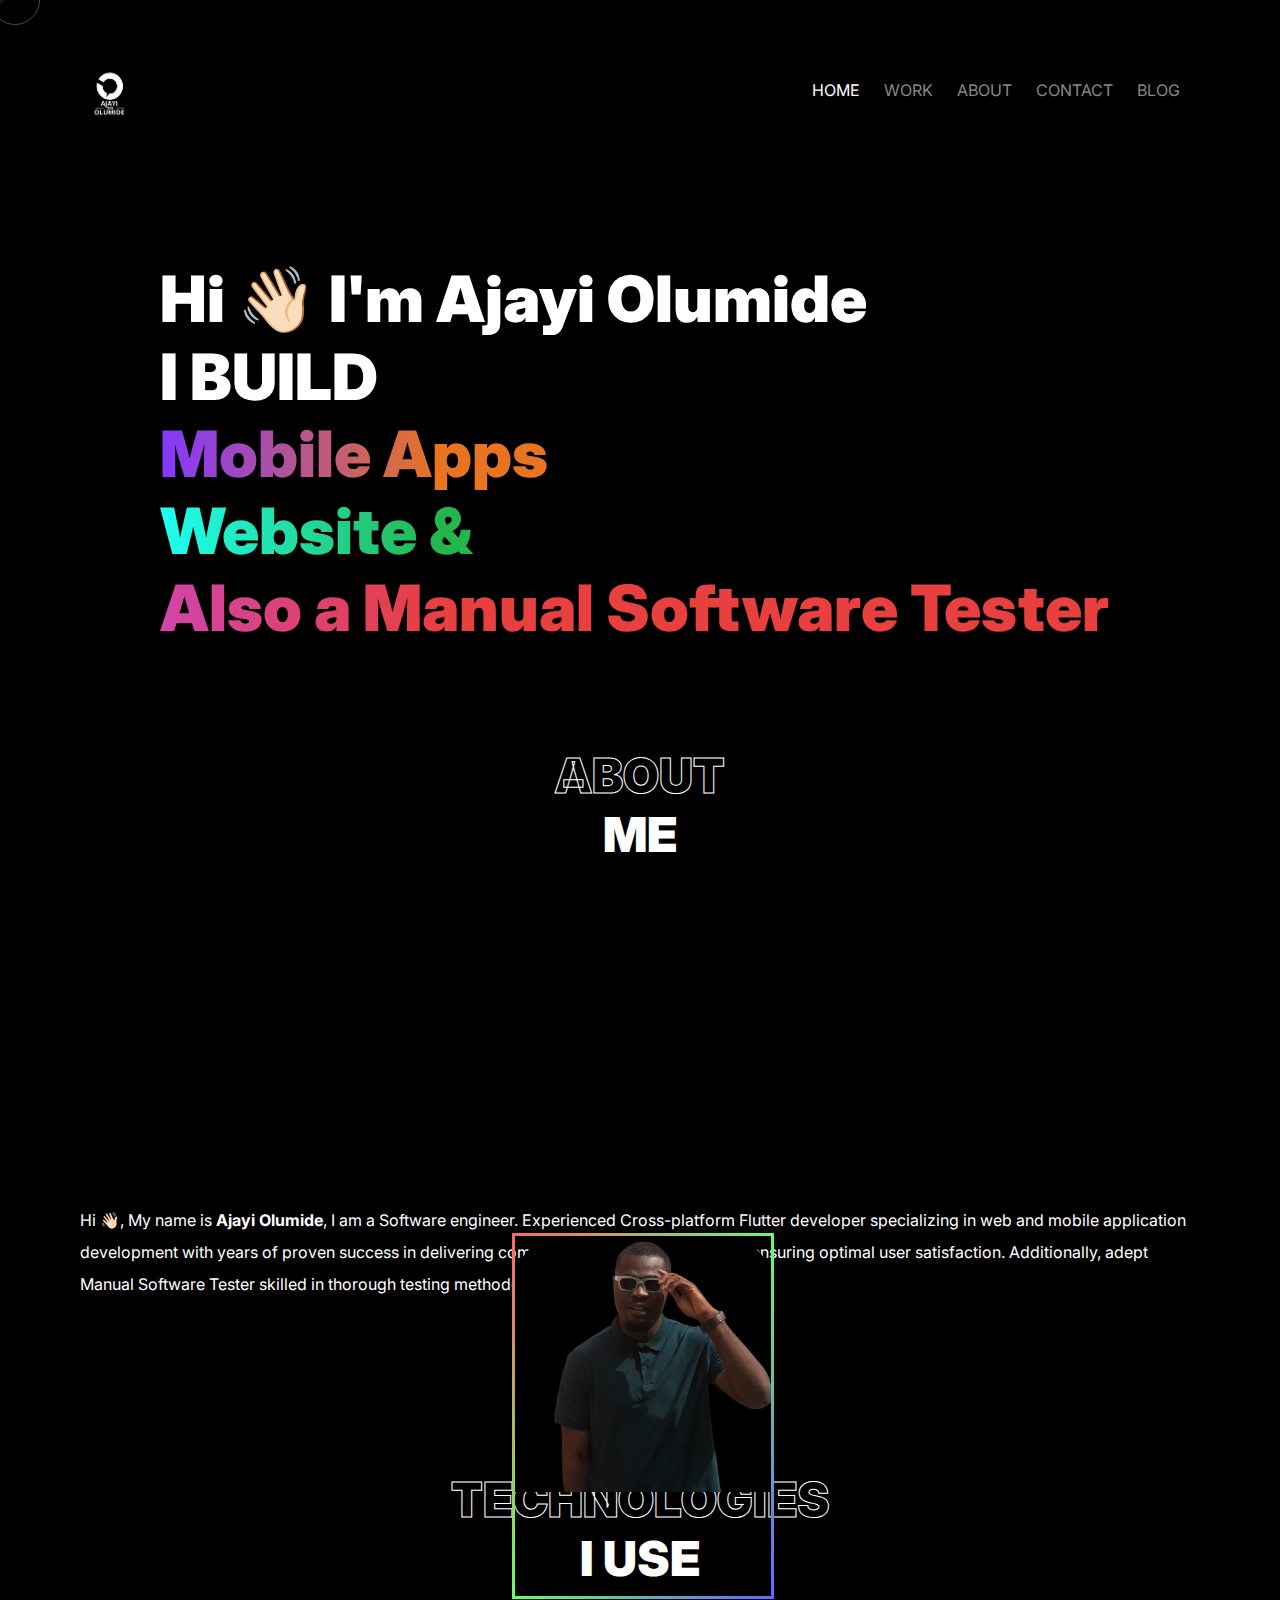
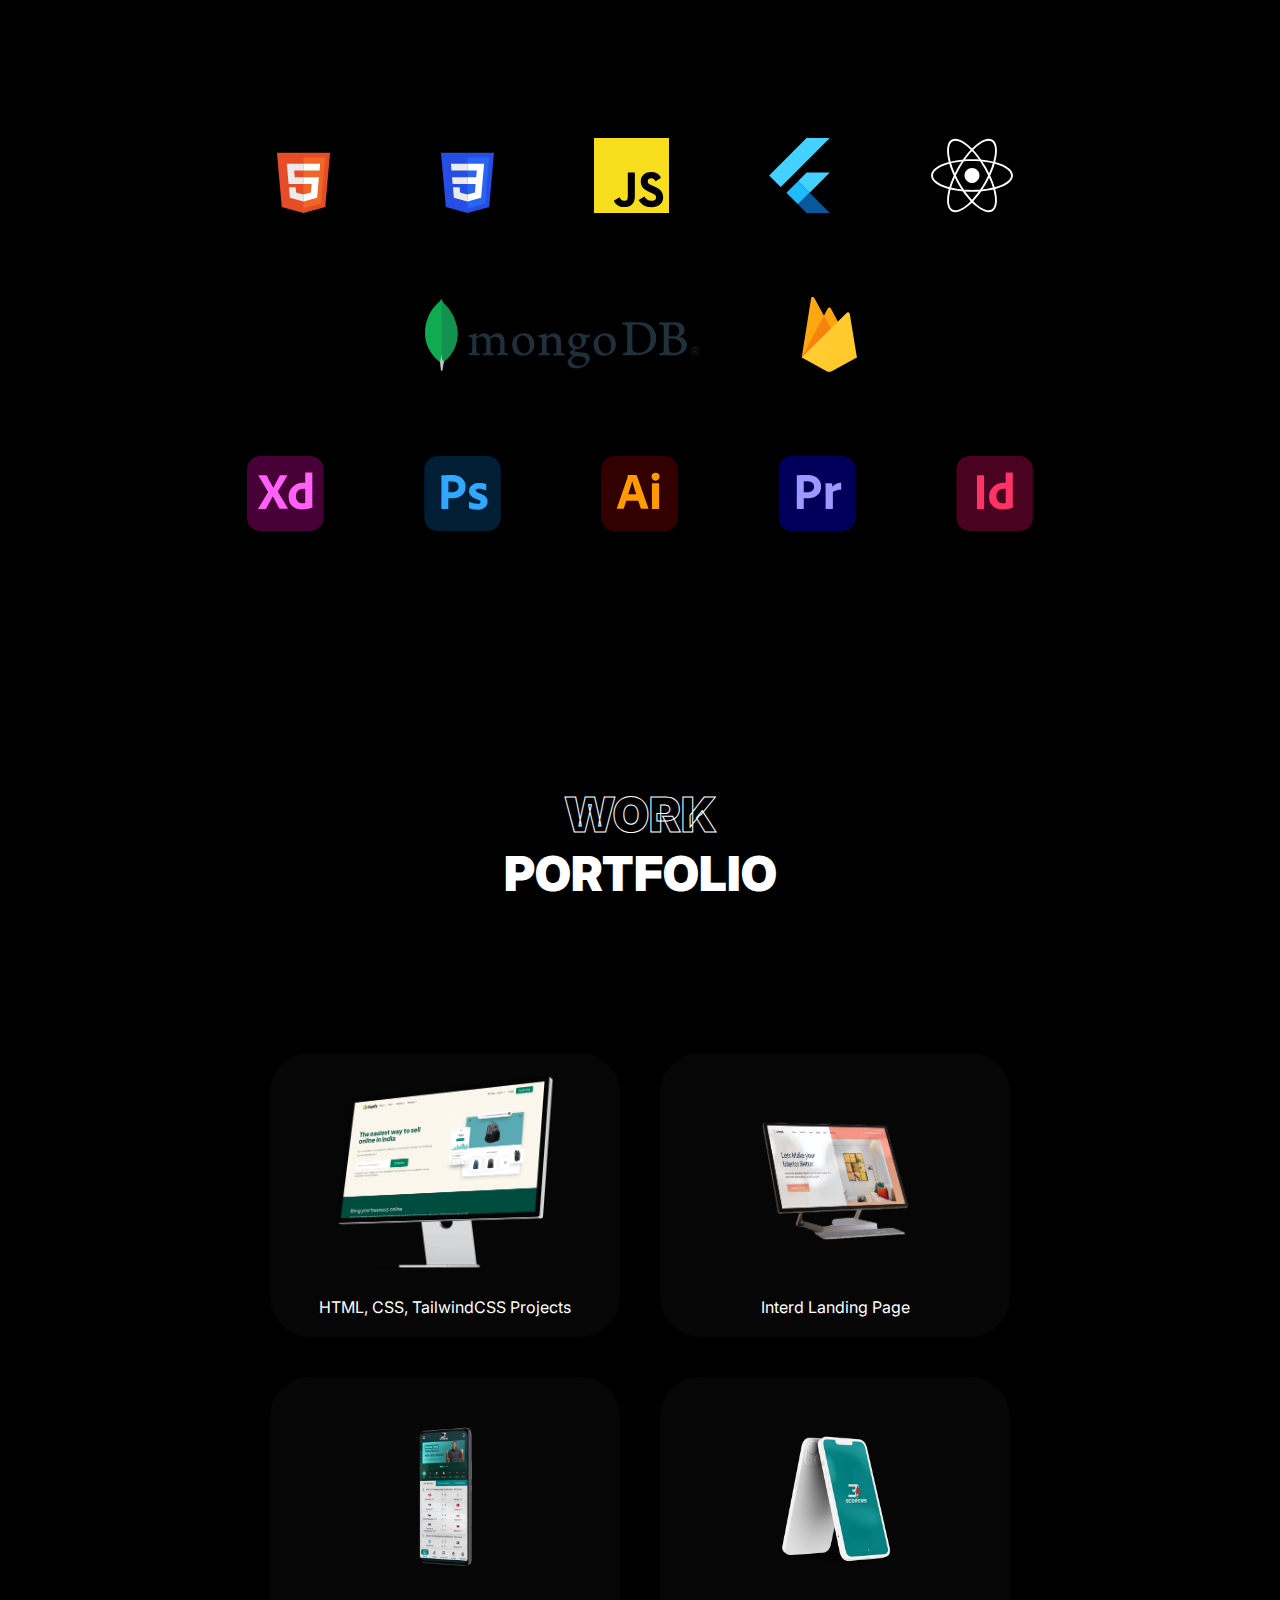
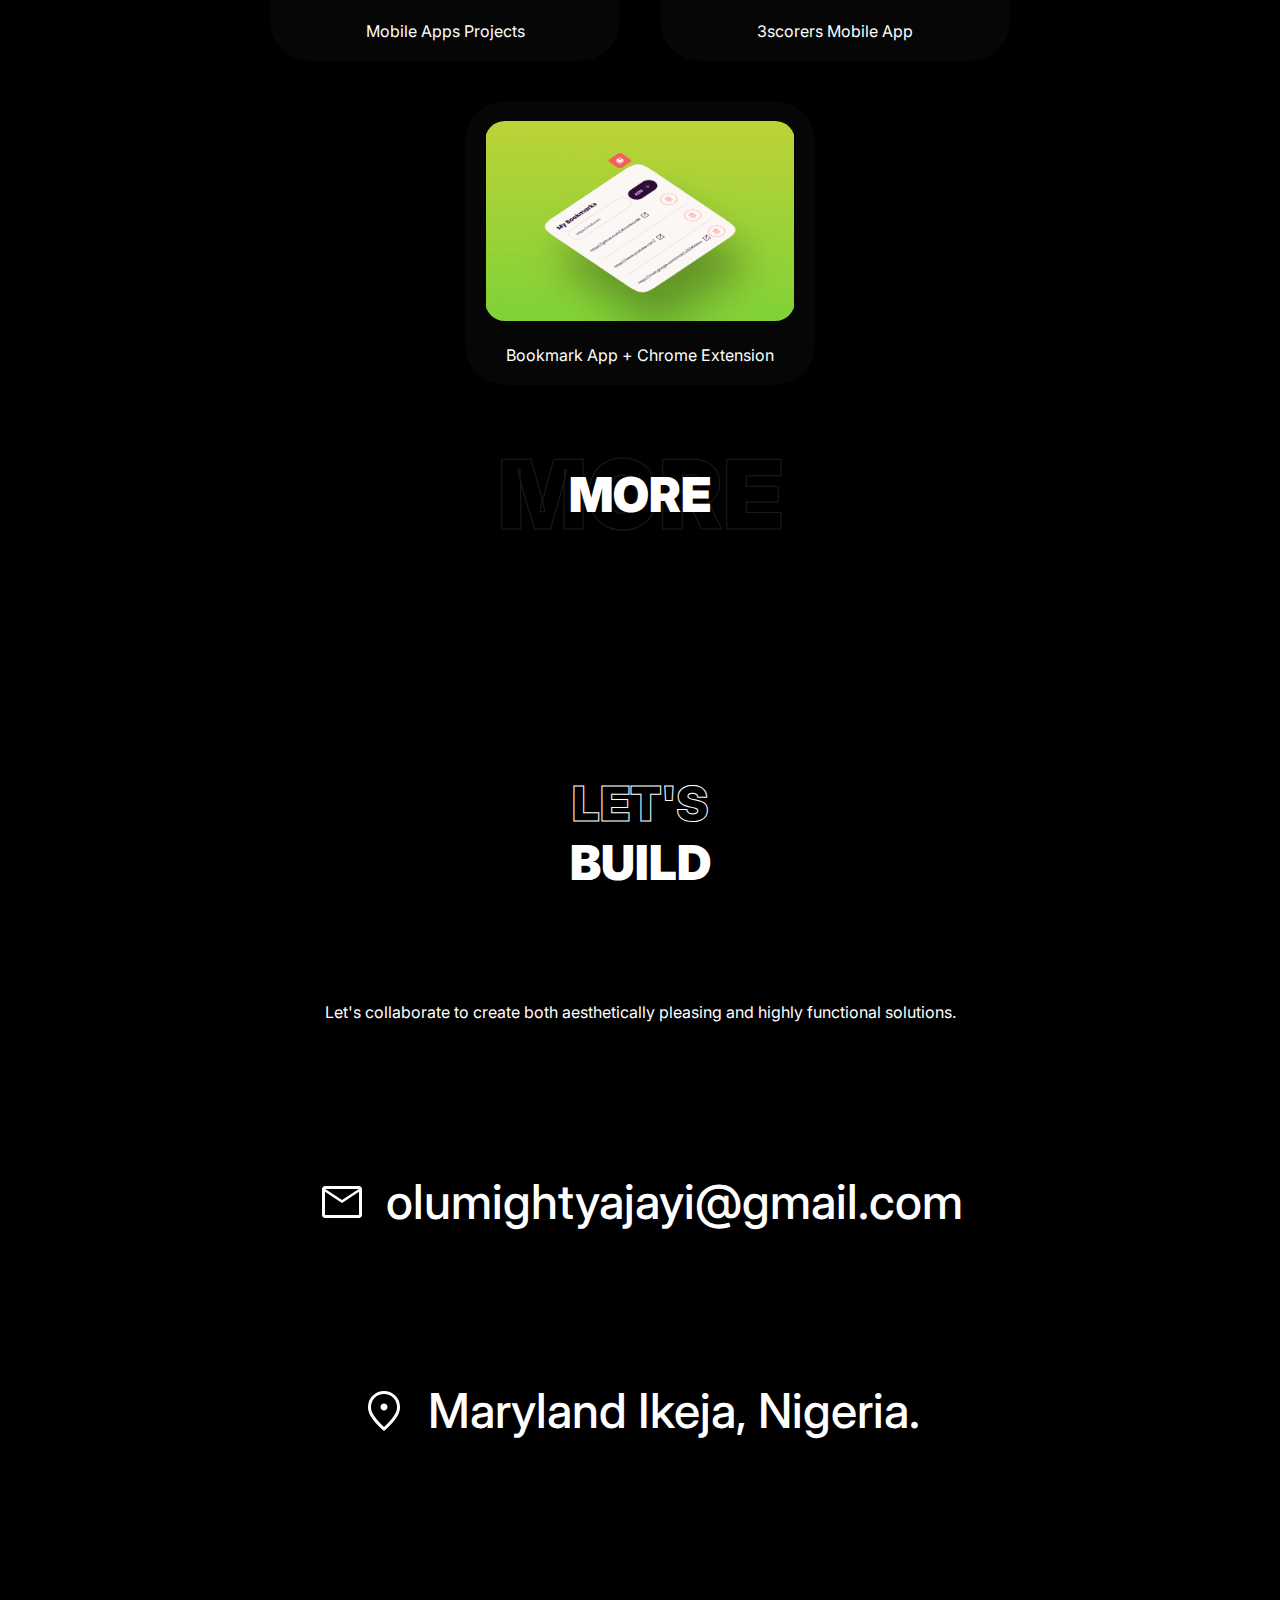
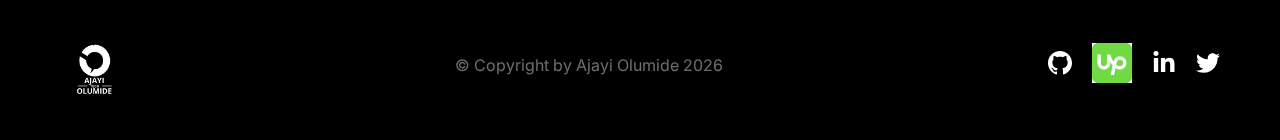
<file: index.html>
<!DOCTYPE html>
<html lang="en">

<head>
    <meta charset="UTF-8">
    <meta http-equiv="X-UA-Compatible" content="IE=edge">
    <meta name="viewport" content="width=device-width, initial-scale=1.0">
    <title>Ajayi Olumide- Frontend Developer & Manual Software Tester</title>

    <meta name="keywords" content="Ajayi Olumide, Olumide, lummycode">
    <meta name="description" content="Ajayi olumide, i am Software Engineer, Coder, Manual Software Tester, Frontend Developer.">
  
    <!-- Facebook Meta Tags -->
    <meta property="og:type" content="profile">
    <meta property="og:title" content="Dhruvil Patel - Full Stack Developer & Product Designer">
    <meta property="og:url" content="https://dhruvilxcode.com/">
    <meta property="og:image" content="https://dhruvilxcode.com/assets/open_graph.jpeg">
    <meta property="og:description" content="Dhruvil Patel, i am Software Engineer, Coder, Designer, Full Stack Developer.">
    <meta property="profile:first_name" content="Dhruvil">
    <meta property="profile:last_name" content="Patel">
    <meta property="profile:username" content="dhruvilxcode">

    <!-- Twitter Meta Tags -->
    <meta name="twitter:card" content="summary_large_image">
    <meta property="twitter:domain" content="dhruvilxcode.com">
    <meta name="twitter:creator" content="@dhruvilxcode" />
    <meta property="twitter:url" content="http://dhruvilxcode.com">
    <meta name="twitter:title" content="Dhruvil Patel">
    <meta name="twitter:description" content="Dhruvil Patel, i am Software Engineer, Coder, Designer, Full Stack Developer.">
    <meta name="twitter:image" content="https://dhruvilxcode.com/assets/open_graph.jpeg">


        

    <link rel="shortcut icon" href="./assets/olumide.png" type="image/svg">

    <link rel="stylesheet" href="css/styles.css">

    <script type="application/ld+json">
        {
          "@context": "https://schema.org",
          "@type": "Corporation",
          "name": "Dhruvilxcode",
          "alternateName": "Dhruvil Patel",
          "url": "https://dhruvilxcode.com",
          "logo": "https://dhruvilxcode.com/assets/dhruvil-logo-favicon.svg",
          "sameAs": [
            "https://twitter.com/dhruvilxcode",
            "https://instagram.com/dhruvilxcode",
            "https://linkedin.com/in/dhruvilxcode",
            "https://github.com/dhruvilxcode",
            "https://dhruvilxcode.com"
          ]
        }
    </script>
</head>

<body>

    <div class="cursor"></div>
    <div class="cursor2"></div>


    <div class="nav-full-screen" id="navFullScreen">
        <a href="#home" onclick="closeFullScreenNav()" class="nav-link">HOME</a>
        <a href="#portfolio" onclick="closeFullScreenNav()" class="nav-link">WORK</a>
        <a href="#about" onclick="closeFullScreenNav()" class="nav-link">ABOUT</a>
        <a href="#contact" onclick="closeFullScreenNav()" class="nav-link">CONTACT</a>
        <a href="https://blog.dhruvilxcode.com/" onclick="closeFullScreenNav()" class="nav-link" target="_blank">BLOG</a>

        <div class="social-links">
            <a href="https://instagram.com/dhruvilxcode" class="social-link">
                <svg xmlns="http://www.w3.org/2000/svg" viewBox="0 0 448 512"><path d="M224.1 141c-63.6 0-114.9 51.3-114.9 114.9s51.3 114.9 114.9 114.9S339 319.5 339 255.9 287.7 141 224.1 141zm0 189.6c-41.1 0-74.7-33.5-74.7-74.7s33.5-74.7 74.7-74.7 74.7 33.5 74.7 74.7-33.6 74.7-74.7 74.7zm146.4-194.3c0 14.9-12 26.8-26.8 26.8-14.9 0-26.8-12-26.8-26.8s12-26.8 26.8-26.8 26.8 12 26.8 26.8zm76.1 27.2c-1.7-35.9-9.9-67.7-36.2-93.9-26.2-26.2-58-34.4-93.9-36.2-37-2.1-147.9-2.1-184.9 0-35.8 1.7-67.6 9.9-93.9 36.1s-34.4 58-36.2 93.9c-2.1 37-2.1 147.9 0 184.9 1.7 35.9 9.9 67.7 36.2 93.9s58 34.4 93.9 36.2c37 2.1 147.9 2.1 184.9 0 35.9-1.7 67.7-9.9 93.9-36.2 26.2-26.2 34.4-58 36.2-93.9 2.1-37 2.1-147.8 0-184.8zM398.8 388c-7.8 19.6-22.9 34.7-42.6 42.6-29.5 11.7-99.5 9-132.1 9s-102.7 2.6-132.1-9c-19.6-7.8-34.7-22.9-42.6-42.6-11.7-29.5-9-99.5-9-132.1s-2.6-102.7 9-132.1c7.8-19.6 22.9-34.7 42.6-42.6 29.5-11.7 99.5-9 132.1-9s102.7-2.6 132.1 9c19.6 7.8 34.7 22.9 42.6 42.6 11.7 29.5 9 99.5 9 132.1s2.7 102.7-9 132.1z" /></svg>
            </a>
            <a href="https://twitter.com/dhruvilxcode" class="social-link">
                <svg xmlns="http://www.w3.org/2000/svg" viewBox="0 0 512 512"><path d="M459.37 151.716c.325 4.548.325 9.097.325 13.645 0 138.72-105.583 298.558-298.558 298.558-59.452 0-114.68-17.219-161.137-47.106 8.447.974 16.568 1.299 25.34 1.299 49.055 0 94.213-16.568 130.274-44.832-46.132-.975-84.792-31.188-98.112-72.772 6.498.974 12.995 1.624 19.818 1.624 9.421 0 18.843-1.3 27.614-3.573-48.081-9.747-84.143-51.98-84.143-102.985v-1.299c13.969 7.797 30.214 12.67 47.431 13.319-28.264-18.843-46.781-51.005-46.781-87.391 0-19.492 5.197-37.36 14.294-52.954 51.655 63.675 129.3 105.258 216.365 109.807-1.624-7.797-2.599-15.918-2.599-24.04 0-57.828 46.782-104.934 104.934-104.934 30.213 0 57.502 12.67 76.67 33.137 23.715-4.548 46.456-13.32 66.599-25.34-7.798 24.366-24.366 44.833-46.132 57.827 21.117-2.273 41.584-8.122 60.426-16.243-14.292 20.791-32.161 39.308-52.628 54.253z" /></svg>
            </a>
            <a href="https://www.linkedin.com/in/dhruvilxcode/" class="social-link">
                <svg xmlns="http://www.w3.org/2000/svg" viewBox="0 0 448 512"><path d="M100.28 448H7.4V148.9h92.88zM53.79 108.1C24.09 108.1 0 83.5 0 53.8a53.79 53.79 0 0 1 107.58 0c0 29.7-24.1 54.3-53.79 54.3zM447.9 448h-92.68V302.4c0-34.7-.7-79.2-48.29-79.2-48.29 0-55.69 37.7-55.69 76.7V448h-92.78V148.9h89.08v40.8h1.3c12.4-23.5 42.69-48.3 87.88-48.3 94 0 111.28 61.9 111.28 142.3V448z" /></svg>
            </a>
            <a href="https://www.github.com/dhruvilxcode/" class="social-link">
                <svg width="1024" height="1024" viewBox="0 0 1024 1024" fill="none" xmlns="http://www.w3.org/2000/svg"><path fill-rule="evenodd" clip-rule="evenodd" d="M8 0C3.58 0 0 3.58 0 8C0 11.54 2.29 14.53 5.47 15.59C5.87 15.66 6.02 15.42 6.02 15.21C6.02 15.02 6.01 14.39 6.01 13.72C4 14.09 3.48 13.23 3.32 12.78C3.23 12.55 2.84 11.84 2.5 11.65C2.22 11.5 1.82 11.13 2.49 11.12C3.12 11.11 3.57 11.7 3.72 11.94C4.44 13.15 5.59 12.81 6.05 12.6C6.12 12.08 6.33 11.73 6.56 11.53C4.78 11.33 2.92 10.64 2.92 7.58C2.92 6.71 3.23 5.99 3.74 5.43C3.66 5.23 3.38 4.41 3.82 3.31C3.82 3.31 4.49 3.1 6.02 4.13C6.66 3.95 7.34 3.86 8.02 3.86C8.7 3.86 9.38 3.95 10.02 4.13C11.55 3.09 12.22 3.31 12.22 3.31C12.66 4.41 12.38 5.23 12.3 5.43C12.81 5.99 13.12 6.7 13.12 7.58C13.12 10.65 11.25 11.33 9.47 11.53C9.76 11.78 10.01 12.26 10.01 13.01C10.01 14.08 10 14.94 10 15.21C10 15.42 10.15 15.67 10.55 15.59C13.71 14.53 16 11.53 16 8C16 3.58 12.42 0 8 0Z" transform="scale(64)"/></svg>
            </a>
        </div>

        <button class="close" onclick="closeFullScreenNav()"><img src="./assets/icons/close.svg" alt="close"></button>
    </div>

    <!-- navbar -->
    <nav class="navbar">
        <img class="navbar-logo" src="./assets/olumide-.png" alt="dhruvil logo">
        <div class="nav-links">
            <a href="#home" class="nav-link nav-link-active">HOME</a>
            <a href="#portfolio" class="nav-link">WORK</a>
            <a href="#about" class="nav-link">ABOUT</a>
            <a href="#contact" class="nav-link">CONTACT</a>
            <a href="https://blog.dhruvilxcode.com/" class="nav-link" target="_blank">BLOG</a>
        </div>
        <button class="nav-link-btn" onclick="openFullScreenNav()"><img src="./assets/icons/menu.svg"
                alt="menu"></button>
    </nav>
    <!-- navbar -->


    <!-- introduction to skills -->
    <div class="section-hero" id="home">
        <h1>Hi 👋🏻 I'm Ajayi Olumide</h1>
        <h1>I BUILD</h1>

        <h1 class="hero-skill-heading t-gradient1" data-text="MOBILE"> Mobile Apps </h1>
        <h1 class="hero-skill-heading t-gradient2" data-text="WEBSITE">Website &</h1>
        <h1 class="hero-skill-heading t-gradient3" data-text="MANUAL"> Also  a Manual Software Tester </h1>
    </div>
    <!-- introduction to skills -->

       <!-- section:about -->
       <div class="section-about" id="about">
        <div class="section-headings">
            <h1 class="heading-stroke-only">About</h1>
            <h1>Me</h1>
        </div>

        <div class="section-about-details">

            <div class="profile-image">
                <img src="./assets/olumi.png" alt="" srcset="" class="profile-picture">
            </div>
            
            <div class="section-about-texts">
                <p>
                    Hi 👋🏻, My name is <b>Ajayi Olumide</b>, I am a Software engineer. Experienced Cross-platform Flutter developer specializing in web and mobile application development with years of proven success in delivering commercially viable applications.  ensuring optimal user satisfaction. Additionally, adept Manual Software Tester skilled in thorough testing methodologies and defect identification.
                </p>
            </div>

        </div>
    </div>
    <!-- section:about -->

    <!-- section: technologies -->
    <div class="section-technologies" id="tech">
        <div class="section-headings">
            <h1 class="heading-stroke-only" style="margin-top: -30px;">Technologies</h1>
            <h1>I use</h1>
        </div>

        <div class="row">
            <!-- <div class="col"><img class="tech-icon-img" src="./assets/icons/react.svg" alt="img"></div> -->
            <!-- <div class="col"><img class="tech-icon-img" src="./assets/icons/vue.svg" alt="img"></div> -->
            <div class="col"><img class="tech-icon-img" src="./assets/icons/html.svg" alt="img"></div>
            <div class="col"><img class="tech-icon-img" src="./assets/icons/css.svg" alt="img"></div>
            <div class="col"><img class="tech-icon-img" src="./assets/icons/javascript.svg" alt="img"></div>
            <div class="col"><img class="tech-icon-img" src="./assets/icons/flutter.svg" alt="img"></div>
            <div class="col"><img class="tech-icon-img" src="./assets/icons/react_native.svg" alt="img"></div>
            <!-- <div class="col"><img class="tech-icon-img" src="./assets/icons/electron.svg" alt="img"></div> -->
        </div>
<!-- 
        <div class="row mt-80">
            <div class="col"><img src="./assets/icons/nextjs.svg" alt="img" class="tech-icon-img"></div>
            <div class="col"><img src="./assets/icons/nuxtjs.svg" alt="img" class="tech-icon-img"></div>
            <div class="col"><img src="./assets/icons/nodejs.svg" alt="img" class="tech-icon-img"></div>
            <div class="col"><img src="./assets/icons/tailwind.svg" alt="img" class="tech-icon-img"></div>
        </div> -->

        <div class="row mt-80">
            <!-- <div class="col"><img src="./assets/icons/postgresql.svg" alt="img" class="tech-icon-img"></div> -->
            <div class="col"><img src="./assets/icons/mongodb.svg" alt="img" class="tech-icon-img"></div>
            <div class="col"><img src="./assets/icons/firebase.svg" alt="img" class="tech-icon-img"></div>
        </div>

        <!-- <div class="row mt-80">
            <div class="col"><img src="./assets/icons/aws.svg" alt="img" class="tech-icon-img"></div>
            <div class="col"><img src="./assets/icons/googlecloud.svg" alt="img" class="tech-icon-img"></div>
           
        </div> -->

        <!-- <div class="row mt-80">
            <div class="col"><img src="./assets/icons/sketch.svg" alt="img" class="tech-icon-img"></div>
            <div class="col"><img src="./assets/icons/figma.svg" alt="img" class="tech-icon-img"></div>
        </div> -->

        <div class="row mt-80">
            <div class="col"><img src="./assets/icons/xd.svg" alt="img" class="tech-icon-img"></div>
            <div class="col"><img src="./assets/icons/photoshop.svg" alt="img" class="tech-icon-img"></div>
            <div class="col"><img src="./assets/icons/illustrator.svg" alt="img" class="tech-icon-img"></div>
            <div class="col"><img src="./assets/icons/premierepro.svg" alt="img" class="tech-icon-img"></div>
            <div class="col"><img src="./assets/icons/indesign.svg" alt="img" class="tech-icon-img"></div>
        </div>
    </div>
    <!-- section: technologies -->


    <!-- section: portfolio -->
    <div class="section-portfolio" id="portfolio">
        <div class="section-headings">
            <h1 class="heading-stroke-only">Work</h1>
            <h1>Portfolio</h1>
        </div>
 

        <div class="section-portfolio-grid">
            <a class="portfolio-card" href="./html-css-projects.html">
                <img src="assets/projects/tailwind/shopify.png" alt="img">
                <div class="portfolio-card-details">
                    <h4>HTML, CSS, TailwindCSS Projects</h4>
                </div>
            </a>
            <a class="portfolio-card" href="https://holumeeday.github.io/moet-interior/">
                <img src="assets/html_css_projects_images/moet1.png" alt="img">
                <div class="portfolio-card-details">
                    <h4>Interd Landing Page</h4>
                </div>
            </a>
            <a class="portfolio-card" href="./mobile-apps projects.html">
                <img src="assets/html_css_projects_images/3scorers4.png" alt="img">
                <div class="portfolio-card-details">
                    <h4>Mobile Apps Projects</h4>
                </div>
            </a>
            <a class="portfolio-card" href="https://3scorers.com/">
                <img src="assets/html_css_projects_images/3scorers2.png" alt="img">
                <div class="portfolio-card-details">
                    <h4>3scorers Mobile App</h4>
                </div>
            </a>
            <a class="portfolio-card" href="">
                <img src="assets/projects/bookmark-app/bookmark-app.png" alt="img">
                <div class="portfolio-card-details">
                    <h4>Bookmark App + Chrome Extension</h4>
                </div>
            </a>
        </div>

        <a href="" target="_blank" data-text="MORE" class="link-more">MORE</a>
    </div>
    <!-- section: portfolio -->



 




    <!-- section: contact -->
    <div class="section-contact" id="contact">
        <div class="section-headings">
            <h1 class="heading-stroke-only">Let's</h1>
            <h1>Build</h1>
        </div>
      
            <p style="margin-top: -40px;">
                Let's collaborate to create both aesthetically pleasing and highly functional solutions.
            </p>

        <div class="section-contact-links">
            <a class="contact-link" href="olumightyajayi@gmail.com">
                <img src="./assets/icons/mail.svg" alt="icon">
                olumightyajayi@gmail.com
            </a>
            <!-- <a class="contact-link" href="tel:"><img src="./assets/icons/call.svg" alt="icon">+91 12345 67890</a> -->
            <a class="contact-link" href="http://maps.google.com/"><img src="./assets/icons/location.svg" alt="icon">
                Maryland Ikeja, Nigeria.</a>
        </div>
    </div>
    <!-- section: contact -->



    <!-- section: footer -->
    <footer class="footer">
        <img src="./assets/olumide.png" alt="dhruvil-logo" class="footer-logo">
        <p>&copy; Copyright by Ajayi Olumide <span id="currentYear">2024</span></p>
        <!-- <div class="social-links">
            <a href="https://www.linkedin.com/in/ajayi-olumide-3705b319a/?utm_source=share&utm_campaign=share_via&utm_content=profile&utm_medium=android_app" class="social-link">
                <svg xmlns="http://www.w3.org/2000/svg" viewBox="0 0 448 512"><path d="M100.28 448H7.4V148.9h92.88zM53.79 108.1C24.09 108.1 0 83.5 0 53.8a53.79 53.79 0 0 1 107.58 0c0 29.7-24.1 54.3-53.79 54.3zM447.9 448h-92.68V302.4c0-34.7-.7-79.2-48.29-79.2-48.29 0-55.69 37.7-55.69 76.7V448h-92.78V148.9h89.08v40.8h1.3c12.4-23.5 42.69-48.3 87.88-48.3 94 0 111.28 61.9 111.28 142.3V448z" /></svg>
            </a>
            
            
        </div> -->
        <div class="social-links">
            <a href="https://github.com/olumighty-aj" class="social-link">
                <svg width="1024" height="1024" viewBox="0 0 1024 1024" fill="none" xmlns="http://www.w3.org/2000/svg"><path fill-rule="evenodd" clip-rule="evenodd" d="M8 0C3.58 0 0 3.58 0 8C0 11.54 2.29 14.53 5.47 15.59C5.87 15.66 6.02 15.42 6.02 15.21C6.02 15.02 6.01 14.39 6.01 13.72C4 14.09 3.48 13.23 3.32 12.78C3.23 12.55 2.84 11.84 2.5 11.65C2.22 11.5 1.82 11.13 2.49 11.12C3.12 11.11 3.57 11.7 3.72 11.94C4.44 13.15 5.59 12.81 6.05 12.6C6.12 12.08 6.33 11.73 6.56 11.53C4.78 11.33 2.92 10.64 2.92 7.58C2.92 6.71 3.23 5.99 3.74 5.43C3.66 5.23 3.38 4.41 3.82 3.31C3.82 3.31 4.49 3.1 6.02 4.13C6.66 3.95 7.34 3.86 8.02 3.86C8.7 3.86 9.38 3.95 10.02 4.13C11.55 3.09 12.22 3.31 12.22 3.31C12.66 4.41 12.38 5.23 12.3 5.43C12.81 5.99 13.12 6.7 13.12 7.58C13.12 10.65 11.25 11.33 9.47 11.53C9.76 11.78 10.01 12.26 10.01 13.01C10.01 14.08 10 14.94 10 15.21C10 15.42 10.15 15.67 10.55 15.59C13.71 14.53 16 11.53 16 8C16 3.58 12.42 0 8 0Z" transform="scale(64)"/></svg>
            </a>
            <a href="https://www.upwork.com/freelancers/~01bf4c221c2f3c1e78" class="social-link">
                <img src="./assets/upwork.png" alt="img" class="" >
            </a>
            <a href="https://www.linkedin.com/in/dhruvilxcode/" class="social-link">
                <svg xmlns="http://www.w3.org/2000/svg" viewBox="0 0 448 512"><path d="M100.28 448H7.4V148.9h92.88zM53.79 108.1C24.09 108.1 0 83.5 0 53.8a53.79 53.79 0 0 1 107.58 0c0 29.7-24.1 54.3-53.79 54.3zM447.9 448h-92.68V302.4c0-34.7-.7-79.2-48.29-79.2-48.29 0-55.69 37.7-55.69 76.7V448h-92.78V148.9h89.08v40.8h1.3c12.4-23.5 42.69-48.3 87.88-48.3 94 0 111.28 61.9 111.28 142.3V448z" /></svg>
            </a>
            <a href="https://twitter.com/dhruvilxcode" class="social-link">
                <svg xmlns="http://www.w3.org/2000/svg" viewBox="0 0 512 512"><path d="M459.37 151.716c.325 4.548.325 9.097.325 13.645 0 138.72-105.583 298.558-298.558 298.558-59.452 0-114.68-17.219-161.137-47.106 8.447.974 16.568 1.299 25.34 1.299 49.055 0 94.213-16.568 130.274-44.832-46.132-.975-84.792-31.188-98.112-72.772 6.498.974 12.995 1.624 19.818 1.624 9.421 0 18.843-1.3 27.614-3.573-48.081-9.747-84.143-51.98-84.143-102.985v-1.299c13.969 7.797 30.214 12.67 47.431 13.319-28.264-18.843-46.781-51.005-46.781-87.391 0-19.492 5.197-37.36 14.294-52.954 51.655 63.675 129.3 105.258 216.365 109.807-1.624-7.797-2.599-15.918-2.599-24.04 0-57.828 46.782-104.934 104.934-104.934 30.213 0 57.502 12.67 76.67 33.137 23.715-4.548 46.456-13.32 66.599-25.34-7.798 24.366-24.366 44.833-46.132 57.827 21.117-2.273 41.584-8.122 60.426-16.243-14.292 20.791-32.161 39.308-52.628 54.253z" /></svg>
            </a>
           
        </div>
    </footer>
    <!-- section: footer -->


    <script src="./js/script.js"></script>
</body>

</html>
</file>
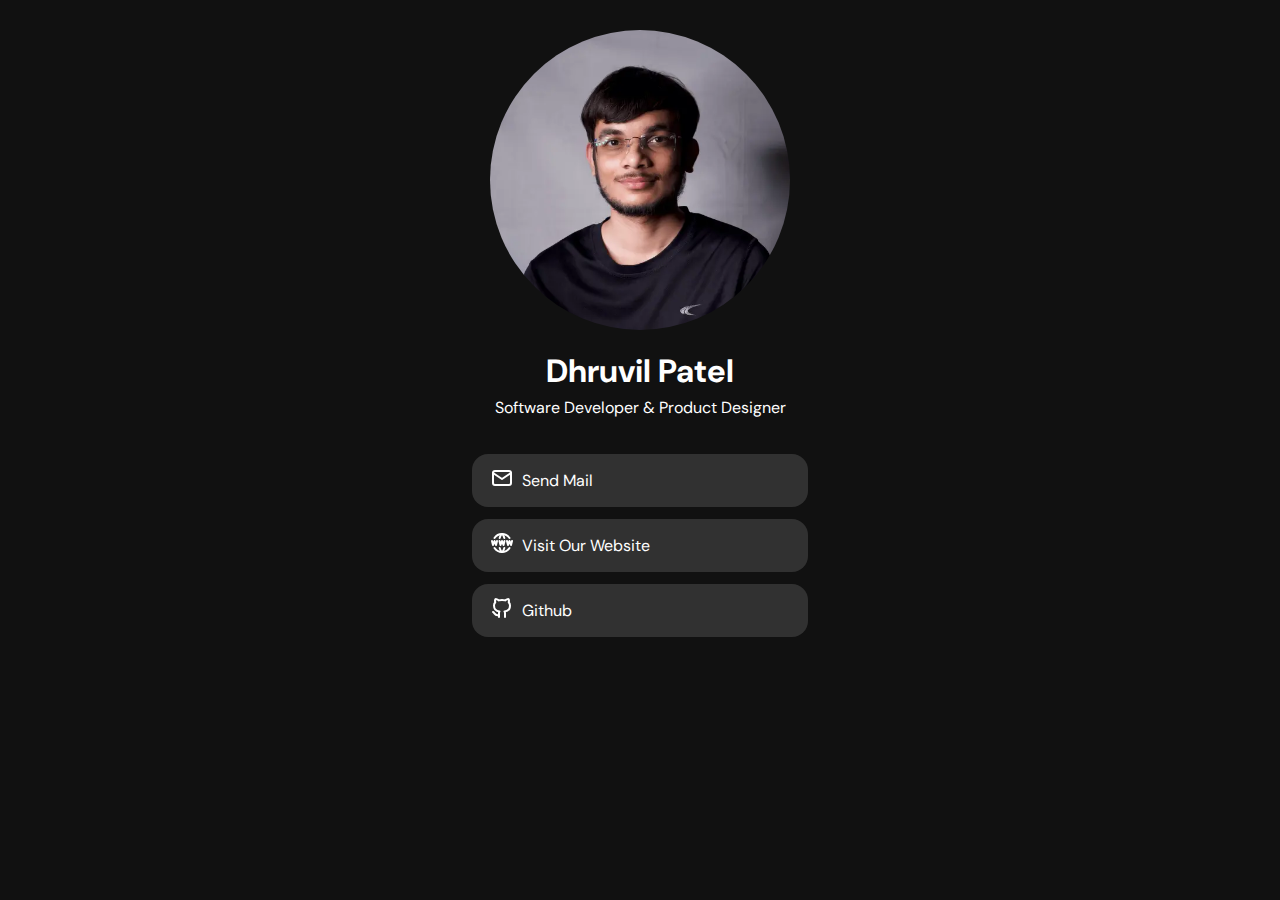
<file: digitalcard.html>
<!DOCTYPE html>
<html lang="en">
<head>
    <meta charset="UTF-8">
    <meta http-equiv="X-UA-Compatible" content="IE=edge">
    <meta name="viewport" content="width=device-width, initial-scale=1.0">
    <title>Dhruvil Patel</title>

    <meta name="robots" content="noindex,nofollow">
    <meta name="googlebot" content="noindex">

    <link rel="preconnect" href="https://fonts.googleapis.com">
    <link rel="preconnect" href="https://fonts.gstatic.com" crossorigin>
    <link href="https://fonts.googleapis.com/css2?family=DM+Sans:wght@400;700&display=swap" rel="stylesheet">

    <style>
        * {
            margin: 0;
            padding: 0;
            color: #fff;
            font-family: 'DM Sans', sans-serif;
        }

        .links {
            margin-top: 36px;
            display: flex;
            flex-direction: column;
            width: 300px;
            align-items: center;
            gap: 12px;
        }

        .link-item {
            display: flex;
            align-items: center;
            width: 100%;
            background-color: #313131;
            color: #000;
            padding: 12px 18px;
            border-radius: 16px;
            gap: 8px;
            text-decoration: none;
            outline: none;
        }
        /* .link-icon {

        }
        .link-text {

        } */
    </style>
</head>
<body style="background-color: #111;">
    

    <div style="display: flex; flex-direction: column;align-items: center; width: 100%;">

        <img src="./assets/dhruvil_photo.webp" alt="dhruvil" style="margin-top: 30px; width: 300px; height: 300px; border-radius: 150px;display: block;" />

        <h1 style="margin-top: 20px;">Dhruvil Patel</h1>
        <p style="margin-top: 5px">Software Developer & Product Designer</p>

        <div class="links">
            <a class="link-item" href="mailto:mail@dhruvilxcode.com">
                <div class="link-icon">
                    <svg xmlns="http://www.w3.org/2000/svg" class="icon icon-tabler icon-tabler-mail" width="24" height="24" viewBox="0 0 24 24" stroke-width="2" stroke="currentColor" fill="none" stroke-linecap="round" stroke-linejoin="round"><path stroke="none" d="M0 0h24v24H0z" fill="none"></path><path d="M3 7a2 2 0 0 1 2 -2h14a2 2 0 0 1 2 2v10a2 2 0 0 1 -2 2h-14a2 2 0 0 1 -2 -2v-10z"></path><path d="M3 7l9 6l9 -6"></path></svg>
                </div>
                <div class="link-text">
                    Send Mail
                </div>
            </a>

            <a class="link-item" href="https://dhruvilxcode.com">
                <div class="link-icon">
                    <svg xmlns="http://www.w3.org/2000/svg" class="icon icon-tabler icon-tabler-world-www" width="24" height="24" viewBox="0 0 24 24" stroke-width="2" stroke="currentColor" fill="none" stroke-linecap="round" stroke-linejoin="round">   <path stroke="none" d="M0 0h24v24H0z" fill="none"></path>   <path d="M19.5 7a9 9 0 0 0 -7.5 -4a8.991 8.991 0 0 0 -7.484 4"></path>   <path d="M11.5 3a16.989 16.989 0 0 0 -1.826 4"></path>   <path d="M12.5 3a16.989 16.989 0 0 1 1.828 4"></path>   <path d="M19.5 17a9 9 0 0 1 -7.5 4a8.991 8.991 0 0 1 -7.484 -4"></path>   <path d="M11.5 21a16.989 16.989 0 0 1 -1.826 -4"></path>   <path d="M12.5 21a16.989 16.989 0 0 0 1.828 -4"></path>   <path d="M2 10l1 4l1.5 -4l1.5 4l1 -4"></path>   <path d="M17 10l1 4l1.5 -4l1.5 4l1 -4"></path>   <path d="M9.5 10l1 4l1.5 -4l1.5 4l1 -4"></path></svg>
                </div>
                <div class="link-text">
                    Visit Our Website
                </div>
            </a>

            <a class="link-item" href="https://github.com/dhruvilxcode">
                <div class="link-icon">
                    <svg xmlns="http://www.w3.org/2000/svg" class="icon icon-tabler icon-tabler-brand-github" width="24" height="24" viewBox="0 0 24 24" stroke-width="2" stroke="currentColor" fill="none" stroke-linecap="round" stroke-linejoin="round"><path stroke="none" d="M0 0h24v24H0z" fill="none"></path><path d="M9 19c-4.3 1.4 -4.3 -2.5 -6 -3m12 5v-3.5c0 -1 .1 -1.4 -.5 -2c2.8 -.3 5.5 -1.4 5.5 -6a4.6 4.6 0 0 0 -1.3 -3.2a4.2 4.2 0 0 0 -.1 -3.2s-1.1 -.3 -3.5 1.3a12.3 12.3 0 0 0 -6.2 0c-2.4 -1.6 -3.5 -1.3 -3.5 -1.3a4.2 4.2 0 0 0 -.1 3.2a4.6 4.6 0 0 0 -1.3 3.2c0 4.6 2.7 5.7 5.5 6c-.6 .6 -.6 1.2 -.5 2v3.5"></path></svg>
                </div>
                <div class="link-text">
                    Github
                </div>
            </a>
        </div>
    </div>


</body>
</html>
</file>
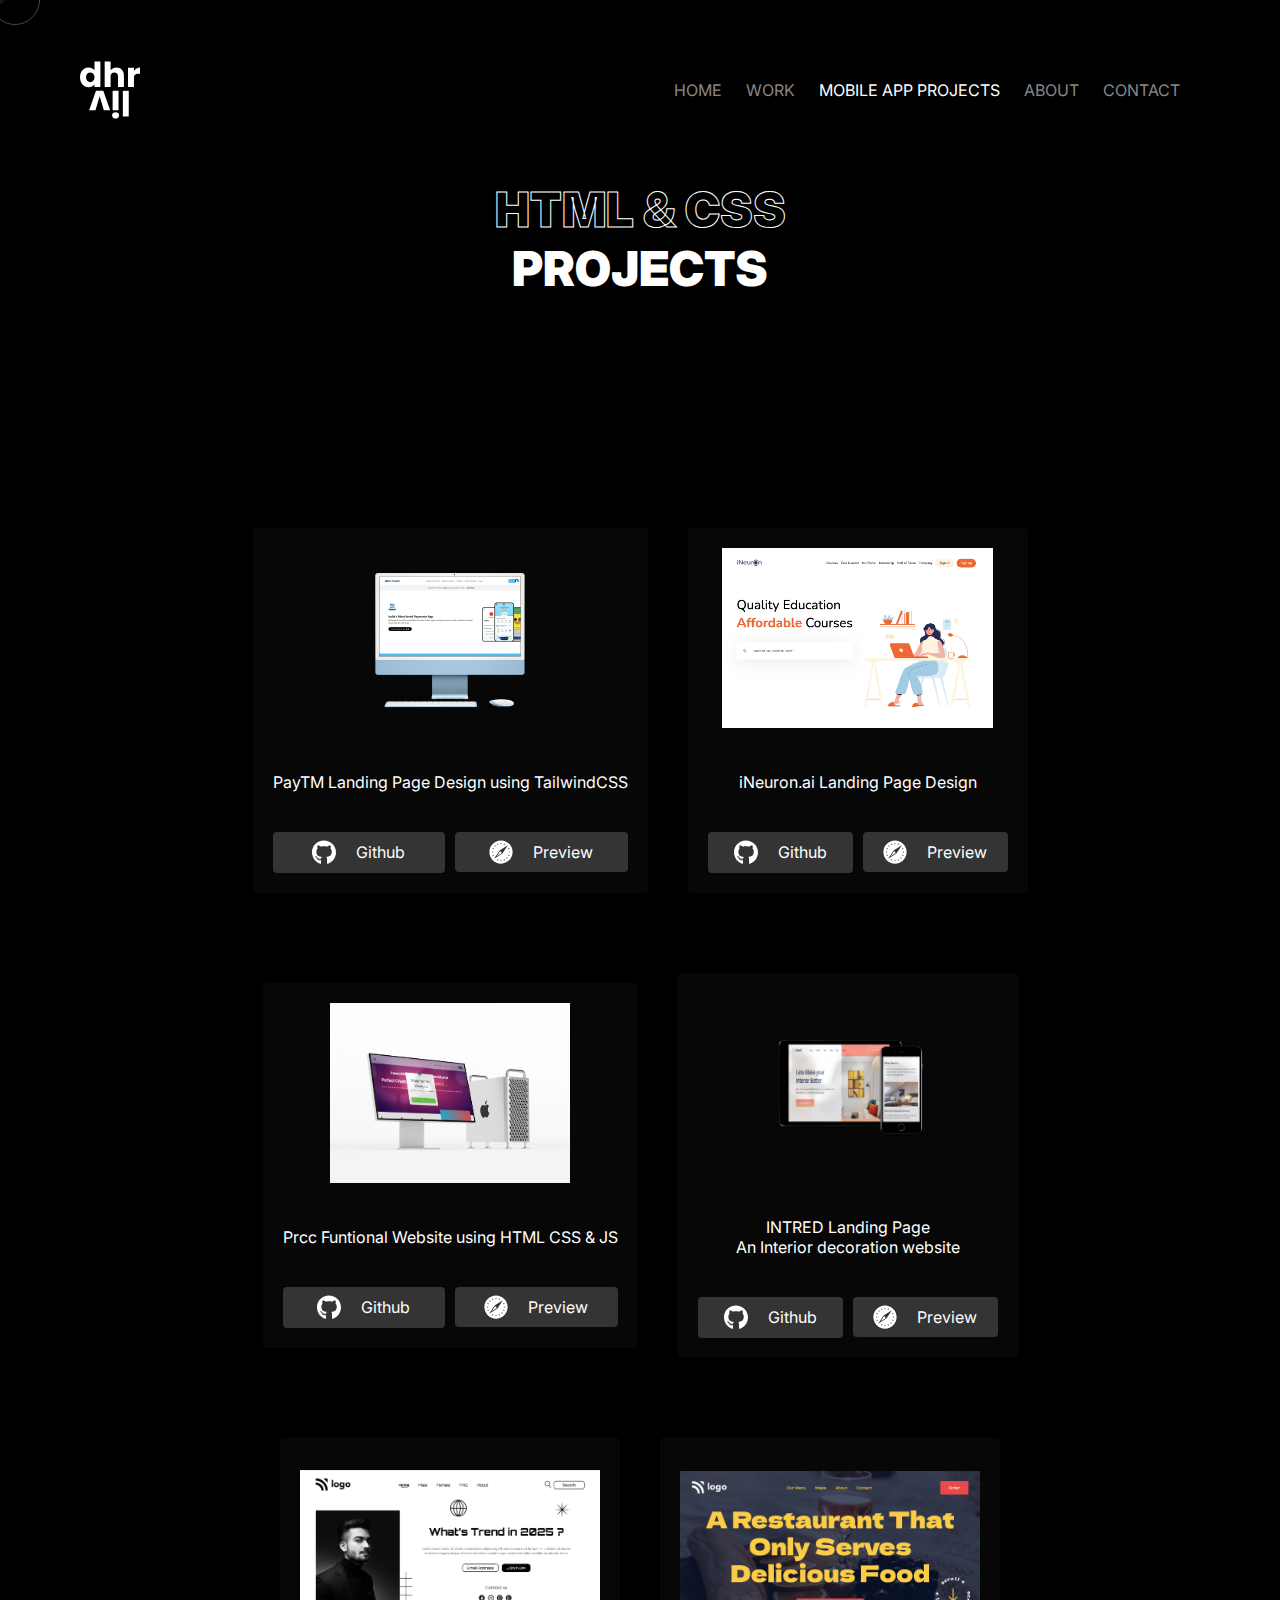
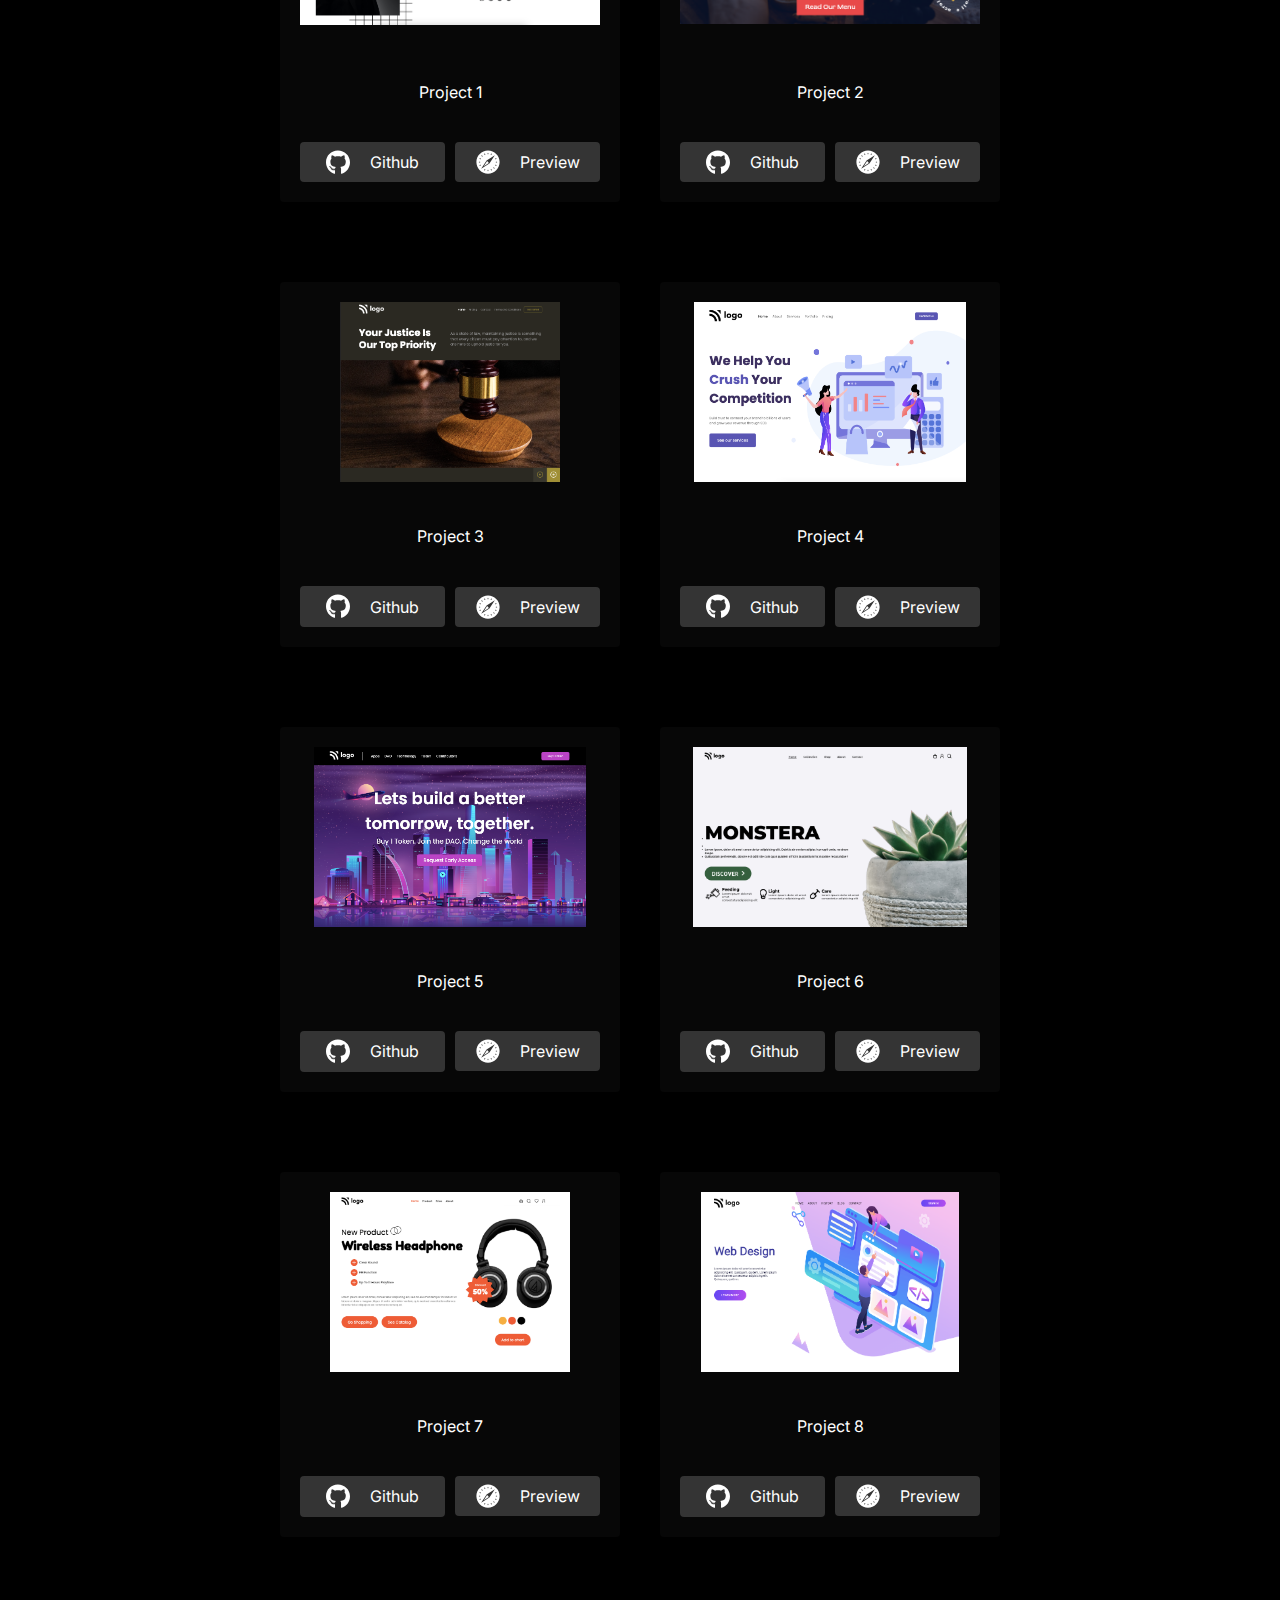
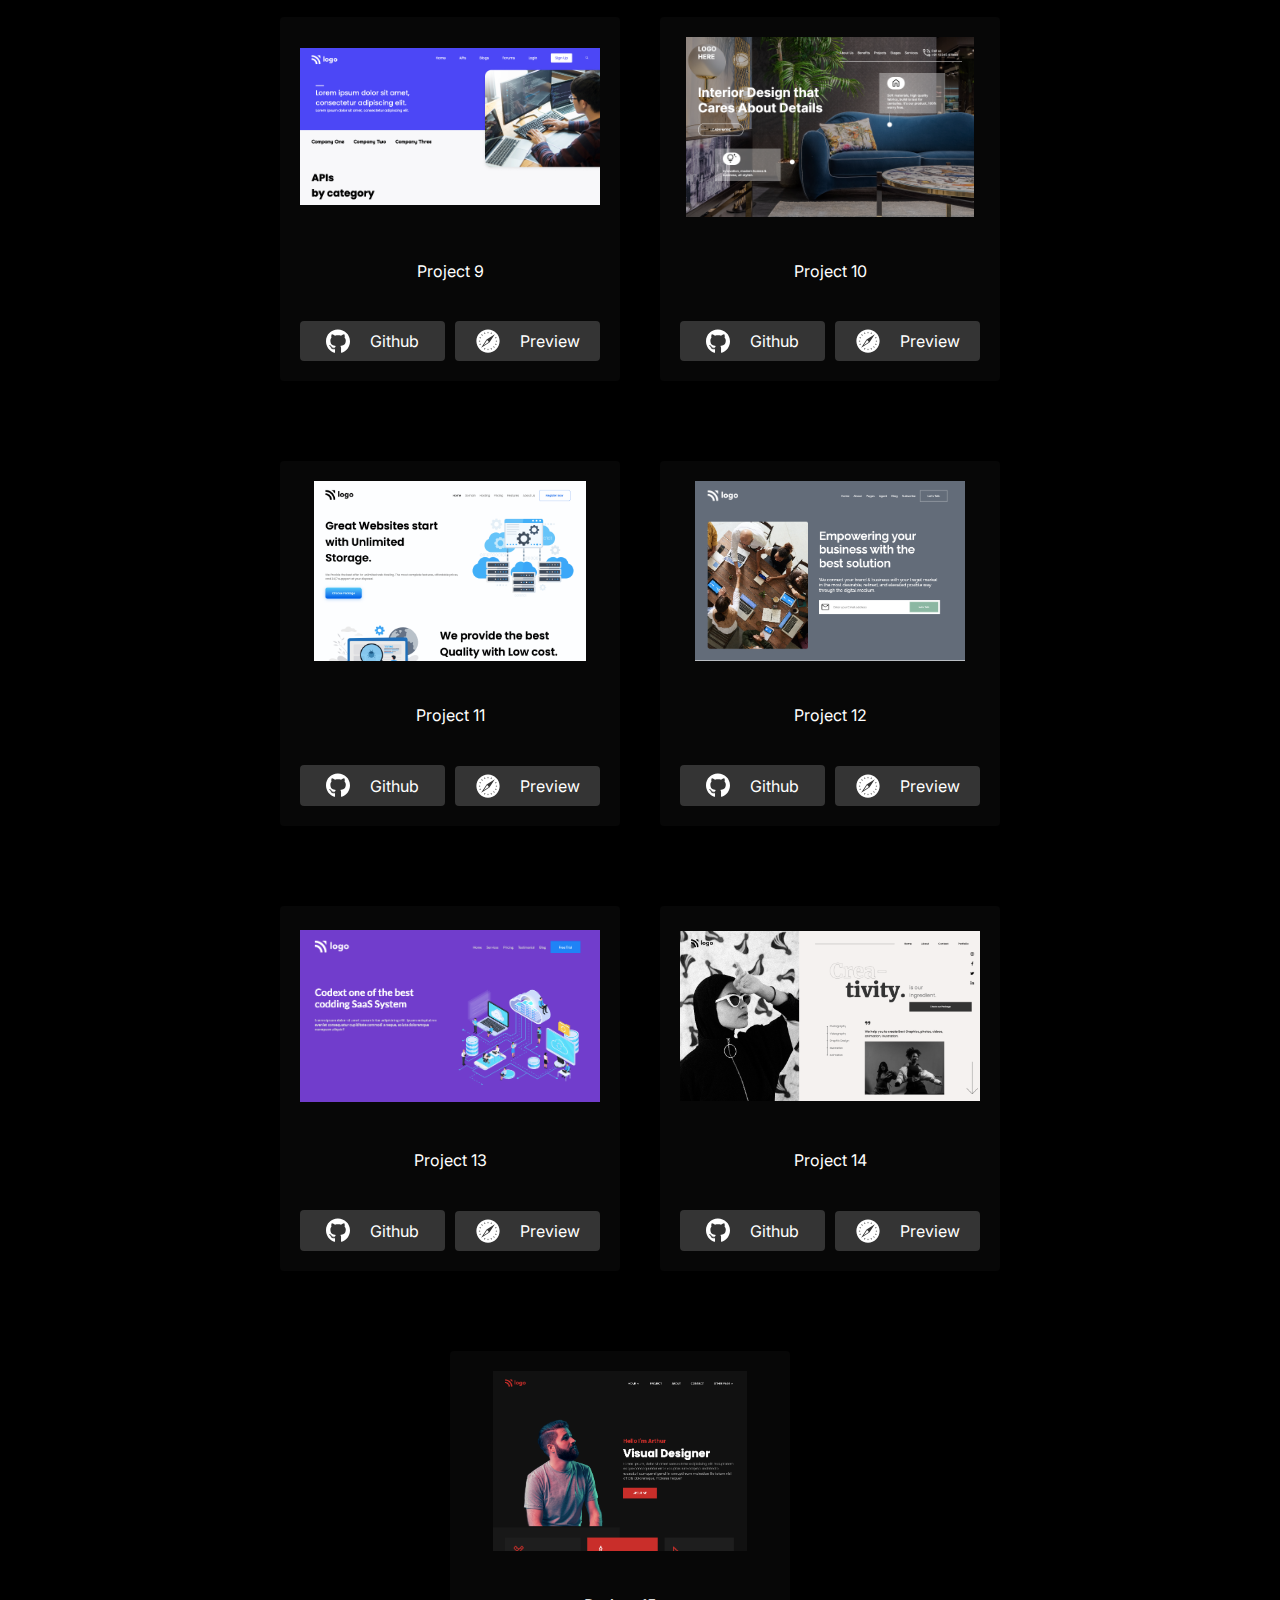
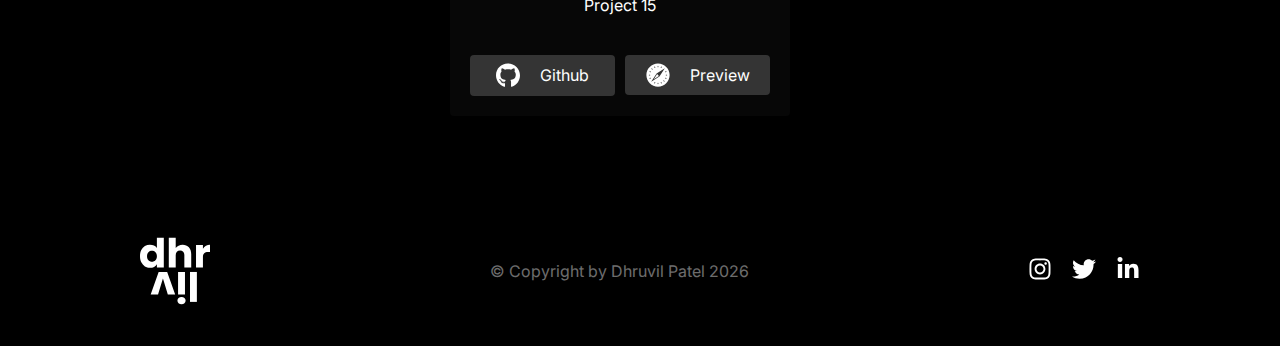
<file: html-css-projects.html>
<!DOCTYPE html>
<html lang="en">
<head>
    <meta charset="UTF-8">
    <meta http-equiv="X-UA-Compatible" content="IE=edge">
    <meta name="viewport" content="width=device-width, initial-scale=1.0">
    <title>Dhruvil Patel | HTML & CSS Projects</title>

    <meta name="keywords" content="Dhruvil Patel, Dhruvil">
    <meta name="description" content="Dhruvil Patel, i am Software Engineer, Coder, Designer, Full Stack Developer.">

    <link rel="shortcut icon" href="./assets/dhruvil-logo-favicon.svg" type="image/svg">
    
    
    <link rel="stylesheet" href="css/styles.css">
    <style>
        .section-html-css-projects {
            text-align: center;
            padding: 0px 80px;
        }
        .row {
            display: flex;
            justify-content: center;
            gap: 40px;
        }

        .col {
            /* flex: 1; */
            display: flex;
            flex-direction: column;
        }

        .project-card .row {
            display: flex;
            /* justify-content: stretch; */
            align-items: center;
            gap: 10px;
        }
        .project-card .col {
            flex: 1;
        }

        .project-card {
            padding: 20px;
            background-color: rgba(17, 17, 17, 0.42);
            margin-top: 80px;
            border-radius: 4px;
        }

        .project-image-box img {
            width: 300px;
            height: 180px;
            object-fit: scale-down;
            border-radius: 4px;
        }

        .project-card h3 {
            font-size: 1rem;
            margin: 40px 0;
            font-weight: 400;
        }

        .project-link {
            color: #fff;
            text-decoration: none;
            font-size: 1rem;
            display: flex;
            align-items: center;
            justify-content: center;
            gap: 20px;
            padding: 8px 12px;
            background-color: #343434;
            transition: 200ms;
            border-radius: 4px;
        }
        .project-link:hover {
            background-color: #505050;
        }
        .project-link svg {
            width: 24px;
            fill: #fff;
        }
    </style>
</head>
<body>
    

    <div class="cursor"></div>
    <div class="cursor2"></div>


    <div class="nav-full-screen" id="navFullScreen">
        <a href="./" onclick="closeFullScreenNav()" class="nav-link">HOME</a>
        <a href="./#portfolio" onclick="closeFullScreenNav()" class="nav-link">WORK</a>
        <a href="./html-css-projects.html" onclick="closeFullScreenNav()" class="nav-link">HTML CSS PROJECTS</a>
        <a href="./#about" onclick="closeFullScreenNav()" class="nav-link">ABOUT</a>
        <a href="./#contact" onclick="closeFullScreenNav()" class="nav-link">CONTACT</a>
        <a href="https://dhruvilxcode.hashnode.dev/" onclick="closeFullScreenNav()" class="nav-link" target="_blank">BLOG</a>
        <button class="close" onclick="closeFullScreenNav()"><img src="./assets/icons/close.svg" alt="close"></button>
    </div>

    <!-- navbar -->
    <nav class="navbar">
        <img class="navbar-logo" src="./assets/dhruvil-logo.svg" alt="dhruvil logo">
        <div class="nav-links">
            <a href="index.html" class="nav-link">HOME</a>
            <a href="" class="nav-link">WORK</a>
            <a href="/html-css-projects.html" class="nav-link nav-link-active">MOBILE APP PROJECTS</a>
            <a href="./#about" class="nav-link">ABOUT</a>
            <a href="./#contact" class="nav-link">CONTACT</a>
            <!-- <a href="https://dhruvilxcode.hashnode.dev/" class="nav-link" target="_blank">BLOG</a> -->
        </div>
        <button class="nav-link-btn" onclick="openFullScreenNav()"><img src="./assets/icons/menu.svg" alt="menu"></button>
    </nav>
    <!-- navbar -->



    <div class="section-html-css-projects">
        <div class="section-headings">
            <h1 class="heading-stroke-only">HTML & CSS</h1>
            <h1>PROJECTS</h1>
        </div>

        <div class="section-html-css-projects-grid">

            <div class="row">
                <div class="col">
                    <div class="project-card">

                        <div class="project-image-box">
                            <img src="./assets/projects/tailwind/paytm.png" alt="img">
                        </div>

                        <h3>PayTM Landing Page Design using TailwindCSS</h3>

                        <div class="row">
                            <div class="col">
                                <a href="https://github.com/dhruvilxcode/PayTM-website-clone" class="project-link">
                                    <svg xmlns="http://www.w3.org/2000/svg" viewBox="0 0 496 512"><!--! Font Awesome Pro 6.1.2 by @fontawesome - https://fontawesome.com License - https://fontawesome.com/license (Commercial License) Copyright 2022 Fonticons, Inc. --><path d="M165.9 397.4c0 2-2.3 3.6-5.2 3.6-3.3.3-5.6-1.3-5.6-3.6 0-2 2.3-3.6 5.2-3.6 3-.3 5.6 1.3 5.6 3.6zm-31.1-4.5c-.7 2 1.3 4.3 4.3 4.9 2.6 1 5.6 0 6.2-2s-1.3-4.3-4.3-5.2c-2.6-.7-5.5.3-6.2 2.3zm44.2-1.7c-2.9.7-4.9 2.6-4.6 4.9.3 2 2.9 3.3 5.9 2.6 2.9-.7 4.9-2.6 4.6-4.6-.3-1.9-3-3.2-5.9-2.9zM244.8 8C106.1 8 0 113.3 0 252c0 110.9 69.8 205.8 169.5 239.2 12.8 2.3 17.3-5.6 17.3-12.1 0-6.2-.3-40.4-.3-61.4 0 0-70 15-84.7-29.8 0 0-11.4-29.1-27.8-36.6 0 0-22.9-15.7 1.6-15.4 0 0 24.9 2 38.6 25.8 21.9 38.6 58.6 27.5 72.9 20.9 2.3-16 8.8-27.1 16-33.7-55.9-6.2-112.3-14.3-112.3-110.5 0-27.5 7.6-41.3 23.6-58.9-2.6-6.5-11.1-33.3 2.6-67.9 20.9-6.5 69 27 69 27 20-5.6 41.5-8.5 62.8-8.5s42.8 2.9 62.8 8.5c0 0 48.1-33.6 69-27 13.7 34.7 5.2 61.4 2.6 67.9 16 17.7 25.8 31.5 25.8 58.9 0 96.5-58.9 104.2-114.8 110.5 9.2 7.9 17 22.9 17 46.4 0 33.7-.3 75.4-.3 83.6 0 6.5 4.6 14.4 17.3 12.1C428.2 457.8 496 362.9 496 252 496 113.3 383.5 8 244.8 8zM97.2 352.9c-1.3 1-1 3.3.7 5.2 1.6 1.6 3.9 2.3 5.2 1 1.3-1 1-3.3-.7-5.2-1.6-1.6-3.9-2.3-5.2-1zm-10.8-8.1c-.7 1.3.3 2.9 2.3 3.9 1.6 1 3.6.7 4.3-.7.7-1.3-.3-2.9-2.3-3.9-2-.6-3.6-.3-4.3.7zm32.4 35.6c-1.6 1.3-1 4.3 1.3 6.2 2.3 2.3 5.2 2.6 6.5 1 1.3-1.3.7-4.3-1.3-6.2-2.2-2.3-5.2-2.6-6.5-1zm-11.4-14.7c-1.6 1-1.6 3.6 0 5.9 1.6 2.3 4.3 3.3 5.6 2.3 1.6-1.3 1.6-3.9 0-6.2-1.4-2.3-4-3.3-5.6-2z"/></svg>
                                    Github
                                </a>
                            </div>
                            <div class="col">
                                <a href="https://paytm-tailwind.netlify.app/" class="project-link">
                                    <svg xmlns="http://www.w3.org/2000/svg" viewBox="0 0 512 512"><!--! Font Awesome Pro 6.1.2 by @fontawesome - https://fontawesome.com License - https://fontawesome.com/license (Commercial License) Copyright 2022 Fonticons, Inc. --><path d="M274.69,274.69l-37.38-37.38L166,346ZM256,8C119,8,8,119,8,256S119,504,256,504,504,393,504,256,393,8,256,8ZM411.85,182.79l14.78-6.13A8,8,0,0,1,437.08,181h0a8,8,0,0,1-4.33,10.46L418,197.57a8,8,0,0,1-10.45-4.33h0A8,8,0,0,1,411.85,182.79ZM314.43,94l6.12-14.78A8,8,0,0,1,331,74.92h0a8,8,0,0,1,4.33,10.45l-6.13,14.78a8,8,0,0,1-10.45,4.33h0A8,8,0,0,1,314.43,94ZM256,60h0a8,8,0,0,1,8,8V84a8,8,0,0,1-8,8h0a8,8,0,0,1-8-8V68A8,8,0,0,1,256,60ZM181,74.92a8,8,0,0,1,10.46,4.33L197.57,94a8,8,0,1,1-14.78,6.12l-6.13-14.78A8,8,0,0,1,181,74.92Zm-63.58,42.49h0a8,8,0,0,1,11.31,0L140,128.72A8,8,0,0,1,140,140h0a8,8,0,0,1-11.31,0l-11.31-11.31A8,8,0,0,1,117.41,117.41ZM60,256h0a8,8,0,0,1,8-8H84a8,8,0,0,1,8,8h0a8,8,0,0,1-8,8H68A8,8,0,0,1,60,256Zm40.15,73.21-14.78,6.13A8,8,0,0,1,74.92,331h0a8,8,0,0,1,4.33-10.46L94,314.43a8,8,0,0,1,10.45,4.33h0A8,8,0,0,1,100.15,329.21Zm4.33-136h0A8,8,0,0,1,94,197.57l-14.78-6.12A8,8,0,0,1,74.92,181h0a8,8,0,0,1,10.45-4.33l14.78,6.13A8,8,0,0,1,104.48,193.24ZM197.57,418l-6.12,14.78a8,8,0,0,1-14.79-6.12l6.13-14.78A8,8,0,1,1,197.57,418ZM264,444a8,8,0,0,1-8,8h0a8,8,0,0,1-8-8V428a8,8,0,0,1,8-8h0a8,8,0,0,1,8,8Zm67-6.92h0a8,8,0,0,1-10.46-4.33L314.43,418a8,8,0,0,1,4.33-10.45h0a8,8,0,0,1,10.45,4.33l6.13,14.78A8,8,0,0,1,331,437.08Zm63.58-42.49h0a8,8,0,0,1-11.31,0L372,383.28A8,8,0,0,1,372,372h0a8,8,0,0,1,11.31,0l11.31,11.31A8,8,0,0,1,394.59,394.59ZM286.25,286.25,110.34,401.66,225.75,225.75,401.66,110.34ZM437.08,331h0a8,8,0,0,1-10.45,4.33l-14.78-6.13a8,8,0,0,1-4.33-10.45h0A8,8,0,0,1,418,314.43l14.78,6.12A8,8,0,0,1,437.08,331ZM444,264H428a8,8,0,0,1-8-8h0a8,8,0,0,1,8-8h16a8,8,0,0,1,8,8h0A8,8,0,0,1,444,264Z"/></svg>
                                    Preview
                                </a>
                            </div>
                        </div>

                    </div>
                </div>
                <div class="col">
                    <div class="project-card">

                        <div class="project-image-box">
                            <img src="assets/projects/ineuron/ineuron.png" alt="img">
                        </div>

                        <h3>iNeuron.ai Landing Page Design</h3>

                        <div class="row">
                            <div class="col">
                                <a href="https://github.com/dhruvilxcode/shopify-landing-page-clone" class="project-link">
                                    <svg xmlns="http://www.w3.org/2000/svg" viewBox="0 0 496 512"><!--! Font Awesome Pro 6.1.2 by @fontawesome - https://fontawesome.com License - https://fontawesome.com/license (Commercial License) Copyright 2022 Fonticons, Inc. --><path d="M165.9 397.4c0 2-2.3 3.6-5.2 3.6-3.3.3-5.6-1.3-5.6-3.6 0-2 2.3-3.6 5.2-3.6 3-.3 5.6 1.3 5.6 3.6zm-31.1-4.5c-.7 2 1.3 4.3 4.3 4.9 2.6 1 5.6 0 6.2-2s-1.3-4.3-4.3-5.2c-2.6-.7-5.5.3-6.2 2.3zm44.2-1.7c-2.9.7-4.9 2.6-4.6 4.9.3 2 2.9 3.3 5.9 2.6 2.9-.7 4.9-2.6 4.6-4.6-.3-1.9-3-3.2-5.9-2.9zM244.8 8C106.1 8 0 113.3 0 252c0 110.9 69.8 205.8 169.5 239.2 12.8 2.3 17.3-5.6 17.3-12.1 0-6.2-.3-40.4-.3-61.4 0 0-70 15-84.7-29.8 0 0-11.4-29.1-27.8-36.6 0 0-22.9-15.7 1.6-15.4 0 0 24.9 2 38.6 25.8 21.9 38.6 58.6 27.5 72.9 20.9 2.3-16 8.8-27.1 16-33.7-55.9-6.2-112.3-14.3-112.3-110.5 0-27.5 7.6-41.3 23.6-58.9-2.6-6.5-11.1-33.3 2.6-67.9 20.9-6.5 69 27 69 27 20-5.6 41.5-8.5 62.8-8.5s42.8 2.9 62.8 8.5c0 0 48.1-33.6 69-27 13.7 34.7 5.2 61.4 2.6 67.9 16 17.7 25.8 31.5 25.8 58.9 0 96.5-58.9 104.2-114.8 110.5 9.2 7.9 17 22.9 17 46.4 0 33.7-.3 75.4-.3 83.6 0 6.5 4.6 14.4 17.3 12.1C428.2 457.8 496 362.9 496 252 496 113.3 383.5 8 244.8 8zM97.2 352.9c-1.3 1-1 3.3.7 5.2 1.6 1.6 3.9 2.3 5.2 1 1.3-1 1-3.3-.7-5.2-1.6-1.6-3.9-2.3-5.2-1zm-10.8-8.1c-.7 1.3.3 2.9 2.3 3.9 1.6 1 3.6.7 4.3-.7.7-1.3-.3-2.9-2.3-3.9-2-.6-3.6-.3-4.3.7zm32.4 35.6c-1.6 1.3-1 4.3 1.3 6.2 2.3 2.3 5.2 2.6 6.5 1 1.3-1.3.7-4.3-1.3-6.2-2.2-2.3-5.2-2.6-6.5-1zm-11.4-14.7c-1.6 1-1.6 3.6 0 5.9 1.6 2.3 4.3 3.3 5.6 2.3 1.6-1.3 1.6-3.9 0-6.2-1.4-2.3-4-3.3-5.6-2z"/></svg>
                                    Github
                                </a>
                            </div>
                            <div class="col">
                                <a href="https://shopify-tailwind.netlify.app/" class="project-link">
                                    <svg xmlns="http://www.w3.org/2000/svg" viewBox="0 0 512 512"><!--! Font Awesome Pro 6.1.2 by @fontawesome - https://fontawesome.com License - https://fontawesome.com/license (Commercial License) Copyright 2022 Fonticons, Inc. --><path d="M274.69,274.69l-37.38-37.38L166,346ZM256,8C119,8,8,119,8,256S119,504,256,504,504,393,504,256,393,8,256,8ZM411.85,182.79l14.78-6.13A8,8,0,0,1,437.08,181h0a8,8,0,0,1-4.33,10.46L418,197.57a8,8,0,0,1-10.45-4.33h0A8,8,0,0,1,411.85,182.79ZM314.43,94l6.12-14.78A8,8,0,0,1,331,74.92h0a8,8,0,0,1,4.33,10.45l-6.13,14.78a8,8,0,0,1-10.45,4.33h0A8,8,0,0,1,314.43,94ZM256,60h0a8,8,0,0,1,8,8V84a8,8,0,0,1-8,8h0a8,8,0,0,1-8-8V68A8,8,0,0,1,256,60ZM181,74.92a8,8,0,0,1,10.46,4.33L197.57,94a8,8,0,1,1-14.78,6.12l-6.13-14.78A8,8,0,0,1,181,74.92Zm-63.58,42.49h0a8,8,0,0,1,11.31,0L140,128.72A8,8,0,0,1,140,140h0a8,8,0,0,1-11.31,0l-11.31-11.31A8,8,0,0,1,117.41,117.41ZM60,256h0a8,8,0,0,1,8-8H84a8,8,0,0,1,8,8h0a8,8,0,0,1-8,8H68A8,8,0,0,1,60,256Zm40.15,73.21-14.78,6.13A8,8,0,0,1,74.92,331h0a8,8,0,0,1,4.33-10.46L94,314.43a8,8,0,0,1,10.45,4.33h0A8,8,0,0,1,100.15,329.21Zm4.33-136h0A8,8,0,0,1,94,197.57l-14.78-6.12A8,8,0,0,1,74.92,181h0a8,8,0,0,1,10.45-4.33l14.78,6.13A8,8,0,0,1,104.48,193.24ZM197.57,418l-6.12,14.78a8,8,0,0,1-14.79-6.12l6.13-14.78A8,8,0,1,1,197.57,418ZM264,444a8,8,0,0,1-8,8h0a8,8,0,0,1-8-8V428a8,8,0,0,1,8-8h0a8,8,0,0,1,8,8Zm67-6.92h0a8,8,0,0,1-10.46-4.33L314.43,418a8,8,0,0,1,4.33-10.45h0a8,8,0,0,1,10.45,4.33l6.13,14.78A8,8,0,0,1,331,437.08Zm63.58-42.49h0a8,8,0,0,1-11.31,0L372,383.28A8,8,0,0,1,372,372h0a8,8,0,0,1,11.31,0l11.31,11.31A8,8,0,0,1,394.59,394.59ZM286.25,286.25,110.34,401.66,225.75,225.75,401.66,110.34ZM437.08,331h0a8,8,0,0,1-10.45,4.33l-14.78-6.13a8,8,0,0,1-4.33-10.45h0A8,8,0,0,1,418,314.43l14.78,6.12A8,8,0,0,1,437.08,331ZM444,264H428a8,8,0,0,1-8-8h0a8,8,0,0,1,8-8h16a8,8,0,0,1,8,8h0A8,8,0,0,1,444,264Z"/></svg>
                                    Preview
                                </a>
                            </div>
                        </div>

                    </div>
                </div>
            </div>

            <div class="section-html-css-projects-grid">

                <div class="row">
                    <div class="col">
                        <div class="project-card">
    
                            <div class="project-image-box">
                                <img src="./assets/html_css_projects_images/prcc1.PNG" alt="img">
                            </div>
    
                            <h3>Prcc Funtional Website using HTML CSS & JS</h3>
    
                            <div class="row">
                                <div class="col">
                                    <a href="https://github.com/dhruvilxcode/rode-website-clone" class="project-link">
                                        <svg xmlns="http://www.w3.org/2000/svg" viewBox="0 0 496 512"><!--! Font Awesome Pro 6.1.2 by @fontawesome - https://fontawesome.com License - https://fontawesome.com/license (Commercial License) Copyright 2022 Fonticons, Inc. --><path d="M165.9 397.4c0 2-2.3 3.6-5.2 3.6-3.3.3-5.6-1.3-5.6-3.6 0-2 2.3-3.6 5.2-3.6 3-.3 5.6 1.3 5.6 3.6zm-31.1-4.5c-.7 2 1.3 4.3 4.3 4.9 2.6 1 5.6 0 6.2-2s-1.3-4.3-4.3-5.2c-2.6-.7-5.5.3-6.2 2.3zm44.2-1.7c-2.9.7-4.9 2.6-4.6 4.9.3 2 2.9 3.3 5.9 2.6 2.9-.7 4.9-2.6 4.6-4.6-.3-1.9-3-3.2-5.9-2.9zM244.8 8C106.1 8 0 113.3 0 252c0 110.9 69.8 205.8 169.5 239.2 12.8 2.3 17.3-5.6 17.3-12.1 0-6.2-.3-40.4-.3-61.4 0 0-70 15-84.7-29.8 0 0-11.4-29.1-27.8-36.6 0 0-22.9-15.7 1.6-15.4 0 0 24.9 2 38.6 25.8 21.9 38.6 58.6 27.5 72.9 20.9 2.3-16 8.8-27.1 16-33.7-55.9-6.2-112.3-14.3-112.3-110.5 0-27.5 7.6-41.3 23.6-58.9-2.6-6.5-11.1-33.3 2.6-67.9 20.9-6.5 69 27 69 27 20-5.6 41.5-8.5 62.8-8.5s42.8 2.9 62.8 8.5c0 0 48.1-33.6 69-27 13.7 34.7 5.2 61.4 2.6 67.9 16 17.7 25.8 31.5 25.8 58.9 0 96.5-58.9 104.2-114.8 110.5 9.2 7.9 17 22.9 17 46.4 0 33.7-.3 75.4-.3 83.6 0 6.5 4.6 14.4 17.3 12.1C428.2 457.8 496 362.9 496 252 496 113.3 383.5 8 244.8 8zM97.2 352.9c-1.3 1-1 3.3.7 5.2 1.6 1.6 3.9 2.3 5.2 1 1.3-1 1-3.3-.7-5.2-1.6-1.6-3.9-2.3-5.2-1zm-10.8-8.1c-.7 1.3.3 2.9 2.3 3.9 1.6 1 3.6.7 4.3-.7.7-1.3-.3-2.9-2.3-3.9-2-.6-3.6-.3-4.3.7zm32.4 35.6c-1.6 1.3-1 4.3 1.3 6.2 2.3 2.3 5.2 2.6 6.5 1 1.3-1.3.7-4.3-1.3-6.2-2.2-2.3-5.2-2.6-6.5-1zm-11.4-14.7c-1.6 1-1.6 3.6 0 5.9 1.6 2.3 4.3 3.3 5.6 2.3 1.6-1.3 1.6-3.9 0-6.2-1.4-2.3-4-3.3-5.6-2z"/></svg>
                                        Github
                                    </a>
                                </div>
                                <div class="col">
                                    <a href="https://rode-tailwind.netlify.app/" class="project-link">
                                        <svg xmlns="http://www.w3.org/2000/svg" viewBox="0 0 512 512"><!--! Font Awesome Pro 6.1.2 by @fontawesome - https://fontawesome.com License - https://fontawesome.com/license (Commercial License) Copyright 2022 Fonticons, Inc. --><path d="M274.69,274.69l-37.38-37.38L166,346ZM256,8C119,8,8,119,8,256S119,504,256,504,504,393,504,256,393,8,256,8ZM411.85,182.79l14.78-6.13A8,8,0,0,1,437.08,181h0a8,8,0,0,1-4.33,10.46L418,197.57a8,8,0,0,1-10.45-4.33h0A8,8,0,0,1,411.85,182.79ZM314.43,94l6.12-14.78A8,8,0,0,1,331,74.92h0a8,8,0,0,1,4.33,10.45l-6.13,14.78a8,8,0,0,1-10.45,4.33h0A8,8,0,0,1,314.43,94ZM256,60h0a8,8,0,0,1,8,8V84a8,8,0,0,1-8,8h0a8,8,0,0,1-8-8V68A8,8,0,0,1,256,60ZM181,74.92a8,8,0,0,1,10.46,4.33L197.57,94a8,8,0,1,1-14.78,6.12l-6.13-14.78A8,8,0,0,1,181,74.92Zm-63.58,42.49h0a8,8,0,0,1,11.31,0L140,128.72A8,8,0,0,1,140,140h0a8,8,0,0,1-11.31,0l-11.31-11.31A8,8,0,0,1,117.41,117.41ZM60,256h0a8,8,0,0,1,8-8H84a8,8,0,0,1,8,8h0a8,8,0,0,1-8,8H68A8,8,0,0,1,60,256Zm40.15,73.21-14.78,6.13A8,8,0,0,1,74.92,331h0a8,8,0,0,1,4.33-10.46L94,314.43a8,8,0,0,1,10.45,4.33h0A8,8,0,0,1,100.15,329.21Zm4.33-136h0A8,8,0,0,1,94,197.57l-14.78-6.12A8,8,0,0,1,74.92,181h0a8,8,0,0,1,10.45-4.33l14.78,6.13A8,8,0,0,1,104.48,193.24ZM197.57,418l-6.12,14.78a8,8,0,0,1-14.79-6.12l6.13-14.78A8,8,0,1,1,197.57,418ZM264,444a8,8,0,0,1-8,8h0a8,8,0,0,1-8-8V428a8,8,0,0,1,8-8h0a8,8,0,0,1,8,8Zm67-6.92h0a8,8,0,0,1-10.46-4.33L314.43,418a8,8,0,0,1,4.33-10.45h0a8,8,0,0,1,10.45,4.33l6.13,14.78A8,8,0,0,1,331,437.08Zm63.58-42.49h0a8,8,0,0,1-11.31,0L372,383.28A8,8,0,0,1,372,372h0a8,8,0,0,1,11.31,0l11.31,11.31A8,8,0,0,1,394.59,394.59ZM286.25,286.25,110.34,401.66,225.75,225.75,401.66,110.34ZM437.08,331h0a8,8,0,0,1-10.45,4.33l-14.78-6.13a8,8,0,0,1-4.33-10.45h0A8,8,0,0,1,418,314.43l14.78,6.12A8,8,0,0,1,437.08,331ZM444,264H428a8,8,0,0,1-8-8h0a8,8,0,0,1,8-8h16a8,8,0,0,1,8,8h0A8,8,0,0,1,444,264Z"/></svg>
                                        Preview
                                    </a>
                                </div>
                            </div>
    
                        </div>
                    </div>
                    <div class="col">
                        <div class="project-card">
    
                            <div class="project-image-box">
                                <img src="assets/html_css_projects_images/moet.png" alt="img">
                            </div>
    
                            <h3>INTRED Landing Page <br> An Interior decoration website </h3>
    
                            <div class="row">
                                <div class="col">
                                    <a href="https://github.com/dhruvilxcode/ineuron-landing-page" class="project-link">
                                        <svg xmlns="http://www.w3.org/2000/svg" viewBox="0 0 496 512"><!--! Font Awesome Pro 6.1.2 by @fontawesome - https://fontawesome.com License - https://fontawesome.com/license (Commercial License) Copyright 2022 Fonticons, Inc. --><path d="M165.9 397.4c0 2-2.3 3.6-5.2 3.6-3.3.3-5.6-1.3-5.6-3.6 0-2 2.3-3.6 5.2-3.6 3-.3 5.6 1.3 5.6 3.6zm-31.1-4.5c-.7 2 1.3 4.3 4.3 4.9 2.6 1 5.6 0 6.2-2s-1.3-4.3-4.3-5.2c-2.6-.7-5.5.3-6.2 2.3zm44.2-1.7c-2.9.7-4.9 2.6-4.6 4.9.3 2 2.9 3.3 5.9 2.6 2.9-.7 4.9-2.6 4.6-4.6-.3-1.9-3-3.2-5.9-2.9zM244.8 8C106.1 8 0 113.3 0 252c0 110.9 69.8 205.8 169.5 239.2 12.8 2.3 17.3-5.6 17.3-12.1 0-6.2-.3-40.4-.3-61.4 0 0-70 15-84.7-29.8 0 0-11.4-29.1-27.8-36.6 0 0-22.9-15.7 1.6-15.4 0 0 24.9 2 38.6 25.8 21.9 38.6 58.6 27.5 72.9 20.9 2.3-16 8.8-27.1 16-33.7-55.9-6.2-112.3-14.3-112.3-110.5 0-27.5 7.6-41.3 23.6-58.9-2.6-6.5-11.1-33.3 2.6-67.9 20.9-6.5 69 27 69 27 20-5.6 41.5-8.5 62.8-8.5s42.8 2.9 62.8 8.5c0 0 48.1-33.6 69-27 13.7 34.7 5.2 61.4 2.6 67.9 16 17.7 25.8 31.5 25.8 58.9 0 96.5-58.9 104.2-114.8 110.5 9.2 7.9 17 22.9 17 46.4 0 33.7-.3 75.4-.3 83.6 0 6.5 4.6 14.4 17.3 12.1C428.2 457.8 496 362.9 496 252 496 113.3 383.5 8 244.8 8zM97.2 352.9c-1.3 1-1 3.3.7 5.2 1.6 1.6 3.9 2.3 5.2 1 1.3-1 1-3.3-.7-5.2-1.6-1.6-3.9-2.3-5.2-1zm-10.8-8.1c-.7 1.3.3 2.9 2.3 3.9 1.6 1 3.6.7 4.3-.7.7-1.3-.3-2.9-2.3-3.9-2-.6-3.6-.3-4.3.7zm32.4 35.6c-1.6 1.3-1 4.3 1.3 6.2 2.3 2.3 5.2 2.6 6.5 1 1.3-1.3.7-4.3-1.3-6.2-2.2-2.3-5.2-2.6-6.5-1zm-11.4-14.7c-1.6 1-1.6 3.6 0 5.9 1.6 2.3 4.3 3.3 5.6 2.3 1.6-1.3 1.6-3.9 0-6.2-1.4-2.3-4-3.3-5.6-2z"/></svg>
                                        Github
                                    </a>
                                </div>
                                <div class="col">
                                    <a href="https://ineurondhruvil.vercel.app/" class="project-link">
                                        <svg xmlns="http://www.w3.org/2000/svg" viewBox="0 0 512 512"><!--! Font Awesome Pro 6.1.2 by @fontawesome - https://fontawesome.com License - https://fontawesome.com/license (Commercial License) Copyright 2022 Fonticons, Inc. --><path d="M274.69,274.69l-37.38-37.38L166,346ZM256,8C119,8,8,119,8,256S119,504,256,504,504,393,504,256,393,8,256,8ZM411.85,182.79l14.78-6.13A8,8,0,0,1,437.08,181h0a8,8,0,0,1-4.33,10.46L418,197.57a8,8,0,0,1-10.45-4.33h0A8,8,0,0,1,411.85,182.79ZM314.43,94l6.12-14.78A8,8,0,0,1,331,74.92h0a8,8,0,0,1,4.33,10.45l-6.13,14.78a8,8,0,0,1-10.45,4.33h0A8,8,0,0,1,314.43,94ZM256,60h0a8,8,0,0,1,8,8V84a8,8,0,0,1-8,8h0a8,8,0,0,1-8-8V68A8,8,0,0,1,256,60ZM181,74.92a8,8,0,0,1,10.46,4.33L197.57,94a8,8,0,1,1-14.78,6.12l-6.13-14.78A8,8,0,0,1,181,74.92Zm-63.58,42.49h0a8,8,0,0,1,11.31,0L140,128.72A8,8,0,0,1,140,140h0a8,8,0,0,1-11.31,0l-11.31-11.31A8,8,0,0,1,117.41,117.41ZM60,256h0a8,8,0,0,1,8-8H84a8,8,0,0,1,8,8h0a8,8,0,0,1-8,8H68A8,8,0,0,1,60,256Zm40.15,73.21-14.78,6.13A8,8,0,0,1,74.92,331h0a8,8,0,0,1,4.33-10.46L94,314.43a8,8,0,0,1,10.45,4.33h0A8,8,0,0,1,100.15,329.21Zm4.33-136h0A8,8,0,0,1,94,197.57l-14.78-6.12A8,8,0,0,1,74.92,181h0a8,8,0,0,1,10.45-4.33l14.78,6.13A8,8,0,0,1,104.48,193.24ZM197.57,418l-6.12,14.78a8,8,0,0,1-14.79-6.12l6.13-14.78A8,8,0,1,1,197.57,418ZM264,444a8,8,0,0,1-8,8h0a8,8,0,0,1-8-8V428a8,8,0,0,1,8-8h0a8,8,0,0,1,8,8Zm67-6.92h0a8,8,0,0,1-10.46-4.33L314.43,418a8,8,0,0,1,4.33-10.45h0a8,8,0,0,1,10.45,4.33l6.13,14.78A8,8,0,0,1,331,437.08Zm63.58-42.49h0a8,8,0,0,1-11.31,0L372,383.28A8,8,0,0,1,372,372h0a8,8,0,0,1,11.31,0l11.31,11.31A8,8,0,0,1,394.59,394.59ZM286.25,286.25,110.34,401.66,225.75,225.75,401.66,110.34ZM437.08,331h0a8,8,0,0,1-10.45,4.33l-14.78-6.13a8,8,0,0,1-4.33-10.45h0A8,8,0,0,1,418,314.43l14.78,6.12A8,8,0,0,1,437.08,331ZM444,264H428a8,8,0,0,1-8-8h0a8,8,0,0,1,8-8h16a8,8,0,0,1,8,8h0A8,8,0,0,1,444,264Z"/></svg>
                                        Preview
                                    </a>
                                </div>
                            </div>
    
                        </div>
                    </div>
                </div>


            <div class="row">
                <div class="col">
                    <div class="project-card">

                        <div class="project-image-box">
                            <img src="./assets/html_css_projects_images/result1.png" alt="img">
                        </div>

                        <h3>Project 1</h3>

                        <div class="row">
                            <div class="col">
                                <a href="https://github.com/dhruvilxcode/css-challenges-and-projects/blob/master/projects/live-class-project-1" class="project-link">
                                    <svg xmlns="http://www.w3.org/2000/svg" viewBox="0 0 496 512"><!--! Font Awesome Pro 6.1.2 by @fontawesome - https://fontawesome.com License - https://fontawesome.com/license (Commercial License) Copyright 2022 Fonticons, Inc. --><path d="M165.9 397.4c0 2-2.3 3.6-5.2 3.6-3.3.3-5.6-1.3-5.6-3.6 0-2 2.3-3.6 5.2-3.6 3-.3 5.6 1.3 5.6 3.6zm-31.1-4.5c-.7 2 1.3 4.3 4.3 4.9 2.6 1 5.6 0 6.2-2s-1.3-4.3-4.3-5.2c-2.6-.7-5.5.3-6.2 2.3zm44.2-1.7c-2.9.7-4.9 2.6-4.6 4.9.3 2 2.9 3.3 5.9 2.6 2.9-.7 4.9-2.6 4.6-4.6-.3-1.9-3-3.2-5.9-2.9zM244.8 8C106.1 8 0 113.3 0 252c0 110.9 69.8 205.8 169.5 239.2 12.8 2.3 17.3-5.6 17.3-12.1 0-6.2-.3-40.4-.3-61.4 0 0-70 15-84.7-29.8 0 0-11.4-29.1-27.8-36.6 0 0-22.9-15.7 1.6-15.4 0 0 24.9 2 38.6 25.8 21.9 38.6 58.6 27.5 72.9 20.9 2.3-16 8.8-27.1 16-33.7-55.9-6.2-112.3-14.3-112.3-110.5 0-27.5 7.6-41.3 23.6-58.9-2.6-6.5-11.1-33.3 2.6-67.9 20.9-6.5 69 27 69 27 20-5.6 41.5-8.5 62.8-8.5s42.8 2.9 62.8 8.5c0 0 48.1-33.6 69-27 13.7 34.7 5.2 61.4 2.6 67.9 16 17.7 25.8 31.5 25.8 58.9 0 96.5-58.9 104.2-114.8 110.5 9.2 7.9 17 22.9 17 46.4 0 33.7-.3 75.4-.3 83.6 0 6.5 4.6 14.4 17.3 12.1C428.2 457.8 496 362.9 496 252 496 113.3 383.5 8 244.8 8zM97.2 352.9c-1.3 1-1 3.3.7 5.2 1.6 1.6 3.9 2.3 5.2 1 1.3-1 1-3.3-.7-5.2-1.6-1.6-3.9-2.3-5.2-1zm-10.8-8.1c-.7 1.3.3 2.9 2.3 3.9 1.6 1 3.6.7 4.3-.7.7-1.3-.3-2.9-2.3-3.9-2-.6-3.6-.3-4.3.7zm32.4 35.6c-1.6 1.3-1 4.3 1.3 6.2 2.3 2.3 5.2 2.6 6.5 1 1.3-1.3.7-4.3-1.3-6.2-2.2-2.3-5.2-2.6-6.5-1zm-11.4-14.7c-1.6 1-1.6 3.6 0 5.9 1.6 2.3 4.3 3.3 5.6 2.3 1.6-1.3 1.6-3.9 0-6.2-1.4-2.3-4-3.3-5.6-2z"/></svg>
                                    Github
                                </a>
                            </div>
                            <div class="col">
                                <a href="https://css-projects-dhruvil.netlify.app/projects/live-class-project-1" class="project-link">
                                    <svg xmlns="http://www.w3.org/2000/svg" viewBox="0 0 512 512"><!--! Font Awesome Pro 6.1.2 by @fontawesome - https://fontawesome.com License - https://fontawesome.com/license (Commercial License) Copyright 2022 Fonticons, Inc. --><path d="M274.69,274.69l-37.38-37.38L166,346ZM256,8C119,8,8,119,8,256S119,504,256,504,504,393,504,256,393,8,256,8ZM411.85,182.79l14.78-6.13A8,8,0,0,1,437.08,181h0a8,8,0,0,1-4.33,10.46L418,197.57a8,8,0,0,1-10.45-4.33h0A8,8,0,0,1,411.85,182.79ZM314.43,94l6.12-14.78A8,8,0,0,1,331,74.92h0a8,8,0,0,1,4.33,10.45l-6.13,14.78a8,8,0,0,1-10.45,4.33h0A8,8,0,0,1,314.43,94ZM256,60h0a8,8,0,0,1,8,8V84a8,8,0,0,1-8,8h0a8,8,0,0,1-8-8V68A8,8,0,0,1,256,60ZM181,74.92a8,8,0,0,1,10.46,4.33L197.57,94a8,8,0,1,1-14.78,6.12l-6.13-14.78A8,8,0,0,1,181,74.92Zm-63.58,42.49h0a8,8,0,0,1,11.31,0L140,128.72A8,8,0,0,1,140,140h0a8,8,0,0,1-11.31,0l-11.31-11.31A8,8,0,0,1,117.41,117.41ZM60,256h0a8,8,0,0,1,8-8H84a8,8,0,0,1,8,8h0a8,8,0,0,1-8,8H68A8,8,0,0,1,60,256Zm40.15,73.21-14.78,6.13A8,8,0,0,1,74.92,331h0a8,8,0,0,1,4.33-10.46L94,314.43a8,8,0,0,1,10.45,4.33h0A8,8,0,0,1,100.15,329.21Zm4.33-136h0A8,8,0,0,1,94,197.57l-14.78-6.12A8,8,0,0,1,74.92,181h0a8,8,0,0,1,10.45-4.33l14.78,6.13A8,8,0,0,1,104.48,193.24ZM197.57,418l-6.12,14.78a8,8,0,0,1-14.79-6.12l6.13-14.78A8,8,0,1,1,197.57,418ZM264,444a8,8,0,0,1-8,8h0a8,8,0,0,1-8-8V428a8,8,0,0,1,8-8h0a8,8,0,0,1,8,8Zm67-6.92h0a8,8,0,0,1-10.46-4.33L314.43,418a8,8,0,0,1,4.33-10.45h0a8,8,0,0,1,10.45,4.33l6.13,14.78A8,8,0,0,1,331,437.08Zm63.58-42.49h0a8,8,0,0,1-11.31,0L372,383.28A8,8,0,0,1,372,372h0a8,8,0,0,1,11.31,0l11.31,11.31A8,8,0,0,1,394.59,394.59ZM286.25,286.25,110.34,401.66,225.75,225.75,401.66,110.34ZM437.08,331h0a8,8,0,0,1-10.45,4.33l-14.78-6.13a8,8,0,0,1-4.33-10.45h0A8,8,0,0,1,418,314.43l14.78,6.12A8,8,0,0,1,437.08,331ZM444,264H428a8,8,0,0,1-8-8h0a8,8,0,0,1,8-8h16a8,8,0,0,1,8,8h0A8,8,0,0,1,444,264Z"/></svg>
                                    Preview
                                </a>
                            </div>
                        </div>

                    </div>
                </div>
                <div class="col">
                    <div class="project-card">

                        <div class="project-image-box">
                            <img src="./assets/html_css_projects_images/result2.png" alt="img">
                        </div>

                        <h3>Project 2</h3>

                        <div class="row">
                            <div class="col">
                                <a href="https://github.com/dhruvilxcode/css-challenges-and-projects/blob/master/projects/live-class-project-2" class="project-link">
                                    <svg xmlns="http://www.w3.org/2000/svg" viewBox="0 0 496 512"><!--! Font Awesome Pro 6.1.2 by @fontawesome - https://fontawesome.com License - https://fontawesome.com/license (Commercial License) Copyright 2022 Fonticons, Inc. --><path d="M165.9 397.4c0 2-2.3 3.6-5.2 3.6-3.3.3-5.6-1.3-5.6-3.6 0-2 2.3-3.6 5.2-3.6 3-.3 5.6 1.3 5.6 3.6zm-31.1-4.5c-.7 2 1.3 4.3 4.3 4.9 2.6 1 5.6 0 6.2-2s-1.3-4.3-4.3-5.2c-2.6-.7-5.5.3-6.2 2.3zm44.2-1.7c-2.9.7-4.9 2.6-4.6 4.9.3 2 2.9 3.3 5.9 2.6 2.9-.7 4.9-2.6 4.6-4.6-.3-1.9-3-3.2-5.9-2.9zM244.8 8C106.1 8 0 113.3 0 252c0 110.9 69.8 205.8 169.5 239.2 12.8 2.3 17.3-5.6 17.3-12.1 0-6.2-.3-40.4-.3-61.4 0 0-70 15-84.7-29.8 0 0-11.4-29.1-27.8-36.6 0 0-22.9-15.7 1.6-15.4 0 0 24.9 2 38.6 25.8 21.9 38.6 58.6 27.5 72.9 20.9 2.3-16 8.8-27.1 16-33.7-55.9-6.2-112.3-14.3-112.3-110.5 0-27.5 7.6-41.3 23.6-58.9-2.6-6.5-11.1-33.3 2.6-67.9 20.9-6.5 69 27 69 27 20-5.6 41.5-8.5 62.8-8.5s42.8 2.9 62.8 8.5c0 0 48.1-33.6 69-27 13.7 34.7 5.2 61.4 2.6 67.9 16 17.7 25.8 31.5 25.8 58.9 0 96.5-58.9 104.2-114.8 110.5 9.2 7.9 17 22.9 17 46.4 0 33.7-.3 75.4-.3 83.6 0 6.5 4.6 14.4 17.3 12.1C428.2 457.8 496 362.9 496 252 496 113.3 383.5 8 244.8 8zM97.2 352.9c-1.3 1-1 3.3.7 5.2 1.6 1.6 3.9 2.3 5.2 1 1.3-1 1-3.3-.7-5.2-1.6-1.6-3.9-2.3-5.2-1zm-10.8-8.1c-.7 1.3.3 2.9 2.3 3.9 1.6 1 3.6.7 4.3-.7.7-1.3-.3-2.9-2.3-3.9-2-.6-3.6-.3-4.3.7zm32.4 35.6c-1.6 1.3-1 4.3 1.3 6.2 2.3 2.3 5.2 2.6 6.5 1 1.3-1.3.7-4.3-1.3-6.2-2.2-2.3-5.2-2.6-6.5-1zm-11.4-14.7c-1.6 1-1.6 3.6 0 5.9 1.6 2.3 4.3 3.3 5.6 2.3 1.6-1.3 1.6-3.9 0-6.2-1.4-2.3-4-3.3-5.6-2z"/></svg>
                                    Github
                                </a>
                            </div>
                            <div class="col">
                                <a href="https://css-projects-dhruvil.netlify.app/projects/live-class-project-2" class="project-link">
                                    <svg xmlns="http://www.w3.org/2000/svg" viewBox="0 0 512 512"><!--! Font Awesome Pro 6.1.2 by @fontawesome - https://fontawesome.com License - https://fontawesome.com/license (Commercial License) Copyright 2022 Fonticons, Inc. --><path d="M274.69,274.69l-37.38-37.38L166,346ZM256,8C119,8,8,119,8,256S119,504,256,504,504,393,504,256,393,8,256,8ZM411.85,182.79l14.78-6.13A8,8,0,0,1,437.08,181h0a8,8,0,0,1-4.33,10.46L418,197.57a8,8,0,0,1-10.45-4.33h0A8,8,0,0,1,411.85,182.79ZM314.43,94l6.12-14.78A8,8,0,0,1,331,74.92h0a8,8,0,0,1,4.33,10.45l-6.13,14.78a8,8,0,0,1-10.45,4.33h0A8,8,0,0,1,314.43,94ZM256,60h0a8,8,0,0,1,8,8V84a8,8,0,0,1-8,8h0a8,8,0,0,1-8-8V68A8,8,0,0,1,256,60ZM181,74.92a8,8,0,0,1,10.46,4.33L197.57,94a8,8,0,1,1-14.78,6.12l-6.13-14.78A8,8,0,0,1,181,74.92Zm-63.58,42.49h0a8,8,0,0,1,11.31,0L140,128.72A8,8,0,0,1,140,140h0a8,8,0,0,1-11.31,0l-11.31-11.31A8,8,0,0,1,117.41,117.41ZM60,256h0a8,8,0,0,1,8-8H84a8,8,0,0,1,8,8h0a8,8,0,0,1-8,8H68A8,8,0,0,1,60,256Zm40.15,73.21-14.78,6.13A8,8,0,0,1,74.92,331h0a8,8,0,0,1,4.33-10.46L94,314.43a8,8,0,0,1,10.45,4.33h0A8,8,0,0,1,100.15,329.21Zm4.33-136h0A8,8,0,0,1,94,197.57l-14.78-6.12A8,8,0,0,1,74.92,181h0a8,8,0,0,1,10.45-4.33l14.78,6.13A8,8,0,0,1,104.48,193.24ZM197.57,418l-6.12,14.78a8,8,0,0,1-14.79-6.12l6.13-14.78A8,8,0,1,1,197.57,418ZM264,444a8,8,0,0,1-8,8h0a8,8,0,0,1-8-8V428a8,8,0,0,1,8-8h0a8,8,0,0,1,8,8Zm67-6.92h0a8,8,0,0,1-10.46-4.33L314.43,418a8,8,0,0,1,4.33-10.45h0a8,8,0,0,1,10.45,4.33l6.13,14.78A8,8,0,0,1,331,437.08Zm63.58-42.49h0a8,8,0,0,1-11.31,0L372,383.28A8,8,0,0,1,372,372h0a8,8,0,0,1,11.31,0l11.31,11.31A8,8,0,0,1,394.59,394.59ZM286.25,286.25,110.34,401.66,225.75,225.75,401.66,110.34ZM437.08,331h0a8,8,0,0,1-10.45,4.33l-14.78-6.13a8,8,0,0,1-4.33-10.45h0A8,8,0,0,1,418,314.43l14.78,6.12A8,8,0,0,1,437.08,331ZM444,264H428a8,8,0,0,1-8-8h0a8,8,0,0,1,8-8h16a8,8,0,0,1,8,8h0A8,8,0,0,1,444,264Z"/></svg>
                                    Preview
                                </a>
                            </div>
                        </div>

                    </div>
                </div>
            </div>

            <div class="row">
                <div class="col">
                    <div class="project-card">

                        <div class="project-image-box">
                            <img src="./assets/html_css_projects_images/result3.png" alt="img">
                        </div>

                        <h3>Project 3</h3>

                        <div class="row">
                            <div class="col">
                                <a href="https://github.com/dhruvilxcode/css-challenges-and-projects/blob/master/projects/live-class-project-3" class="project-link">
                                    <svg xmlns="http://www.w3.org/2000/svg" viewBox="0 0 496 512"><!--! Font Awesome Pro 6.1.2 by @fontawesome - https://fontawesome.com License - https://fontawesome.com/license (Commercial License) Copyright 2022 Fonticons, Inc. --><path d="M165.9 397.4c0 2-2.3 3.6-5.2 3.6-3.3.3-5.6-1.3-5.6-3.6 0-2 2.3-3.6 5.2-3.6 3-.3 5.6 1.3 5.6 3.6zm-31.1-4.5c-.7 2 1.3 4.3 4.3 4.9 2.6 1 5.6 0 6.2-2s-1.3-4.3-4.3-5.2c-2.6-.7-5.5.3-6.2 2.3zm44.2-1.7c-2.9.7-4.9 2.6-4.6 4.9.3 2 2.9 3.3 5.9 2.6 2.9-.7 4.9-2.6 4.6-4.6-.3-1.9-3-3.2-5.9-2.9zM244.8 8C106.1 8 0 113.3 0 252c0 110.9 69.8 205.8 169.5 239.2 12.8 2.3 17.3-5.6 17.3-12.1 0-6.2-.3-40.4-.3-61.4 0 0-70 15-84.7-29.8 0 0-11.4-29.1-27.8-36.6 0 0-22.9-15.7 1.6-15.4 0 0 24.9 2 38.6 25.8 21.9 38.6 58.6 27.5 72.9 20.9 2.3-16 8.8-27.1 16-33.7-55.9-6.2-112.3-14.3-112.3-110.5 0-27.5 7.6-41.3 23.6-58.9-2.6-6.5-11.1-33.3 2.6-67.9 20.9-6.5 69 27 69 27 20-5.6 41.5-8.5 62.8-8.5s42.8 2.9 62.8 8.5c0 0 48.1-33.6 69-27 13.7 34.7 5.2 61.4 2.6 67.9 16 17.7 25.8 31.5 25.8 58.9 0 96.5-58.9 104.2-114.8 110.5 9.2 7.9 17 22.9 17 46.4 0 33.7-.3 75.4-.3 83.6 0 6.5 4.6 14.4 17.3 12.1C428.2 457.8 496 362.9 496 252 496 113.3 383.5 8 244.8 8zM97.2 352.9c-1.3 1-1 3.3.7 5.2 1.6 1.6 3.9 2.3 5.2 1 1.3-1 1-3.3-.7-5.2-1.6-1.6-3.9-2.3-5.2-1zm-10.8-8.1c-.7 1.3.3 2.9 2.3 3.9 1.6 1 3.6.7 4.3-.7.7-1.3-.3-2.9-2.3-3.9-2-.6-3.6-.3-4.3.7zm32.4 35.6c-1.6 1.3-1 4.3 1.3 6.2 2.3 2.3 5.2 2.6 6.5 1 1.3-1.3.7-4.3-1.3-6.2-2.2-2.3-5.2-2.6-6.5-1zm-11.4-14.7c-1.6 1-1.6 3.6 0 5.9 1.6 2.3 4.3 3.3 5.6 2.3 1.6-1.3 1.6-3.9 0-6.2-1.4-2.3-4-3.3-5.6-2z"/></svg>
                                    Github
                                </a>
                            </div>
                            <div class="col">
                                <a href="https://css-projects-dhruvil.netlify.app/projects/live-class-project-3" class="project-link">
                                    <svg xmlns="http://www.w3.org/2000/svg" viewBox="0 0 512 512"><!--! Font Awesome Pro 6.1.2 by @fontawesome - https://fontawesome.com License - https://fontawesome.com/license (Commercial License) Copyright 2022 Fonticons, Inc. --><path d="M274.69,274.69l-37.38-37.38L166,346ZM256,8C119,8,8,119,8,256S119,504,256,504,504,393,504,256,393,8,256,8ZM411.85,182.79l14.78-6.13A8,8,0,0,1,437.08,181h0a8,8,0,0,1-4.33,10.46L418,197.57a8,8,0,0,1-10.45-4.33h0A8,8,0,0,1,411.85,182.79ZM314.43,94l6.12-14.78A8,8,0,0,1,331,74.92h0a8,8,0,0,1,4.33,10.45l-6.13,14.78a8,8,0,0,1-10.45,4.33h0A8,8,0,0,1,314.43,94ZM256,60h0a8,8,0,0,1,8,8V84a8,8,0,0,1-8,8h0a8,8,0,0,1-8-8V68A8,8,0,0,1,256,60ZM181,74.92a8,8,0,0,1,10.46,4.33L197.57,94a8,8,0,1,1-14.78,6.12l-6.13-14.78A8,8,0,0,1,181,74.92Zm-63.58,42.49h0a8,8,0,0,1,11.31,0L140,128.72A8,8,0,0,1,140,140h0a8,8,0,0,1-11.31,0l-11.31-11.31A8,8,0,0,1,117.41,117.41ZM60,256h0a8,8,0,0,1,8-8H84a8,8,0,0,1,8,8h0a8,8,0,0,1-8,8H68A8,8,0,0,1,60,256Zm40.15,73.21-14.78,6.13A8,8,0,0,1,74.92,331h0a8,8,0,0,1,4.33-10.46L94,314.43a8,8,0,0,1,10.45,4.33h0A8,8,0,0,1,100.15,329.21Zm4.33-136h0A8,8,0,0,1,94,197.57l-14.78-6.12A8,8,0,0,1,74.92,181h0a8,8,0,0,1,10.45-4.33l14.78,6.13A8,8,0,0,1,104.48,193.24ZM197.57,418l-6.12,14.78a8,8,0,0,1-14.79-6.12l6.13-14.78A8,8,0,1,1,197.57,418ZM264,444a8,8,0,0,1-8,8h0a8,8,0,0,1-8-8V428a8,8,0,0,1,8-8h0a8,8,0,0,1,8,8Zm67-6.92h0a8,8,0,0,1-10.46-4.33L314.43,418a8,8,0,0,1,4.33-10.45h0a8,8,0,0,1,10.45,4.33l6.13,14.78A8,8,0,0,1,331,437.08Zm63.58-42.49h0a8,8,0,0,1-11.31,0L372,383.28A8,8,0,0,1,372,372h0a8,8,0,0,1,11.31,0l11.31,11.31A8,8,0,0,1,394.59,394.59ZM286.25,286.25,110.34,401.66,225.75,225.75,401.66,110.34ZM437.08,331h0a8,8,0,0,1-10.45,4.33l-14.78-6.13a8,8,0,0,1-4.33-10.45h0A8,8,0,0,1,418,314.43l14.78,6.12A8,8,0,0,1,437.08,331ZM444,264H428a8,8,0,0,1-8-8h0a8,8,0,0,1,8-8h16a8,8,0,0,1,8,8h0A8,8,0,0,1,444,264Z"/></svg>
                                    Preview
                                </a>
                            </div>
                        </div>

                    </div>
                </div>
                <div class="col">
                    <div class="project-card">

                        <div class="project-image-box">
                            <img src="./assets/html_css_projects_images/result4.png" alt="img">
                        </div>

                        <h3>Project 4</h3>

                        <div class="row">
                            <div class="col">
                                <a href="https://github.com/dhruvilxcode/css-challenges-and-projects/blob/master/projects/live-class-project-4" class="project-link">
                                    <svg xmlns="http://www.w3.org/2000/svg" viewBox="0 0 496 512"><!--! Font Awesome Pro 6.1.2 by @fontawesome - https://fontawesome.com License - https://fontawesome.com/license (Commercial License) Copyright 2022 Fonticons, Inc. --><path d="M165.9 397.4c0 2-2.3 3.6-5.2 3.6-3.3.3-5.6-1.3-5.6-3.6 0-2 2.3-3.6 5.2-3.6 3-.3 5.6 1.3 5.6 3.6zm-31.1-4.5c-.7 2 1.3 4.3 4.3 4.9 2.6 1 5.6 0 6.2-2s-1.3-4.3-4.3-5.2c-2.6-.7-5.5.3-6.2 2.3zm44.2-1.7c-2.9.7-4.9 2.6-4.6 4.9.3 2 2.9 3.3 5.9 2.6 2.9-.7 4.9-2.6 4.6-4.6-.3-1.9-3-3.2-5.9-2.9zM244.8 8C106.1 8 0 113.3 0 252c0 110.9 69.8 205.8 169.5 239.2 12.8 2.3 17.3-5.6 17.3-12.1 0-6.2-.3-40.4-.3-61.4 0 0-70 15-84.7-29.8 0 0-11.4-29.1-27.8-36.6 0 0-22.9-15.7 1.6-15.4 0 0 24.9 2 38.6 25.8 21.9 38.6 58.6 27.5 72.9 20.9 2.3-16 8.8-27.1 16-33.7-55.9-6.2-112.3-14.3-112.3-110.5 0-27.5 7.6-41.3 23.6-58.9-2.6-6.5-11.1-33.3 2.6-67.9 20.9-6.5 69 27 69 27 20-5.6 41.5-8.5 62.8-8.5s42.8 2.9 62.8 8.5c0 0 48.1-33.6 69-27 13.7 34.7 5.2 61.4 2.6 67.9 16 17.7 25.8 31.5 25.8 58.9 0 96.5-58.9 104.2-114.8 110.5 9.2 7.9 17 22.9 17 46.4 0 33.7-.3 75.4-.3 83.6 0 6.5 4.6 14.4 17.3 12.1C428.2 457.8 496 362.9 496 252 496 113.3 383.5 8 244.8 8zM97.2 352.9c-1.3 1-1 3.3.7 5.2 1.6 1.6 3.9 2.3 5.2 1 1.3-1 1-3.3-.7-5.2-1.6-1.6-3.9-2.3-5.2-1zm-10.8-8.1c-.7 1.3.3 2.9 2.3 3.9 1.6 1 3.6.7 4.3-.7.7-1.3-.3-2.9-2.3-3.9-2-.6-3.6-.3-4.3.7zm32.4 35.6c-1.6 1.3-1 4.3 1.3 6.2 2.3 2.3 5.2 2.6 6.5 1 1.3-1.3.7-4.3-1.3-6.2-2.2-2.3-5.2-2.6-6.5-1zm-11.4-14.7c-1.6 1-1.6 3.6 0 5.9 1.6 2.3 4.3 3.3 5.6 2.3 1.6-1.3 1.6-3.9 0-6.2-1.4-2.3-4-3.3-5.6-2z"/></svg>
                                    Github
                                </a>
                            </div>
                            <div class="col">
                                <a href="https://css-projects-dhruvil.netlify.app/projects/live-class-project-4" class="project-link">
                                    <svg xmlns="http://www.w3.org/2000/svg" viewBox="0 0 512 512"><!--! Font Awesome Pro 6.1.2 by @fontawesome - https://fontawesome.com License - https://fontawesome.com/license (Commercial License) Copyright 2022 Fonticons, Inc. --><path d="M274.69,274.69l-37.38-37.38L166,346ZM256,8C119,8,8,119,8,256S119,504,256,504,504,393,504,256,393,8,256,8ZM411.85,182.79l14.78-6.13A8,8,0,0,1,437.08,181h0a8,8,0,0,1-4.33,10.46L418,197.57a8,8,0,0,1-10.45-4.33h0A8,8,0,0,1,411.85,182.79ZM314.43,94l6.12-14.78A8,8,0,0,1,331,74.92h0a8,8,0,0,1,4.33,10.45l-6.13,14.78a8,8,0,0,1-10.45,4.33h0A8,8,0,0,1,314.43,94ZM256,60h0a8,8,0,0,1,8,8V84a8,8,0,0,1-8,8h0a8,8,0,0,1-8-8V68A8,8,0,0,1,256,60ZM181,74.92a8,8,0,0,1,10.46,4.33L197.57,94a8,8,0,1,1-14.78,6.12l-6.13-14.78A8,8,0,0,1,181,74.92Zm-63.58,42.49h0a8,8,0,0,1,11.31,0L140,128.72A8,8,0,0,1,140,140h0a8,8,0,0,1-11.31,0l-11.31-11.31A8,8,0,0,1,117.41,117.41ZM60,256h0a8,8,0,0,1,8-8H84a8,8,0,0,1,8,8h0a8,8,0,0,1-8,8H68A8,8,0,0,1,60,256Zm40.15,73.21-14.78,6.13A8,8,0,0,1,74.92,331h0a8,8,0,0,1,4.33-10.46L94,314.43a8,8,0,0,1,10.45,4.33h0A8,8,0,0,1,100.15,329.21Zm4.33-136h0A8,8,0,0,1,94,197.57l-14.78-6.12A8,8,0,0,1,74.92,181h0a8,8,0,0,1,10.45-4.33l14.78,6.13A8,8,0,0,1,104.48,193.24ZM197.57,418l-6.12,14.78a8,8,0,0,1-14.79-6.12l6.13-14.78A8,8,0,1,1,197.57,418ZM264,444a8,8,0,0,1-8,8h0a8,8,0,0,1-8-8V428a8,8,0,0,1,8-8h0a8,8,0,0,1,8,8Zm67-6.92h0a8,8,0,0,1-10.46-4.33L314.43,418a8,8,0,0,1,4.33-10.45h0a8,8,0,0,1,10.45,4.33l6.13,14.78A8,8,0,0,1,331,437.08Zm63.58-42.49h0a8,8,0,0,1-11.31,0L372,383.28A8,8,0,0,1,372,372h0a8,8,0,0,1,11.31,0l11.31,11.31A8,8,0,0,1,394.59,394.59ZM286.25,286.25,110.34,401.66,225.75,225.75,401.66,110.34ZM437.08,331h0a8,8,0,0,1-10.45,4.33l-14.78-6.13a8,8,0,0,1-4.33-10.45h0A8,8,0,0,1,418,314.43l14.78,6.12A8,8,0,0,1,437.08,331ZM444,264H428a8,8,0,0,1-8-8h0a8,8,0,0,1,8-8h16a8,8,0,0,1,8,8h0A8,8,0,0,1,444,264Z"/></svg>
                                    Preview
                                </a>
                            </div>
                        </div>

                    </div>
                </div>
            </div>

            <div class="row">
                <div class="col">
                    <div class="project-card">

                        <div class="project-image-box">
                            <img src="./assets/html_css_projects_images/result5.png" alt="img">
                        </div>

                        <h3>Project 5</h3>

                        <div class="row">
                            <div class="col">
                                <a href="https://github.com/dhruvilxcode/css-challenges-and-projects/blob/master/projects/live-class-project-5" class="project-link">
                                    <svg xmlns="http://www.w3.org/2000/svg" viewBox="0 0 496 512"><!--! Font Awesome Pro 6.1.2 by @fontawesome - https://fontawesome.com License - https://fontawesome.com/license (Commercial License) Copyright 2022 Fonticons, Inc. --><path d="M165.9 397.4c0 2-2.3 3.6-5.2 3.6-3.3.3-5.6-1.3-5.6-3.6 0-2 2.3-3.6 5.2-3.6 3-.3 5.6 1.3 5.6 3.6zm-31.1-4.5c-.7 2 1.3 4.3 4.3 4.9 2.6 1 5.6 0 6.2-2s-1.3-4.3-4.3-5.2c-2.6-.7-5.5.3-6.2 2.3zm44.2-1.7c-2.9.7-4.9 2.6-4.6 4.9.3 2 2.9 3.3 5.9 2.6 2.9-.7 4.9-2.6 4.6-4.6-.3-1.9-3-3.2-5.9-2.9zM244.8 8C106.1 8 0 113.3 0 252c0 110.9 69.8 205.8 169.5 239.2 12.8 2.3 17.3-5.6 17.3-12.1 0-6.2-.3-40.4-.3-61.4 0 0-70 15-84.7-29.8 0 0-11.4-29.1-27.8-36.6 0 0-22.9-15.7 1.6-15.4 0 0 24.9 2 38.6 25.8 21.9 38.6 58.6 27.5 72.9 20.9 2.3-16 8.8-27.1 16-33.7-55.9-6.2-112.3-14.3-112.3-110.5 0-27.5 7.6-41.3 23.6-58.9-2.6-6.5-11.1-33.3 2.6-67.9 20.9-6.5 69 27 69 27 20-5.6 41.5-8.5 62.8-8.5s42.8 2.9 62.8 8.5c0 0 48.1-33.6 69-27 13.7 34.7 5.2 61.4 2.6 67.9 16 17.7 25.8 31.5 25.8 58.9 0 96.5-58.9 104.2-114.8 110.5 9.2 7.9 17 22.9 17 46.4 0 33.7-.3 75.4-.3 83.6 0 6.5 4.6 14.4 17.3 12.1C428.2 457.8 496 362.9 496 252 496 113.3 383.5 8 244.8 8zM97.2 352.9c-1.3 1-1 3.3.7 5.2 1.6 1.6 3.9 2.3 5.2 1 1.3-1 1-3.3-.7-5.2-1.6-1.6-3.9-2.3-5.2-1zm-10.8-8.1c-.7 1.3.3 2.9 2.3 3.9 1.6 1 3.6.7 4.3-.7.7-1.3-.3-2.9-2.3-3.9-2-.6-3.6-.3-4.3.7zm32.4 35.6c-1.6 1.3-1 4.3 1.3 6.2 2.3 2.3 5.2 2.6 6.5 1 1.3-1.3.7-4.3-1.3-6.2-2.2-2.3-5.2-2.6-6.5-1zm-11.4-14.7c-1.6 1-1.6 3.6 0 5.9 1.6 2.3 4.3 3.3 5.6 2.3 1.6-1.3 1.6-3.9 0-6.2-1.4-2.3-4-3.3-5.6-2z"/></svg>
                                    Github
                                </a>
                            </div>
                            <div class="col">
                                <a href="https://css-projects-dhruvil.netlify.app/projects/live-class-project-5" class="project-link">
                                    <svg xmlns="http://www.w3.org/2000/svg" viewBox="0 0 512 512"><!--! Font Awesome Pro 6.1.2 by @fontawesome - https://fontawesome.com License - https://fontawesome.com/license (Commercial License) Copyright 2022 Fonticons, Inc. --><path d="M274.69,274.69l-37.38-37.38L166,346ZM256,8C119,8,8,119,8,256S119,504,256,504,504,393,504,256,393,8,256,8ZM411.85,182.79l14.78-6.13A8,8,0,0,1,437.08,181h0a8,8,0,0,1-4.33,10.46L418,197.57a8,8,0,0,1-10.45-4.33h0A8,8,0,0,1,411.85,182.79ZM314.43,94l6.12-14.78A8,8,0,0,1,331,74.92h0a8,8,0,0,1,4.33,10.45l-6.13,14.78a8,8,0,0,1-10.45,4.33h0A8,8,0,0,1,314.43,94ZM256,60h0a8,8,0,0,1,8,8V84a8,8,0,0,1-8,8h0a8,8,0,0,1-8-8V68A8,8,0,0,1,256,60ZM181,74.92a8,8,0,0,1,10.46,4.33L197.57,94a8,8,0,1,1-14.78,6.12l-6.13-14.78A8,8,0,0,1,181,74.92Zm-63.58,42.49h0a8,8,0,0,1,11.31,0L140,128.72A8,8,0,0,1,140,140h0a8,8,0,0,1-11.31,0l-11.31-11.31A8,8,0,0,1,117.41,117.41ZM60,256h0a8,8,0,0,1,8-8H84a8,8,0,0,1,8,8h0a8,8,0,0,1-8,8H68A8,8,0,0,1,60,256Zm40.15,73.21-14.78,6.13A8,8,0,0,1,74.92,331h0a8,8,0,0,1,4.33-10.46L94,314.43a8,8,0,0,1,10.45,4.33h0A8,8,0,0,1,100.15,329.21Zm4.33-136h0A8,8,0,0,1,94,197.57l-14.78-6.12A8,8,0,0,1,74.92,181h0a8,8,0,0,1,10.45-4.33l14.78,6.13A8,8,0,0,1,104.48,193.24ZM197.57,418l-6.12,14.78a8,8,0,0,1-14.79-6.12l6.13-14.78A8,8,0,1,1,197.57,418ZM264,444a8,8,0,0,1-8,8h0a8,8,0,0,1-8-8V428a8,8,0,0,1,8-8h0a8,8,0,0,1,8,8Zm67-6.92h0a8,8,0,0,1-10.46-4.33L314.43,418a8,8,0,0,1,4.33-10.45h0a8,8,0,0,1,10.45,4.33l6.13,14.78A8,8,0,0,1,331,437.08Zm63.58-42.49h0a8,8,0,0,1-11.31,0L372,383.28A8,8,0,0,1,372,372h0a8,8,0,0,1,11.31,0l11.31,11.31A8,8,0,0,1,394.59,394.59ZM286.25,286.25,110.34,401.66,225.75,225.75,401.66,110.34ZM437.08,331h0a8,8,0,0,1-10.45,4.33l-14.78-6.13a8,8,0,0,1-4.33-10.45h0A8,8,0,0,1,418,314.43l14.78,6.12A8,8,0,0,1,437.08,331ZM444,264H428a8,8,0,0,1-8-8h0a8,8,0,0,1,8-8h16a8,8,0,0,1,8,8h0A8,8,0,0,1,444,264Z"/></svg>
                                    Preview
                                </a>
                            </div>
                        </div>

                    </div>
                </div>
                <div class="col">
                    <div class="project-card">

                        <div class="project-image-box">
                            <img src="./assets/html_css_projects_images/result6.png" alt="img">
                        </div>

                        <h3>Project 6</h3>

                        <div class="row">
                            <div class="col">
                                <a href="https://github.com/dhruvilxcode/css-challenges-and-projects/blob/master/projects/live-class-project-6" class="project-link">
                                    <svg xmlns="http://www.w3.org/2000/svg" viewBox="0 0 496 512"><!--! Font Awesome Pro 6.1.2 by @fontawesome - https://fontawesome.com License - https://fontawesome.com/license (Commercial License) Copyright 2022 Fonticons, Inc. --><path d="M165.9 397.4c0 2-2.3 3.6-5.2 3.6-3.3.3-5.6-1.3-5.6-3.6 0-2 2.3-3.6 5.2-3.6 3-.3 5.6 1.3 5.6 3.6zm-31.1-4.5c-.7 2 1.3 4.3 4.3 4.9 2.6 1 5.6 0 6.2-2s-1.3-4.3-4.3-5.2c-2.6-.7-5.5.3-6.2 2.3zm44.2-1.7c-2.9.7-4.9 2.6-4.6 4.9.3 2 2.9 3.3 5.9 2.6 2.9-.7 4.9-2.6 4.6-4.6-.3-1.9-3-3.2-5.9-2.9zM244.8 8C106.1 8 0 113.3 0 252c0 110.9 69.8 205.8 169.5 239.2 12.8 2.3 17.3-5.6 17.3-12.1 0-6.2-.3-40.4-.3-61.4 0 0-70 15-84.7-29.8 0 0-11.4-29.1-27.8-36.6 0 0-22.9-15.7 1.6-15.4 0 0 24.9 2 38.6 25.8 21.9 38.6 58.6 27.5 72.9 20.9 2.3-16 8.8-27.1 16-33.7-55.9-6.2-112.3-14.3-112.3-110.5 0-27.5 7.6-41.3 23.6-58.9-2.6-6.5-11.1-33.3 2.6-67.9 20.9-6.5 69 27 69 27 20-5.6 41.5-8.5 62.8-8.5s42.8 2.9 62.8 8.5c0 0 48.1-33.6 69-27 13.7 34.7 5.2 61.4 2.6 67.9 16 17.7 25.8 31.5 25.8 58.9 0 96.5-58.9 104.2-114.8 110.5 9.2 7.9 17 22.9 17 46.4 0 33.7-.3 75.4-.3 83.6 0 6.5 4.6 14.4 17.3 12.1C428.2 457.8 496 362.9 496 252 496 113.3 383.5 8 244.8 8zM97.2 352.9c-1.3 1-1 3.3.7 5.2 1.6 1.6 3.9 2.3 5.2 1 1.3-1 1-3.3-.7-5.2-1.6-1.6-3.9-2.3-5.2-1zm-10.8-8.1c-.7 1.3.3 2.9 2.3 3.9 1.6 1 3.6.7 4.3-.7.7-1.3-.3-2.9-2.3-3.9-2-.6-3.6-.3-4.3.7zm32.4 35.6c-1.6 1.3-1 4.3 1.3 6.2 2.3 2.3 5.2 2.6 6.5 1 1.3-1.3.7-4.3-1.3-6.2-2.2-2.3-5.2-2.6-6.5-1zm-11.4-14.7c-1.6 1-1.6 3.6 0 5.9 1.6 2.3 4.3 3.3 5.6 2.3 1.6-1.3 1.6-3.9 0-6.2-1.4-2.3-4-3.3-5.6-2z"/></svg>
                                    Github
                                </a>
                            </div>
                            <div class="col">
                                <a href="https://css-projects-dhruvil.netlify.app/projects/live-class-project-6" class="project-link">
                                    <svg xmlns="http://www.w3.org/2000/svg" viewBox="0 0 512 512"><!--! Font Awesome Pro 6.1.2 by @fontawesome - https://fontawesome.com License - https://fontawesome.com/license (Commercial License) Copyright 2022 Fonticons, Inc. --><path d="M274.69,274.69l-37.38-37.38L166,346ZM256,8C119,8,8,119,8,256S119,504,256,504,504,393,504,256,393,8,256,8ZM411.85,182.79l14.78-6.13A8,8,0,0,1,437.08,181h0a8,8,0,0,1-4.33,10.46L418,197.57a8,8,0,0,1-10.45-4.33h0A8,8,0,0,1,411.85,182.79ZM314.43,94l6.12-14.78A8,8,0,0,1,331,74.92h0a8,8,0,0,1,4.33,10.45l-6.13,14.78a8,8,0,0,1-10.45,4.33h0A8,8,0,0,1,314.43,94ZM256,60h0a8,8,0,0,1,8,8V84a8,8,0,0,1-8,8h0a8,8,0,0,1-8-8V68A8,8,0,0,1,256,60ZM181,74.92a8,8,0,0,1,10.46,4.33L197.57,94a8,8,0,1,1-14.78,6.12l-6.13-14.78A8,8,0,0,1,181,74.92Zm-63.58,42.49h0a8,8,0,0,1,11.31,0L140,128.72A8,8,0,0,1,140,140h0a8,8,0,0,1-11.31,0l-11.31-11.31A8,8,0,0,1,117.41,117.41ZM60,256h0a8,8,0,0,1,8-8H84a8,8,0,0,1,8,8h0a8,8,0,0,1-8,8H68A8,8,0,0,1,60,256Zm40.15,73.21-14.78,6.13A8,8,0,0,1,74.92,331h0a8,8,0,0,1,4.33-10.46L94,314.43a8,8,0,0,1,10.45,4.33h0A8,8,0,0,1,100.15,329.21Zm4.33-136h0A8,8,0,0,1,94,197.57l-14.78-6.12A8,8,0,0,1,74.92,181h0a8,8,0,0,1,10.45-4.33l14.78,6.13A8,8,0,0,1,104.48,193.24ZM197.57,418l-6.12,14.78a8,8,0,0,1-14.79-6.12l6.13-14.78A8,8,0,1,1,197.57,418ZM264,444a8,8,0,0,1-8,8h0a8,8,0,0,1-8-8V428a8,8,0,0,1,8-8h0a8,8,0,0,1,8,8Zm67-6.92h0a8,8,0,0,1-10.46-4.33L314.43,418a8,8,0,0,1,4.33-10.45h0a8,8,0,0,1,10.45,4.33l6.13,14.78A8,8,0,0,1,331,437.08Zm63.58-42.49h0a8,8,0,0,1-11.31,0L372,383.28A8,8,0,0,1,372,372h0a8,8,0,0,1,11.31,0l11.31,11.31A8,8,0,0,1,394.59,394.59ZM286.25,286.25,110.34,401.66,225.75,225.75,401.66,110.34ZM437.08,331h0a8,8,0,0,1-10.45,4.33l-14.78-6.13a8,8,0,0,1-4.33-10.45h0A8,8,0,0,1,418,314.43l14.78,6.12A8,8,0,0,1,437.08,331ZM444,264H428a8,8,0,0,1-8-8h0a8,8,0,0,1,8-8h16a8,8,0,0,1,8,8h0A8,8,0,0,1,444,264Z"/></svg>
                                    Preview
                                </a>
                            </div>
                        </div>

                    </div>
                </div>
            </div>


            <div class="row">
                <div class="col">
                    <div class="project-card">

                        <div class="project-image-box">
                            <img src="./assets/html_css_projects_images/result7.png" alt="img">
                        </div>

                        <h3>Project 7</h3>

                        <div class="row">
                            <div class="col">
                                <a href="https://github.com/dhruvilxcode/css-challenges-and-projects/blob/master/projects/live-class-project-7" class="project-link">
                                    <svg xmlns="http://www.w3.org/2000/svg" viewBox="0 0 496 512"><!--! Font Awesome Pro 6.1.2 by @fontawesome - https://fontawesome.com License - https://fontawesome.com/license (Commercial License) Copyright 2022 Fonticons, Inc. --><path d="M165.9 397.4c0 2-2.3 3.6-5.2 3.6-3.3.3-5.6-1.3-5.6-3.6 0-2 2.3-3.6 5.2-3.6 3-.3 5.6 1.3 5.6 3.6zm-31.1-4.5c-.7 2 1.3 4.3 4.3 4.9 2.6 1 5.6 0 6.2-2s-1.3-4.3-4.3-5.2c-2.6-.7-5.5.3-6.2 2.3zm44.2-1.7c-2.9.7-4.9 2.6-4.6 4.9.3 2 2.9 3.3 5.9 2.6 2.9-.7 4.9-2.6 4.6-4.6-.3-1.9-3-3.2-5.9-2.9zM244.8 8C106.1 8 0 113.3 0 252c0 110.9 69.8 205.8 169.5 239.2 12.8 2.3 17.3-5.6 17.3-12.1 0-6.2-.3-40.4-.3-61.4 0 0-70 15-84.7-29.8 0 0-11.4-29.1-27.8-36.6 0 0-22.9-15.7 1.6-15.4 0 0 24.9 2 38.6 25.8 21.9 38.6 58.6 27.5 72.9 20.9 2.3-16 8.8-27.1 16-33.7-55.9-6.2-112.3-14.3-112.3-110.5 0-27.5 7.6-41.3 23.6-58.9-2.6-6.5-11.1-33.3 2.6-67.9 20.9-6.5 69 27 69 27 20-5.6 41.5-8.5 62.8-8.5s42.8 2.9 62.8 8.5c0 0 48.1-33.6 69-27 13.7 34.7 5.2 61.4 2.6 67.9 16 17.7 25.8 31.5 25.8 58.9 0 96.5-58.9 104.2-114.8 110.5 9.2 7.9 17 22.9 17 46.4 0 33.7-.3 75.4-.3 83.6 0 6.5 4.6 14.4 17.3 12.1C428.2 457.8 496 362.9 496 252 496 113.3 383.5 8 244.8 8zM97.2 352.9c-1.3 1-1 3.3.7 5.2 1.6 1.6 3.9 2.3 5.2 1 1.3-1 1-3.3-.7-5.2-1.6-1.6-3.9-2.3-5.2-1zm-10.8-8.1c-.7 1.3.3 2.9 2.3 3.9 1.6 1 3.6.7 4.3-.7.7-1.3-.3-2.9-2.3-3.9-2-.6-3.6-.3-4.3.7zm32.4 35.6c-1.6 1.3-1 4.3 1.3 6.2 2.3 2.3 5.2 2.6 6.5 1 1.3-1.3.7-4.3-1.3-6.2-2.2-2.3-5.2-2.6-6.5-1zm-11.4-14.7c-1.6 1-1.6 3.6 0 5.9 1.6 2.3 4.3 3.3 5.6 2.3 1.6-1.3 1.6-3.9 0-6.2-1.4-2.3-4-3.3-5.6-2z"/></svg>
                                    Github
                                </a>
                            </div>
                            <div class="col">
                                <a href="https://css-projects-dhruvil.netlify.app/projects/live-class-project-7" class="project-link">
                                    <svg xmlns="http://www.w3.org/2000/svg" viewBox="0 0 512 512"><!--! Font Awesome Pro 6.1.2 by @fontawesome - https://fontawesome.com License - https://fontawesome.com/license (Commercial License) Copyright 2022 Fonticons, Inc. --><path d="M274.69,274.69l-37.38-37.38L166,346ZM256,8C119,8,8,119,8,256S119,504,256,504,504,393,504,256,393,8,256,8ZM411.85,182.79l14.78-6.13A8,8,0,0,1,437.08,181h0a8,8,0,0,1-4.33,10.46L418,197.57a8,8,0,0,1-10.45-4.33h0A8,8,0,0,1,411.85,182.79ZM314.43,94l6.12-14.78A8,8,0,0,1,331,74.92h0a8,8,0,0,1,4.33,10.45l-6.13,14.78a8,8,0,0,1-10.45,4.33h0A8,8,0,0,1,314.43,94ZM256,60h0a8,8,0,0,1,8,8V84a8,8,0,0,1-8,8h0a8,8,0,0,1-8-8V68A8,8,0,0,1,256,60ZM181,74.92a8,8,0,0,1,10.46,4.33L197.57,94a8,8,0,1,1-14.78,6.12l-6.13-14.78A8,8,0,0,1,181,74.92Zm-63.58,42.49h0a8,8,0,0,1,11.31,0L140,128.72A8,8,0,0,1,140,140h0a8,8,0,0,1-11.31,0l-11.31-11.31A8,8,0,0,1,117.41,117.41ZM60,256h0a8,8,0,0,1,8-8H84a8,8,0,0,1,8,8h0a8,8,0,0,1-8,8H68A8,8,0,0,1,60,256Zm40.15,73.21-14.78,6.13A8,8,0,0,1,74.92,331h0a8,8,0,0,1,4.33-10.46L94,314.43a8,8,0,0,1,10.45,4.33h0A8,8,0,0,1,100.15,329.21Zm4.33-136h0A8,8,0,0,1,94,197.57l-14.78-6.12A8,8,0,0,1,74.92,181h0a8,8,0,0,1,10.45-4.33l14.78,6.13A8,8,0,0,1,104.48,193.24ZM197.57,418l-6.12,14.78a8,8,0,0,1-14.79-6.12l6.13-14.78A8,8,0,1,1,197.57,418ZM264,444a8,8,0,0,1-8,8h0a8,8,0,0,1-8-8V428a8,8,0,0,1,8-8h0a8,8,0,0,1,8,8Zm67-6.92h0a8,8,0,0,1-10.46-4.33L314.43,418a8,8,0,0,1,4.33-10.45h0a8,8,0,0,1,10.45,4.33l6.13,14.78A8,8,0,0,1,331,437.08Zm63.58-42.49h0a8,8,0,0,1-11.31,0L372,383.28A8,8,0,0,1,372,372h0a8,8,0,0,1,11.31,0l11.31,11.31A8,8,0,0,1,394.59,394.59ZM286.25,286.25,110.34,401.66,225.75,225.75,401.66,110.34ZM437.08,331h0a8,8,0,0,1-10.45,4.33l-14.78-6.13a8,8,0,0,1-4.33-10.45h0A8,8,0,0,1,418,314.43l14.78,6.12A8,8,0,0,1,437.08,331ZM444,264H428a8,8,0,0,1-8-8h0a8,8,0,0,1,8-8h16a8,8,0,0,1,8,8h0A8,8,0,0,1,444,264Z"/></svg>
                                    Preview
                                </a>
                            </div>
                        </div>

                    </div>
                </div>
                <div class="col">
                    <div class="project-card">

                        <div class="project-image-box">
                            <img src="./assets/html_css_projects_images/result8.png" alt="img">
                        </div>

                        <h3>Project 8</h3>

                        <div class="row">
                            <div class="col">
                                <a href="https://github.com/dhruvilxcode/css-challenges-and-projects/blob/master/projects/live-class-project-8" class="project-link">
                                    <svg xmlns="http://www.w3.org/2000/svg" viewBox="0 0 496 512"><!--! Font Awesome Pro 6.1.2 by @fontawesome - https://fontawesome.com License - https://fontawesome.com/license (Commercial License) Copyright 2022 Fonticons, Inc. --><path d="M165.9 397.4c0 2-2.3 3.6-5.2 3.6-3.3.3-5.6-1.3-5.6-3.6 0-2 2.3-3.6 5.2-3.6 3-.3 5.6 1.3 5.6 3.6zm-31.1-4.5c-.7 2 1.3 4.3 4.3 4.9 2.6 1 5.6 0 6.2-2s-1.3-4.3-4.3-5.2c-2.6-.7-5.5.3-6.2 2.3zm44.2-1.7c-2.9.7-4.9 2.6-4.6 4.9.3 2 2.9 3.3 5.9 2.6 2.9-.7 4.9-2.6 4.6-4.6-.3-1.9-3-3.2-5.9-2.9zM244.8 8C106.1 8 0 113.3 0 252c0 110.9 69.8 205.8 169.5 239.2 12.8 2.3 17.3-5.6 17.3-12.1 0-6.2-.3-40.4-.3-61.4 0 0-70 15-84.7-29.8 0 0-11.4-29.1-27.8-36.6 0 0-22.9-15.7 1.6-15.4 0 0 24.9 2 38.6 25.8 21.9 38.6 58.6 27.5 72.9 20.9 2.3-16 8.8-27.1 16-33.7-55.9-6.2-112.3-14.3-112.3-110.5 0-27.5 7.6-41.3 23.6-58.9-2.6-6.5-11.1-33.3 2.6-67.9 20.9-6.5 69 27 69 27 20-5.6 41.5-8.5 62.8-8.5s42.8 2.9 62.8 8.5c0 0 48.1-33.6 69-27 13.7 34.7 5.2 61.4 2.6 67.9 16 17.7 25.8 31.5 25.8 58.9 0 96.5-58.9 104.2-114.8 110.5 9.2 7.9 17 22.9 17 46.4 0 33.7-.3 75.4-.3 83.6 0 6.5 4.6 14.4 17.3 12.1C428.2 457.8 496 362.9 496 252 496 113.3 383.5 8 244.8 8zM97.2 352.9c-1.3 1-1 3.3.7 5.2 1.6 1.6 3.9 2.3 5.2 1 1.3-1 1-3.3-.7-5.2-1.6-1.6-3.9-2.3-5.2-1zm-10.8-8.1c-.7 1.3.3 2.9 2.3 3.9 1.6 1 3.6.7 4.3-.7.7-1.3-.3-2.9-2.3-3.9-2-.6-3.6-.3-4.3.7zm32.4 35.6c-1.6 1.3-1 4.3 1.3 6.2 2.3 2.3 5.2 2.6 6.5 1 1.3-1.3.7-4.3-1.3-6.2-2.2-2.3-5.2-2.6-6.5-1zm-11.4-14.7c-1.6 1-1.6 3.6 0 5.9 1.6 2.3 4.3 3.3 5.6 2.3 1.6-1.3 1.6-3.9 0-6.2-1.4-2.3-4-3.3-5.6-2z"/></svg>
                                    Github
                                </a>
                            </div>
                            <div class="col">
                                <a href="https://css-projects-dhruvil.netlify.app/projects/live-class-project-8" class="project-link">
                                    <svg xmlns="http://www.w3.org/2000/svg" viewBox="0 0 512 512"><!--! Font Awesome Pro 6.1.2 by @fontawesome - https://fontawesome.com License - https://fontawesome.com/license (Commercial License) Copyright 2022 Fonticons, Inc. --><path d="M274.69,274.69l-37.38-37.38L166,346ZM256,8C119,8,8,119,8,256S119,504,256,504,504,393,504,256,393,8,256,8ZM411.85,182.79l14.78-6.13A8,8,0,0,1,437.08,181h0a8,8,0,0,1-4.33,10.46L418,197.57a8,8,0,0,1-10.45-4.33h0A8,8,0,0,1,411.85,182.79ZM314.43,94l6.12-14.78A8,8,0,0,1,331,74.92h0a8,8,0,0,1,4.33,10.45l-6.13,14.78a8,8,0,0,1-10.45,4.33h0A8,8,0,0,1,314.43,94ZM256,60h0a8,8,0,0,1,8,8V84a8,8,0,0,1-8,8h0a8,8,0,0,1-8-8V68A8,8,0,0,1,256,60ZM181,74.92a8,8,0,0,1,10.46,4.33L197.57,94a8,8,0,1,1-14.78,6.12l-6.13-14.78A8,8,0,0,1,181,74.92Zm-63.58,42.49h0a8,8,0,0,1,11.31,0L140,128.72A8,8,0,0,1,140,140h0a8,8,0,0,1-11.31,0l-11.31-11.31A8,8,0,0,1,117.41,117.41ZM60,256h0a8,8,0,0,1,8-8H84a8,8,0,0,1,8,8h0a8,8,0,0,1-8,8H68A8,8,0,0,1,60,256Zm40.15,73.21-14.78,6.13A8,8,0,0,1,74.92,331h0a8,8,0,0,1,4.33-10.46L94,314.43a8,8,0,0,1,10.45,4.33h0A8,8,0,0,1,100.15,329.21Zm4.33-136h0A8,8,0,0,1,94,197.57l-14.78-6.12A8,8,0,0,1,74.92,181h0a8,8,0,0,1,10.45-4.33l14.78,6.13A8,8,0,0,1,104.48,193.24ZM197.57,418l-6.12,14.78a8,8,0,0,1-14.79-6.12l6.13-14.78A8,8,0,1,1,197.57,418ZM264,444a8,8,0,0,1-8,8h0a8,8,0,0,1-8-8V428a8,8,0,0,1,8-8h0a8,8,0,0,1,8,8Zm67-6.92h0a8,8,0,0,1-10.46-4.33L314.43,418a8,8,0,0,1,4.33-10.45h0a8,8,0,0,1,10.45,4.33l6.13,14.78A8,8,0,0,1,331,437.08Zm63.58-42.49h0a8,8,0,0,1-11.31,0L372,383.28A8,8,0,0,1,372,372h0a8,8,0,0,1,11.31,0l11.31,11.31A8,8,0,0,1,394.59,394.59ZM286.25,286.25,110.34,401.66,225.75,225.75,401.66,110.34ZM437.08,331h0a8,8,0,0,1-10.45,4.33l-14.78-6.13a8,8,0,0,1-4.33-10.45h0A8,8,0,0,1,418,314.43l14.78,6.12A8,8,0,0,1,437.08,331ZM444,264H428a8,8,0,0,1-8-8h0a8,8,0,0,1,8-8h16a8,8,0,0,1,8,8h0A8,8,0,0,1,444,264Z"/></svg>
                                    Preview
                                </a>
                            </div>
                        </div>

                    </div>
                </div>
            </div>


            <div class="row">
                <div class="col">
                    <div class="project-card">

                        <div class="project-image-box">
                            <img src="./assets/html_css_projects_images/result9.png" alt="img">
                        </div>

                        <h3>Project 9</h3>

                        <div class="row">
                            <div class="col">
                                <a href="https://github.com/dhruvilxcode/css-challenges-and-projects/blob/master/projects/live-class-project-9" class="project-link">
                                    <svg xmlns="http://www.w3.org/2000/svg" viewBox="0 0 496 512"><!--! Font Awesome Pro 6.1.2 by @fontawesome - https://fontawesome.com License - https://fontawesome.com/license (Commercial License) Copyright 2022 Fonticons, Inc. --><path d="M165.9 397.4c0 2-2.3 3.6-5.2 3.6-3.3.3-5.6-1.3-5.6-3.6 0-2 2.3-3.6 5.2-3.6 3-.3 5.6 1.3 5.6 3.6zm-31.1-4.5c-.7 2 1.3 4.3 4.3 4.9 2.6 1 5.6 0 6.2-2s-1.3-4.3-4.3-5.2c-2.6-.7-5.5.3-6.2 2.3zm44.2-1.7c-2.9.7-4.9 2.6-4.6 4.9.3 2 2.9 3.3 5.9 2.6 2.9-.7 4.9-2.6 4.6-4.6-.3-1.9-3-3.2-5.9-2.9zM244.8 8C106.1 8 0 113.3 0 252c0 110.9 69.8 205.8 169.5 239.2 12.8 2.3 17.3-5.6 17.3-12.1 0-6.2-.3-40.4-.3-61.4 0 0-70 15-84.7-29.8 0 0-11.4-29.1-27.8-36.6 0 0-22.9-15.7 1.6-15.4 0 0 24.9 2 38.6 25.8 21.9 38.6 58.6 27.5 72.9 20.9 2.3-16 8.8-27.1 16-33.7-55.9-6.2-112.3-14.3-112.3-110.5 0-27.5 7.6-41.3 23.6-58.9-2.6-6.5-11.1-33.3 2.6-67.9 20.9-6.5 69 27 69 27 20-5.6 41.5-8.5 62.8-8.5s42.8 2.9 62.8 8.5c0 0 48.1-33.6 69-27 13.7 34.7 5.2 61.4 2.6 67.9 16 17.7 25.8 31.5 25.8 58.9 0 96.5-58.9 104.2-114.8 110.5 9.2 7.9 17 22.9 17 46.4 0 33.7-.3 75.4-.3 83.6 0 6.5 4.6 14.4 17.3 12.1C428.2 457.8 496 362.9 496 252 496 113.3 383.5 8 244.8 8zM97.2 352.9c-1.3 1-1 3.3.7 5.2 1.6 1.6 3.9 2.3 5.2 1 1.3-1 1-3.3-.7-5.2-1.6-1.6-3.9-2.3-5.2-1zm-10.8-8.1c-.7 1.3.3 2.9 2.3 3.9 1.6 1 3.6.7 4.3-.7.7-1.3-.3-2.9-2.3-3.9-2-.6-3.6-.3-4.3.7zm32.4 35.6c-1.6 1.3-1 4.3 1.3 6.2 2.3 2.3 5.2 2.6 6.5 1 1.3-1.3.7-4.3-1.3-6.2-2.2-2.3-5.2-2.6-6.5-1zm-11.4-14.7c-1.6 1-1.6 3.6 0 5.9 1.6 2.3 4.3 3.3 5.6 2.3 1.6-1.3 1.6-3.9 0-6.2-1.4-2.3-4-3.3-5.6-2z"/></svg>
                                    Github
                                </a>
                            </div>
                            <div class="col">
                                <a href="https://css-projects-dhruvil.netlify.app/projects/live-class-project-9" class="project-link">
                                    <svg xmlns="http://www.w3.org/2000/svg" viewBox="0 0 512 512"><!--! Font Awesome Pro 6.1.2 by @fontawesome - https://fontawesome.com License - https://fontawesome.com/license (Commercial License) Copyright 2022 Fonticons, Inc. --><path d="M274.69,274.69l-37.38-37.38L166,346ZM256,8C119,8,8,119,8,256S119,504,256,504,504,393,504,256,393,8,256,8ZM411.85,182.79l14.78-6.13A8,8,0,0,1,437.08,181h0a8,8,0,0,1-4.33,10.46L418,197.57a8,8,0,0,1-10.45-4.33h0A8,8,0,0,1,411.85,182.79ZM314.43,94l6.12-14.78A8,8,0,0,1,331,74.92h0a8,8,0,0,1,4.33,10.45l-6.13,14.78a8,8,0,0,1-10.45,4.33h0A8,8,0,0,1,314.43,94ZM256,60h0a8,8,0,0,1,8,8V84a8,8,0,0,1-8,8h0a8,8,0,0,1-8-8V68A8,8,0,0,1,256,60ZM181,74.92a8,8,0,0,1,10.46,4.33L197.57,94a8,8,0,1,1-14.78,6.12l-6.13-14.78A8,8,0,0,1,181,74.92Zm-63.58,42.49h0a8,8,0,0,1,11.31,0L140,128.72A8,8,0,0,1,140,140h0a8,8,0,0,1-11.31,0l-11.31-11.31A8,8,0,0,1,117.41,117.41ZM60,256h0a8,8,0,0,1,8-8H84a8,8,0,0,1,8,8h0a8,8,0,0,1-8,8H68A8,8,0,0,1,60,256Zm40.15,73.21-14.78,6.13A8,8,0,0,1,74.92,331h0a8,8,0,0,1,4.33-10.46L94,314.43a8,8,0,0,1,10.45,4.33h0A8,8,0,0,1,100.15,329.21Zm4.33-136h0A8,8,0,0,1,94,197.57l-14.78-6.12A8,8,0,0,1,74.92,181h0a8,8,0,0,1,10.45-4.33l14.78,6.13A8,8,0,0,1,104.48,193.24ZM197.57,418l-6.12,14.78a8,8,0,0,1-14.79-6.12l6.13-14.78A8,8,0,1,1,197.57,418ZM264,444a8,8,0,0,1-8,8h0a8,8,0,0,1-8-8V428a8,8,0,0,1,8-8h0a8,8,0,0,1,8,8Zm67-6.92h0a8,8,0,0,1-10.46-4.33L314.43,418a8,8,0,0,1,4.33-10.45h0a8,8,0,0,1,10.45,4.33l6.13,14.78A8,8,0,0,1,331,437.08Zm63.58-42.49h0a8,8,0,0,1-11.31,0L372,383.28A8,8,0,0,1,372,372h0a8,8,0,0,1,11.31,0l11.31,11.31A8,8,0,0,1,394.59,394.59ZM286.25,286.25,110.34,401.66,225.75,225.75,401.66,110.34ZM437.08,331h0a8,8,0,0,1-10.45,4.33l-14.78-6.13a8,8,0,0,1-4.33-10.45h0A8,8,0,0,1,418,314.43l14.78,6.12A8,8,0,0,1,437.08,331ZM444,264H428a8,8,0,0,1-8-8h0a8,8,0,0,1,8-8h16a8,8,0,0,1,8,8h0A8,8,0,0,1,444,264Z"/></svg>
                                    Preview
                                </a>
                            </div>
                        </div>

                    </div>
                </div>
                <div class="col">
                    <div class="project-card">

                        <div class="project-image-box">
                            <img src="./assets/html_css_projects_images/result10.png" alt="img">
                        </div>

                        <h3>Project 10</h3>

                        <div class="row">
                            <div class="col">
                                <a href="https://github.com/dhruvilxcode/css-challenges-and-projects/blob/master/projects/live-class-project-10" class="project-link">
                                    <svg xmlns="http://www.w3.org/2000/svg" viewBox="0 0 496 512"><!--! Font Awesome Pro 6.1.2 by @fontawesome - https://fontawesome.com License - https://fontawesome.com/license (Commercial License) Copyright 2022 Fonticons, Inc. --><path d="M165.9 397.4c0 2-2.3 3.6-5.2 3.6-3.3.3-5.6-1.3-5.6-3.6 0-2 2.3-3.6 5.2-3.6 3-.3 5.6 1.3 5.6 3.6zm-31.1-4.5c-.7 2 1.3 4.3 4.3 4.9 2.6 1 5.6 0 6.2-2s-1.3-4.3-4.3-5.2c-2.6-.7-5.5.3-6.2 2.3zm44.2-1.7c-2.9.7-4.9 2.6-4.6 4.9.3 2 2.9 3.3 5.9 2.6 2.9-.7 4.9-2.6 4.6-4.6-.3-1.9-3-3.2-5.9-2.9zM244.8 8C106.1 8 0 113.3 0 252c0 110.9 69.8 205.8 169.5 239.2 12.8 2.3 17.3-5.6 17.3-12.1 0-6.2-.3-40.4-.3-61.4 0 0-70 15-84.7-29.8 0 0-11.4-29.1-27.8-36.6 0 0-22.9-15.7 1.6-15.4 0 0 24.9 2 38.6 25.8 21.9 38.6 58.6 27.5 72.9 20.9 2.3-16 8.8-27.1 16-33.7-55.9-6.2-112.3-14.3-112.3-110.5 0-27.5 7.6-41.3 23.6-58.9-2.6-6.5-11.1-33.3 2.6-67.9 20.9-6.5 69 27 69 27 20-5.6 41.5-8.5 62.8-8.5s42.8 2.9 62.8 8.5c0 0 48.1-33.6 69-27 13.7 34.7 5.2 61.4 2.6 67.9 16 17.7 25.8 31.5 25.8 58.9 0 96.5-58.9 104.2-114.8 110.5 9.2 7.9 17 22.9 17 46.4 0 33.7-.3 75.4-.3 83.6 0 6.5 4.6 14.4 17.3 12.1C428.2 457.8 496 362.9 496 252 496 113.3 383.5 8 244.8 8zM97.2 352.9c-1.3 1-1 3.3.7 5.2 1.6 1.6 3.9 2.3 5.2 1 1.3-1 1-3.3-.7-5.2-1.6-1.6-3.9-2.3-5.2-1zm-10.8-8.1c-.7 1.3.3 2.9 2.3 3.9 1.6 1 3.6.7 4.3-.7.7-1.3-.3-2.9-2.3-3.9-2-.6-3.6-.3-4.3.7zm32.4 35.6c-1.6 1.3-1 4.3 1.3 6.2 2.3 2.3 5.2 2.6 6.5 1 1.3-1.3.7-4.3-1.3-6.2-2.2-2.3-5.2-2.6-6.5-1zm-11.4-14.7c-1.6 1-1.6 3.6 0 5.9 1.6 2.3 4.3 3.3 5.6 2.3 1.6-1.3 1.6-3.9 0-6.2-1.4-2.3-4-3.3-5.6-2z"/></svg>
                                    Github
                                </a>
                            </div>
                            <div class="col">
                                <a href="https://css-projects-dhruvil.netlify.app/projects/live-class-project-10" class="project-link">
                                    <svg xmlns="http://www.w3.org/2000/svg" viewBox="0 0 512 512"><!--! Font Awesome Pro 6.1.2 by @fontawesome - https://fontawesome.com License - https://fontawesome.com/license (Commercial License) Copyright 2022 Fonticons, Inc. --><path d="M274.69,274.69l-37.38-37.38L166,346ZM256,8C119,8,8,119,8,256S119,504,256,504,504,393,504,256,393,8,256,8ZM411.85,182.79l14.78-6.13A8,8,0,0,1,437.08,181h0a8,8,0,0,1-4.33,10.46L418,197.57a8,8,0,0,1-10.45-4.33h0A8,8,0,0,1,411.85,182.79ZM314.43,94l6.12-14.78A8,8,0,0,1,331,74.92h0a8,8,0,0,1,4.33,10.45l-6.13,14.78a8,8,0,0,1-10.45,4.33h0A8,8,0,0,1,314.43,94ZM256,60h0a8,8,0,0,1,8,8V84a8,8,0,0,1-8,8h0a8,8,0,0,1-8-8V68A8,8,0,0,1,256,60ZM181,74.92a8,8,0,0,1,10.46,4.33L197.57,94a8,8,0,1,1-14.78,6.12l-6.13-14.78A8,8,0,0,1,181,74.92Zm-63.58,42.49h0a8,8,0,0,1,11.31,0L140,128.72A8,8,0,0,1,140,140h0a8,8,0,0,1-11.31,0l-11.31-11.31A8,8,0,0,1,117.41,117.41ZM60,256h0a8,8,0,0,1,8-8H84a8,8,0,0,1,8,8h0a8,8,0,0,1-8,8H68A8,8,0,0,1,60,256Zm40.15,73.21-14.78,6.13A8,8,0,0,1,74.92,331h0a8,8,0,0,1,4.33-10.46L94,314.43a8,8,0,0,1,10.45,4.33h0A8,8,0,0,1,100.15,329.21Zm4.33-136h0A8,8,0,0,1,94,197.57l-14.78-6.12A8,8,0,0,1,74.92,181h0a8,8,0,0,1,10.45-4.33l14.78,6.13A8,8,0,0,1,104.48,193.24ZM197.57,418l-6.12,14.78a8,8,0,0,1-14.79-6.12l6.13-14.78A8,8,0,1,1,197.57,418ZM264,444a8,8,0,0,1-8,8h0a8,8,0,0,1-8-8V428a8,8,0,0,1,8-8h0a8,8,0,0,1,8,8Zm67-6.92h0a8,8,0,0,1-10.46-4.33L314.43,418a8,8,0,0,1,4.33-10.45h0a8,8,0,0,1,10.45,4.33l6.13,14.78A8,8,0,0,1,331,437.08Zm63.58-42.49h0a8,8,0,0,1-11.31,0L372,383.28A8,8,0,0,1,372,372h0a8,8,0,0,1,11.31,0l11.31,11.31A8,8,0,0,1,394.59,394.59ZM286.25,286.25,110.34,401.66,225.75,225.75,401.66,110.34ZM437.08,331h0a8,8,0,0,1-10.45,4.33l-14.78-6.13a8,8,0,0,1-4.33-10.45h0A8,8,0,0,1,418,314.43l14.78,6.12A8,8,0,0,1,437.08,331ZM444,264H428a8,8,0,0,1-8-8h0a8,8,0,0,1,8-8h16a8,8,0,0,1,8,8h0A8,8,0,0,1,444,264Z"/></svg>
                                    Preview
                                </a>
                            </div>
                        </div>

                    </div>
                </div>
            </div>


            <div class="row">
                <div class="col">
                    <div class="project-card">

                        <div class="project-image-box">
                            <img src="./assets/html_css_projects_images/result11.png" alt="img">
                        </div>

                        <h3>Project 11</h3>

                        <div class="row">
                            <div class="col">
                                <a href="https://github.com/dhruvilxcode/css-challenges-and-projects/blob/master/projects/live-class-project-11" class="project-link">
                                    <svg xmlns="http://www.w3.org/2000/svg" viewBox="0 0 496 512"><!--! Font Awesome Pro 6.1.2 by @fontawesome - https://fontawesome.com License - https://fontawesome.com/license (Commercial License) Copyright 2022 Fonticons, Inc. --><path d="M165.9 397.4c0 2-2.3 3.6-5.2 3.6-3.3.3-5.6-1.3-5.6-3.6 0-2 2.3-3.6 5.2-3.6 3-.3 5.6 1.3 5.6 3.6zm-31.1-4.5c-.7 2 1.3 4.3 4.3 4.9 2.6 1 5.6 0 6.2-2s-1.3-4.3-4.3-5.2c-2.6-.7-5.5.3-6.2 2.3zm44.2-1.7c-2.9.7-4.9 2.6-4.6 4.9.3 2 2.9 3.3 5.9 2.6 2.9-.7 4.9-2.6 4.6-4.6-.3-1.9-3-3.2-5.9-2.9zM244.8 8C106.1 8 0 113.3 0 252c0 110.9 69.8 205.8 169.5 239.2 12.8 2.3 17.3-5.6 17.3-12.1 0-6.2-.3-40.4-.3-61.4 0 0-70 15-84.7-29.8 0 0-11.4-29.1-27.8-36.6 0 0-22.9-15.7 1.6-15.4 0 0 24.9 2 38.6 25.8 21.9 38.6 58.6 27.5 72.9 20.9 2.3-16 8.8-27.1 16-33.7-55.9-6.2-112.3-14.3-112.3-110.5 0-27.5 7.6-41.3 23.6-58.9-2.6-6.5-11.1-33.3 2.6-67.9 20.9-6.5 69 27 69 27 20-5.6 41.5-8.5 62.8-8.5s42.8 2.9 62.8 8.5c0 0 48.1-33.6 69-27 13.7 34.7 5.2 61.4 2.6 67.9 16 17.7 25.8 31.5 25.8 58.9 0 96.5-58.9 104.2-114.8 110.5 9.2 7.9 17 22.9 17 46.4 0 33.7-.3 75.4-.3 83.6 0 6.5 4.6 14.4 17.3 12.1C428.2 457.8 496 362.9 496 252 496 113.3 383.5 8 244.8 8zM97.2 352.9c-1.3 1-1 3.3.7 5.2 1.6 1.6 3.9 2.3 5.2 1 1.3-1 1-3.3-.7-5.2-1.6-1.6-3.9-2.3-5.2-1zm-10.8-8.1c-.7 1.3.3 2.9 2.3 3.9 1.6 1 3.6.7 4.3-.7.7-1.3-.3-2.9-2.3-3.9-2-.6-3.6-.3-4.3.7zm32.4 35.6c-1.6 1.3-1 4.3 1.3 6.2 2.3 2.3 5.2 2.6 6.5 1 1.3-1.3.7-4.3-1.3-6.2-2.2-2.3-5.2-2.6-6.5-1zm-11.4-14.7c-1.6 1-1.6 3.6 0 5.9 1.6 2.3 4.3 3.3 5.6 2.3 1.6-1.3 1.6-3.9 0-6.2-1.4-2.3-4-3.3-5.6-2z"/></svg>
                                    Github
                                </a>
                            </div>
                            <div class="col">
                                <a href="https://css-projects-dhruvil.netlify.app/projects/live-class-project-11" class="project-link">
                                    <svg xmlns="http://www.w3.org/2000/svg" viewBox="0 0 512 512"><!--! Font Awesome Pro 6.1.2 by @fontawesome - https://fontawesome.com License - https://fontawesome.com/license (Commercial License) Copyright 2022 Fonticons, Inc. --><path d="M274.69,274.69l-37.38-37.38L166,346ZM256,8C119,8,8,119,8,256S119,504,256,504,504,393,504,256,393,8,256,8ZM411.85,182.79l14.78-6.13A8,8,0,0,1,437.08,181h0a8,8,0,0,1-4.33,10.46L418,197.57a8,8,0,0,1-10.45-4.33h0A8,8,0,0,1,411.85,182.79ZM314.43,94l6.12-14.78A8,8,0,0,1,331,74.92h0a8,8,0,0,1,4.33,10.45l-6.13,14.78a8,8,0,0,1-10.45,4.33h0A8,8,0,0,1,314.43,94ZM256,60h0a8,8,0,0,1,8,8V84a8,8,0,0,1-8,8h0a8,8,0,0,1-8-8V68A8,8,0,0,1,256,60ZM181,74.92a8,8,0,0,1,10.46,4.33L197.57,94a8,8,0,1,1-14.78,6.12l-6.13-14.78A8,8,0,0,1,181,74.92Zm-63.58,42.49h0a8,8,0,0,1,11.31,0L140,128.72A8,8,0,0,1,140,140h0a8,8,0,0,1-11.31,0l-11.31-11.31A8,8,0,0,1,117.41,117.41ZM60,256h0a8,8,0,0,1,8-8H84a8,8,0,0,1,8,8h0a8,8,0,0,1-8,8H68A8,8,0,0,1,60,256Zm40.15,73.21-14.78,6.13A8,8,0,0,1,74.92,331h0a8,8,0,0,1,4.33-10.46L94,314.43a8,8,0,0,1,10.45,4.33h0A8,8,0,0,1,100.15,329.21Zm4.33-136h0A8,8,0,0,1,94,197.57l-14.78-6.12A8,8,0,0,1,74.92,181h0a8,8,0,0,1,10.45-4.33l14.78,6.13A8,8,0,0,1,104.48,193.24ZM197.57,418l-6.12,14.78a8,8,0,0,1-14.79-6.12l6.13-14.78A8,8,0,1,1,197.57,418ZM264,444a8,8,0,0,1-8,8h0a8,8,0,0,1-8-8V428a8,8,0,0,1,8-8h0a8,8,0,0,1,8,8Zm67-6.92h0a8,8,0,0,1-10.46-4.33L314.43,418a8,8,0,0,1,4.33-10.45h0a8,8,0,0,1,10.45,4.33l6.13,14.78A8,8,0,0,1,331,437.08Zm63.58-42.49h0a8,8,0,0,1-11.31,0L372,383.28A8,8,0,0,1,372,372h0a8,8,0,0,1,11.31,0l11.31,11.31A8,8,0,0,1,394.59,394.59ZM286.25,286.25,110.34,401.66,225.75,225.75,401.66,110.34ZM437.08,331h0a8,8,0,0,1-10.45,4.33l-14.78-6.13a8,8,0,0,1-4.33-10.45h0A8,8,0,0,1,418,314.43l14.78,6.12A8,8,0,0,1,437.08,331ZM444,264H428a8,8,0,0,1-8-8h0a8,8,0,0,1,8-8h16a8,8,0,0,1,8,8h0A8,8,0,0,1,444,264Z"/></svg>
                                    Preview
                                </a>
                            </div>
                        </div>

                    </div>
                </div>
                <div class="col">
                    <div class="project-card">

                        <div class="project-image-box">
                            <img src="./assets/html_css_projects_images/result12.png" alt="img">
                        </div>

                        <h3>Project 12</h3>

                        <div class="row">
                            <div class="col">
                                <a href="https://github.com/dhruvilxcode/css-challenges-and-projects/blob/master/projects/live-class-project-12" class="project-link">
                                    <svg xmlns="http://www.w3.org/2000/svg" viewBox="0 0 496 512"><!--! Font Awesome Pro 6.1.2 by @fontawesome - https://fontawesome.com License - https://fontawesome.com/license (Commercial License) Copyright 2022 Fonticons, Inc. --><path d="M165.9 397.4c0 2-2.3 3.6-5.2 3.6-3.3.3-5.6-1.3-5.6-3.6 0-2 2.3-3.6 5.2-3.6 3-.3 5.6 1.3 5.6 3.6zm-31.1-4.5c-.7 2 1.3 4.3 4.3 4.9 2.6 1 5.6 0 6.2-2s-1.3-4.3-4.3-5.2c-2.6-.7-5.5.3-6.2 2.3zm44.2-1.7c-2.9.7-4.9 2.6-4.6 4.9.3 2 2.9 3.3 5.9 2.6 2.9-.7 4.9-2.6 4.6-4.6-.3-1.9-3-3.2-5.9-2.9zM244.8 8C106.1 8 0 113.3 0 252c0 110.9 69.8 205.8 169.5 239.2 12.8 2.3 17.3-5.6 17.3-12.1 0-6.2-.3-40.4-.3-61.4 0 0-70 15-84.7-29.8 0 0-11.4-29.1-27.8-36.6 0 0-22.9-15.7 1.6-15.4 0 0 24.9 2 38.6 25.8 21.9 38.6 58.6 27.5 72.9 20.9 2.3-16 8.8-27.1 16-33.7-55.9-6.2-112.3-14.3-112.3-110.5 0-27.5 7.6-41.3 23.6-58.9-2.6-6.5-11.1-33.3 2.6-67.9 20.9-6.5 69 27 69 27 20-5.6 41.5-8.5 62.8-8.5s42.8 2.9 62.8 8.5c0 0 48.1-33.6 69-27 13.7 34.7 5.2 61.4 2.6 67.9 16 17.7 25.8 31.5 25.8 58.9 0 96.5-58.9 104.2-114.8 110.5 9.2 7.9 17 22.9 17 46.4 0 33.7-.3 75.4-.3 83.6 0 6.5 4.6 14.4 17.3 12.1C428.2 457.8 496 362.9 496 252 496 113.3 383.5 8 244.8 8zM97.2 352.9c-1.3 1-1 3.3.7 5.2 1.6 1.6 3.9 2.3 5.2 1 1.3-1 1-3.3-.7-5.2-1.6-1.6-3.9-2.3-5.2-1zm-10.8-8.1c-.7 1.3.3 2.9 2.3 3.9 1.6 1 3.6.7 4.3-.7.7-1.3-.3-2.9-2.3-3.9-2-.6-3.6-.3-4.3.7zm32.4 35.6c-1.6 1.3-1 4.3 1.3 6.2 2.3 2.3 5.2 2.6 6.5 1 1.3-1.3.7-4.3-1.3-6.2-2.2-2.3-5.2-2.6-6.5-1zm-11.4-14.7c-1.6 1-1.6 3.6 0 5.9 1.6 2.3 4.3 3.3 5.6 2.3 1.6-1.3 1.6-3.9 0-6.2-1.4-2.3-4-3.3-5.6-2z"/></svg>
                                    Github
                                </a>
                            </div>
                            <div class="col">
                                <a href="https://css-projects-dhruvil.netlify.app/projects/live-class-project-12" class="project-link">
                                    <svg xmlns="http://www.w3.org/2000/svg" viewBox="0 0 512 512"><!--! Font Awesome Pro 6.1.2 by @fontawesome - https://fontawesome.com License - https://fontawesome.com/license (Commercial License) Copyright 2022 Fonticons, Inc. --><path d="M274.69,274.69l-37.38-37.38L166,346ZM256,8C119,8,8,119,8,256S119,504,256,504,504,393,504,256,393,8,256,8ZM411.85,182.79l14.78-6.13A8,8,0,0,1,437.08,181h0a8,8,0,0,1-4.33,10.46L418,197.57a8,8,0,0,1-10.45-4.33h0A8,8,0,0,1,411.85,182.79ZM314.43,94l6.12-14.78A8,8,0,0,1,331,74.92h0a8,8,0,0,1,4.33,10.45l-6.13,14.78a8,8,0,0,1-10.45,4.33h0A8,8,0,0,1,314.43,94ZM256,60h0a8,8,0,0,1,8,8V84a8,8,0,0,1-8,8h0a8,8,0,0,1-8-8V68A8,8,0,0,1,256,60ZM181,74.92a8,8,0,0,1,10.46,4.33L197.57,94a8,8,0,1,1-14.78,6.12l-6.13-14.78A8,8,0,0,1,181,74.92Zm-63.58,42.49h0a8,8,0,0,1,11.31,0L140,128.72A8,8,0,0,1,140,140h0a8,8,0,0,1-11.31,0l-11.31-11.31A8,8,0,0,1,117.41,117.41ZM60,256h0a8,8,0,0,1,8-8H84a8,8,0,0,1,8,8h0a8,8,0,0,1-8,8H68A8,8,0,0,1,60,256Zm40.15,73.21-14.78,6.13A8,8,0,0,1,74.92,331h0a8,8,0,0,1,4.33-10.46L94,314.43a8,8,0,0,1,10.45,4.33h0A8,8,0,0,1,100.15,329.21Zm4.33-136h0A8,8,0,0,1,94,197.57l-14.78-6.12A8,8,0,0,1,74.92,181h0a8,8,0,0,1,10.45-4.33l14.78,6.13A8,8,0,0,1,104.48,193.24ZM197.57,418l-6.12,14.78a8,8,0,0,1-14.79-6.12l6.13-14.78A8,8,0,1,1,197.57,418ZM264,444a8,8,0,0,1-8,8h0a8,8,0,0,1-8-8V428a8,8,0,0,1,8-8h0a8,8,0,0,1,8,8Zm67-6.92h0a8,8,0,0,1-10.46-4.33L314.43,418a8,8,0,0,1,4.33-10.45h0a8,8,0,0,1,10.45,4.33l6.13,14.78A8,8,0,0,1,331,437.08Zm63.58-42.49h0a8,8,0,0,1-11.31,0L372,383.28A8,8,0,0,1,372,372h0a8,8,0,0,1,11.31,0l11.31,11.31A8,8,0,0,1,394.59,394.59ZM286.25,286.25,110.34,401.66,225.75,225.75,401.66,110.34ZM437.08,331h0a8,8,0,0,1-10.45,4.33l-14.78-6.13a8,8,0,0,1-4.33-10.45h0A8,8,0,0,1,418,314.43l14.78,6.12A8,8,0,0,1,437.08,331ZM444,264H428a8,8,0,0,1-8-8h0a8,8,0,0,1,8-8h16a8,8,0,0,1,8,8h0A8,8,0,0,1,444,264Z"/></svg>
                                    Preview
                                </a>
                            </div>
                        </div>

                    </div>
                </div>
            </div>


            <div class="row">
                <div class="col">
                    <div class="project-card">

                        <div class="project-image-box">
                            <img src="./assets/html_css_projects_images/result13.png" alt="img">
                        </div>

                        <h3>Project 13</h3>

                        <div class="row">
                            <div class="col">
                                <a href="https://github.com/dhruvilxcode/css-challenges-and-projects/blob/master/projects/live-class-project-13" class="project-link">
                                    <svg xmlns="http://www.w3.org/2000/svg" viewBox="0 0 496 512"><!--! Font Awesome Pro 6.1.2 by @fontawesome - https://fontawesome.com License - https://fontawesome.com/license (Commercial License) Copyright 2022 Fonticons, Inc. --><path d="M165.9 397.4c0 2-2.3 3.6-5.2 3.6-3.3.3-5.6-1.3-5.6-3.6 0-2 2.3-3.6 5.2-3.6 3-.3 5.6 1.3 5.6 3.6zm-31.1-4.5c-.7 2 1.3 4.3 4.3 4.9 2.6 1 5.6 0 6.2-2s-1.3-4.3-4.3-5.2c-2.6-.7-5.5.3-6.2 2.3zm44.2-1.7c-2.9.7-4.9 2.6-4.6 4.9.3 2 2.9 3.3 5.9 2.6 2.9-.7 4.9-2.6 4.6-4.6-.3-1.9-3-3.2-5.9-2.9zM244.8 8C106.1 8 0 113.3 0 252c0 110.9 69.8 205.8 169.5 239.2 12.8 2.3 17.3-5.6 17.3-12.1 0-6.2-.3-40.4-.3-61.4 0 0-70 15-84.7-29.8 0 0-11.4-29.1-27.8-36.6 0 0-22.9-15.7 1.6-15.4 0 0 24.9 2 38.6 25.8 21.9 38.6 58.6 27.5 72.9 20.9 2.3-16 8.8-27.1 16-33.7-55.9-6.2-112.3-14.3-112.3-110.5 0-27.5 7.6-41.3 23.6-58.9-2.6-6.5-11.1-33.3 2.6-67.9 20.9-6.5 69 27 69 27 20-5.6 41.5-8.5 62.8-8.5s42.8 2.9 62.8 8.5c0 0 48.1-33.6 69-27 13.7 34.7 5.2 61.4 2.6 67.9 16 17.7 25.8 31.5 25.8 58.9 0 96.5-58.9 104.2-114.8 110.5 9.2 7.9 17 22.9 17 46.4 0 33.7-.3 75.4-.3 83.6 0 6.5 4.6 14.4 17.3 12.1C428.2 457.8 496 362.9 496 252 496 113.3 383.5 8 244.8 8zM97.2 352.9c-1.3 1-1 3.3.7 5.2 1.6 1.6 3.9 2.3 5.2 1 1.3-1 1-3.3-.7-5.2-1.6-1.6-3.9-2.3-5.2-1zm-10.8-8.1c-.7 1.3.3 2.9 2.3 3.9 1.6 1 3.6.7 4.3-.7.7-1.3-.3-2.9-2.3-3.9-2-.6-3.6-.3-4.3.7zm32.4 35.6c-1.6 1.3-1 4.3 1.3 6.2 2.3 2.3 5.2 2.6 6.5 1 1.3-1.3.7-4.3-1.3-6.2-2.2-2.3-5.2-2.6-6.5-1zm-11.4-14.7c-1.6 1-1.6 3.6 0 5.9 1.6 2.3 4.3 3.3 5.6 2.3 1.6-1.3 1.6-3.9 0-6.2-1.4-2.3-4-3.3-5.6-2z"/></svg>
                                    Github
                                </a>
                            </div>
                            <div class="col">
                                <a href="https://css-projects-dhruvil.netlify.app/projects/live-class-project-13" class="project-link">
                                    <svg xmlns="http://www.w3.org/2000/svg" viewBox="0 0 512 512"><!--! Font Awesome Pro 6.1.2 by @fontawesome - https://fontawesome.com License - https://fontawesome.com/license (Commercial License) Copyright 2022 Fonticons, Inc. --><path d="M274.69,274.69l-37.38-37.38L166,346ZM256,8C119,8,8,119,8,256S119,504,256,504,504,393,504,256,393,8,256,8ZM411.85,182.79l14.78-6.13A8,8,0,0,1,437.08,181h0a8,8,0,0,1-4.33,10.46L418,197.57a8,8,0,0,1-10.45-4.33h0A8,8,0,0,1,411.85,182.79ZM314.43,94l6.12-14.78A8,8,0,0,1,331,74.92h0a8,8,0,0,1,4.33,10.45l-6.13,14.78a8,8,0,0,1-10.45,4.33h0A8,8,0,0,1,314.43,94ZM256,60h0a8,8,0,0,1,8,8V84a8,8,0,0,1-8,8h0a8,8,0,0,1-8-8V68A8,8,0,0,1,256,60ZM181,74.92a8,8,0,0,1,10.46,4.33L197.57,94a8,8,0,1,1-14.78,6.12l-6.13-14.78A8,8,0,0,1,181,74.92Zm-63.58,42.49h0a8,8,0,0,1,11.31,0L140,128.72A8,8,0,0,1,140,140h0a8,8,0,0,1-11.31,0l-11.31-11.31A8,8,0,0,1,117.41,117.41ZM60,256h0a8,8,0,0,1,8-8H84a8,8,0,0,1,8,8h0a8,8,0,0,1-8,8H68A8,8,0,0,1,60,256Zm40.15,73.21-14.78,6.13A8,8,0,0,1,74.92,331h0a8,8,0,0,1,4.33-10.46L94,314.43a8,8,0,0,1,10.45,4.33h0A8,8,0,0,1,100.15,329.21Zm4.33-136h0A8,8,0,0,1,94,197.57l-14.78-6.12A8,8,0,0,1,74.92,181h0a8,8,0,0,1,10.45-4.33l14.78,6.13A8,8,0,0,1,104.48,193.24ZM197.57,418l-6.12,14.78a8,8,0,0,1-14.79-6.12l6.13-14.78A8,8,0,1,1,197.57,418ZM264,444a8,8,0,0,1-8,8h0a8,8,0,0,1-8-8V428a8,8,0,0,1,8-8h0a8,8,0,0,1,8,8Zm67-6.92h0a8,8,0,0,1-10.46-4.33L314.43,418a8,8,0,0,1,4.33-10.45h0a8,8,0,0,1,10.45,4.33l6.13,14.78A8,8,0,0,1,331,437.08Zm63.58-42.49h0a8,8,0,0,1-11.31,0L372,383.28A8,8,0,0,1,372,372h0a8,8,0,0,1,11.31,0l11.31,11.31A8,8,0,0,1,394.59,394.59ZM286.25,286.25,110.34,401.66,225.75,225.75,401.66,110.34ZM437.08,331h0a8,8,0,0,1-10.45,4.33l-14.78-6.13a8,8,0,0,1-4.33-10.45h0A8,8,0,0,1,418,314.43l14.78,6.12A8,8,0,0,1,437.08,331ZM444,264H428a8,8,0,0,1-8-8h0a8,8,0,0,1,8-8h16a8,8,0,0,1,8,8h0A8,8,0,0,1,444,264Z"/></svg>
                                    Preview
                                </a>
                            </div>
                        </div>

                    </div>
                </div>
                <div class="col">
                    <div class="project-card">

                        <div class="project-image-box">
                            <img src="./assets/html_css_projects_images/result14.png" alt="img">
                        </div>

                        <h3>Project 14</h3>

                        <div class="row">
                            <div class="col">
                                <a href="https://github.com/dhruvilxcode/css-challenges-and-projects/blob/master/projects/live-class-project-14" class="project-link">
                                    <svg xmlns="http://www.w3.org/2000/svg" viewBox="0 0 496 512"><!--! Font Awesome Pro 6.1.2 by @fontawesome - https://fontawesome.com License - https://fontawesome.com/license (Commercial License) Copyright 2022 Fonticons, Inc. --><path d="M165.9 397.4c0 2-2.3 3.6-5.2 3.6-3.3.3-5.6-1.3-5.6-3.6 0-2 2.3-3.6 5.2-3.6 3-.3 5.6 1.3 5.6 3.6zm-31.1-4.5c-.7 2 1.3 4.3 4.3 4.9 2.6 1 5.6 0 6.2-2s-1.3-4.3-4.3-5.2c-2.6-.7-5.5.3-6.2 2.3zm44.2-1.7c-2.9.7-4.9 2.6-4.6 4.9.3 2 2.9 3.3 5.9 2.6 2.9-.7 4.9-2.6 4.6-4.6-.3-1.9-3-3.2-5.9-2.9zM244.8 8C106.1 8 0 113.3 0 252c0 110.9 69.8 205.8 169.5 239.2 12.8 2.3 17.3-5.6 17.3-12.1 0-6.2-.3-40.4-.3-61.4 0 0-70 15-84.7-29.8 0 0-11.4-29.1-27.8-36.6 0 0-22.9-15.7 1.6-15.4 0 0 24.9 2 38.6 25.8 21.9 38.6 58.6 27.5 72.9 20.9 2.3-16 8.8-27.1 16-33.7-55.9-6.2-112.3-14.3-112.3-110.5 0-27.5 7.6-41.3 23.6-58.9-2.6-6.5-11.1-33.3 2.6-67.9 20.9-6.5 69 27 69 27 20-5.6 41.5-8.5 62.8-8.5s42.8 2.9 62.8 8.5c0 0 48.1-33.6 69-27 13.7 34.7 5.2 61.4 2.6 67.9 16 17.7 25.8 31.5 25.8 58.9 0 96.5-58.9 104.2-114.8 110.5 9.2 7.9 17 22.9 17 46.4 0 33.7-.3 75.4-.3 83.6 0 6.5 4.6 14.4 17.3 12.1C428.2 457.8 496 362.9 496 252 496 113.3 383.5 8 244.8 8zM97.2 352.9c-1.3 1-1 3.3.7 5.2 1.6 1.6 3.9 2.3 5.2 1 1.3-1 1-3.3-.7-5.2-1.6-1.6-3.9-2.3-5.2-1zm-10.8-8.1c-.7 1.3.3 2.9 2.3 3.9 1.6 1 3.6.7 4.3-.7.7-1.3-.3-2.9-2.3-3.9-2-.6-3.6-.3-4.3.7zm32.4 35.6c-1.6 1.3-1 4.3 1.3 6.2 2.3 2.3 5.2 2.6 6.5 1 1.3-1.3.7-4.3-1.3-6.2-2.2-2.3-5.2-2.6-6.5-1zm-11.4-14.7c-1.6 1-1.6 3.6 0 5.9 1.6 2.3 4.3 3.3 5.6 2.3 1.6-1.3 1.6-3.9 0-6.2-1.4-2.3-4-3.3-5.6-2z"/></svg>
                                    Github
                                </a>
                            </div>
                            <div class="col">
                                <a href="https://css-projects-dhruvil.netlify.app/projects/live-class-project-14" class="project-link">
                                    <svg xmlns="http://www.w3.org/2000/svg" viewBox="0 0 512 512"><!--! Font Awesome Pro 6.1.2 by @fontawesome - https://fontawesome.com License - https://fontawesome.com/license (Commercial License) Copyright 2022 Fonticons, Inc. --><path d="M274.69,274.69l-37.38-37.38L166,346ZM256,8C119,8,8,119,8,256S119,504,256,504,504,393,504,256,393,8,256,8ZM411.85,182.79l14.78-6.13A8,8,0,0,1,437.08,181h0a8,8,0,0,1-4.33,10.46L418,197.57a8,8,0,0,1-10.45-4.33h0A8,8,0,0,1,411.85,182.79ZM314.43,94l6.12-14.78A8,8,0,0,1,331,74.92h0a8,8,0,0,1,4.33,10.45l-6.13,14.78a8,8,0,0,1-10.45,4.33h0A8,8,0,0,1,314.43,94ZM256,60h0a8,8,0,0,1,8,8V84a8,8,0,0,1-8,8h0a8,8,0,0,1-8-8V68A8,8,0,0,1,256,60ZM181,74.92a8,8,0,0,1,10.46,4.33L197.57,94a8,8,0,1,1-14.78,6.12l-6.13-14.78A8,8,0,0,1,181,74.92Zm-63.58,42.49h0a8,8,0,0,1,11.31,0L140,128.72A8,8,0,0,1,140,140h0a8,8,0,0,1-11.31,0l-11.31-11.31A8,8,0,0,1,117.41,117.41ZM60,256h0a8,8,0,0,1,8-8H84a8,8,0,0,1,8,8h0a8,8,0,0,1-8,8H68A8,8,0,0,1,60,256Zm40.15,73.21-14.78,6.13A8,8,0,0,1,74.92,331h0a8,8,0,0,1,4.33-10.46L94,314.43a8,8,0,0,1,10.45,4.33h0A8,8,0,0,1,100.15,329.21Zm4.33-136h0A8,8,0,0,1,94,197.57l-14.78-6.12A8,8,0,0,1,74.92,181h0a8,8,0,0,1,10.45-4.33l14.78,6.13A8,8,0,0,1,104.48,193.24ZM197.57,418l-6.12,14.78a8,8,0,0,1-14.79-6.12l6.13-14.78A8,8,0,1,1,197.57,418ZM264,444a8,8,0,0,1-8,8h0a8,8,0,0,1-8-8V428a8,8,0,0,1,8-8h0a8,8,0,0,1,8,8Zm67-6.92h0a8,8,0,0,1-10.46-4.33L314.43,418a8,8,0,0,1,4.33-10.45h0a8,8,0,0,1,10.45,4.33l6.13,14.78A8,8,0,0,1,331,437.08Zm63.58-42.49h0a8,8,0,0,1-11.31,0L372,383.28A8,8,0,0,1,372,372h0a8,8,0,0,1,11.31,0l11.31,11.31A8,8,0,0,1,394.59,394.59ZM286.25,286.25,110.34,401.66,225.75,225.75,401.66,110.34ZM437.08,331h0a8,8,0,0,1-10.45,4.33l-14.78-6.13a8,8,0,0,1-4.33-10.45h0A8,8,0,0,1,418,314.43l14.78,6.12A8,8,0,0,1,437.08,331ZM444,264H428a8,8,0,0,1-8-8h0a8,8,0,0,1,8-8h16a8,8,0,0,1,8,8h0A8,8,0,0,1,444,264Z"/></svg>
                                    Preview
                                </a>
                            </div>
                        </div>

                    </div>
                </div>
            </div>


            <div class="row">
                <div class="col">
                    <div class="project-card">

                        <div class="project-image-box">
                            <img src="./assets/html_css_projects_images/result15.png" alt="img">
                        </div>

                        <h3>Project 15</h3>

                        <div class="row">
                            <div class="col">
                                <a href="https://github.com/dhruvilxcode/css-challenges-and-projects/blob/master/projects/live-class-project-15" class="project-link">
                                    <svg xmlns="http://www.w3.org/2000/svg" viewBox="0 0 496 512"><!--! Font Awesome Pro 6.1.2 by @fontawesome - https://fontawesome.com License - https://fontawesome.com/license (Commercial License) Copyright 2022 Fonticons, Inc. --><path d="M165.9 397.4c0 2-2.3 3.6-5.2 3.6-3.3.3-5.6-1.3-5.6-3.6 0-2 2.3-3.6 5.2-3.6 3-.3 5.6 1.3 5.6 3.6zm-31.1-4.5c-.7 2 1.3 4.3 4.3 4.9 2.6 1 5.6 0 6.2-2s-1.3-4.3-4.3-5.2c-2.6-.7-5.5.3-6.2 2.3zm44.2-1.7c-2.9.7-4.9 2.6-4.6 4.9.3 2 2.9 3.3 5.9 2.6 2.9-.7 4.9-2.6 4.6-4.6-.3-1.9-3-3.2-5.9-2.9zM244.8 8C106.1 8 0 113.3 0 252c0 110.9 69.8 205.8 169.5 239.2 12.8 2.3 17.3-5.6 17.3-12.1 0-6.2-.3-40.4-.3-61.4 0 0-70 15-84.7-29.8 0 0-11.4-29.1-27.8-36.6 0 0-22.9-15.7 1.6-15.4 0 0 24.9 2 38.6 25.8 21.9 38.6 58.6 27.5 72.9 20.9 2.3-16 8.8-27.1 16-33.7-55.9-6.2-112.3-14.3-112.3-110.5 0-27.5 7.6-41.3 23.6-58.9-2.6-6.5-11.1-33.3 2.6-67.9 20.9-6.5 69 27 69 27 20-5.6 41.5-8.5 62.8-8.5s42.8 2.9 62.8 8.5c0 0 48.1-33.6 69-27 13.7 34.7 5.2 61.4 2.6 67.9 16 17.7 25.8 31.5 25.8 58.9 0 96.5-58.9 104.2-114.8 110.5 9.2 7.9 17 22.9 17 46.4 0 33.7-.3 75.4-.3 83.6 0 6.5 4.6 14.4 17.3 12.1C428.2 457.8 496 362.9 496 252 496 113.3 383.5 8 244.8 8zM97.2 352.9c-1.3 1-1 3.3.7 5.2 1.6 1.6 3.9 2.3 5.2 1 1.3-1 1-3.3-.7-5.2-1.6-1.6-3.9-2.3-5.2-1zm-10.8-8.1c-.7 1.3.3 2.9 2.3 3.9 1.6 1 3.6.7 4.3-.7.7-1.3-.3-2.9-2.3-3.9-2-.6-3.6-.3-4.3.7zm32.4 35.6c-1.6 1.3-1 4.3 1.3 6.2 2.3 2.3 5.2 2.6 6.5 1 1.3-1.3.7-4.3-1.3-6.2-2.2-2.3-5.2-2.6-6.5-1zm-11.4-14.7c-1.6 1-1.6 3.6 0 5.9 1.6 2.3 4.3 3.3 5.6 2.3 1.6-1.3 1.6-3.9 0-6.2-1.4-2.3-4-3.3-5.6-2z"/></svg>
                                    Github
                                </a>
                            </div>
                            <div class="col">
                                <a href="https://css-projects-dhruvil.netlify.app/projects/live-class-project-15" class="project-link">
                                    <svg xmlns="http://www.w3.org/2000/svg" viewBox="0 0 512 512"><!--! Font Awesome Pro 6.1.2 by @fontawesome - https://fontawesome.com License - https://fontawesome.com/license (Commercial License) Copyright 2022 Fonticons, Inc. --><path d="M274.69,274.69l-37.38-37.38L166,346ZM256,8C119,8,8,119,8,256S119,504,256,504,504,393,504,256,393,8,256,8ZM411.85,182.79l14.78-6.13A8,8,0,0,1,437.08,181h0a8,8,0,0,1-4.33,10.46L418,197.57a8,8,0,0,1-10.45-4.33h0A8,8,0,0,1,411.85,182.79ZM314.43,94l6.12-14.78A8,8,0,0,1,331,74.92h0a8,8,0,0,1,4.33,10.45l-6.13,14.78a8,8,0,0,1-10.45,4.33h0A8,8,0,0,1,314.43,94ZM256,60h0a8,8,0,0,1,8,8V84a8,8,0,0,1-8,8h0a8,8,0,0,1-8-8V68A8,8,0,0,1,256,60ZM181,74.92a8,8,0,0,1,10.46,4.33L197.57,94a8,8,0,1,1-14.78,6.12l-6.13-14.78A8,8,0,0,1,181,74.92Zm-63.58,42.49h0a8,8,0,0,1,11.31,0L140,128.72A8,8,0,0,1,140,140h0a8,8,0,0,1-11.31,0l-11.31-11.31A8,8,0,0,1,117.41,117.41ZM60,256h0a8,8,0,0,1,8-8H84a8,8,0,0,1,8,8h0a8,8,0,0,1-8,8H68A8,8,0,0,1,60,256Zm40.15,73.21-14.78,6.13A8,8,0,0,1,74.92,331h0a8,8,0,0,1,4.33-10.46L94,314.43a8,8,0,0,1,10.45,4.33h0A8,8,0,0,1,100.15,329.21Zm4.33-136h0A8,8,0,0,1,94,197.57l-14.78-6.12A8,8,0,0,1,74.92,181h0a8,8,0,0,1,10.45-4.33l14.78,6.13A8,8,0,0,1,104.48,193.24ZM197.57,418l-6.12,14.78a8,8,0,0,1-14.79-6.12l6.13-14.78A8,8,0,1,1,197.57,418ZM264,444a8,8,0,0,1-8,8h0a8,8,0,0,1-8-8V428a8,8,0,0,1,8-8h0a8,8,0,0,1,8,8Zm67-6.92h0a8,8,0,0,1-10.46-4.33L314.43,418a8,8,0,0,1,4.33-10.45h0a8,8,0,0,1,10.45,4.33l6.13,14.78A8,8,0,0,1,331,437.08Zm63.58-42.49h0a8,8,0,0,1-11.31,0L372,383.28A8,8,0,0,1,372,372h0a8,8,0,0,1,11.31,0l11.31,11.31A8,8,0,0,1,394.59,394.59ZM286.25,286.25,110.34,401.66,225.75,225.75,401.66,110.34ZM437.08,331h0a8,8,0,0,1-10.45,4.33l-14.78-6.13a8,8,0,0,1-4.33-10.45h0A8,8,0,0,1,418,314.43l14.78,6.12A8,8,0,0,1,437.08,331ZM444,264H428a8,8,0,0,1-8-8h0a8,8,0,0,1,8-8h16a8,8,0,0,1,8,8h0A8,8,0,0,1,444,264Z"/></svg>
                                    Preview
                                </a>
                            </div>
                        </div>

                    </div>
                </div>
                <div class="col">
                    
                </div>
            </div>


        </div>
    </div>



    <!-- section: footer -->
    <footer class="footer mt-80">
        <img src="./assets/dhruvil-logo.svg" alt="dhruvil-logo" class="footer-logo">
        <p>&copy; Copyright by Dhruvil Patel <span id="currentYear">2022</span></p>
        <div class="social-links">
            <a href="https://instagram.com/dhruvilxcode" class="social-link">
                <svg xmlns="http://www.w3.org/2000/svg" viewBox="0 0 448 512"><path d="M224.1 141c-63.6 0-114.9 51.3-114.9 114.9s51.3 114.9 114.9 114.9S339 319.5 339 255.9 287.7 141 224.1 141zm0 189.6c-41.1 0-74.7-33.5-74.7-74.7s33.5-74.7 74.7-74.7 74.7 33.5 74.7 74.7-33.6 74.7-74.7 74.7zm146.4-194.3c0 14.9-12 26.8-26.8 26.8-14.9 0-26.8-12-26.8-26.8s12-26.8 26.8-26.8 26.8 12 26.8 26.8zm76.1 27.2c-1.7-35.9-9.9-67.7-36.2-93.9-26.2-26.2-58-34.4-93.9-36.2-37-2.1-147.9-2.1-184.9 0-35.8 1.7-67.6 9.9-93.9 36.1s-34.4 58-36.2 93.9c-2.1 37-2.1 147.9 0 184.9 1.7 35.9 9.9 67.7 36.2 93.9s58 34.4 93.9 36.2c37 2.1 147.9 2.1 184.9 0 35.9-1.7 67.7-9.9 93.9-36.2 26.2-26.2 34.4-58 36.2-93.9 2.1-37 2.1-147.8 0-184.8zM398.8 388c-7.8 19.6-22.9 34.7-42.6 42.6-29.5 11.7-99.5 9-132.1 9s-102.7 2.6-132.1-9c-19.6-7.8-34.7-22.9-42.6-42.6-11.7-29.5-9-99.5-9-132.1s-2.6-102.7 9-132.1c7.8-19.6 22.9-34.7 42.6-42.6 29.5-11.7 99.5-9 132.1-9s102.7-2.6 132.1 9c19.6 7.8 34.7 22.9 42.6 42.6 11.7 29.5 9 99.5 9 132.1s2.7 102.7-9 132.1z" /></svg>
            </a>
            <a href="https://twitter.com/dhruvilxcode" class="social-link">
                <svg xmlns="http://www.w3.org/2000/svg" viewBox="0 0 512 512"><path d="M459.37 151.716c.325 4.548.325 9.097.325 13.645 0 138.72-105.583 298.558-298.558 298.558-59.452 0-114.68-17.219-161.137-47.106 8.447.974 16.568 1.299 25.34 1.299 49.055 0 94.213-16.568 130.274-44.832-46.132-.975-84.792-31.188-98.112-72.772 6.498.974 12.995 1.624 19.818 1.624 9.421 0 18.843-1.3 27.614-3.573-48.081-9.747-84.143-51.98-84.143-102.985v-1.299c13.969 7.797 30.214 12.67 47.431 13.319-28.264-18.843-46.781-51.005-46.781-87.391 0-19.492 5.197-37.36 14.294-52.954 51.655 63.675 129.3 105.258 216.365 109.807-1.624-7.797-2.599-15.918-2.599-24.04 0-57.828 46.782-104.934 104.934-104.934 30.213 0 57.502 12.67 76.67 33.137 23.715-4.548 46.456-13.32 66.599-25.34-7.798 24.366-24.366 44.833-46.132 57.827 21.117-2.273 41.584-8.122 60.426-16.243-14.292 20.791-32.161 39.308-52.628 54.253z" /></svg>
            </a>
            <a href="https://www.linkedin.com/in/dhruvilxcode/" class="social-link">
                <svg xmlns="http://www.w3.org/2000/svg" viewBox="0 0 448 512"><path d="M100.28 448H7.4V148.9h92.88zM53.79 108.1C24.09 108.1 0 83.5 0 53.8a53.79 53.79 0 0 1 107.58 0c0 29.7-24.1 54.3-53.79 54.3zM447.9 448h-92.68V302.4c0-34.7-.7-79.2-48.29-79.2-48.29 0-55.69 37.7-55.69 76.7V448h-92.78V148.9h89.08v40.8h1.3c12.4-23.5 42.69-48.3 87.88-48.3 94 0 111.28 61.9 111.28 142.3V448z" /></svg>
            </a>
        </div>
    </footer>
    <!-- section: footer -->

    <script src="./js/script.js"></script>
</body>
</html>
</file>
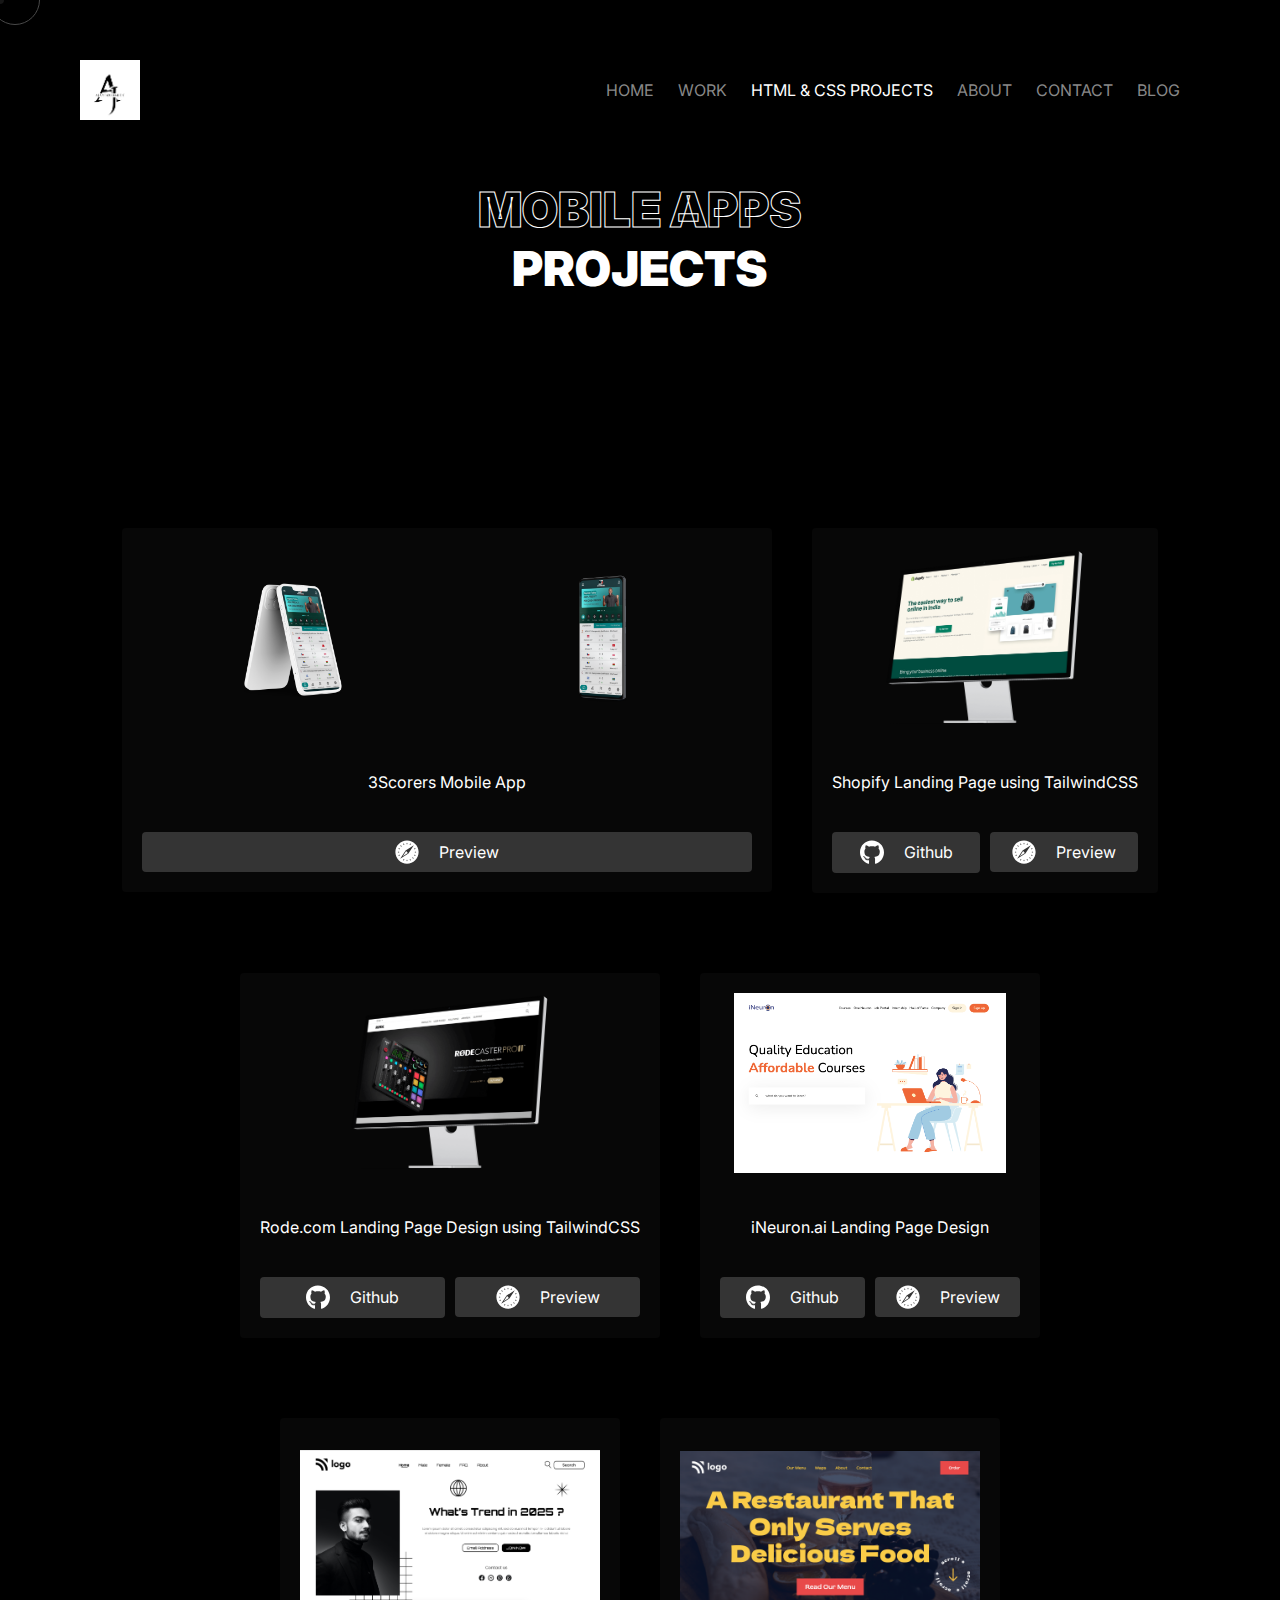
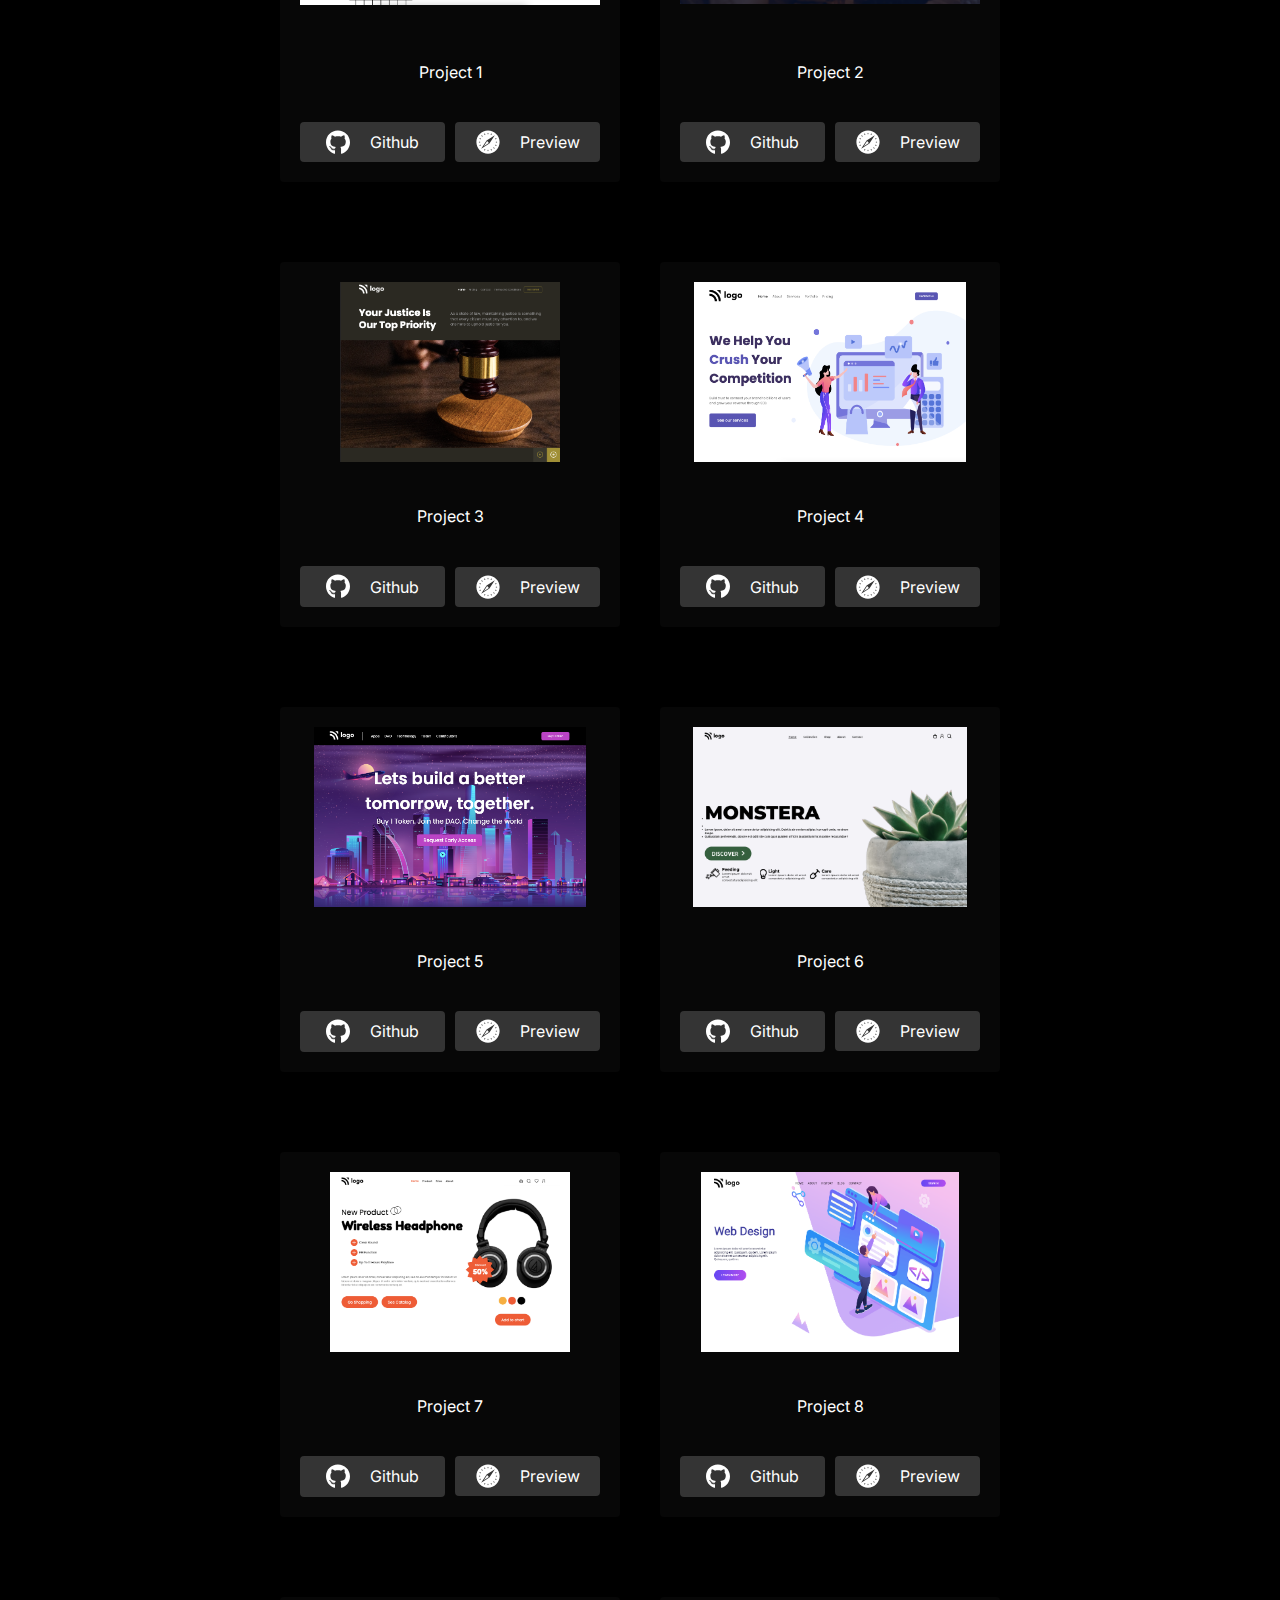
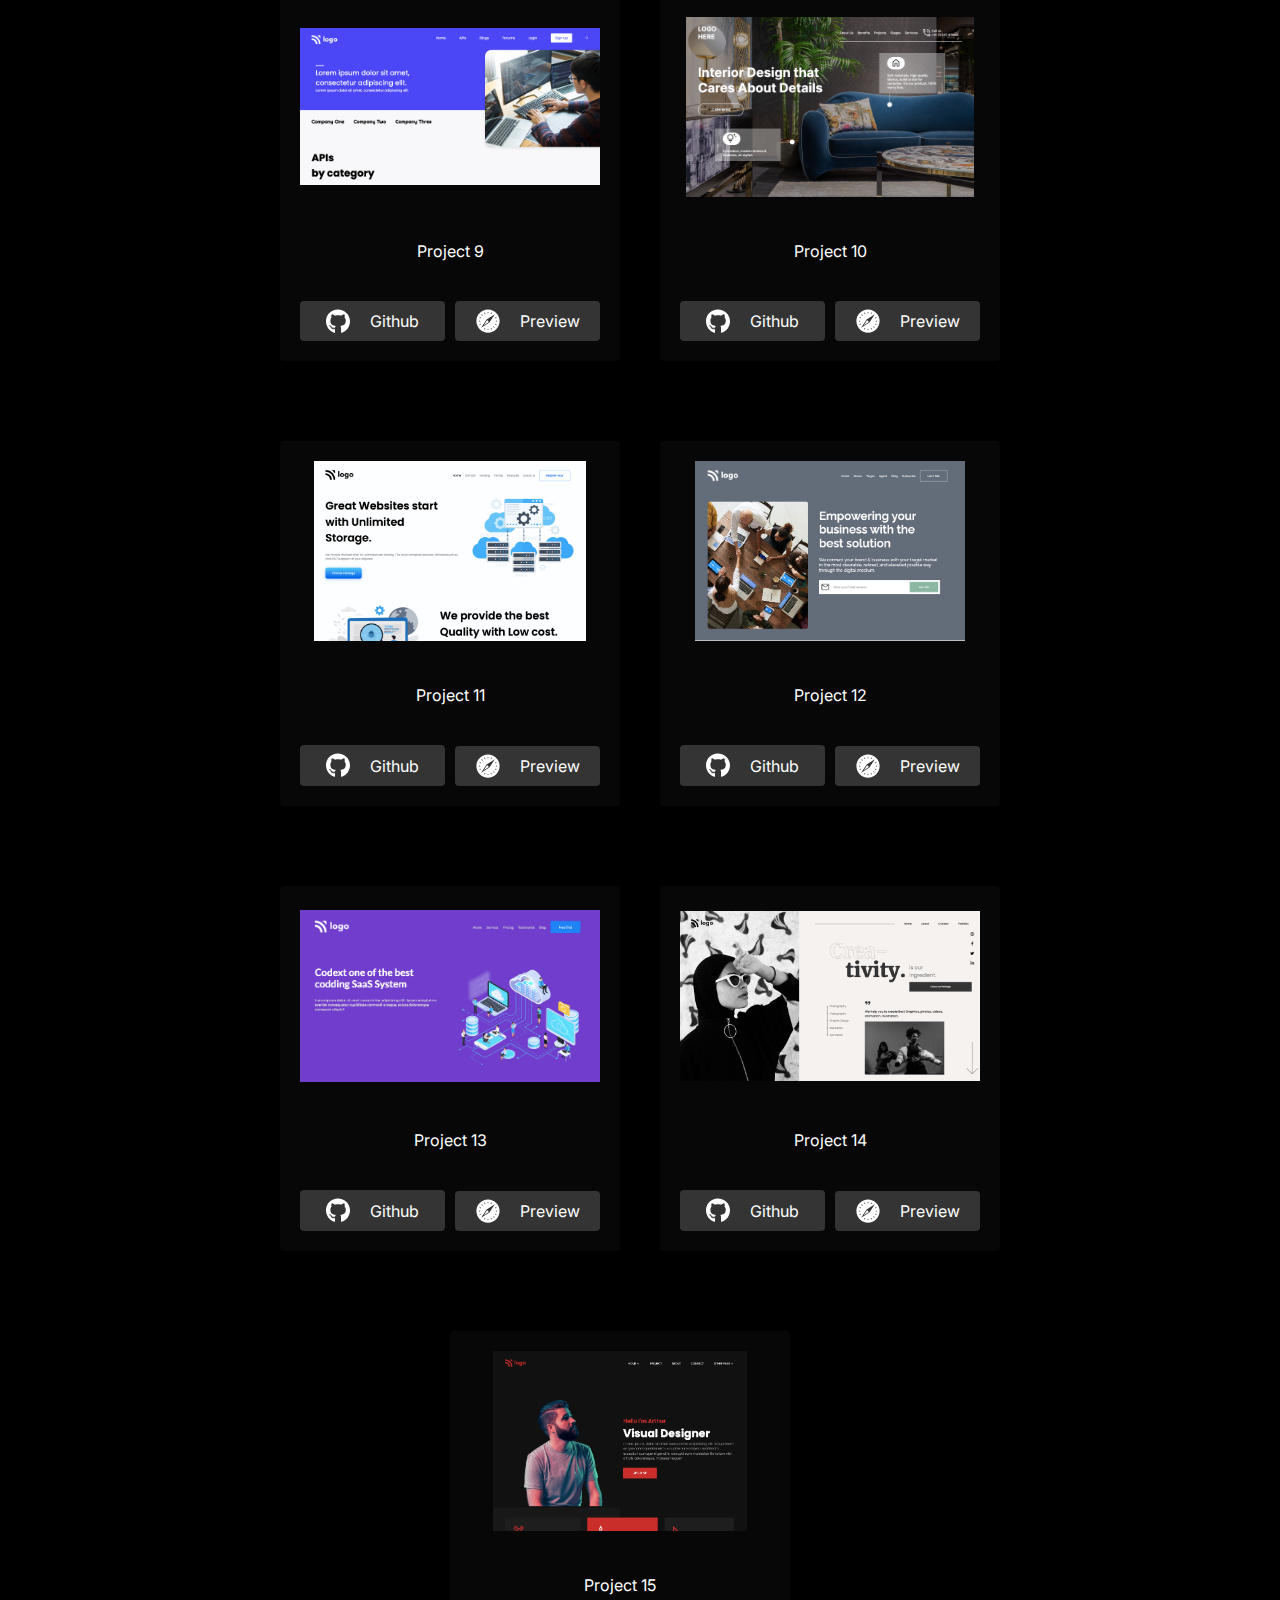
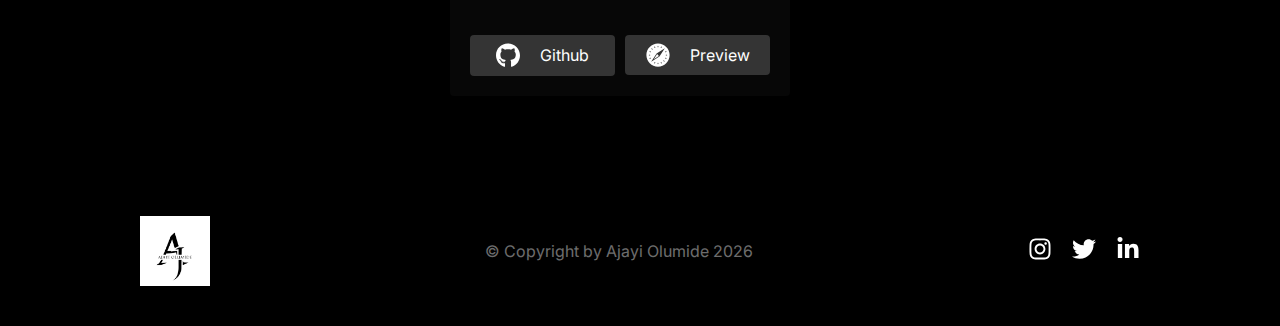
<file: mobile-apps projects.html>
<!DOCTYPE html>
<html lang="en">
<head>
    <meta charset="UTF-8">
    <meta http-equiv="X-UA-Compatible" content="IE=edge">
    <meta name="viewport" content="width=device-width, initial-scale=1.0">
    <title>Ajayi Olumide | Mobile Apps Projects</title>

    <meta name="keywords" content="Dhruvil Patel, Dhruvil">
    <meta name="description" content="Dhruvil Patel, i am Software Engineer, Coder, Designer, Full Stack Developer.">

    <link rel="shortcut icon" href="./assets/dhruvil-logo-favicon.svg" type="image/svg">
    
    
    <link rel="stylesheet" href="css/styles.css">
    <style>
        .section-html-css-projects {
            text-align: center;
            padding: 0px 80px;
        }
        .row {
            display: flex;
            justify-content: center;
            gap: 40px;
        }

        .col {
            /* flex: 1; */
            display: flex;
            flex-direction: column;
        }

        .project-card .row {
            display: flex;
            /* justify-content: stretch; */
            align-items: center;
            gap: 10px;
        }
        .project-card .col {
            flex: 1;
        }

        .project-card {
            padding: 20px;
            background-color: rgba(17, 17, 17, 0.42);
            margin-top: 80px;
            border-radius: 4px;
        }

        .project-image-box img {
            width: 300px;
            height: 180px;
            object-fit: scale-down;
            border-radius: 4px;
        }

        .project-card h3 {
            font-size: 1rem;
            margin: 40px 0;
            font-weight: 400;
        }

        .project-link {
            color: #fff;
            text-decoration: none;
            font-size: 1rem;
            display: flex;
            align-items: center;
            justify-content: center;
            gap: 20px;
            padding: 8px 12px;
            background-color: #343434;
            transition: 200ms;
            border-radius: 4px;
        }
        .project-link:hover {
            background-color: #505050;
        }
        .project-link svg {
            width: 24px;
            fill: #fff;
        }
    </style>
</head>
<body>
    

    <div class="cursor"></div>
    <div class="cursor2"></div>


    <div class="nav-full-screen" id="navFullScreen">
        <a href="./" onclick="closeFullScreenNav()" class="nav-link">HOME</a>
        <a href="./#portfolio" onclick="closeFullScreenNav()" class="nav-link">WORK</a>
        <a href="./html-css-projects.html" onclick="closeFullScreenNav()" class="nav-link">HTML CSS PROJECTS</a>
        <a href="./#about" onclick="closeFullScreenNav()" class="nav-link">ABOUT</a>
        <a href="./#contact" onclick="closeFullScreenNav()" class="nav-link">CONTACT</a>
        <a href="https://dhruvilxcode.hashnode.dev/" onclick="closeFullScreenNav()" class="nav-link" target="_blank">BLOG</a>
        <button class="close" onclick="closeFullScreenNav()"><img src="./assets/icons/close.svg" alt="close"></button>
    </div>

    <!-- navbar -->
    <nav class="navbar">
        <img class="navbar-logo" src="./assets/olus-logo.png" alt="dhruvil logo">
        <div class="nav-links">
            <a href="./" class="nav-link">HOME</a>
            <a href="./#portfolio" class="nav-link">WORK</a>
            <a href="./html-css-projects.html" class="nav-link nav-link-active">HTML & CSS PROJECTS</a>
            <a href="./#about" class="nav-link">ABOUT</a>
            <a href="./#contact" class="nav-link">CONTACT</a>
            <a href="https://dhruvilxcode.hashnode.dev/" class="nav-link" target="_blank">BLOG</a>
        </div>
        <button class="nav-link-btn" onclick="openFullScreenNav()"><img src="./assets/icons/menu.svg" alt="menu"></button>
    </nav>
    <!-- navbar -->



    <div class="section-html-css-projects">
        <div class="section-headings">
            <h1 class="heading-stroke-only">MOBILE APPS</h1>
            <h1>PROJECTS</h1>
        </div>

        <div class="section-html-css-projects-grid">

            <div class="row">
                <div class="col">
                    <div class="project-card">

                    <div class="row">
                        <div class="project-image-box">
                            <img src="./assets/html_css_projects_images/3scorers3.png" alt="img">
                        </div>

                        <div class="project-image-box">
                            <img src="./assets/html_css_projects_images/3scorers4.png" alt="img">
                        </div>
                    </div>

                        <h3>3Scorers Mobile App</h3>

                        <div class="row">
                            <!-- <div class="col">
                                <a href="https://github.com/dhruvilxcode/PayTM-website-clone" class="project-link">
                                    <svg xmlns="http://www.w3.org/2000/svg" viewBox="0 0 496 512"><path d="M165.9 397.4c0 2-2.3 3.6-5.2 3.6-3.3.3-5.6-1.3-5.6-3.6 0-2 2.3-3.6 5.2-3.6 3-.3 5.6 1.3 5.6 3.6zm-31.1-4.5c-.7 2 1.3 4.3 4.3 4.9 2.6 1 5.6 0 6.2-2s-1.3-4.3-4.3-5.2c-2.6-.7-5.5.3-6.2 2.3zm44.2-1.7c-2.9.7-4.9 2.6-4.6 4.9.3 2 2.9 3.3 5.9 2.6 2.9-.7 4.9-2.6 4.6-4.6-.3-1.9-3-3.2-5.9-2.9zM244.8 8C106.1 8 0 113.3 0 252c0 110.9 69.8 205.8 169.5 239.2 12.8 2.3 17.3-5.6 17.3-12.1 0-6.2-.3-40.4-.3-61.4 0 0-70 15-84.7-29.8 0 0-11.4-29.1-27.8-36.6 0 0-22.9-15.7 1.6-15.4 0 0 24.9 2 38.6 25.8 21.9 38.6 58.6 27.5 72.9 20.9 2.3-16 8.8-27.1 16-33.7-55.9-6.2-112.3-14.3-112.3-110.5 0-27.5 7.6-41.3 23.6-58.9-2.6-6.5-11.1-33.3 2.6-67.9 20.9-6.5 69 27 69 27 20-5.6 41.5-8.5 62.8-8.5s42.8 2.9 62.8 8.5c0 0 48.1-33.6 69-27 13.7 34.7 5.2 61.4 2.6 67.9 16 17.7 25.8 31.5 25.8 58.9 0 96.5-58.9 104.2-114.8 110.5 9.2 7.9 17 22.9 17 46.4 0 33.7-.3 75.4-.3 83.6 0 6.5 4.6 14.4 17.3 12.1C428.2 457.8 496 362.9 496 252 496 113.3 383.5 8 244.8 8zM97.2 352.9c-1.3 1-1 3.3.7 5.2 1.6 1.6 3.9 2.3 5.2 1 1.3-1 1-3.3-.7-5.2-1.6-1.6-3.9-2.3-5.2-1zm-10.8-8.1c-.7 1.3.3 2.9 2.3 3.9 1.6 1 3.6.7 4.3-.7.7-1.3-.3-2.9-2.3-3.9-2-.6-3.6-.3-4.3.7zm32.4 35.6c-1.6 1.3-1 4.3 1.3 6.2 2.3 2.3 5.2 2.6 6.5 1 1.3-1.3.7-4.3-1.3-6.2-2.2-2.3-5.2-2.6-6.5-1zm-11.4-14.7c-1.6 1-1.6 3.6 0 5.9 1.6 2.3 4.3 3.3 5.6 2.3 1.6-1.3 1.6-3.9 0-6.2-1.4-2.3-4-3.3-5.6-2z"/></svg>
                                    Github
                                </a>
                            </div> -->
                            <div class="col">
                                <a href="https://paytm-tailwind.netlify.app/" class="project-link">
                                    <svg xmlns="http://www.w3.org/2000/svg" viewBox="0 0 512 512"><!--! Font Awesome Pro 6.1.2 by @fontawesome - https://fontawesome.com License - https://fontawesome.com/license (Commercial License) Copyright 2022 Fonticons, Inc. --><path d="M274.69,274.69l-37.38-37.38L166,346ZM256,8C119,8,8,119,8,256S119,504,256,504,504,393,504,256,393,8,256,8ZM411.85,182.79l14.78-6.13A8,8,0,0,1,437.08,181h0a8,8,0,0,1-4.33,10.46L418,197.57a8,8,0,0,1-10.45-4.33h0A8,8,0,0,1,411.85,182.79ZM314.43,94l6.12-14.78A8,8,0,0,1,331,74.92h0a8,8,0,0,1,4.33,10.45l-6.13,14.78a8,8,0,0,1-10.45,4.33h0A8,8,0,0,1,314.43,94ZM256,60h0a8,8,0,0,1,8,8V84a8,8,0,0,1-8,8h0a8,8,0,0,1-8-8V68A8,8,0,0,1,256,60ZM181,74.92a8,8,0,0,1,10.46,4.33L197.57,94a8,8,0,1,1-14.78,6.12l-6.13-14.78A8,8,0,0,1,181,74.92Zm-63.58,42.49h0a8,8,0,0,1,11.31,0L140,128.72A8,8,0,0,1,140,140h0a8,8,0,0,1-11.31,0l-11.31-11.31A8,8,0,0,1,117.41,117.41ZM60,256h0a8,8,0,0,1,8-8H84a8,8,0,0,1,8,8h0a8,8,0,0,1-8,8H68A8,8,0,0,1,60,256Zm40.15,73.21-14.78,6.13A8,8,0,0,1,74.92,331h0a8,8,0,0,1,4.33-10.46L94,314.43a8,8,0,0,1,10.45,4.33h0A8,8,0,0,1,100.15,329.21Zm4.33-136h0A8,8,0,0,1,94,197.57l-14.78-6.12A8,8,0,0,1,74.92,181h0a8,8,0,0,1,10.45-4.33l14.78,6.13A8,8,0,0,1,104.48,193.24ZM197.57,418l-6.12,14.78a8,8,0,0,1-14.79-6.12l6.13-14.78A8,8,0,1,1,197.57,418ZM264,444a8,8,0,0,1-8,8h0a8,8,0,0,1-8-8V428a8,8,0,0,1,8-8h0a8,8,0,0,1,8,8Zm67-6.92h0a8,8,0,0,1-10.46-4.33L314.43,418a8,8,0,0,1,4.33-10.45h0a8,8,0,0,1,10.45,4.33l6.13,14.78A8,8,0,0,1,331,437.08Zm63.58-42.49h0a8,8,0,0,1-11.31,0L372,383.28A8,8,0,0,1,372,372h0a8,8,0,0,1,11.31,0l11.31,11.31A8,8,0,0,1,394.59,394.59ZM286.25,286.25,110.34,401.66,225.75,225.75,401.66,110.34ZM437.08,331h0a8,8,0,0,1-10.45,4.33l-14.78-6.13a8,8,0,0,1-4.33-10.45h0A8,8,0,0,1,418,314.43l14.78,6.12A8,8,0,0,1,437.08,331ZM444,264H428a8,8,0,0,1-8-8h0a8,8,0,0,1,8-8h16a8,8,0,0,1,8,8h0A8,8,0,0,1,444,264Z"/></svg>
                                    Preview
                                </a>
                            </div>
                        </div>

                    </div>
                </div>
                <div class="col">
                    <div class="project-card">

                        <div class="project-image-box">
                            <img src="assets/projects/tailwind/shopify.png" alt="img">
                        </div>

                        <h3>Shopify Landing Page using TailwindCSS</h3>

                        <div class="row">
                            <div class="col">
                                <a href="https://github.com/dhruvilxcode/shopify-landing-page-clone" class="project-link">
                                    <svg xmlns="http://www.w3.org/2000/svg" viewBox="0 0 496 512"><!--! Font Awesome Pro 6.1.2 by @fontawesome - https://fontawesome.com License - https://fontawesome.com/license (Commercial License) Copyright 2022 Fonticons, Inc. --><path d="M165.9 397.4c0 2-2.3 3.6-5.2 3.6-3.3.3-5.6-1.3-5.6-3.6 0-2 2.3-3.6 5.2-3.6 3-.3 5.6 1.3 5.6 3.6zm-31.1-4.5c-.7 2 1.3 4.3 4.3 4.9 2.6 1 5.6 0 6.2-2s-1.3-4.3-4.3-5.2c-2.6-.7-5.5.3-6.2 2.3zm44.2-1.7c-2.9.7-4.9 2.6-4.6 4.9.3 2 2.9 3.3 5.9 2.6 2.9-.7 4.9-2.6 4.6-4.6-.3-1.9-3-3.2-5.9-2.9zM244.8 8C106.1 8 0 113.3 0 252c0 110.9 69.8 205.8 169.5 239.2 12.8 2.3 17.3-5.6 17.3-12.1 0-6.2-.3-40.4-.3-61.4 0 0-70 15-84.7-29.8 0 0-11.4-29.1-27.8-36.6 0 0-22.9-15.7 1.6-15.4 0 0 24.9 2 38.6 25.8 21.9 38.6 58.6 27.5 72.9 20.9 2.3-16 8.8-27.1 16-33.7-55.9-6.2-112.3-14.3-112.3-110.5 0-27.5 7.6-41.3 23.6-58.9-2.6-6.5-11.1-33.3 2.6-67.9 20.9-6.5 69 27 69 27 20-5.6 41.5-8.5 62.8-8.5s42.8 2.9 62.8 8.5c0 0 48.1-33.6 69-27 13.7 34.7 5.2 61.4 2.6 67.9 16 17.7 25.8 31.5 25.8 58.9 0 96.5-58.9 104.2-114.8 110.5 9.2 7.9 17 22.9 17 46.4 0 33.7-.3 75.4-.3 83.6 0 6.5 4.6 14.4 17.3 12.1C428.2 457.8 496 362.9 496 252 496 113.3 383.5 8 244.8 8zM97.2 352.9c-1.3 1-1 3.3.7 5.2 1.6 1.6 3.9 2.3 5.2 1 1.3-1 1-3.3-.7-5.2-1.6-1.6-3.9-2.3-5.2-1zm-10.8-8.1c-.7 1.3.3 2.9 2.3 3.9 1.6 1 3.6.7 4.3-.7.7-1.3-.3-2.9-2.3-3.9-2-.6-3.6-.3-4.3.7zm32.4 35.6c-1.6 1.3-1 4.3 1.3 6.2 2.3 2.3 5.2 2.6 6.5 1 1.3-1.3.7-4.3-1.3-6.2-2.2-2.3-5.2-2.6-6.5-1zm-11.4-14.7c-1.6 1-1.6 3.6 0 5.9 1.6 2.3 4.3 3.3 5.6 2.3 1.6-1.3 1.6-3.9 0-6.2-1.4-2.3-4-3.3-5.6-2z"/></svg>
                                    Github
                                </a>
                            </div>
                            <div class="col">
                                <a href="https://shopify-tailwind.netlify.app/" class="project-link">
                                    <svg xmlns="http://www.w3.org/2000/svg" viewBox="0 0 512 512"><!--! Font Awesome Pro 6.1.2 by @fontawesome - https://fontawesome.com License - https://fontawesome.com/license (Commercial License) Copyright 2022 Fonticons, Inc. --><path d="M274.69,274.69l-37.38-37.38L166,346ZM256,8C119,8,8,119,8,256S119,504,256,504,504,393,504,256,393,8,256,8ZM411.85,182.79l14.78-6.13A8,8,0,0,1,437.08,181h0a8,8,0,0,1-4.33,10.46L418,197.57a8,8,0,0,1-10.45-4.33h0A8,8,0,0,1,411.85,182.79ZM314.43,94l6.12-14.78A8,8,0,0,1,331,74.92h0a8,8,0,0,1,4.33,10.45l-6.13,14.78a8,8,0,0,1-10.45,4.33h0A8,8,0,0,1,314.43,94ZM256,60h0a8,8,0,0,1,8,8V84a8,8,0,0,1-8,8h0a8,8,0,0,1-8-8V68A8,8,0,0,1,256,60ZM181,74.92a8,8,0,0,1,10.46,4.33L197.57,94a8,8,0,1,1-14.78,6.12l-6.13-14.78A8,8,0,0,1,181,74.92Zm-63.58,42.49h0a8,8,0,0,1,11.31,0L140,128.72A8,8,0,0,1,140,140h0a8,8,0,0,1-11.31,0l-11.31-11.31A8,8,0,0,1,117.41,117.41ZM60,256h0a8,8,0,0,1,8-8H84a8,8,0,0,1,8,8h0a8,8,0,0,1-8,8H68A8,8,0,0,1,60,256Zm40.15,73.21-14.78,6.13A8,8,0,0,1,74.92,331h0a8,8,0,0,1,4.33-10.46L94,314.43a8,8,0,0,1,10.45,4.33h0A8,8,0,0,1,100.15,329.21Zm4.33-136h0A8,8,0,0,1,94,197.57l-14.78-6.12A8,8,0,0,1,74.92,181h0a8,8,0,0,1,10.45-4.33l14.78,6.13A8,8,0,0,1,104.48,193.24ZM197.57,418l-6.12,14.78a8,8,0,0,1-14.79-6.12l6.13-14.78A8,8,0,1,1,197.57,418ZM264,444a8,8,0,0,1-8,8h0a8,8,0,0,1-8-8V428a8,8,0,0,1,8-8h0a8,8,0,0,1,8,8Zm67-6.92h0a8,8,0,0,1-10.46-4.33L314.43,418a8,8,0,0,1,4.33-10.45h0a8,8,0,0,1,10.45,4.33l6.13,14.78A8,8,0,0,1,331,437.08Zm63.58-42.49h0a8,8,0,0,1-11.31,0L372,383.28A8,8,0,0,1,372,372h0a8,8,0,0,1,11.31,0l11.31,11.31A8,8,0,0,1,394.59,394.59ZM286.25,286.25,110.34,401.66,225.75,225.75,401.66,110.34ZM437.08,331h0a8,8,0,0,1-10.45,4.33l-14.78-6.13a8,8,0,0,1-4.33-10.45h0A8,8,0,0,1,418,314.43l14.78,6.12A8,8,0,0,1,437.08,331ZM444,264H428a8,8,0,0,1-8-8h0a8,8,0,0,1,8-8h16a8,8,0,0,1,8,8h0A8,8,0,0,1,444,264Z"/></svg>
                                    Preview
                                </a>
                            </div>
                        </div>

                    </div>
                </div>
            </div>

            <div class="section-html-css-projects-grid">

                <div class="row">
                    <div class="col">
                        <div class="project-card">
    
                            <div class="project-image-box">
                                <img src="./assets/projects/tailwind/rode.png" alt="img">
                            </div>
    
                            <h3>Rode.com Landing Page Design using TailwindCSS</h3>
    
                            <div class="row">
                                <div class="col">
                                    <a href="https://github.com/dhruvilxcode/rode-website-clone" class="project-link">
                                        <svg xmlns="http://www.w3.org/2000/svg" viewBox="0 0 496 512"><!--! Font Awesome Pro 6.1.2 by @fontawesome - https://fontawesome.com License - https://fontawesome.com/license (Commercial License) Copyright 2022 Fonticons, Inc. --><path d="M165.9 397.4c0 2-2.3 3.6-5.2 3.6-3.3.3-5.6-1.3-5.6-3.6 0-2 2.3-3.6 5.2-3.6 3-.3 5.6 1.3 5.6 3.6zm-31.1-4.5c-.7 2 1.3 4.3 4.3 4.9 2.6 1 5.6 0 6.2-2s-1.3-4.3-4.3-5.2c-2.6-.7-5.5.3-6.2 2.3zm44.2-1.7c-2.9.7-4.9 2.6-4.6 4.9.3 2 2.9 3.3 5.9 2.6 2.9-.7 4.9-2.6 4.6-4.6-.3-1.9-3-3.2-5.9-2.9zM244.8 8C106.1 8 0 113.3 0 252c0 110.9 69.8 205.8 169.5 239.2 12.8 2.3 17.3-5.6 17.3-12.1 0-6.2-.3-40.4-.3-61.4 0 0-70 15-84.7-29.8 0 0-11.4-29.1-27.8-36.6 0 0-22.9-15.7 1.6-15.4 0 0 24.9 2 38.6 25.8 21.9 38.6 58.6 27.5 72.9 20.9 2.3-16 8.8-27.1 16-33.7-55.9-6.2-112.3-14.3-112.3-110.5 0-27.5 7.6-41.3 23.6-58.9-2.6-6.5-11.1-33.3 2.6-67.9 20.9-6.5 69 27 69 27 20-5.6 41.5-8.5 62.8-8.5s42.8 2.9 62.8 8.5c0 0 48.1-33.6 69-27 13.7 34.7 5.2 61.4 2.6 67.9 16 17.7 25.8 31.5 25.8 58.9 0 96.5-58.9 104.2-114.8 110.5 9.2 7.9 17 22.9 17 46.4 0 33.7-.3 75.4-.3 83.6 0 6.5 4.6 14.4 17.3 12.1C428.2 457.8 496 362.9 496 252 496 113.3 383.5 8 244.8 8zM97.2 352.9c-1.3 1-1 3.3.7 5.2 1.6 1.6 3.9 2.3 5.2 1 1.3-1 1-3.3-.7-5.2-1.6-1.6-3.9-2.3-5.2-1zm-10.8-8.1c-.7 1.3.3 2.9 2.3 3.9 1.6 1 3.6.7 4.3-.7.7-1.3-.3-2.9-2.3-3.9-2-.6-3.6-.3-4.3.7zm32.4 35.6c-1.6 1.3-1 4.3 1.3 6.2 2.3 2.3 5.2 2.6 6.5 1 1.3-1.3.7-4.3-1.3-6.2-2.2-2.3-5.2-2.6-6.5-1zm-11.4-14.7c-1.6 1-1.6 3.6 0 5.9 1.6 2.3 4.3 3.3 5.6 2.3 1.6-1.3 1.6-3.9 0-6.2-1.4-2.3-4-3.3-5.6-2z"/></svg>
                                        Github
                                    </a>
                                </div>
                                <div class="col">
                                    <a href="https://rode-tailwind.netlify.app/" class="project-link">
                                        <svg xmlns="http://www.w3.org/2000/svg" viewBox="0 0 512 512"><!--! Font Awesome Pro 6.1.2 by @fontawesome - https://fontawesome.com License - https://fontawesome.com/license (Commercial License) Copyright 2022 Fonticons, Inc. --><path d="M274.69,274.69l-37.38-37.38L166,346ZM256,8C119,8,8,119,8,256S119,504,256,504,504,393,504,256,393,8,256,8ZM411.85,182.79l14.78-6.13A8,8,0,0,1,437.08,181h0a8,8,0,0,1-4.33,10.46L418,197.57a8,8,0,0,1-10.45-4.33h0A8,8,0,0,1,411.85,182.79ZM314.43,94l6.12-14.78A8,8,0,0,1,331,74.92h0a8,8,0,0,1,4.33,10.45l-6.13,14.78a8,8,0,0,1-10.45,4.33h0A8,8,0,0,1,314.43,94ZM256,60h0a8,8,0,0,1,8,8V84a8,8,0,0,1-8,8h0a8,8,0,0,1-8-8V68A8,8,0,0,1,256,60ZM181,74.92a8,8,0,0,1,10.46,4.33L197.57,94a8,8,0,1,1-14.78,6.12l-6.13-14.78A8,8,0,0,1,181,74.92Zm-63.58,42.49h0a8,8,0,0,1,11.31,0L140,128.72A8,8,0,0,1,140,140h0a8,8,0,0,1-11.31,0l-11.31-11.31A8,8,0,0,1,117.41,117.41ZM60,256h0a8,8,0,0,1,8-8H84a8,8,0,0,1,8,8h0a8,8,0,0,1-8,8H68A8,8,0,0,1,60,256Zm40.15,73.21-14.78,6.13A8,8,0,0,1,74.92,331h0a8,8,0,0,1,4.33-10.46L94,314.43a8,8,0,0,1,10.45,4.33h0A8,8,0,0,1,100.15,329.21Zm4.33-136h0A8,8,0,0,1,94,197.57l-14.78-6.12A8,8,0,0,1,74.92,181h0a8,8,0,0,1,10.45-4.33l14.78,6.13A8,8,0,0,1,104.48,193.24ZM197.57,418l-6.12,14.78a8,8,0,0,1-14.79-6.12l6.13-14.78A8,8,0,1,1,197.57,418ZM264,444a8,8,0,0,1-8,8h0a8,8,0,0,1-8-8V428a8,8,0,0,1,8-8h0a8,8,0,0,1,8,8Zm67-6.92h0a8,8,0,0,1-10.46-4.33L314.43,418a8,8,0,0,1,4.33-10.45h0a8,8,0,0,1,10.45,4.33l6.13,14.78A8,8,0,0,1,331,437.08Zm63.58-42.49h0a8,8,0,0,1-11.31,0L372,383.28A8,8,0,0,1,372,372h0a8,8,0,0,1,11.31,0l11.31,11.31A8,8,0,0,1,394.59,394.59ZM286.25,286.25,110.34,401.66,225.75,225.75,401.66,110.34ZM437.08,331h0a8,8,0,0,1-10.45,4.33l-14.78-6.13a8,8,0,0,1-4.33-10.45h0A8,8,0,0,1,418,314.43l14.78,6.12A8,8,0,0,1,437.08,331ZM444,264H428a8,8,0,0,1-8-8h0a8,8,0,0,1,8-8h16a8,8,0,0,1,8,8h0A8,8,0,0,1,444,264Z"/></svg>
                                        Preview
                                    </a>
                                </div>
                            </div>
    
                        </div>
                    </div>
                    <div class="col">
                        <div class="project-card">
    
                            <div class="project-image-box">
                                <img src="assets/projects/ineuron/ineuron.png" alt="img">
                            </div>
    
                            <h3>iNeuron.ai Landing Page Design</h3>
    
                            <div class="row">
                                <div class="col">
                                    <a href="https://github.com/dhruvilxcode/ineuron-landing-page" class="project-link">
                                        <svg xmlns="http://www.w3.org/2000/svg" viewBox="0 0 496 512"><!--! Font Awesome Pro 6.1.2 by @fontawesome - https://fontawesome.com License - https://fontawesome.com/license (Commercial License) Copyright 2022 Fonticons, Inc. --><path d="M165.9 397.4c0 2-2.3 3.6-5.2 3.6-3.3.3-5.6-1.3-5.6-3.6 0-2 2.3-3.6 5.2-3.6 3-.3 5.6 1.3 5.6 3.6zm-31.1-4.5c-.7 2 1.3 4.3 4.3 4.9 2.6 1 5.6 0 6.2-2s-1.3-4.3-4.3-5.2c-2.6-.7-5.5.3-6.2 2.3zm44.2-1.7c-2.9.7-4.9 2.6-4.6 4.9.3 2 2.9 3.3 5.9 2.6 2.9-.7 4.9-2.6 4.6-4.6-.3-1.9-3-3.2-5.9-2.9zM244.8 8C106.1 8 0 113.3 0 252c0 110.9 69.8 205.8 169.5 239.2 12.8 2.3 17.3-5.6 17.3-12.1 0-6.2-.3-40.4-.3-61.4 0 0-70 15-84.7-29.8 0 0-11.4-29.1-27.8-36.6 0 0-22.9-15.7 1.6-15.4 0 0 24.9 2 38.6 25.8 21.9 38.6 58.6 27.5 72.9 20.9 2.3-16 8.8-27.1 16-33.7-55.9-6.2-112.3-14.3-112.3-110.5 0-27.5 7.6-41.3 23.6-58.9-2.6-6.5-11.1-33.3 2.6-67.9 20.9-6.5 69 27 69 27 20-5.6 41.5-8.5 62.8-8.5s42.8 2.9 62.8 8.5c0 0 48.1-33.6 69-27 13.7 34.7 5.2 61.4 2.6 67.9 16 17.7 25.8 31.5 25.8 58.9 0 96.5-58.9 104.2-114.8 110.5 9.2 7.9 17 22.9 17 46.4 0 33.7-.3 75.4-.3 83.6 0 6.5 4.6 14.4 17.3 12.1C428.2 457.8 496 362.9 496 252 496 113.3 383.5 8 244.8 8zM97.2 352.9c-1.3 1-1 3.3.7 5.2 1.6 1.6 3.9 2.3 5.2 1 1.3-1 1-3.3-.7-5.2-1.6-1.6-3.9-2.3-5.2-1zm-10.8-8.1c-.7 1.3.3 2.9 2.3 3.9 1.6 1 3.6.7 4.3-.7.7-1.3-.3-2.9-2.3-3.9-2-.6-3.6-.3-4.3.7zm32.4 35.6c-1.6 1.3-1 4.3 1.3 6.2 2.3 2.3 5.2 2.6 6.5 1 1.3-1.3.7-4.3-1.3-6.2-2.2-2.3-5.2-2.6-6.5-1zm-11.4-14.7c-1.6 1-1.6 3.6 0 5.9 1.6 2.3 4.3 3.3 5.6 2.3 1.6-1.3 1.6-3.9 0-6.2-1.4-2.3-4-3.3-5.6-2z"/></svg>
                                        Github
                                    </a>
                                </div>
                                <div class="col">
                                    <a href="https://ineurondhruvil.vercel.app/" class="project-link">
                                        <svg xmlns="http://www.w3.org/2000/svg" viewBox="0 0 512 512"><!--! Font Awesome Pro 6.1.2 by @fontawesome - https://fontawesome.com License - https://fontawesome.com/license (Commercial License) Copyright 2022 Fonticons, Inc. --><path d="M274.69,274.69l-37.38-37.38L166,346ZM256,8C119,8,8,119,8,256S119,504,256,504,504,393,504,256,393,8,256,8ZM411.85,182.79l14.78-6.13A8,8,0,0,1,437.08,181h0a8,8,0,0,1-4.33,10.46L418,197.57a8,8,0,0,1-10.45-4.33h0A8,8,0,0,1,411.85,182.79ZM314.43,94l6.12-14.78A8,8,0,0,1,331,74.92h0a8,8,0,0,1,4.33,10.45l-6.13,14.78a8,8,0,0,1-10.45,4.33h0A8,8,0,0,1,314.43,94ZM256,60h0a8,8,0,0,1,8,8V84a8,8,0,0,1-8,8h0a8,8,0,0,1-8-8V68A8,8,0,0,1,256,60ZM181,74.92a8,8,0,0,1,10.46,4.33L197.57,94a8,8,0,1,1-14.78,6.12l-6.13-14.78A8,8,0,0,1,181,74.92Zm-63.58,42.49h0a8,8,0,0,1,11.31,0L140,128.72A8,8,0,0,1,140,140h0a8,8,0,0,1-11.31,0l-11.31-11.31A8,8,0,0,1,117.41,117.41ZM60,256h0a8,8,0,0,1,8-8H84a8,8,0,0,1,8,8h0a8,8,0,0,1-8,8H68A8,8,0,0,1,60,256Zm40.15,73.21-14.78,6.13A8,8,0,0,1,74.92,331h0a8,8,0,0,1,4.33-10.46L94,314.43a8,8,0,0,1,10.45,4.33h0A8,8,0,0,1,100.15,329.21Zm4.33-136h0A8,8,0,0,1,94,197.57l-14.78-6.12A8,8,0,0,1,74.92,181h0a8,8,0,0,1,10.45-4.33l14.78,6.13A8,8,0,0,1,104.48,193.24ZM197.57,418l-6.12,14.78a8,8,0,0,1-14.79-6.12l6.13-14.78A8,8,0,1,1,197.57,418ZM264,444a8,8,0,0,1-8,8h0a8,8,0,0,1-8-8V428a8,8,0,0,1,8-8h0a8,8,0,0,1,8,8Zm67-6.92h0a8,8,0,0,1-10.46-4.33L314.43,418a8,8,0,0,1,4.33-10.45h0a8,8,0,0,1,10.45,4.33l6.13,14.78A8,8,0,0,1,331,437.08Zm63.58-42.49h0a8,8,0,0,1-11.31,0L372,383.28A8,8,0,0,1,372,372h0a8,8,0,0,1,11.31,0l11.31,11.31A8,8,0,0,1,394.59,394.59ZM286.25,286.25,110.34,401.66,225.75,225.75,401.66,110.34ZM437.08,331h0a8,8,0,0,1-10.45,4.33l-14.78-6.13a8,8,0,0,1-4.33-10.45h0A8,8,0,0,1,418,314.43l14.78,6.12A8,8,0,0,1,437.08,331ZM444,264H428a8,8,0,0,1-8-8h0a8,8,0,0,1,8-8h16a8,8,0,0,1,8,8h0A8,8,0,0,1,444,264Z"/></svg>
                                        Preview
                                    </a>
                                </div>
                            </div>
    
                        </div>
                    </div>
                </div>


            <div class="row">
                <div class="col">
                    <div class="project-card">

                        <div class="project-image-box">
                            <img src="./assets/html_css_projects_images/result1.png" alt="img">
                        </div>

                        <h3>Project 1</h3>

                        <div class="row">
                            <div class="col">
                                <a href="https://github.com/dhruvilxcode/css-challenges-and-projects/blob/master/projects/live-class-project-1" class="project-link">
                                    <svg xmlns="http://www.w3.org/2000/svg" viewBox="0 0 496 512"><!--! Font Awesome Pro 6.1.2 by @fontawesome - https://fontawesome.com License - https://fontawesome.com/license (Commercial License) Copyright 2022 Fonticons, Inc. --><path d="M165.9 397.4c0 2-2.3 3.6-5.2 3.6-3.3.3-5.6-1.3-5.6-3.6 0-2 2.3-3.6 5.2-3.6 3-.3 5.6 1.3 5.6 3.6zm-31.1-4.5c-.7 2 1.3 4.3 4.3 4.9 2.6 1 5.6 0 6.2-2s-1.3-4.3-4.3-5.2c-2.6-.7-5.5.3-6.2 2.3zm44.2-1.7c-2.9.7-4.9 2.6-4.6 4.9.3 2 2.9 3.3 5.9 2.6 2.9-.7 4.9-2.6 4.6-4.6-.3-1.9-3-3.2-5.9-2.9zM244.8 8C106.1 8 0 113.3 0 252c0 110.9 69.8 205.8 169.5 239.2 12.8 2.3 17.3-5.6 17.3-12.1 0-6.2-.3-40.4-.3-61.4 0 0-70 15-84.7-29.8 0 0-11.4-29.1-27.8-36.6 0 0-22.9-15.7 1.6-15.4 0 0 24.9 2 38.6 25.8 21.9 38.6 58.6 27.5 72.9 20.9 2.3-16 8.8-27.1 16-33.7-55.9-6.2-112.3-14.3-112.3-110.5 0-27.5 7.6-41.3 23.6-58.9-2.6-6.5-11.1-33.3 2.6-67.9 20.9-6.5 69 27 69 27 20-5.6 41.5-8.5 62.8-8.5s42.8 2.9 62.8 8.5c0 0 48.1-33.6 69-27 13.7 34.7 5.2 61.4 2.6 67.9 16 17.7 25.8 31.5 25.8 58.9 0 96.5-58.9 104.2-114.8 110.5 9.2 7.9 17 22.9 17 46.4 0 33.7-.3 75.4-.3 83.6 0 6.5 4.6 14.4 17.3 12.1C428.2 457.8 496 362.9 496 252 496 113.3 383.5 8 244.8 8zM97.2 352.9c-1.3 1-1 3.3.7 5.2 1.6 1.6 3.9 2.3 5.2 1 1.3-1 1-3.3-.7-5.2-1.6-1.6-3.9-2.3-5.2-1zm-10.8-8.1c-.7 1.3.3 2.9 2.3 3.9 1.6 1 3.6.7 4.3-.7.7-1.3-.3-2.9-2.3-3.9-2-.6-3.6-.3-4.3.7zm32.4 35.6c-1.6 1.3-1 4.3 1.3 6.2 2.3 2.3 5.2 2.6 6.5 1 1.3-1.3.7-4.3-1.3-6.2-2.2-2.3-5.2-2.6-6.5-1zm-11.4-14.7c-1.6 1-1.6 3.6 0 5.9 1.6 2.3 4.3 3.3 5.6 2.3 1.6-1.3 1.6-3.9 0-6.2-1.4-2.3-4-3.3-5.6-2z"/></svg>
                                    Github
                                </a>
                            </div>
                            <div class="col">
                                <a href="https://css-projects-dhruvil.netlify.app/projects/live-class-project-1" class="project-link">
                                    <svg xmlns="http://www.w3.org/2000/svg" viewBox="0 0 512 512"><!--! Font Awesome Pro 6.1.2 by @fontawesome - https://fontawesome.com License - https://fontawesome.com/license (Commercial License) Copyright 2022 Fonticons, Inc. --><path d="M274.69,274.69l-37.38-37.38L166,346ZM256,8C119,8,8,119,8,256S119,504,256,504,504,393,504,256,393,8,256,8ZM411.85,182.79l14.78-6.13A8,8,0,0,1,437.08,181h0a8,8,0,0,1-4.33,10.46L418,197.57a8,8,0,0,1-10.45-4.33h0A8,8,0,0,1,411.85,182.79ZM314.43,94l6.12-14.78A8,8,0,0,1,331,74.92h0a8,8,0,0,1,4.33,10.45l-6.13,14.78a8,8,0,0,1-10.45,4.33h0A8,8,0,0,1,314.43,94ZM256,60h0a8,8,0,0,1,8,8V84a8,8,0,0,1-8,8h0a8,8,0,0,1-8-8V68A8,8,0,0,1,256,60ZM181,74.92a8,8,0,0,1,10.46,4.33L197.57,94a8,8,0,1,1-14.78,6.12l-6.13-14.78A8,8,0,0,1,181,74.92Zm-63.58,42.49h0a8,8,0,0,1,11.31,0L140,128.72A8,8,0,0,1,140,140h0a8,8,0,0,1-11.31,0l-11.31-11.31A8,8,0,0,1,117.41,117.41ZM60,256h0a8,8,0,0,1,8-8H84a8,8,0,0,1,8,8h0a8,8,0,0,1-8,8H68A8,8,0,0,1,60,256Zm40.15,73.21-14.78,6.13A8,8,0,0,1,74.92,331h0a8,8,0,0,1,4.33-10.46L94,314.43a8,8,0,0,1,10.45,4.33h0A8,8,0,0,1,100.15,329.21Zm4.33-136h0A8,8,0,0,1,94,197.57l-14.78-6.12A8,8,0,0,1,74.92,181h0a8,8,0,0,1,10.45-4.33l14.78,6.13A8,8,0,0,1,104.48,193.24ZM197.57,418l-6.12,14.78a8,8,0,0,1-14.79-6.12l6.13-14.78A8,8,0,1,1,197.57,418ZM264,444a8,8,0,0,1-8,8h0a8,8,0,0,1-8-8V428a8,8,0,0,1,8-8h0a8,8,0,0,1,8,8Zm67-6.92h0a8,8,0,0,1-10.46-4.33L314.43,418a8,8,0,0,1,4.33-10.45h0a8,8,0,0,1,10.45,4.33l6.13,14.78A8,8,0,0,1,331,437.08Zm63.58-42.49h0a8,8,0,0,1-11.31,0L372,383.28A8,8,0,0,1,372,372h0a8,8,0,0,1,11.31,0l11.31,11.31A8,8,0,0,1,394.59,394.59ZM286.25,286.25,110.34,401.66,225.75,225.75,401.66,110.34ZM437.08,331h0a8,8,0,0,1-10.45,4.33l-14.78-6.13a8,8,0,0,1-4.33-10.45h0A8,8,0,0,1,418,314.43l14.78,6.12A8,8,0,0,1,437.08,331ZM444,264H428a8,8,0,0,1-8-8h0a8,8,0,0,1,8-8h16a8,8,0,0,1,8,8h0A8,8,0,0,1,444,264Z"/></svg>
                                    Preview
                                </a>
                            </div>
                        </div>

                    </div>
                </div>
                <div class="col">
                    <div class="project-card">

                        <div class="project-image-box">
                            <img src="./assets/html_css_projects_images/result2.png" alt="img">
                        </div>

                        <h3>Project 2</h3>

                        <div class="row">
                            <div class="col">
                                <a href="https://github.com/dhruvilxcode/css-challenges-and-projects/blob/master/projects/live-class-project-2" class="project-link">
                                    <svg xmlns="http://www.w3.org/2000/svg" viewBox="0 0 496 512"><!--! Font Awesome Pro 6.1.2 by @fontawesome - https://fontawesome.com License - https://fontawesome.com/license (Commercial License) Copyright 2022 Fonticons, Inc. --><path d="M165.9 397.4c0 2-2.3 3.6-5.2 3.6-3.3.3-5.6-1.3-5.6-3.6 0-2 2.3-3.6 5.2-3.6 3-.3 5.6 1.3 5.6 3.6zm-31.1-4.5c-.7 2 1.3 4.3 4.3 4.9 2.6 1 5.6 0 6.2-2s-1.3-4.3-4.3-5.2c-2.6-.7-5.5.3-6.2 2.3zm44.2-1.7c-2.9.7-4.9 2.6-4.6 4.9.3 2 2.9 3.3 5.9 2.6 2.9-.7 4.9-2.6 4.6-4.6-.3-1.9-3-3.2-5.9-2.9zM244.8 8C106.1 8 0 113.3 0 252c0 110.9 69.8 205.8 169.5 239.2 12.8 2.3 17.3-5.6 17.3-12.1 0-6.2-.3-40.4-.3-61.4 0 0-70 15-84.7-29.8 0 0-11.4-29.1-27.8-36.6 0 0-22.9-15.7 1.6-15.4 0 0 24.9 2 38.6 25.8 21.9 38.6 58.6 27.5 72.9 20.9 2.3-16 8.8-27.1 16-33.7-55.9-6.2-112.3-14.3-112.3-110.5 0-27.5 7.6-41.3 23.6-58.9-2.6-6.5-11.1-33.3 2.6-67.9 20.9-6.5 69 27 69 27 20-5.6 41.5-8.5 62.8-8.5s42.8 2.9 62.8 8.5c0 0 48.1-33.6 69-27 13.7 34.7 5.2 61.4 2.6 67.9 16 17.7 25.8 31.5 25.8 58.9 0 96.5-58.9 104.2-114.8 110.5 9.2 7.9 17 22.9 17 46.4 0 33.7-.3 75.4-.3 83.6 0 6.5 4.6 14.4 17.3 12.1C428.2 457.8 496 362.9 496 252 496 113.3 383.5 8 244.8 8zM97.2 352.9c-1.3 1-1 3.3.7 5.2 1.6 1.6 3.9 2.3 5.2 1 1.3-1 1-3.3-.7-5.2-1.6-1.6-3.9-2.3-5.2-1zm-10.8-8.1c-.7 1.3.3 2.9 2.3 3.9 1.6 1 3.6.7 4.3-.7.7-1.3-.3-2.9-2.3-3.9-2-.6-3.6-.3-4.3.7zm32.4 35.6c-1.6 1.3-1 4.3 1.3 6.2 2.3 2.3 5.2 2.6 6.5 1 1.3-1.3.7-4.3-1.3-6.2-2.2-2.3-5.2-2.6-6.5-1zm-11.4-14.7c-1.6 1-1.6 3.6 0 5.9 1.6 2.3 4.3 3.3 5.6 2.3 1.6-1.3 1.6-3.9 0-6.2-1.4-2.3-4-3.3-5.6-2z"/></svg>
                                    Github
                                </a>
                            </div>
                            <div class="col">
                                <a href="https://css-projects-dhruvil.netlify.app/projects/live-class-project-2" class="project-link">
                                    <svg xmlns="http://www.w3.org/2000/svg" viewBox="0 0 512 512"><!--! Font Awesome Pro 6.1.2 by @fontawesome - https://fontawesome.com License - https://fontawesome.com/license (Commercial License) Copyright 2022 Fonticons, Inc. --><path d="M274.69,274.69l-37.38-37.38L166,346ZM256,8C119,8,8,119,8,256S119,504,256,504,504,393,504,256,393,8,256,8ZM411.85,182.79l14.78-6.13A8,8,0,0,1,437.08,181h0a8,8,0,0,1-4.33,10.46L418,197.57a8,8,0,0,1-10.45-4.33h0A8,8,0,0,1,411.85,182.79ZM314.43,94l6.12-14.78A8,8,0,0,1,331,74.92h0a8,8,0,0,1,4.33,10.45l-6.13,14.78a8,8,0,0,1-10.45,4.33h0A8,8,0,0,1,314.43,94ZM256,60h0a8,8,0,0,1,8,8V84a8,8,0,0,1-8,8h0a8,8,0,0,1-8-8V68A8,8,0,0,1,256,60ZM181,74.92a8,8,0,0,1,10.46,4.33L197.57,94a8,8,0,1,1-14.78,6.12l-6.13-14.78A8,8,0,0,1,181,74.92Zm-63.58,42.49h0a8,8,0,0,1,11.31,0L140,128.72A8,8,0,0,1,140,140h0a8,8,0,0,1-11.31,0l-11.31-11.31A8,8,0,0,1,117.41,117.41ZM60,256h0a8,8,0,0,1,8-8H84a8,8,0,0,1,8,8h0a8,8,0,0,1-8,8H68A8,8,0,0,1,60,256Zm40.15,73.21-14.78,6.13A8,8,0,0,1,74.92,331h0a8,8,0,0,1,4.33-10.46L94,314.43a8,8,0,0,1,10.45,4.33h0A8,8,0,0,1,100.15,329.21Zm4.33-136h0A8,8,0,0,1,94,197.57l-14.78-6.12A8,8,0,0,1,74.92,181h0a8,8,0,0,1,10.45-4.33l14.78,6.13A8,8,0,0,1,104.48,193.24ZM197.57,418l-6.12,14.78a8,8,0,0,1-14.79-6.12l6.13-14.78A8,8,0,1,1,197.57,418ZM264,444a8,8,0,0,1-8,8h0a8,8,0,0,1-8-8V428a8,8,0,0,1,8-8h0a8,8,0,0,1,8,8Zm67-6.92h0a8,8,0,0,1-10.46-4.33L314.43,418a8,8,0,0,1,4.33-10.45h0a8,8,0,0,1,10.45,4.33l6.13,14.78A8,8,0,0,1,331,437.08Zm63.58-42.49h0a8,8,0,0,1-11.31,0L372,383.28A8,8,0,0,1,372,372h0a8,8,0,0,1,11.31,0l11.31,11.31A8,8,0,0,1,394.59,394.59ZM286.25,286.25,110.34,401.66,225.75,225.75,401.66,110.34ZM437.08,331h0a8,8,0,0,1-10.45,4.33l-14.78-6.13a8,8,0,0,1-4.33-10.45h0A8,8,0,0,1,418,314.43l14.78,6.12A8,8,0,0,1,437.08,331ZM444,264H428a8,8,0,0,1-8-8h0a8,8,0,0,1,8-8h16a8,8,0,0,1,8,8h0A8,8,0,0,1,444,264Z"/></svg>
                                    Preview
                                </a>
                            </div>
                        </div>

                    </div>
                </div>
            </div>

            <div class="row">
                <div class="col">
                    <div class="project-card">

                        <div class="project-image-box">
                            <img src="./assets/html_css_projects_images/result3.png" alt="img">
                        </div>

                        <h3>Project 3</h3>

                        <div class="row">
                            <div class="col">
                                <a href="https://github.com/dhruvilxcode/css-challenges-and-projects/blob/master/projects/live-class-project-3" class="project-link">
                                    <svg xmlns="http://www.w3.org/2000/svg" viewBox="0 0 496 512"><!--! Font Awesome Pro 6.1.2 by @fontawesome - https://fontawesome.com License - https://fontawesome.com/license (Commercial License) Copyright 2022 Fonticons, Inc. --><path d="M165.9 397.4c0 2-2.3 3.6-5.2 3.6-3.3.3-5.6-1.3-5.6-3.6 0-2 2.3-3.6 5.2-3.6 3-.3 5.6 1.3 5.6 3.6zm-31.1-4.5c-.7 2 1.3 4.3 4.3 4.9 2.6 1 5.6 0 6.2-2s-1.3-4.3-4.3-5.2c-2.6-.7-5.5.3-6.2 2.3zm44.2-1.7c-2.9.7-4.9 2.6-4.6 4.9.3 2 2.9 3.3 5.9 2.6 2.9-.7 4.9-2.6 4.6-4.6-.3-1.9-3-3.2-5.9-2.9zM244.8 8C106.1 8 0 113.3 0 252c0 110.9 69.8 205.8 169.5 239.2 12.8 2.3 17.3-5.6 17.3-12.1 0-6.2-.3-40.4-.3-61.4 0 0-70 15-84.7-29.8 0 0-11.4-29.1-27.8-36.6 0 0-22.9-15.7 1.6-15.4 0 0 24.9 2 38.6 25.8 21.9 38.6 58.6 27.5 72.9 20.9 2.3-16 8.8-27.1 16-33.7-55.9-6.2-112.3-14.3-112.3-110.5 0-27.5 7.6-41.3 23.6-58.9-2.6-6.5-11.1-33.3 2.6-67.9 20.9-6.5 69 27 69 27 20-5.6 41.5-8.5 62.8-8.5s42.8 2.9 62.8 8.5c0 0 48.1-33.6 69-27 13.7 34.7 5.2 61.4 2.6 67.9 16 17.7 25.8 31.5 25.8 58.9 0 96.5-58.9 104.2-114.8 110.5 9.2 7.9 17 22.9 17 46.4 0 33.7-.3 75.4-.3 83.6 0 6.5 4.6 14.4 17.3 12.1C428.2 457.8 496 362.9 496 252 496 113.3 383.5 8 244.8 8zM97.2 352.9c-1.3 1-1 3.3.7 5.2 1.6 1.6 3.9 2.3 5.2 1 1.3-1 1-3.3-.7-5.2-1.6-1.6-3.9-2.3-5.2-1zm-10.8-8.1c-.7 1.3.3 2.9 2.3 3.9 1.6 1 3.6.7 4.3-.7.7-1.3-.3-2.9-2.3-3.9-2-.6-3.6-.3-4.3.7zm32.4 35.6c-1.6 1.3-1 4.3 1.3 6.2 2.3 2.3 5.2 2.6 6.5 1 1.3-1.3.7-4.3-1.3-6.2-2.2-2.3-5.2-2.6-6.5-1zm-11.4-14.7c-1.6 1-1.6 3.6 0 5.9 1.6 2.3 4.3 3.3 5.6 2.3 1.6-1.3 1.6-3.9 0-6.2-1.4-2.3-4-3.3-5.6-2z"/></svg>
                                    Github
                                </a>
                            </div>
                            <div class="col">
                                <a href="https://css-projects-dhruvil.netlify.app/projects/live-class-project-3" class="project-link">
                                    <svg xmlns="http://www.w3.org/2000/svg" viewBox="0 0 512 512"><!--! Font Awesome Pro 6.1.2 by @fontawesome - https://fontawesome.com License - https://fontawesome.com/license (Commercial License) Copyright 2022 Fonticons, Inc. --><path d="M274.69,274.69l-37.38-37.38L166,346ZM256,8C119,8,8,119,8,256S119,504,256,504,504,393,504,256,393,8,256,8ZM411.85,182.79l14.78-6.13A8,8,0,0,1,437.08,181h0a8,8,0,0,1-4.33,10.46L418,197.57a8,8,0,0,1-10.45-4.33h0A8,8,0,0,1,411.85,182.79ZM314.43,94l6.12-14.78A8,8,0,0,1,331,74.92h0a8,8,0,0,1,4.33,10.45l-6.13,14.78a8,8,0,0,1-10.45,4.33h0A8,8,0,0,1,314.43,94ZM256,60h0a8,8,0,0,1,8,8V84a8,8,0,0,1-8,8h0a8,8,0,0,1-8-8V68A8,8,0,0,1,256,60ZM181,74.92a8,8,0,0,1,10.46,4.33L197.57,94a8,8,0,1,1-14.78,6.12l-6.13-14.78A8,8,0,0,1,181,74.92Zm-63.58,42.49h0a8,8,0,0,1,11.31,0L140,128.72A8,8,0,0,1,140,140h0a8,8,0,0,1-11.31,0l-11.31-11.31A8,8,0,0,1,117.41,117.41ZM60,256h0a8,8,0,0,1,8-8H84a8,8,0,0,1,8,8h0a8,8,0,0,1-8,8H68A8,8,0,0,1,60,256Zm40.15,73.21-14.78,6.13A8,8,0,0,1,74.92,331h0a8,8,0,0,1,4.33-10.46L94,314.43a8,8,0,0,1,10.45,4.33h0A8,8,0,0,1,100.15,329.21Zm4.33-136h0A8,8,0,0,1,94,197.57l-14.78-6.12A8,8,0,0,1,74.92,181h0a8,8,0,0,1,10.45-4.33l14.78,6.13A8,8,0,0,1,104.48,193.24ZM197.57,418l-6.12,14.78a8,8,0,0,1-14.79-6.12l6.13-14.78A8,8,0,1,1,197.57,418ZM264,444a8,8,0,0,1-8,8h0a8,8,0,0,1-8-8V428a8,8,0,0,1,8-8h0a8,8,0,0,1,8,8Zm67-6.92h0a8,8,0,0,1-10.46-4.33L314.43,418a8,8,0,0,1,4.33-10.45h0a8,8,0,0,1,10.45,4.33l6.13,14.78A8,8,0,0,1,331,437.08Zm63.58-42.49h0a8,8,0,0,1-11.31,0L372,383.28A8,8,0,0,1,372,372h0a8,8,0,0,1,11.31,0l11.31,11.31A8,8,0,0,1,394.59,394.59ZM286.25,286.25,110.34,401.66,225.75,225.75,401.66,110.34ZM437.08,331h0a8,8,0,0,1-10.45,4.33l-14.78-6.13a8,8,0,0,1-4.33-10.45h0A8,8,0,0,1,418,314.43l14.78,6.12A8,8,0,0,1,437.08,331ZM444,264H428a8,8,0,0,1-8-8h0a8,8,0,0,1,8-8h16a8,8,0,0,1,8,8h0A8,8,0,0,1,444,264Z"/></svg>
                                    Preview
                                </a>
                            </div>
                        </div>

                    </div>
                </div>
                <div class="col">
                    <div class="project-card">

                        <div class="project-image-box">
                            <img src="./assets/html_css_projects_images/result4.png" alt="img">
                        </div>

                        <h3>Project 4</h3>

                        <div class="row">
                            <div class="col">
                                <a href="https://github.com/dhruvilxcode/css-challenges-and-projects/blob/master/projects/live-class-project-4" class="project-link">
                                    <svg xmlns="http://www.w3.org/2000/svg" viewBox="0 0 496 512"><!--! Font Awesome Pro 6.1.2 by @fontawesome - https://fontawesome.com License - https://fontawesome.com/license (Commercial License) Copyright 2022 Fonticons, Inc. --><path d="M165.9 397.4c0 2-2.3 3.6-5.2 3.6-3.3.3-5.6-1.3-5.6-3.6 0-2 2.3-3.6 5.2-3.6 3-.3 5.6 1.3 5.6 3.6zm-31.1-4.5c-.7 2 1.3 4.3 4.3 4.9 2.6 1 5.6 0 6.2-2s-1.3-4.3-4.3-5.2c-2.6-.7-5.5.3-6.2 2.3zm44.2-1.7c-2.9.7-4.9 2.6-4.6 4.9.3 2 2.9 3.3 5.9 2.6 2.9-.7 4.9-2.6 4.6-4.6-.3-1.9-3-3.2-5.9-2.9zM244.8 8C106.1 8 0 113.3 0 252c0 110.9 69.8 205.8 169.5 239.2 12.8 2.3 17.3-5.6 17.3-12.1 0-6.2-.3-40.4-.3-61.4 0 0-70 15-84.7-29.8 0 0-11.4-29.1-27.8-36.6 0 0-22.9-15.7 1.6-15.4 0 0 24.9 2 38.6 25.8 21.9 38.6 58.6 27.5 72.9 20.9 2.3-16 8.8-27.1 16-33.7-55.9-6.2-112.3-14.3-112.3-110.5 0-27.5 7.6-41.3 23.6-58.9-2.6-6.5-11.1-33.3 2.6-67.9 20.9-6.5 69 27 69 27 20-5.6 41.5-8.5 62.8-8.5s42.8 2.9 62.8 8.5c0 0 48.1-33.6 69-27 13.7 34.7 5.2 61.4 2.6 67.9 16 17.7 25.8 31.5 25.8 58.9 0 96.5-58.9 104.2-114.8 110.5 9.2 7.9 17 22.9 17 46.4 0 33.7-.3 75.4-.3 83.6 0 6.5 4.6 14.4 17.3 12.1C428.2 457.8 496 362.9 496 252 496 113.3 383.5 8 244.8 8zM97.2 352.9c-1.3 1-1 3.3.7 5.2 1.6 1.6 3.9 2.3 5.2 1 1.3-1 1-3.3-.7-5.2-1.6-1.6-3.9-2.3-5.2-1zm-10.8-8.1c-.7 1.3.3 2.9 2.3 3.9 1.6 1 3.6.7 4.3-.7.7-1.3-.3-2.9-2.3-3.9-2-.6-3.6-.3-4.3.7zm32.4 35.6c-1.6 1.3-1 4.3 1.3 6.2 2.3 2.3 5.2 2.6 6.5 1 1.3-1.3.7-4.3-1.3-6.2-2.2-2.3-5.2-2.6-6.5-1zm-11.4-14.7c-1.6 1-1.6 3.6 0 5.9 1.6 2.3 4.3 3.3 5.6 2.3 1.6-1.3 1.6-3.9 0-6.2-1.4-2.3-4-3.3-5.6-2z"/></svg>
                                    Github
                                </a>
                            </div>
                            <div class="col">
                                <a href="https://css-projects-dhruvil.netlify.app/projects/live-class-project-4" class="project-link">
                                    <svg xmlns="http://www.w3.org/2000/svg" viewBox="0 0 512 512"><!--! Font Awesome Pro 6.1.2 by @fontawesome - https://fontawesome.com License - https://fontawesome.com/license (Commercial License) Copyright 2022 Fonticons, Inc. --><path d="M274.69,274.69l-37.38-37.38L166,346ZM256,8C119,8,8,119,8,256S119,504,256,504,504,393,504,256,393,8,256,8ZM411.85,182.79l14.78-6.13A8,8,0,0,1,437.08,181h0a8,8,0,0,1-4.33,10.46L418,197.57a8,8,0,0,1-10.45-4.33h0A8,8,0,0,1,411.85,182.79ZM314.43,94l6.12-14.78A8,8,0,0,1,331,74.92h0a8,8,0,0,1,4.33,10.45l-6.13,14.78a8,8,0,0,1-10.45,4.33h0A8,8,0,0,1,314.43,94ZM256,60h0a8,8,0,0,1,8,8V84a8,8,0,0,1-8,8h0a8,8,0,0,1-8-8V68A8,8,0,0,1,256,60ZM181,74.92a8,8,0,0,1,10.46,4.33L197.57,94a8,8,0,1,1-14.78,6.12l-6.13-14.78A8,8,0,0,1,181,74.92Zm-63.58,42.49h0a8,8,0,0,1,11.31,0L140,128.72A8,8,0,0,1,140,140h0a8,8,0,0,1-11.31,0l-11.31-11.31A8,8,0,0,1,117.41,117.41ZM60,256h0a8,8,0,0,1,8-8H84a8,8,0,0,1,8,8h0a8,8,0,0,1-8,8H68A8,8,0,0,1,60,256Zm40.15,73.21-14.78,6.13A8,8,0,0,1,74.92,331h0a8,8,0,0,1,4.33-10.46L94,314.43a8,8,0,0,1,10.45,4.33h0A8,8,0,0,1,100.15,329.21Zm4.33-136h0A8,8,0,0,1,94,197.57l-14.78-6.12A8,8,0,0,1,74.92,181h0a8,8,0,0,1,10.45-4.33l14.78,6.13A8,8,0,0,1,104.48,193.24ZM197.57,418l-6.12,14.78a8,8,0,0,1-14.79-6.12l6.13-14.78A8,8,0,1,1,197.57,418ZM264,444a8,8,0,0,1-8,8h0a8,8,0,0,1-8-8V428a8,8,0,0,1,8-8h0a8,8,0,0,1,8,8Zm67-6.92h0a8,8,0,0,1-10.46-4.33L314.43,418a8,8,0,0,1,4.33-10.45h0a8,8,0,0,1,10.45,4.33l6.13,14.78A8,8,0,0,1,331,437.08Zm63.58-42.49h0a8,8,0,0,1-11.31,0L372,383.28A8,8,0,0,1,372,372h0a8,8,0,0,1,11.31,0l11.31,11.31A8,8,0,0,1,394.59,394.59ZM286.25,286.25,110.34,401.66,225.75,225.75,401.66,110.34ZM437.08,331h0a8,8,0,0,1-10.45,4.33l-14.78-6.13a8,8,0,0,1-4.33-10.45h0A8,8,0,0,1,418,314.43l14.78,6.12A8,8,0,0,1,437.08,331ZM444,264H428a8,8,0,0,1-8-8h0a8,8,0,0,1,8-8h16a8,8,0,0,1,8,8h0A8,8,0,0,1,444,264Z"/></svg>
                                    Preview
                                </a>
                            </div>
                        </div>

                    </div>
                </div>
            </div>

            <div class="row">
                <div class="col">
                    <div class="project-card">

                        <div class="project-image-box">
                            <img src="./assets/html_css_projects_images/result5.png" alt="img">
                        </div>

                        <h3>Project 5</h3>

                        <div class="row">
                            <div class="col">
                                <a href="https://github.com/dhruvilxcode/css-challenges-and-projects/blob/master/projects/live-class-project-5" class="project-link">
                                    <svg xmlns="http://www.w3.org/2000/svg" viewBox="0 0 496 512"><!--! Font Awesome Pro 6.1.2 by @fontawesome - https://fontawesome.com License - https://fontawesome.com/license (Commercial License) Copyright 2022 Fonticons, Inc. --><path d="M165.9 397.4c0 2-2.3 3.6-5.2 3.6-3.3.3-5.6-1.3-5.6-3.6 0-2 2.3-3.6 5.2-3.6 3-.3 5.6 1.3 5.6 3.6zm-31.1-4.5c-.7 2 1.3 4.3 4.3 4.9 2.6 1 5.6 0 6.2-2s-1.3-4.3-4.3-5.2c-2.6-.7-5.5.3-6.2 2.3zm44.2-1.7c-2.9.7-4.9 2.6-4.6 4.9.3 2 2.9 3.3 5.9 2.6 2.9-.7 4.9-2.6 4.6-4.6-.3-1.9-3-3.2-5.9-2.9zM244.8 8C106.1 8 0 113.3 0 252c0 110.9 69.8 205.8 169.5 239.2 12.8 2.3 17.3-5.6 17.3-12.1 0-6.2-.3-40.4-.3-61.4 0 0-70 15-84.7-29.8 0 0-11.4-29.1-27.8-36.6 0 0-22.9-15.7 1.6-15.4 0 0 24.9 2 38.6 25.8 21.9 38.6 58.6 27.5 72.9 20.9 2.3-16 8.8-27.1 16-33.7-55.9-6.2-112.3-14.3-112.3-110.5 0-27.5 7.6-41.3 23.6-58.9-2.6-6.5-11.1-33.3 2.6-67.9 20.9-6.5 69 27 69 27 20-5.6 41.5-8.5 62.8-8.5s42.8 2.9 62.8 8.5c0 0 48.1-33.6 69-27 13.7 34.7 5.2 61.4 2.6 67.9 16 17.7 25.8 31.5 25.8 58.9 0 96.5-58.9 104.2-114.8 110.5 9.2 7.9 17 22.9 17 46.4 0 33.7-.3 75.4-.3 83.6 0 6.5 4.6 14.4 17.3 12.1C428.2 457.8 496 362.9 496 252 496 113.3 383.5 8 244.8 8zM97.2 352.9c-1.3 1-1 3.3.7 5.2 1.6 1.6 3.9 2.3 5.2 1 1.3-1 1-3.3-.7-5.2-1.6-1.6-3.9-2.3-5.2-1zm-10.8-8.1c-.7 1.3.3 2.9 2.3 3.9 1.6 1 3.6.7 4.3-.7.7-1.3-.3-2.9-2.3-3.9-2-.6-3.6-.3-4.3.7zm32.4 35.6c-1.6 1.3-1 4.3 1.3 6.2 2.3 2.3 5.2 2.6 6.5 1 1.3-1.3.7-4.3-1.3-6.2-2.2-2.3-5.2-2.6-6.5-1zm-11.4-14.7c-1.6 1-1.6 3.6 0 5.9 1.6 2.3 4.3 3.3 5.6 2.3 1.6-1.3 1.6-3.9 0-6.2-1.4-2.3-4-3.3-5.6-2z"/></svg>
                                    Github
                                </a>
                            </div>
                            <div class="col">
                                <a href="https://css-projects-dhruvil.netlify.app/projects/live-class-project-5" class="project-link">
                                    <svg xmlns="http://www.w3.org/2000/svg" viewBox="0 0 512 512"><!--! Font Awesome Pro 6.1.2 by @fontawesome - https://fontawesome.com License - https://fontawesome.com/license (Commercial License) Copyright 2022 Fonticons, Inc. --><path d="M274.69,274.69l-37.38-37.38L166,346ZM256,8C119,8,8,119,8,256S119,504,256,504,504,393,504,256,393,8,256,8ZM411.85,182.79l14.78-6.13A8,8,0,0,1,437.08,181h0a8,8,0,0,1-4.33,10.46L418,197.57a8,8,0,0,1-10.45-4.33h0A8,8,0,0,1,411.85,182.79ZM314.43,94l6.12-14.78A8,8,0,0,1,331,74.92h0a8,8,0,0,1,4.33,10.45l-6.13,14.78a8,8,0,0,1-10.45,4.33h0A8,8,0,0,1,314.43,94ZM256,60h0a8,8,0,0,1,8,8V84a8,8,0,0,1-8,8h0a8,8,0,0,1-8-8V68A8,8,0,0,1,256,60ZM181,74.92a8,8,0,0,1,10.46,4.33L197.57,94a8,8,0,1,1-14.78,6.12l-6.13-14.78A8,8,0,0,1,181,74.92Zm-63.58,42.49h0a8,8,0,0,1,11.31,0L140,128.72A8,8,0,0,1,140,140h0a8,8,0,0,1-11.31,0l-11.31-11.31A8,8,0,0,1,117.41,117.41ZM60,256h0a8,8,0,0,1,8-8H84a8,8,0,0,1,8,8h0a8,8,0,0,1-8,8H68A8,8,0,0,1,60,256Zm40.15,73.21-14.78,6.13A8,8,0,0,1,74.92,331h0a8,8,0,0,1,4.33-10.46L94,314.43a8,8,0,0,1,10.45,4.33h0A8,8,0,0,1,100.15,329.21Zm4.33-136h0A8,8,0,0,1,94,197.57l-14.78-6.12A8,8,0,0,1,74.92,181h0a8,8,0,0,1,10.45-4.33l14.78,6.13A8,8,0,0,1,104.48,193.24ZM197.57,418l-6.12,14.78a8,8,0,0,1-14.79-6.12l6.13-14.78A8,8,0,1,1,197.57,418ZM264,444a8,8,0,0,1-8,8h0a8,8,0,0,1-8-8V428a8,8,0,0,1,8-8h0a8,8,0,0,1,8,8Zm67-6.92h0a8,8,0,0,1-10.46-4.33L314.43,418a8,8,0,0,1,4.33-10.45h0a8,8,0,0,1,10.45,4.33l6.13,14.78A8,8,0,0,1,331,437.08Zm63.58-42.49h0a8,8,0,0,1-11.31,0L372,383.28A8,8,0,0,1,372,372h0a8,8,0,0,1,11.31,0l11.31,11.31A8,8,0,0,1,394.59,394.59ZM286.25,286.25,110.34,401.66,225.75,225.75,401.66,110.34ZM437.08,331h0a8,8,0,0,1-10.45,4.33l-14.78-6.13a8,8,0,0,1-4.33-10.45h0A8,8,0,0,1,418,314.43l14.78,6.12A8,8,0,0,1,437.08,331ZM444,264H428a8,8,0,0,1-8-8h0a8,8,0,0,1,8-8h16a8,8,0,0,1,8,8h0A8,8,0,0,1,444,264Z"/></svg>
                                    Preview
                                </a>
                            </div>
                        </div>

                    </div>
                </div>
                <div class="col">
                    <div class="project-card">

                        <div class="project-image-box">
                            <img src="./assets/html_css_projects_images/result6.png" alt="img">
                        </div>

                        <h3>Project 6</h3>

                        <div class="row">
                            <div class="col">
                                <a href="https://github.com/dhruvilxcode/css-challenges-and-projects/blob/master/projects/live-class-project-6" class="project-link">
                                    <svg xmlns="http://www.w3.org/2000/svg" viewBox="0 0 496 512"><!--! Font Awesome Pro 6.1.2 by @fontawesome - https://fontawesome.com License - https://fontawesome.com/license (Commercial License) Copyright 2022 Fonticons, Inc. --><path d="M165.9 397.4c0 2-2.3 3.6-5.2 3.6-3.3.3-5.6-1.3-5.6-3.6 0-2 2.3-3.6 5.2-3.6 3-.3 5.6 1.3 5.6 3.6zm-31.1-4.5c-.7 2 1.3 4.3 4.3 4.9 2.6 1 5.6 0 6.2-2s-1.3-4.3-4.3-5.2c-2.6-.7-5.5.3-6.2 2.3zm44.2-1.7c-2.9.7-4.9 2.6-4.6 4.9.3 2 2.9 3.3 5.9 2.6 2.9-.7 4.9-2.6 4.6-4.6-.3-1.9-3-3.2-5.9-2.9zM244.8 8C106.1 8 0 113.3 0 252c0 110.9 69.8 205.8 169.5 239.2 12.8 2.3 17.3-5.6 17.3-12.1 0-6.2-.3-40.4-.3-61.4 0 0-70 15-84.7-29.8 0 0-11.4-29.1-27.8-36.6 0 0-22.9-15.7 1.6-15.4 0 0 24.9 2 38.6 25.8 21.9 38.6 58.6 27.5 72.9 20.9 2.3-16 8.8-27.1 16-33.7-55.9-6.2-112.3-14.3-112.3-110.5 0-27.5 7.6-41.3 23.6-58.9-2.6-6.5-11.1-33.3 2.6-67.9 20.9-6.5 69 27 69 27 20-5.6 41.5-8.5 62.8-8.5s42.8 2.9 62.8 8.5c0 0 48.1-33.6 69-27 13.7 34.7 5.2 61.4 2.6 67.9 16 17.7 25.8 31.5 25.8 58.9 0 96.5-58.9 104.2-114.8 110.5 9.2 7.9 17 22.9 17 46.4 0 33.7-.3 75.4-.3 83.6 0 6.5 4.6 14.4 17.3 12.1C428.2 457.8 496 362.9 496 252 496 113.3 383.5 8 244.8 8zM97.2 352.9c-1.3 1-1 3.3.7 5.2 1.6 1.6 3.9 2.3 5.2 1 1.3-1 1-3.3-.7-5.2-1.6-1.6-3.9-2.3-5.2-1zm-10.8-8.1c-.7 1.3.3 2.9 2.3 3.9 1.6 1 3.6.7 4.3-.7.7-1.3-.3-2.9-2.3-3.9-2-.6-3.6-.3-4.3.7zm32.4 35.6c-1.6 1.3-1 4.3 1.3 6.2 2.3 2.3 5.2 2.6 6.5 1 1.3-1.3.7-4.3-1.3-6.2-2.2-2.3-5.2-2.6-6.5-1zm-11.4-14.7c-1.6 1-1.6 3.6 0 5.9 1.6 2.3 4.3 3.3 5.6 2.3 1.6-1.3 1.6-3.9 0-6.2-1.4-2.3-4-3.3-5.6-2z"/></svg>
                                    Github
                                </a>
                            </div>
                            <div class="col">
                                <a href="https://css-projects-dhruvil.netlify.app/projects/live-class-project-6" class="project-link">
                                    <svg xmlns="http://www.w3.org/2000/svg" viewBox="0 0 512 512"><!--! Font Awesome Pro 6.1.2 by @fontawesome - https://fontawesome.com License - https://fontawesome.com/license (Commercial License) Copyright 2022 Fonticons, Inc. --><path d="M274.69,274.69l-37.38-37.38L166,346ZM256,8C119,8,8,119,8,256S119,504,256,504,504,393,504,256,393,8,256,8ZM411.85,182.79l14.78-6.13A8,8,0,0,1,437.08,181h0a8,8,0,0,1-4.33,10.46L418,197.57a8,8,0,0,1-10.45-4.33h0A8,8,0,0,1,411.85,182.79ZM314.43,94l6.12-14.78A8,8,0,0,1,331,74.92h0a8,8,0,0,1,4.33,10.45l-6.13,14.78a8,8,0,0,1-10.45,4.33h0A8,8,0,0,1,314.43,94ZM256,60h0a8,8,0,0,1,8,8V84a8,8,0,0,1-8,8h0a8,8,0,0,1-8-8V68A8,8,0,0,1,256,60ZM181,74.92a8,8,0,0,1,10.46,4.33L197.57,94a8,8,0,1,1-14.78,6.12l-6.13-14.78A8,8,0,0,1,181,74.92Zm-63.58,42.49h0a8,8,0,0,1,11.31,0L140,128.72A8,8,0,0,1,140,140h0a8,8,0,0,1-11.31,0l-11.31-11.31A8,8,0,0,1,117.41,117.41ZM60,256h0a8,8,0,0,1,8-8H84a8,8,0,0,1,8,8h0a8,8,0,0,1-8,8H68A8,8,0,0,1,60,256Zm40.15,73.21-14.78,6.13A8,8,0,0,1,74.92,331h0a8,8,0,0,1,4.33-10.46L94,314.43a8,8,0,0,1,10.45,4.33h0A8,8,0,0,1,100.15,329.21Zm4.33-136h0A8,8,0,0,1,94,197.57l-14.78-6.12A8,8,0,0,1,74.92,181h0a8,8,0,0,1,10.45-4.33l14.78,6.13A8,8,0,0,1,104.48,193.24ZM197.57,418l-6.12,14.78a8,8,0,0,1-14.79-6.12l6.13-14.78A8,8,0,1,1,197.57,418ZM264,444a8,8,0,0,1-8,8h0a8,8,0,0,1-8-8V428a8,8,0,0,1,8-8h0a8,8,0,0,1,8,8Zm67-6.92h0a8,8,0,0,1-10.46-4.33L314.43,418a8,8,0,0,1,4.33-10.45h0a8,8,0,0,1,10.45,4.33l6.13,14.78A8,8,0,0,1,331,437.08Zm63.58-42.49h0a8,8,0,0,1-11.31,0L372,383.28A8,8,0,0,1,372,372h0a8,8,0,0,1,11.31,0l11.31,11.31A8,8,0,0,1,394.59,394.59ZM286.25,286.25,110.34,401.66,225.75,225.75,401.66,110.34ZM437.08,331h0a8,8,0,0,1-10.45,4.33l-14.78-6.13a8,8,0,0,1-4.33-10.45h0A8,8,0,0,1,418,314.43l14.78,6.12A8,8,0,0,1,437.08,331ZM444,264H428a8,8,0,0,1-8-8h0a8,8,0,0,1,8-8h16a8,8,0,0,1,8,8h0A8,8,0,0,1,444,264Z"/></svg>
                                    Preview
                                </a>
                            </div>
                        </div>

                    </div>
                </div>
            </div>


            <div class="row">
                <div class="col">
                    <div class="project-card">

                        <div class="project-image-box">
                            <img src="./assets/html_css_projects_images/result7.png" alt="img">
                        </div>

                        <h3>Project 7</h3>

                        <div class="row">
                            <div class="col">
                                <a href="https://github.com/dhruvilxcode/css-challenges-and-projects/blob/master/projects/live-class-project-7" class="project-link">
                                    <svg xmlns="http://www.w3.org/2000/svg" viewBox="0 0 496 512"><!--! Font Awesome Pro 6.1.2 by @fontawesome - https://fontawesome.com License - https://fontawesome.com/license (Commercial License) Copyright 2022 Fonticons, Inc. --><path d="M165.9 397.4c0 2-2.3 3.6-5.2 3.6-3.3.3-5.6-1.3-5.6-3.6 0-2 2.3-3.6 5.2-3.6 3-.3 5.6 1.3 5.6 3.6zm-31.1-4.5c-.7 2 1.3 4.3 4.3 4.9 2.6 1 5.6 0 6.2-2s-1.3-4.3-4.3-5.2c-2.6-.7-5.5.3-6.2 2.3zm44.2-1.7c-2.9.7-4.9 2.6-4.6 4.9.3 2 2.9 3.3 5.9 2.6 2.9-.7 4.9-2.6 4.6-4.6-.3-1.9-3-3.2-5.9-2.9zM244.8 8C106.1 8 0 113.3 0 252c0 110.9 69.8 205.8 169.5 239.2 12.8 2.3 17.3-5.6 17.3-12.1 0-6.2-.3-40.4-.3-61.4 0 0-70 15-84.7-29.8 0 0-11.4-29.1-27.8-36.6 0 0-22.9-15.7 1.6-15.4 0 0 24.9 2 38.6 25.8 21.9 38.6 58.6 27.5 72.9 20.9 2.3-16 8.8-27.1 16-33.7-55.9-6.2-112.3-14.3-112.3-110.5 0-27.5 7.6-41.3 23.6-58.9-2.6-6.5-11.1-33.3 2.6-67.9 20.9-6.5 69 27 69 27 20-5.6 41.5-8.5 62.8-8.5s42.8 2.9 62.8 8.5c0 0 48.1-33.6 69-27 13.7 34.7 5.2 61.4 2.6 67.9 16 17.7 25.8 31.5 25.8 58.9 0 96.5-58.9 104.2-114.8 110.5 9.2 7.9 17 22.9 17 46.4 0 33.7-.3 75.4-.3 83.6 0 6.5 4.6 14.4 17.3 12.1C428.2 457.8 496 362.9 496 252 496 113.3 383.5 8 244.8 8zM97.2 352.9c-1.3 1-1 3.3.7 5.2 1.6 1.6 3.9 2.3 5.2 1 1.3-1 1-3.3-.7-5.2-1.6-1.6-3.9-2.3-5.2-1zm-10.8-8.1c-.7 1.3.3 2.9 2.3 3.9 1.6 1 3.6.7 4.3-.7.7-1.3-.3-2.9-2.3-3.9-2-.6-3.6-.3-4.3.7zm32.4 35.6c-1.6 1.3-1 4.3 1.3 6.2 2.3 2.3 5.2 2.6 6.5 1 1.3-1.3.7-4.3-1.3-6.2-2.2-2.3-5.2-2.6-6.5-1zm-11.4-14.7c-1.6 1-1.6 3.6 0 5.9 1.6 2.3 4.3 3.3 5.6 2.3 1.6-1.3 1.6-3.9 0-6.2-1.4-2.3-4-3.3-5.6-2z"/></svg>
                                    Github
                                </a>
                            </div>
                            <div class="col">
                                <a href="https://css-projects-dhruvil.netlify.app/projects/live-class-project-7" class="project-link">
                                    <svg xmlns="http://www.w3.org/2000/svg" viewBox="0 0 512 512"><!--! Font Awesome Pro 6.1.2 by @fontawesome - https://fontawesome.com License - https://fontawesome.com/license (Commercial License) Copyright 2022 Fonticons, Inc. --><path d="M274.69,274.69l-37.38-37.38L166,346ZM256,8C119,8,8,119,8,256S119,504,256,504,504,393,504,256,393,8,256,8ZM411.85,182.79l14.78-6.13A8,8,0,0,1,437.08,181h0a8,8,0,0,1-4.33,10.46L418,197.57a8,8,0,0,1-10.45-4.33h0A8,8,0,0,1,411.85,182.79ZM314.43,94l6.12-14.78A8,8,0,0,1,331,74.92h0a8,8,0,0,1,4.33,10.45l-6.13,14.78a8,8,0,0,1-10.45,4.33h0A8,8,0,0,1,314.43,94ZM256,60h0a8,8,0,0,1,8,8V84a8,8,0,0,1-8,8h0a8,8,0,0,1-8-8V68A8,8,0,0,1,256,60ZM181,74.92a8,8,0,0,1,10.46,4.33L197.57,94a8,8,0,1,1-14.78,6.12l-6.13-14.78A8,8,0,0,1,181,74.92Zm-63.58,42.49h0a8,8,0,0,1,11.31,0L140,128.72A8,8,0,0,1,140,140h0a8,8,0,0,1-11.31,0l-11.31-11.31A8,8,0,0,1,117.41,117.41ZM60,256h0a8,8,0,0,1,8-8H84a8,8,0,0,1,8,8h0a8,8,0,0,1-8,8H68A8,8,0,0,1,60,256Zm40.15,73.21-14.78,6.13A8,8,0,0,1,74.92,331h0a8,8,0,0,1,4.33-10.46L94,314.43a8,8,0,0,1,10.45,4.33h0A8,8,0,0,1,100.15,329.21Zm4.33-136h0A8,8,0,0,1,94,197.57l-14.78-6.12A8,8,0,0,1,74.92,181h0a8,8,0,0,1,10.45-4.33l14.78,6.13A8,8,0,0,1,104.48,193.24ZM197.57,418l-6.12,14.78a8,8,0,0,1-14.79-6.12l6.13-14.78A8,8,0,1,1,197.57,418ZM264,444a8,8,0,0,1-8,8h0a8,8,0,0,1-8-8V428a8,8,0,0,1,8-8h0a8,8,0,0,1,8,8Zm67-6.92h0a8,8,0,0,1-10.46-4.33L314.43,418a8,8,0,0,1,4.33-10.45h0a8,8,0,0,1,10.45,4.33l6.13,14.78A8,8,0,0,1,331,437.08Zm63.58-42.49h0a8,8,0,0,1-11.31,0L372,383.28A8,8,0,0,1,372,372h0a8,8,0,0,1,11.31,0l11.31,11.31A8,8,0,0,1,394.59,394.59ZM286.25,286.25,110.34,401.66,225.75,225.75,401.66,110.34ZM437.08,331h0a8,8,0,0,1-10.45,4.33l-14.78-6.13a8,8,0,0,1-4.33-10.45h0A8,8,0,0,1,418,314.43l14.78,6.12A8,8,0,0,1,437.08,331ZM444,264H428a8,8,0,0,1-8-8h0a8,8,0,0,1,8-8h16a8,8,0,0,1,8,8h0A8,8,0,0,1,444,264Z"/></svg>
                                    Preview
                                </a>
                            </div>
                        </div>

                    </div>
                </div>
                <div class="col">
                    <div class="project-card">

                        <div class="project-image-box">
                            <img src="./assets/html_css_projects_images/result8.png" alt="img">
                        </div>

                        <h3>Project 8</h3>

                        <div class="row">
                            <div class="col">
                                <a href="https://github.com/dhruvilxcode/css-challenges-and-projects/blob/master/projects/live-class-project-8" class="project-link">
                                    <svg xmlns="http://www.w3.org/2000/svg" viewBox="0 0 496 512"><!--! Font Awesome Pro 6.1.2 by @fontawesome - https://fontawesome.com License - https://fontawesome.com/license (Commercial License) Copyright 2022 Fonticons, Inc. --><path d="M165.9 397.4c0 2-2.3 3.6-5.2 3.6-3.3.3-5.6-1.3-5.6-3.6 0-2 2.3-3.6 5.2-3.6 3-.3 5.6 1.3 5.6 3.6zm-31.1-4.5c-.7 2 1.3 4.3 4.3 4.9 2.6 1 5.6 0 6.2-2s-1.3-4.3-4.3-5.2c-2.6-.7-5.5.3-6.2 2.3zm44.2-1.7c-2.9.7-4.9 2.6-4.6 4.9.3 2 2.9 3.3 5.9 2.6 2.9-.7 4.9-2.6 4.6-4.6-.3-1.9-3-3.2-5.9-2.9zM244.8 8C106.1 8 0 113.3 0 252c0 110.9 69.8 205.8 169.5 239.2 12.8 2.3 17.3-5.6 17.3-12.1 0-6.2-.3-40.4-.3-61.4 0 0-70 15-84.7-29.8 0 0-11.4-29.1-27.8-36.6 0 0-22.9-15.7 1.6-15.4 0 0 24.9 2 38.6 25.8 21.9 38.6 58.6 27.5 72.9 20.9 2.3-16 8.8-27.1 16-33.7-55.9-6.2-112.3-14.3-112.3-110.5 0-27.5 7.6-41.3 23.6-58.9-2.6-6.5-11.1-33.3 2.6-67.9 20.9-6.5 69 27 69 27 20-5.6 41.5-8.5 62.8-8.5s42.8 2.9 62.8 8.5c0 0 48.1-33.6 69-27 13.7 34.7 5.2 61.4 2.6 67.9 16 17.7 25.8 31.5 25.8 58.9 0 96.5-58.9 104.2-114.8 110.5 9.2 7.9 17 22.9 17 46.4 0 33.7-.3 75.4-.3 83.6 0 6.5 4.6 14.4 17.3 12.1C428.2 457.8 496 362.9 496 252 496 113.3 383.5 8 244.8 8zM97.2 352.9c-1.3 1-1 3.3.7 5.2 1.6 1.6 3.9 2.3 5.2 1 1.3-1 1-3.3-.7-5.2-1.6-1.6-3.9-2.3-5.2-1zm-10.8-8.1c-.7 1.3.3 2.9 2.3 3.9 1.6 1 3.6.7 4.3-.7.7-1.3-.3-2.9-2.3-3.9-2-.6-3.6-.3-4.3.7zm32.4 35.6c-1.6 1.3-1 4.3 1.3 6.2 2.3 2.3 5.2 2.6 6.5 1 1.3-1.3.7-4.3-1.3-6.2-2.2-2.3-5.2-2.6-6.5-1zm-11.4-14.7c-1.6 1-1.6 3.6 0 5.9 1.6 2.3 4.3 3.3 5.6 2.3 1.6-1.3 1.6-3.9 0-6.2-1.4-2.3-4-3.3-5.6-2z"/></svg>
                                    Github
                                </a>
                            </div>
                            <div class="col">
                                <a href="https://css-projects-dhruvil.netlify.app/projects/live-class-project-8" class="project-link">
                                    <svg xmlns="http://www.w3.org/2000/svg" viewBox="0 0 512 512"><!--! Font Awesome Pro 6.1.2 by @fontawesome - https://fontawesome.com License - https://fontawesome.com/license (Commercial License) Copyright 2022 Fonticons, Inc. --><path d="M274.69,274.69l-37.38-37.38L166,346ZM256,8C119,8,8,119,8,256S119,504,256,504,504,393,504,256,393,8,256,8ZM411.85,182.79l14.78-6.13A8,8,0,0,1,437.08,181h0a8,8,0,0,1-4.33,10.46L418,197.57a8,8,0,0,1-10.45-4.33h0A8,8,0,0,1,411.85,182.79ZM314.43,94l6.12-14.78A8,8,0,0,1,331,74.92h0a8,8,0,0,1,4.33,10.45l-6.13,14.78a8,8,0,0,1-10.45,4.33h0A8,8,0,0,1,314.43,94ZM256,60h0a8,8,0,0,1,8,8V84a8,8,0,0,1-8,8h0a8,8,0,0,1-8-8V68A8,8,0,0,1,256,60ZM181,74.92a8,8,0,0,1,10.46,4.33L197.57,94a8,8,0,1,1-14.78,6.12l-6.13-14.78A8,8,0,0,1,181,74.92Zm-63.58,42.49h0a8,8,0,0,1,11.31,0L140,128.72A8,8,0,0,1,140,140h0a8,8,0,0,1-11.31,0l-11.31-11.31A8,8,0,0,1,117.41,117.41ZM60,256h0a8,8,0,0,1,8-8H84a8,8,0,0,1,8,8h0a8,8,0,0,1-8,8H68A8,8,0,0,1,60,256Zm40.15,73.21-14.78,6.13A8,8,0,0,1,74.92,331h0a8,8,0,0,1,4.33-10.46L94,314.43a8,8,0,0,1,10.45,4.33h0A8,8,0,0,1,100.15,329.21Zm4.33-136h0A8,8,0,0,1,94,197.57l-14.78-6.12A8,8,0,0,1,74.92,181h0a8,8,0,0,1,10.45-4.33l14.78,6.13A8,8,0,0,1,104.48,193.24ZM197.57,418l-6.12,14.78a8,8,0,0,1-14.79-6.12l6.13-14.78A8,8,0,1,1,197.57,418ZM264,444a8,8,0,0,1-8,8h0a8,8,0,0,1-8-8V428a8,8,0,0,1,8-8h0a8,8,0,0,1,8,8Zm67-6.92h0a8,8,0,0,1-10.46-4.33L314.43,418a8,8,0,0,1,4.33-10.45h0a8,8,0,0,1,10.45,4.33l6.13,14.78A8,8,0,0,1,331,437.08Zm63.58-42.49h0a8,8,0,0,1-11.31,0L372,383.28A8,8,0,0,1,372,372h0a8,8,0,0,1,11.31,0l11.31,11.31A8,8,0,0,1,394.59,394.59ZM286.25,286.25,110.34,401.66,225.75,225.75,401.66,110.34ZM437.08,331h0a8,8,0,0,1-10.45,4.33l-14.78-6.13a8,8,0,0,1-4.33-10.45h0A8,8,0,0,1,418,314.43l14.78,6.12A8,8,0,0,1,437.08,331ZM444,264H428a8,8,0,0,1-8-8h0a8,8,0,0,1,8-8h16a8,8,0,0,1,8,8h0A8,8,0,0,1,444,264Z"/></svg>
                                    Preview
                                </a>
                            </div>
                        </div>

                    </div>
                </div>
            </div>


            <div class="row">
                <div class="col">
                    <div class="project-card">

                        <div class="project-image-box">
                            <img src="./assets/html_css_projects_images/result9.png" alt="img">
                        </div>

                        <h3>Project 9</h3>

                        <div class="row">
                            <div class="col">
                                <a href="https://github.com/dhruvilxcode/css-challenges-and-projects/blob/master/projects/live-class-project-9" class="project-link">
                                    <svg xmlns="http://www.w3.org/2000/svg" viewBox="0 0 496 512"><!--! Font Awesome Pro 6.1.2 by @fontawesome - https://fontawesome.com License - https://fontawesome.com/license (Commercial License) Copyright 2022 Fonticons, Inc. --><path d="M165.9 397.4c0 2-2.3 3.6-5.2 3.6-3.3.3-5.6-1.3-5.6-3.6 0-2 2.3-3.6 5.2-3.6 3-.3 5.6 1.3 5.6 3.6zm-31.1-4.5c-.7 2 1.3 4.3 4.3 4.9 2.6 1 5.6 0 6.2-2s-1.3-4.3-4.3-5.2c-2.6-.7-5.5.3-6.2 2.3zm44.2-1.7c-2.9.7-4.9 2.6-4.6 4.9.3 2 2.9 3.3 5.9 2.6 2.9-.7 4.9-2.6 4.6-4.6-.3-1.9-3-3.2-5.9-2.9zM244.8 8C106.1 8 0 113.3 0 252c0 110.9 69.8 205.8 169.5 239.2 12.8 2.3 17.3-5.6 17.3-12.1 0-6.2-.3-40.4-.3-61.4 0 0-70 15-84.7-29.8 0 0-11.4-29.1-27.8-36.6 0 0-22.9-15.7 1.6-15.4 0 0 24.9 2 38.6 25.8 21.9 38.6 58.6 27.5 72.9 20.9 2.3-16 8.8-27.1 16-33.7-55.9-6.2-112.3-14.3-112.3-110.5 0-27.5 7.6-41.3 23.6-58.9-2.6-6.5-11.1-33.3 2.6-67.9 20.9-6.5 69 27 69 27 20-5.6 41.5-8.5 62.8-8.5s42.8 2.9 62.8 8.5c0 0 48.1-33.6 69-27 13.7 34.7 5.2 61.4 2.6 67.9 16 17.7 25.8 31.5 25.8 58.9 0 96.5-58.9 104.2-114.8 110.5 9.2 7.9 17 22.9 17 46.4 0 33.7-.3 75.4-.3 83.6 0 6.5 4.6 14.4 17.3 12.1C428.2 457.8 496 362.9 496 252 496 113.3 383.5 8 244.8 8zM97.2 352.9c-1.3 1-1 3.3.7 5.2 1.6 1.6 3.9 2.3 5.2 1 1.3-1 1-3.3-.7-5.2-1.6-1.6-3.9-2.3-5.2-1zm-10.8-8.1c-.7 1.3.3 2.9 2.3 3.9 1.6 1 3.6.7 4.3-.7.7-1.3-.3-2.9-2.3-3.9-2-.6-3.6-.3-4.3.7zm32.4 35.6c-1.6 1.3-1 4.3 1.3 6.2 2.3 2.3 5.2 2.6 6.5 1 1.3-1.3.7-4.3-1.3-6.2-2.2-2.3-5.2-2.6-6.5-1zm-11.4-14.7c-1.6 1-1.6 3.6 0 5.9 1.6 2.3 4.3 3.3 5.6 2.3 1.6-1.3 1.6-3.9 0-6.2-1.4-2.3-4-3.3-5.6-2z"/></svg>
                                    Github
                                </a>
                            </div>
                            <div class="col">
                                <a href="https://css-projects-dhruvil.netlify.app/projects/live-class-project-9" class="project-link">
                                    <svg xmlns="http://www.w3.org/2000/svg" viewBox="0 0 512 512"><!--! Font Awesome Pro 6.1.2 by @fontawesome - https://fontawesome.com License - https://fontawesome.com/license (Commercial License) Copyright 2022 Fonticons, Inc. --><path d="M274.69,274.69l-37.38-37.38L166,346ZM256,8C119,8,8,119,8,256S119,504,256,504,504,393,504,256,393,8,256,8ZM411.85,182.79l14.78-6.13A8,8,0,0,1,437.08,181h0a8,8,0,0,1-4.33,10.46L418,197.57a8,8,0,0,1-10.45-4.33h0A8,8,0,0,1,411.85,182.79ZM314.43,94l6.12-14.78A8,8,0,0,1,331,74.92h0a8,8,0,0,1,4.33,10.45l-6.13,14.78a8,8,0,0,1-10.45,4.33h0A8,8,0,0,1,314.43,94ZM256,60h0a8,8,0,0,1,8,8V84a8,8,0,0,1-8,8h0a8,8,0,0,1-8-8V68A8,8,0,0,1,256,60ZM181,74.92a8,8,0,0,1,10.46,4.33L197.57,94a8,8,0,1,1-14.78,6.12l-6.13-14.78A8,8,0,0,1,181,74.92Zm-63.58,42.49h0a8,8,0,0,1,11.31,0L140,128.72A8,8,0,0,1,140,140h0a8,8,0,0,1-11.31,0l-11.31-11.31A8,8,0,0,1,117.41,117.41ZM60,256h0a8,8,0,0,1,8-8H84a8,8,0,0,1,8,8h0a8,8,0,0,1-8,8H68A8,8,0,0,1,60,256Zm40.15,73.21-14.78,6.13A8,8,0,0,1,74.92,331h0a8,8,0,0,1,4.33-10.46L94,314.43a8,8,0,0,1,10.45,4.33h0A8,8,0,0,1,100.15,329.21Zm4.33-136h0A8,8,0,0,1,94,197.57l-14.78-6.12A8,8,0,0,1,74.92,181h0a8,8,0,0,1,10.45-4.33l14.78,6.13A8,8,0,0,1,104.48,193.24ZM197.57,418l-6.12,14.78a8,8,0,0,1-14.79-6.12l6.13-14.78A8,8,0,1,1,197.57,418ZM264,444a8,8,0,0,1-8,8h0a8,8,0,0,1-8-8V428a8,8,0,0,1,8-8h0a8,8,0,0,1,8,8Zm67-6.92h0a8,8,0,0,1-10.46-4.33L314.43,418a8,8,0,0,1,4.33-10.45h0a8,8,0,0,1,10.45,4.33l6.13,14.78A8,8,0,0,1,331,437.08Zm63.58-42.49h0a8,8,0,0,1-11.31,0L372,383.28A8,8,0,0,1,372,372h0a8,8,0,0,1,11.31,0l11.31,11.31A8,8,0,0,1,394.59,394.59ZM286.25,286.25,110.34,401.66,225.75,225.75,401.66,110.34ZM437.08,331h0a8,8,0,0,1-10.45,4.33l-14.78-6.13a8,8,0,0,1-4.33-10.45h0A8,8,0,0,1,418,314.43l14.78,6.12A8,8,0,0,1,437.08,331ZM444,264H428a8,8,0,0,1-8-8h0a8,8,0,0,1,8-8h16a8,8,0,0,1,8,8h0A8,8,0,0,1,444,264Z"/></svg>
                                    Preview
                                </a>
                            </div>
                        </div>

                    </div>
                </div>
                <div class="col">
                    <div class="project-card">

                        <div class="project-image-box">
                            <img src="./assets/html_css_projects_images/result10.png" alt="img">
                        </div>

                        <h3>Project 10</h3>

                        <div class="row">
                            <div class="col">
                                <a href="https://github.com/dhruvilxcode/css-challenges-and-projects/blob/master/projects/live-class-project-10" class="project-link">
                                    <svg xmlns="http://www.w3.org/2000/svg" viewBox="0 0 496 512"><!--! Font Awesome Pro 6.1.2 by @fontawesome - https://fontawesome.com License - https://fontawesome.com/license (Commercial License) Copyright 2022 Fonticons, Inc. --><path d="M165.9 397.4c0 2-2.3 3.6-5.2 3.6-3.3.3-5.6-1.3-5.6-3.6 0-2 2.3-3.6 5.2-3.6 3-.3 5.6 1.3 5.6 3.6zm-31.1-4.5c-.7 2 1.3 4.3 4.3 4.9 2.6 1 5.6 0 6.2-2s-1.3-4.3-4.3-5.2c-2.6-.7-5.5.3-6.2 2.3zm44.2-1.7c-2.9.7-4.9 2.6-4.6 4.9.3 2 2.9 3.3 5.9 2.6 2.9-.7 4.9-2.6 4.6-4.6-.3-1.9-3-3.2-5.9-2.9zM244.8 8C106.1 8 0 113.3 0 252c0 110.9 69.8 205.8 169.5 239.2 12.8 2.3 17.3-5.6 17.3-12.1 0-6.2-.3-40.4-.3-61.4 0 0-70 15-84.7-29.8 0 0-11.4-29.1-27.8-36.6 0 0-22.9-15.7 1.6-15.4 0 0 24.9 2 38.6 25.8 21.9 38.6 58.6 27.5 72.9 20.9 2.3-16 8.8-27.1 16-33.7-55.9-6.2-112.3-14.3-112.3-110.5 0-27.5 7.6-41.3 23.6-58.9-2.6-6.5-11.1-33.3 2.6-67.9 20.9-6.5 69 27 69 27 20-5.6 41.5-8.5 62.8-8.5s42.8 2.9 62.8 8.5c0 0 48.1-33.6 69-27 13.7 34.7 5.2 61.4 2.6 67.9 16 17.7 25.8 31.5 25.8 58.9 0 96.5-58.9 104.2-114.8 110.5 9.2 7.9 17 22.9 17 46.4 0 33.7-.3 75.4-.3 83.6 0 6.5 4.6 14.4 17.3 12.1C428.2 457.8 496 362.9 496 252 496 113.3 383.5 8 244.8 8zM97.2 352.9c-1.3 1-1 3.3.7 5.2 1.6 1.6 3.9 2.3 5.2 1 1.3-1 1-3.3-.7-5.2-1.6-1.6-3.9-2.3-5.2-1zm-10.8-8.1c-.7 1.3.3 2.9 2.3 3.9 1.6 1 3.6.7 4.3-.7.7-1.3-.3-2.9-2.3-3.9-2-.6-3.6-.3-4.3.7zm32.4 35.6c-1.6 1.3-1 4.3 1.3 6.2 2.3 2.3 5.2 2.6 6.5 1 1.3-1.3.7-4.3-1.3-6.2-2.2-2.3-5.2-2.6-6.5-1zm-11.4-14.7c-1.6 1-1.6 3.6 0 5.9 1.6 2.3 4.3 3.3 5.6 2.3 1.6-1.3 1.6-3.9 0-6.2-1.4-2.3-4-3.3-5.6-2z"/></svg>
                                    Github
                                </a>
                            </div>
                            <div class="col">
                                <a href="https://css-projects-dhruvil.netlify.app/projects/live-class-project-10" class="project-link">
                                    <svg xmlns="http://www.w3.org/2000/svg" viewBox="0 0 512 512"><!--! Font Awesome Pro 6.1.2 by @fontawesome - https://fontawesome.com License - https://fontawesome.com/license (Commercial License) Copyright 2022 Fonticons, Inc. --><path d="M274.69,274.69l-37.38-37.38L166,346ZM256,8C119,8,8,119,8,256S119,504,256,504,504,393,504,256,393,8,256,8ZM411.85,182.79l14.78-6.13A8,8,0,0,1,437.08,181h0a8,8,0,0,1-4.33,10.46L418,197.57a8,8,0,0,1-10.45-4.33h0A8,8,0,0,1,411.85,182.79ZM314.43,94l6.12-14.78A8,8,0,0,1,331,74.92h0a8,8,0,0,1,4.33,10.45l-6.13,14.78a8,8,0,0,1-10.45,4.33h0A8,8,0,0,1,314.43,94ZM256,60h0a8,8,0,0,1,8,8V84a8,8,0,0,1-8,8h0a8,8,0,0,1-8-8V68A8,8,0,0,1,256,60ZM181,74.92a8,8,0,0,1,10.46,4.33L197.57,94a8,8,0,1,1-14.78,6.12l-6.13-14.78A8,8,0,0,1,181,74.92Zm-63.58,42.49h0a8,8,0,0,1,11.31,0L140,128.72A8,8,0,0,1,140,140h0a8,8,0,0,1-11.31,0l-11.31-11.31A8,8,0,0,1,117.41,117.41ZM60,256h0a8,8,0,0,1,8-8H84a8,8,0,0,1,8,8h0a8,8,0,0,1-8,8H68A8,8,0,0,1,60,256Zm40.15,73.21-14.78,6.13A8,8,0,0,1,74.92,331h0a8,8,0,0,1,4.33-10.46L94,314.43a8,8,0,0,1,10.45,4.33h0A8,8,0,0,1,100.15,329.21Zm4.33-136h0A8,8,0,0,1,94,197.57l-14.78-6.12A8,8,0,0,1,74.92,181h0a8,8,0,0,1,10.45-4.33l14.78,6.13A8,8,0,0,1,104.48,193.24ZM197.57,418l-6.12,14.78a8,8,0,0,1-14.79-6.12l6.13-14.78A8,8,0,1,1,197.57,418ZM264,444a8,8,0,0,1-8,8h0a8,8,0,0,1-8-8V428a8,8,0,0,1,8-8h0a8,8,0,0,1,8,8Zm67-6.92h0a8,8,0,0,1-10.46-4.33L314.43,418a8,8,0,0,1,4.33-10.45h0a8,8,0,0,1,10.45,4.33l6.13,14.78A8,8,0,0,1,331,437.08Zm63.58-42.49h0a8,8,0,0,1-11.31,0L372,383.28A8,8,0,0,1,372,372h0a8,8,0,0,1,11.31,0l11.31,11.31A8,8,0,0,1,394.59,394.59ZM286.25,286.25,110.34,401.66,225.75,225.75,401.66,110.34ZM437.08,331h0a8,8,0,0,1-10.45,4.33l-14.78-6.13a8,8,0,0,1-4.33-10.45h0A8,8,0,0,1,418,314.43l14.78,6.12A8,8,0,0,1,437.08,331ZM444,264H428a8,8,0,0,1-8-8h0a8,8,0,0,1,8-8h16a8,8,0,0,1,8,8h0A8,8,0,0,1,444,264Z"/></svg>
                                    Preview
                                </a>
                            </div>
                        </div>

                    </div>
                </div>
            </div>


            <div class="row">
                <div class="col">
                    <div class="project-card">

                        <div class="project-image-box">
                            <img src="./assets/html_css_projects_images/result11.png" alt="img">
                        </div>

                        <h3>Project 11</h3>

                        <div class="row">
                            <div class="col">
                                <a href="https://github.com/dhruvilxcode/css-challenges-and-projects/blob/master/projects/live-class-project-11" class="project-link">
                                    <svg xmlns="http://www.w3.org/2000/svg" viewBox="0 0 496 512"><!--! Font Awesome Pro 6.1.2 by @fontawesome - https://fontawesome.com License - https://fontawesome.com/license (Commercial License) Copyright 2022 Fonticons, Inc. --><path d="M165.9 397.4c0 2-2.3 3.6-5.2 3.6-3.3.3-5.6-1.3-5.6-3.6 0-2 2.3-3.6 5.2-3.6 3-.3 5.6 1.3 5.6 3.6zm-31.1-4.5c-.7 2 1.3 4.3 4.3 4.9 2.6 1 5.6 0 6.2-2s-1.3-4.3-4.3-5.2c-2.6-.7-5.5.3-6.2 2.3zm44.2-1.7c-2.9.7-4.9 2.6-4.6 4.9.3 2 2.9 3.3 5.9 2.6 2.9-.7 4.9-2.6 4.6-4.6-.3-1.9-3-3.2-5.9-2.9zM244.8 8C106.1 8 0 113.3 0 252c0 110.9 69.8 205.8 169.5 239.2 12.8 2.3 17.3-5.6 17.3-12.1 0-6.2-.3-40.4-.3-61.4 0 0-70 15-84.7-29.8 0 0-11.4-29.1-27.8-36.6 0 0-22.9-15.7 1.6-15.4 0 0 24.9 2 38.6 25.8 21.9 38.6 58.6 27.5 72.9 20.9 2.3-16 8.8-27.1 16-33.7-55.9-6.2-112.3-14.3-112.3-110.5 0-27.5 7.6-41.3 23.6-58.9-2.6-6.5-11.1-33.3 2.6-67.9 20.9-6.5 69 27 69 27 20-5.6 41.5-8.5 62.8-8.5s42.8 2.9 62.8 8.5c0 0 48.1-33.6 69-27 13.7 34.7 5.2 61.4 2.6 67.9 16 17.7 25.8 31.5 25.8 58.9 0 96.5-58.9 104.2-114.8 110.5 9.2 7.9 17 22.9 17 46.4 0 33.7-.3 75.4-.3 83.6 0 6.5 4.6 14.4 17.3 12.1C428.2 457.8 496 362.9 496 252 496 113.3 383.5 8 244.8 8zM97.2 352.9c-1.3 1-1 3.3.7 5.2 1.6 1.6 3.9 2.3 5.2 1 1.3-1 1-3.3-.7-5.2-1.6-1.6-3.9-2.3-5.2-1zm-10.8-8.1c-.7 1.3.3 2.9 2.3 3.9 1.6 1 3.6.7 4.3-.7.7-1.3-.3-2.9-2.3-3.9-2-.6-3.6-.3-4.3.7zm32.4 35.6c-1.6 1.3-1 4.3 1.3 6.2 2.3 2.3 5.2 2.6 6.5 1 1.3-1.3.7-4.3-1.3-6.2-2.2-2.3-5.2-2.6-6.5-1zm-11.4-14.7c-1.6 1-1.6 3.6 0 5.9 1.6 2.3 4.3 3.3 5.6 2.3 1.6-1.3 1.6-3.9 0-6.2-1.4-2.3-4-3.3-5.6-2z"/></svg>
                                    Github
                                </a>
                            </div>
                            <div class="col">
                                <a href="https://css-projects-dhruvil.netlify.app/projects/live-class-project-11" class="project-link">
                                    <svg xmlns="http://www.w3.org/2000/svg" viewBox="0 0 512 512"><!--! Font Awesome Pro 6.1.2 by @fontawesome - https://fontawesome.com License - https://fontawesome.com/license (Commercial License) Copyright 2022 Fonticons, Inc. --><path d="M274.69,274.69l-37.38-37.38L166,346ZM256,8C119,8,8,119,8,256S119,504,256,504,504,393,504,256,393,8,256,8ZM411.85,182.79l14.78-6.13A8,8,0,0,1,437.08,181h0a8,8,0,0,1-4.33,10.46L418,197.57a8,8,0,0,1-10.45-4.33h0A8,8,0,0,1,411.85,182.79ZM314.43,94l6.12-14.78A8,8,0,0,1,331,74.92h0a8,8,0,0,1,4.33,10.45l-6.13,14.78a8,8,0,0,1-10.45,4.33h0A8,8,0,0,1,314.43,94ZM256,60h0a8,8,0,0,1,8,8V84a8,8,0,0,1-8,8h0a8,8,0,0,1-8-8V68A8,8,0,0,1,256,60ZM181,74.92a8,8,0,0,1,10.46,4.33L197.57,94a8,8,0,1,1-14.78,6.12l-6.13-14.78A8,8,0,0,1,181,74.92Zm-63.58,42.49h0a8,8,0,0,1,11.31,0L140,128.72A8,8,0,0,1,140,140h0a8,8,0,0,1-11.31,0l-11.31-11.31A8,8,0,0,1,117.41,117.41ZM60,256h0a8,8,0,0,1,8-8H84a8,8,0,0,1,8,8h0a8,8,0,0,1-8,8H68A8,8,0,0,1,60,256Zm40.15,73.21-14.78,6.13A8,8,0,0,1,74.92,331h0a8,8,0,0,1,4.33-10.46L94,314.43a8,8,0,0,1,10.45,4.33h0A8,8,0,0,1,100.15,329.21Zm4.33-136h0A8,8,0,0,1,94,197.57l-14.78-6.12A8,8,0,0,1,74.92,181h0a8,8,0,0,1,10.45-4.33l14.78,6.13A8,8,0,0,1,104.48,193.24ZM197.57,418l-6.12,14.78a8,8,0,0,1-14.79-6.12l6.13-14.78A8,8,0,1,1,197.57,418ZM264,444a8,8,0,0,1-8,8h0a8,8,0,0,1-8-8V428a8,8,0,0,1,8-8h0a8,8,0,0,1,8,8Zm67-6.92h0a8,8,0,0,1-10.46-4.33L314.43,418a8,8,0,0,1,4.33-10.45h0a8,8,0,0,1,10.45,4.33l6.13,14.78A8,8,0,0,1,331,437.08Zm63.58-42.49h0a8,8,0,0,1-11.31,0L372,383.28A8,8,0,0,1,372,372h0a8,8,0,0,1,11.31,0l11.31,11.31A8,8,0,0,1,394.59,394.59ZM286.25,286.25,110.34,401.66,225.75,225.75,401.66,110.34ZM437.08,331h0a8,8,0,0,1-10.45,4.33l-14.78-6.13a8,8,0,0,1-4.33-10.45h0A8,8,0,0,1,418,314.43l14.78,6.12A8,8,0,0,1,437.08,331ZM444,264H428a8,8,0,0,1-8-8h0a8,8,0,0,1,8-8h16a8,8,0,0,1,8,8h0A8,8,0,0,1,444,264Z"/></svg>
                                    Preview
                                </a>
                            </div>
                        </div>

                    </div>
                </div>
                <div class="col">
                    <div class="project-card">

                        <div class="project-image-box">
                            <img src="./assets/html_css_projects_images/result12.png" alt="img">
                        </div>

                        <h3>Project 12</h3>

                        <div class="row">
                            <div class="col">
                                <a href="https://github.com/dhruvilxcode/css-challenges-and-projects/blob/master/projects/live-class-project-12" class="project-link">
                                    <svg xmlns="http://www.w3.org/2000/svg" viewBox="0 0 496 512"><!--! Font Awesome Pro 6.1.2 by @fontawesome - https://fontawesome.com License - https://fontawesome.com/license (Commercial License) Copyright 2022 Fonticons, Inc. --><path d="M165.9 397.4c0 2-2.3 3.6-5.2 3.6-3.3.3-5.6-1.3-5.6-3.6 0-2 2.3-3.6 5.2-3.6 3-.3 5.6 1.3 5.6 3.6zm-31.1-4.5c-.7 2 1.3 4.3 4.3 4.9 2.6 1 5.6 0 6.2-2s-1.3-4.3-4.3-5.2c-2.6-.7-5.5.3-6.2 2.3zm44.2-1.7c-2.9.7-4.9 2.6-4.6 4.9.3 2 2.9 3.3 5.9 2.6 2.9-.7 4.9-2.6 4.6-4.6-.3-1.9-3-3.2-5.9-2.9zM244.8 8C106.1 8 0 113.3 0 252c0 110.9 69.8 205.8 169.5 239.2 12.8 2.3 17.3-5.6 17.3-12.1 0-6.2-.3-40.4-.3-61.4 0 0-70 15-84.7-29.8 0 0-11.4-29.1-27.8-36.6 0 0-22.9-15.7 1.6-15.4 0 0 24.9 2 38.6 25.8 21.9 38.6 58.6 27.5 72.9 20.9 2.3-16 8.8-27.1 16-33.7-55.9-6.2-112.3-14.3-112.3-110.5 0-27.5 7.6-41.3 23.6-58.9-2.6-6.5-11.1-33.3 2.6-67.9 20.9-6.5 69 27 69 27 20-5.6 41.5-8.5 62.8-8.5s42.8 2.9 62.8 8.5c0 0 48.1-33.6 69-27 13.7 34.7 5.2 61.4 2.6 67.9 16 17.7 25.8 31.5 25.8 58.9 0 96.5-58.9 104.2-114.8 110.5 9.2 7.9 17 22.9 17 46.4 0 33.7-.3 75.4-.3 83.6 0 6.5 4.6 14.4 17.3 12.1C428.2 457.8 496 362.9 496 252 496 113.3 383.5 8 244.8 8zM97.2 352.9c-1.3 1-1 3.3.7 5.2 1.6 1.6 3.9 2.3 5.2 1 1.3-1 1-3.3-.7-5.2-1.6-1.6-3.9-2.3-5.2-1zm-10.8-8.1c-.7 1.3.3 2.9 2.3 3.9 1.6 1 3.6.7 4.3-.7.7-1.3-.3-2.9-2.3-3.9-2-.6-3.6-.3-4.3.7zm32.4 35.6c-1.6 1.3-1 4.3 1.3 6.2 2.3 2.3 5.2 2.6 6.5 1 1.3-1.3.7-4.3-1.3-6.2-2.2-2.3-5.2-2.6-6.5-1zm-11.4-14.7c-1.6 1-1.6 3.6 0 5.9 1.6 2.3 4.3 3.3 5.6 2.3 1.6-1.3 1.6-3.9 0-6.2-1.4-2.3-4-3.3-5.6-2z"/></svg>
                                    Github
                                </a>
                            </div>
                            <div class="col">
                                <a href="https://css-projects-dhruvil.netlify.app/projects/live-class-project-12" class="project-link">
                                    <svg xmlns="http://www.w3.org/2000/svg" viewBox="0 0 512 512"><!--! Font Awesome Pro 6.1.2 by @fontawesome - https://fontawesome.com License - https://fontawesome.com/license (Commercial License) Copyright 2022 Fonticons, Inc. --><path d="M274.69,274.69l-37.38-37.38L166,346ZM256,8C119,8,8,119,8,256S119,504,256,504,504,393,504,256,393,8,256,8ZM411.85,182.79l14.78-6.13A8,8,0,0,1,437.08,181h0a8,8,0,0,1-4.33,10.46L418,197.57a8,8,0,0,1-10.45-4.33h0A8,8,0,0,1,411.85,182.79ZM314.43,94l6.12-14.78A8,8,0,0,1,331,74.92h0a8,8,0,0,1,4.33,10.45l-6.13,14.78a8,8,0,0,1-10.45,4.33h0A8,8,0,0,1,314.43,94ZM256,60h0a8,8,0,0,1,8,8V84a8,8,0,0,1-8,8h0a8,8,0,0,1-8-8V68A8,8,0,0,1,256,60ZM181,74.92a8,8,0,0,1,10.46,4.33L197.57,94a8,8,0,1,1-14.78,6.12l-6.13-14.78A8,8,0,0,1,181,74.92Zm-63.58,42.49h0a8,8,0,0,1,11.31,0L140,128.72A8,8,0,0,1,140,140h0a8,8,0,0,1-11.31,0l-11.31-11.31A8,8,0,0,1,117.41,117.41ZM60,256h0a8,8,0,0,1,8-8H84a8,8,0,0,1,8,8h0a8,8,0,0,1-8,8H68A8,8,0,0,1,60,256Zm40.15,73.21-14.78,6.13A8,8,0,0,1,74.92,331h0a8,8,0,0,1,4.33-10.46L94,314.43a8,8,0,0,1,10.45,4.33h0A8,8,0,0,1,100.15,329.21Zm4.33-136h0A8,8,0,0,1,94,197.57l-14.78-6.12A8,8,0,0,1,74.92,181h0a8,8,0,0,1,10.45-4.33l14.78,6.13A8,8,0,0,1,104.48,193.24ZM197.57,418l-6.12,14.78a8,8,0,0,1-14.79-6.12l6.13-14.78A8,8,0,1,1,197.57,418ZM264,444a8,8,0,0,1-8,8h0a8,8,0,0,1-8-8V428a8,8,0,0,1,8-8h0a8,8,0,0,1,8,8Zm67-6.92h0a8,8,0,0,1-10.46-4.33L314.43,418a8,8,0,0,1,4.33-10.45h0a8,8,0,0,1,10.45,4.33l6.13,14.78A8,8,0,0,1,331,437.08Zm63.58-42.49h0a8,8,0,0,1-11.31,0L372,383.28A8,8,0,0,1,372,372h0a8,8,0,0,1,11.31,0l11.31,11.31A8,8,0,0,1,394.59,394.59ZM286.25,286.25,110.34,401.66,225.75,225.75,401.66,110.34ZM437.08,331h0a8,8,0,0,1-10.45,4.33l-14.78-6.13a8,8,0,0,1-4.33-10.45h0A8,8,0,0,1,418,314.43l14.78,6.12A8,8,0,0,1,437.08,331ZM444,264H428a8,8,0,0,1-8-8h0a8,8,0,0,1,8-8h16a8,8,0,0,1,8,8h0A8,8,0,0,1,444,264Z"/></svg>
                                    Preview
                                </a>
                            </div>
                        </div>

                    </div>
                </div>
            </div>


            <div class="row">
                <div class="col">
                    <div class="project-card">

                        <div class="project-image-box">
                            <img src="./assets/html_css_projects_images/result13.png" alt="img">
                        </div>

                        <h3>Project 13</h3>

                        <div class="row">
                            <div class="col">
                                <a href="https://github.com/dhruvilxcode/css-challenges-and-projects/blob/master/projects/live-class-project-13" class="project-link">
                                    <svg xmlns="http://www.w3.org/2000/svg" viewBox="0 0 496 512"><!--! Font Awesome Pro 6.1.2 by @fontawesome - https://fontawesome.com License - https://fontawesome.com/license (Commercial License) Copyright 2022 Fonticons, Inc. --><path d="M165.9 397.4c0 2-2.3 3.6-5.2 3.6-3.3.3-5.6-1.3-5.6-3.6 0-2 2.3-3.6 5.2-3.6 3-.3 5.6 1.3 5.6 3.6zm-31.1-4.5c-.7 2 1.3 4.3 4.3 4.9 2.6 1 5.6 0 6.2-2s-1.3-4.3-4.3-5.2c-2.6-.7-5.5.3-6.2 2.3zm44.2-1.7c-2.9.7-4.9 2.6-4.6 4.9.3 2 2.9 3.3 5.9 2.6 2.9-.7 4.9-2.6 4.6-4.6-.3-1.9-3-3.2-5.9-2.9zM244.8 8C106.1 8 0 113.3 0 252c0 110.9 69.8 205.8 169.5 239.2 12.8 2.3 17.3-5.6 17.3-12.1 0-6.2-.3-40.4-.3-61.4 0 0-70 15-84.7-29.8 0 0-11.4-29.1-27.8-36.6 0 0-22.9-15.7 1.6-15.4 0 0 24.9 2 38.6 25.8 21.9 38.6 58.6 27.5 72.9 20.9 2.3-16 8.8-27.1 16-33.7-55.9-6.2-112.3-14.3-112.3-110.5 0-27.5 7.6-41.3 23.6-58.9-2.6-6.5-11.1-33.3 2.6-67.9 20.9-6.5 69 27 69 27 20-5.6 41.5-8.5 62.8-8.5s42.8 2.9 62.8 8.5c0 0 48.1-33.6 69-27 13.7 34.7 5.2 61.4 2.6 67.9 16 17.7 25.8 31.5 25.8 58.9 0 96.5-58.9 104.2-114.8 110.5 9.2 7.9 17 22.9 17 46.4 0 33.7-.3 75.4-.3 83.6 0 6.5 4.6 14.4 17.3 12.1C428.2 457.8 496 362.9 496 252 496 113.3 383.5 8 244.8 8zM97.2 352.9c-1.3 1-1 3.3.7 5.2 1.6 1.6 3.9 2.3 5.2 1 1.3-1 1-3.3-.7-5.2-1.6-1.6-3.9-2.3-5.2-1zm-10.8-8.1c-.7 1.3.3 2.9 2.3 3.9 1.6 1 3.6.7 4.3-.7.7-1.3-.3-2.9-2.3-3.9-2-.6-3.6-.3-4.3.7zm32.4 35.6c-1.6 1.3-1 4.3 1.3 6.2 2.3 2.3 5.2 2.6 6.5 1 1.3-1.3.7-4.3-1.3-6.2-2.2-2.3-5.2-2.6-6.5-1zm-11.4-14.7c-1.6 1-1.6 3.6 0 5.9 1.6 2.3 4.3 3.3 5.6 2.3 1.6-1.3 1.6-3.9 0-6.2-1.4-2.3-4-3.3-5.6-2z"/></svg>
                                    Github
                                </a>
                            </div>
                            <div class="col">
                                <a href="https://css-projects-dhruvil.netlify.app/projects/live-class-project-13" class="project-link">
                                    <svg xmlns="http://www.w3.org/2000/svg" viewBox="0 0 512 512"><!--! Font Awesome Pro 6.1.2 by @fontawesome - https://fontawesome.com License - https://fontawesome.com/license (Commercial License) Copyright 2022 Fonticons, Inc. --><path d="M274.69,274.69l-37.38-37.38L166,346ZM256,8C119,8,8,119,8,256S119,504,256,504,504,393,504,256,393,8,256,8ZM411.85,182.79l14.78-6.13A8,8,0,0,1,437.08,181h0a8,8,0,0,1-4.33,10.46L418,197.57a8,8,0,0,1-10.45-4.33h0A8,8,0,0,1,411.85,182.79ZM314.43,94l6.12-14.78A8,8,0,0,1,331,74.92h0a8,8,0,0,1,4.33,10.45l-6.13,14.78a8,8,0,0,1-10.45,4.33h0A8,8,0,0,1,314.43,94ZM256,60h0a8,8,0,0,1,8,8V84a8,8,0,0,1-8,8h0a8,8,0,0,1-8-8V68A8,8,0,0,1,256,60ZM181,74.92a8,8,0,0,1,10.46,4.33L197.57,94a8,8,0,1,1-14.78,6.12l-6.13-14.78A8,8,0,0,1,181,74.92Zm-63.58,42.49h0a8,8,0,0,1,11.31,0L140,128.72A8,8,0,0,1,140,140h0a8,8,0,0,1-11.31,0l-11.31-11.31A8,8,0,0,1,117.41,117.41ZM60,256h0a8,8,0,0,1,8-8H84a8,8,0,0,1,8,8h0a8,8,0,0,1-8,8H68A8,8,0,0,1,60,256Zm40.15,73.21-14.78,6.13A8,8,0,0,1,74.92,331h0a8,8,0,0,1,4.33-10.46L94,314.43a8,8,0,0,1,10.45,4.33h0A8,8,0,0,1,100.15,329.21Zm4.33-136h0A8,8,0,0,1,94,197.57l-14.78-6.12A8,8,0,0,1,74.92,181h0a8,8,0,0,1,10.45-4.33l14.78,6.13A8,8,0,0,1,104.48,193.24ZM197.57,418l-6.12,14.78a8,8,0,0,1-14.79-6.12l6.13-14.78A8,8,0,1,1,197.57,418ZM264,444a8,8,0,0,1-8,8h0a8,8,0,0,1-8-8V428a8,8,0,0,1,8-8h0a8,8,0,0,1,8,8Zm67-6.92h0a8,8,0,0,1-10.46-4.33L314.43,418a8,8,0,0,1,4.33-10.45h0a8,8,0,0,1,10.45,4.33l6.13,14.78A8,8,0,0,1,331,437.08Zm63.58-42.49h0a8,8,0,0,1-11.31,0L372,383.28A8,8,0,0,1,372,372h0a8,8,0,0,1,11.31,0l11.31,11.31A8,8,0,0,1,394.59,394.59ZM286.25,286.25,110.34,401.66,225.75,225.75,401.66,110.34ZM437.08,331h0a8,8,0,0,1-10.45,4.33l-14.78-6.13a8,8,0,0,1-4.33-10.45h0A8,8,0,0,1,418,314.43l14.78,6.12A8,8,0,0,1,437.08,331ZM444,264H428a8,8,0,0,1-8-8h0a8,8,0,0,1,8-8h16a8,8,0,0,1,8,8h0A8,8,0,0,1,444,264Z"/></svg>
                                    Preview
                                </a>
                            </div>
                        </div>

                    </div>
                </div>
                <div class="col">
                    <div class="project-card">

                        <div class="project-image-box">
                            <img src="./assets/html_css_projects_images/result14.png" alt="img">
                        </div>

                        <h3>Project 14</h3>

                        <div class="row">
                            <div class="col">
                                <a href="https://github.com/dhruvilxcode/css-challenges-and-projects/blob/master/projects/live-class-project-14" class="project-link">
                                    <svg xmlns="http://www.w3.org/2000/svg" viewBox="0 0 496 512"><!--! Font Awesome Pro 6.1.2 by @fontawesome - https://fontawesome.com License - https://fontawesome.com/license (Commercial License) Copyright 2022 Fonticons, Inc. --><path d="M165.9 397.4c0 2-2.3 3.6-5.2 3.6-3.3.3-5.6-1.3-5.6-3.6 0-2 2.3-3.6 5.2-3.6 3-.3 5.6 1.3 5.6 3.6zm-31.1-4.5c-.7 2 1.3 4.3 4.3 4.9 2.6 1 5.6 0 6.2-2s-1.3-4.3-4.3-5.2c-2.6-.7-5.5.3-6.2 2.3zm44.2-1.7c-2.9.7-4.9 2.6-4.6 4.9.3 2 2.9 3.3 5.9 2.6 2.9-.7 4.9-2.6 4.6-4.6-.3-1.9-3-3.2-5.9-2.9zM244.8 8C106.1 8 0 113.3 0 252c0 110.9 69.8 205.8 169.5 239.2 12.8 2.3 17.3-5.6 17.3-12.1 0-6.2-.3-40.4-.3-61.4 0 0-70 15-84.7-29.8 0 0-11.4-29.1-27.8-36.6 0 0-22.9-15.7 1.6-15.4 0 0 24.9 2 38.6 25.8 21.9 38.6 58.6 27.5 72.9 20.9 2.3-16 8.8-27.1 16-33.7-55.9-6.2-112.3-14.3-112.3-110.5 0-27.5 7.6-41.3 23.6-58.9-2.6-6.5-11.1-33.3 2.6-67.9 20.9-6.5 69 27 69 27 20-5.6 41.5-8.5 62.8-8.5s42.8 2.9 62.8 8.5c0 0 48.1-33.6 69-27 13.7 34.7 5.2 61.4 2.6 67.9 16 17.7 25.8 31.5 25.8 58.9 0 96.5-58.9 104.2-114.8 110.5 9.2 7.9 17 22.9 17 46.4 0 33.7-.3 75.4-.3 83.6 0 6.5 4.6 14.4 17.3 12.1C428.2 457.8 496 362.9 496 252 496 113.3 383.5 8 244.8 8zM97.2 352.9c-1.3 1-1 3.3.7 5.2 1.6 1.6 3.9 2.3 5.2 1 1.3-1 1-3.3-.7-5.2-1.6-1.6-3.9-2.3-5.2-1zm-10.8-8.1c-.7 1.3.3 2.9 2.3 3.9 1.6 1 3.6.7 4.3-.7.7-1.3-.3-2.9-2.3-3.9-2-.6-3.6-.3-4.3.7zm32.4 35.6c-1.6 1.3-1 4.3 1.3 6.2 2.3 2.3 5.2 2.6 6.5 1 1.3-1.3.7-4.3-1.3-6.2-2.2-2.3-5.2-2.6-6.5-1zm-11.4-14.7c-1.6 1-1.6 3.6 0 5.9 1.6 2.3 4.3 3.3 5.6 2.3 1.6-1.3 1.6-3.9 0-6.2-1.4-2.3-4-3.3-5.6-2z"/></svg>
                                    Github
                                </a>
                            </div>
                            <div class="col">
                                <a href="https://css-projects-dhruvil.netlify.app/projects/live-class-project-14" class="project-link">
                                    <svg xmlns="http://www.w3.org/2000/svg" viewBox="0 0 512 512"><!--! Font Awesome Pro 6.1.2 by @fontawesome - https://fontawesome.com License - https://fontawesome.com/license (Commercial License) Copyright 2022 Fonticons, Inc. --><path d="M274.69,274.69l-37.38-37.38L166,346ZM256,8C119,8,8,119,8,256S119,504,256,504,504,393,504,256,393,8,256,8ZM411.85,182.79l14.78-6.13A8,8,0,0,1,437.08,181h0a8,8,0,0,1-4.33,10.46L418,197.57a8,8,0,0,1-10.45-4.33h0A8,8,0,0,1,411.85,182.79ZM314.43,94l6.12-14.78A8,8,0,0,1,331,74.92h0a8,8,0,0,1,4.33,10.45l-6.13,14.78a8,8,0,0,1-10.45,4.33h0A8,8,0,0,1,314.43,94ZM256,60h0a8,8,0,0,1,8,8V84a8,8,0,0,1-8,8h0a8,8,0,0,1-8-8V68A8,8,0,0,1,256,60ZM181,74.92a8,8,0,0,1,10.46,4.33L197.57,94a8,8,0,1,1-14.78,6.12l-6.13-14.78A8,8,0,0,1,181,74.92Zm-63.58,42.49h0a8,8,0,0,1,11.31,0L140,128.72A8,8,0,0,1,140,140h0a8,8,0,0,1-11.31,0l-11.31-11.31A8,8,0,0,1,117.41,117.41ZM60,256h0a8,8,0,0,1,8-8H84a8,8,0,0,1,8,8h0a8,8,0,0,1-8,8H68A8,8,0,0,1,60,256Zm40.15,73.21-14.78,6.13A8,8,0,0,1,74.92,331h0a8,8,0,0,1,4.33-10.46L94,314.43a8,8,0,0,1,10.45,4.33h0A8,8,0,0,1,100.15,329.21Zm4.33-136h0A8,8,0,0,1,94,197.57l-14.78-6.12A8,8,0,0,1,74.92,181h0a8,8,0,0,1,10.45-4.33l14.78,6.13A8,8,0,0,1,104.48,193.24ZM197.57,418l-6.12,14.78a8,8,0,0,1-14.79-6.12l6.13-14.78A8,8,0,1,1,197.57,418ZM264,444a8,8,0,0,1-8,8h0a8,8,0,0,1-8-8V428a8,8,0,0,1,8-8h0a8,8,0,0,1,8,8Zm67-6.92h0a8,8,0,0,1-10.46-4.33L314.43,418a8,8,0,0,1,4.33-10.45h0a8,8,0,0,1,10.45,4.33l6.13,14.78A8,8,0,0,1,331,437.08Zm63.58-42.49h0a8,8,0,0,1-11.31,0L372,383.28A8,8,0,0,1,372,372h0a8,8,0,0,1,11.31,0l11.31,11.31A8,8,0,0,1,394.59,394.59ZM286.25,286.25,110.34,401.66,225.75,225.75,401.66,110.34ZM437.08,331h0a8,8,0,0,1-10.45,4.33l-14.78-6.13a8,8,0,0,1-4.33-10.45h0A8,8,0,0,1,418,314.43l14.78,6.12A8,8,0,0,1,437.08,331ZM444,264H428a8,8,0,0,1-8-8h0a8,8,0,0,1,8-8h16a8,8,0,0,1,8,8h0A8,8,0,0,1,444,264Z"/></svg>
                                    Preview
                                </a>
                            </div>
                        </div>

                    </div>
                </div>
            </div>


            <div class="row">
                <div class="col">
                    <div class="project-card">

                        <div class="project-image-box">
                            <img src="./assets/html_css_projects_images/result15.png" alt="img">
                        </div>

                        <h3>Project 15</h3>

                        <div class="row">
                            <div class="col">
                                <a href="https://github.com/dhruvilxcode/css-challenges-and-projects/blob/master/projects/live-class-project-15" class="project-link">
                                    <svg xmlns="http://www.w3.org/2000/svg" viewBox="0 0 496 512"><!--! Font Awesome Pro 6.1.2 by @fontawesome - https://fontawesome.com License - https://fontawesome.com/license (Commercial License) Copyright 2022 Fonticons, Inc. --><path d="M165.9 397.4c0 2-2.3 3.6-5.2 3.6-3.3.3-5.6-1.3-5.6-3.6 0-2 2.3-3.6 5.2-3.6 3-.3 5.6 1.3 5.6 3.6zm-31.1-4.5c-.7 2 1.3 4.3 4.3 4.9 2.6 1 5.6 0 6.2-2s-1.3-4.3-4.3-5.2c-2.6-.7-5.5.3-6.2 2.3zm44.2-1.7c-2.9.7-4.9 2.6-4.6 4.9.3 2 2.9 3.3 5.9 2.6 2.9-.7 4.9-2.6 4.6-4.6-.3-1.9-3-3.2-5.9-2.9zM244.8 8C106.1 8 0 113.3 0 252c0 110.9 69.8 205.8 169.5 239.2 12.8 2.3 17.3-5.6 17.3-12.1 0-6.2-.3-40.4-.3-61.4 0 0-70 15-84.7-29.8 0 0-11.4-29.1-27.8-36.6 0 0-22.9-15.7 1.6-15.4 0 0 24.9 2 38.6 25.8 21.9 38.6 58.6 27.5 72.9 20.9 2.3-16 8.8-27.1 16-33.7-55.9-6.2-112.3-14.3-112.3-110.5 0-27.5 7.6-41.3 23.6-58.9-2.6-6.5-11.1-33.3 2.6-67.9 20.9-6.5 69 27 69 27 20-5.6 41.5-8.5 62.8-8.5s42.8 2.9 62.8 8.5c0 0 48.1-33.6 69-27 13.7 34.7 5.2 61.4 2.6 67.9 16 17.7 25.8 31.5 25.8 58.9 0 96.5-58.9 104.2-114.8 110.5 9.2 7.9 17 22.9 17 46.4 0 33.7-.3 75.4-.3 83.6 0 6.5 4.6 14.4 17.3 12.1C428.2 457.8 496 362.9 496 252 496 113.3 383.5 8 244.8 8zM97.2 352.9c-1.3 1-1 3.3.7 5.2 1.6 1.6 3.9 2.3 5.2 1 1.3-1 1-3.3-.7-5.2-1.6-1.6-3.9-2.3-5.2-1zm-10.8-8.1c-.7 1.3.3 2.9 2.3 3.9 1.6 1 3.6.7 4.3-.7.7-1.3-.3-2.9-2.3-3.9-2-.6-3.6-.3-4.3.7zm32.4 35.6c-1.6 1.3-1 4.3 1.3 6.2 2.3 2.3 5.2 2.6 6.5 1 1.3-1.3.7-4.3-1.3-6.2-2.2-2.3-5.2-2.6-6.5-1zm-11.4-14.7c-1.6 1-1.6 3.6 0 5.9 1.6 2.3 4.3 3.3 5.6 2.3 1.6-1.3 1.6-3.9 0-6.2-1.4-2.3-4-3.3-5.6-2z"/></svg>
                                    Github
                                </a>
                            </div>
                            <div class="col">
                                <a href="https://css-projects-dhruvil.netlify.app/projects/live-class-project-15" class="project-link">
                                    <svg xmlns="http://www.w3.org/2000/svg" viewBox="0 0 512 512"><!--! Font Awesome Pro 6.1.2 by @fontawesome - https://fontawesome.com License - https://fontawesome.com/license (Commercial License) Copyright 2022 Fonticons, Inc. --><path d="M274.69,274.69l-37.38-37.38L166,346ZM256,8C119,8,8,119,8,256S119,504,256,504,504,393,504,256,393,8,256,8ZM411.85,182.79l14.78-6.13A8,8,0,0,1,437.08,181h0a8,8,0,0,1-4.33,10.46L418,197.57a8,8,0,0,1-10.45-4.33h0A8,8,0,0,1,411.85,182.79ZM314.43,94l6.12-14.78A8,8,0,0,1,331,74.92h0a8,8,0,0,1,4.33,10.45l-6.13,14.78a8,8,0,0,1-10.45,4.33h0A8,8,0,0,1,314.43,94ZM256,60h0a8,8,0,0,1,8,8V84a8,8,0,0,1-8,8h0a8,8,0,0,1-8-8V68A8,8,0,0,1,256,60ZM181,74.92a8,8,0,0,1,10.46,4.33L197.57,94a8,8,0,1,1-14.78,6.12l-6.13-14.78A8,8,0,0,1,181,74.92Zm-63.58,42.49h0a8,8,0,0,1,11.31,0L140,128.72A8,8,0,0,1,140,140h0a8,8,0,0,1-11.31,0l-11.31-11.31A8,8,0,0,1,117.41,117.41ZM60,256h0a8,8,0,0,1,8-8H84a8,8,0,0,1,8,8h0a8,8,0,0,1-8,8H68A8,8,0,0,1,60,256Zm40.15,73.21-14.78,6.13A8,8,0,0,1,74.92,331h0a8,8,0,0,1,4.33-10.46L94,314.43a8,8,0,0,1,10.45,4.33h0A8,8,0,0,1,100.15,329.21Zm4.33-136h0A8,8,0,0,1,94,197.57l-14.78-6.12A8,8,0,0,1,74.92,181h0a8,8,0,0,1,10.45-4.33l14.78,6.13A8,8,0,0,1,104.48,193.24ZM197.57,418l-6.12,14.78a8,8,0,0,1-14.79-6.12l6.13-14.78A8,8,0,1,1,197.57,418ZM264,444a8,8,0,0,1-8,8h0a8,8,0,0,1-8-8V428a8,8,0,0,1,8-8h0a8,8,0,0,1,8,8Zm67-6.92h0a8,8,0,0,1-10.46-4.33L314.43,418a8,8,0,0,1,4.33-10.45h0a8,8,0,0,1,10.45,4.33l6.13,14.78A8,8,0,0,1,331,437.08Zm63.58-42.49h0a8,8,0,0,1-11.31,0L372,383.28A8,8,0,0,1,372,372h0a8,8,0,0,1,11.31,0l11.31,11.31A8,8,0,0,1,394.59,394.59ZM286.25,286.25,110.34,401.66,225.75,225.75,401.66,110.34ZM437.08,331h0a8,8,0,0,1-10.45,4.33l-14.78-6.13a8,8,0,0,1-4.33-10.45h0A8,8,0,0,1,418,314.43l14.78,6.12A8,8,0,0,1,437.08,331ZM444,264H428a8,8,0,0,1-8-8h0a8,8,0,0,1,8-8h16a8,8,0,0,1,8,8h0A8,8,0,0,1,444,264Z"/></svg>
                                    Preview
                                </a>
                            </div>
                        </div>

                    </div>
                </div>
                <div class="col">
                    
                </div>
            </div>


        </div>
    </div>



    <!-- section: footer -->
    <footer class="footer mt-80">
        <img src="./assets/olus-logo.png" alt="dhruvil-logo" class="footer-logo">
        <p>&copy; Copyright by Ajayi Olumide <span id="currentYear">2024</span></p>
        <div class="social-links">
            <a href="https://instagram.com/dhruvilxcode" class="social-link">
                <svg xmlns="http://www.w3.org/2000/svg" viewBox="0 0 448 512"><path d="M224.1 141c-63.6 0-114.9 51.3-114.9 114.9s51.3 114.9 114.9 114.9S339 319.5 339 255.9 287.7 141 224.1 141zm0 189.6c-41.1 0-74.7-33.5-74.7-74.7s33.5-74.7 74.7-74.7 74.7 33.5 74.7 74.7-33.6 74.7-74.7 74.7zm146.4-194.3c0 14.9-12 26.8-26.8 26.8-14.9 0-26.8-12-26.8-26.8s12-26.8 26.8-26.8 26.8 12 26.8 26.8zm76.1 27.2c-1.7-35.9-9.9-67.7-36.2-93.9-26.2-26.2-58-34.4-93.9-36.2-37-2.1-147.9-2.1-184.9 0-35.8 1.7-67.6 9.9-93.9 36.1s-34.4 58-36.2 93.9c-2.1 37-2.1 147.9 0 184.9 1.7 35.9 9.9 67.7 36.2 93.9s58 34.4 93.9 36.2c37 2.1 147.9 2.1 184.9 0 35.9-1.7 67.7-9.9 93.9-36.2 26.2-26.2 34.4-58 36.2-93.9 2.1-37 2.1-147.8 0-184.8zM398.8 388c-7.8 19.6-22.9 34.7-42.6 42.6-29.5 11.7-99.5 9-132.1 9s-102.7 2.6-132.1-9c-19.6-7.8-34.7-22.9-42.6-42.6-11.7-29.5-9-99.5-9-132.1s-2.6-102.7 9-132.1c7.8-19.6 22.9-34.7 42.6-42.6 29.5-11.7 99.5-9 132.1-9s102.7-2.6 132.1 9c19.6 7.8 34.7 22.9 42.6 42.6 11.7 29.5 9 99.5 9 132.1s2.7 102.7-9 132.1z" /></svg>
            </a>
            <a href="https://twitter.com/dhruvilxcode" class="social-link">
                <svg xmlns="http://www.w3.org/2000/svg" viewBox="0 0 512 512"><path d="M459.37 151.716c.325 4.548.325 9.097.325 13.645 0 138.72-105.583 298.558-298.558 298.558-59.452 0-114.68-17.219-161.137-47.106 8.447.974 16.568 1.299 25.34 1.299 49.055 0 94.213-16.568 130.274-44.832-46.132-.975-84.792-31.188-98.112-72.772 6.498.974 12.995 1.624 19.818 1.624 9.421 0 18.843-1.3 27.614-3.573-48.081-9.747-84.143-51.98-84.143-102.985v-1.299c13.969 7.797 30.214 12.67 47.431 13.319-28.264-18.843-46.781-51.005-46.781-87.391 0-19.492 5.197-37.36 14.294-52.954 51.655 63.675 129.3 105.258 216.365 109.807-1.624-7.797-2.599-15.918-2.599-24.04 0-57.828 46.782-104.934 104.934-104.934 30.213 0 57.502 12.67 76.67 33.137 23.715-4.548 46.456-13.32 66.599-25.34-7.798 24.366-24.366 44.833-46.132 57.827 21.117-2.273 41.584-8.122 60.426-16.243-14.292 20.791-32.161 39.308-52.628 54.253z" /></svg>
            </a>
            <a href="https://www.linkedin.com/in/dhruvilxcode/" class="social-link">
                <svg xmlns="http://www.w3.org/2000/svg" viewBox="0 0 448 512"><path d="M100.28 448H7.4V148.9h92.88zM53.79 108.1C24.09 108.1 0 83.5 0 53.8a53.79 53.79 0 0 1 107.58 0c0 29.7-24.1 54.3-53.79 54.3zM447.9 448h-92.68V302.4c0-34.7-.7-79.2-48.29-79.2-48.29 0-55.69 37.7-55.69 76.7V448h-92.78V148.9h89.08v40.8h1.3c12.4-23.5 42.69-48.3 87.88-48.3 94 0 111.28 61.9 111.28 142.3V448z" /></svg>
            </a>
        </div>
    </footer>
    <!-- section: footer -->

    <script src="./js/script.js"></script>
</body>
</html>
</file>
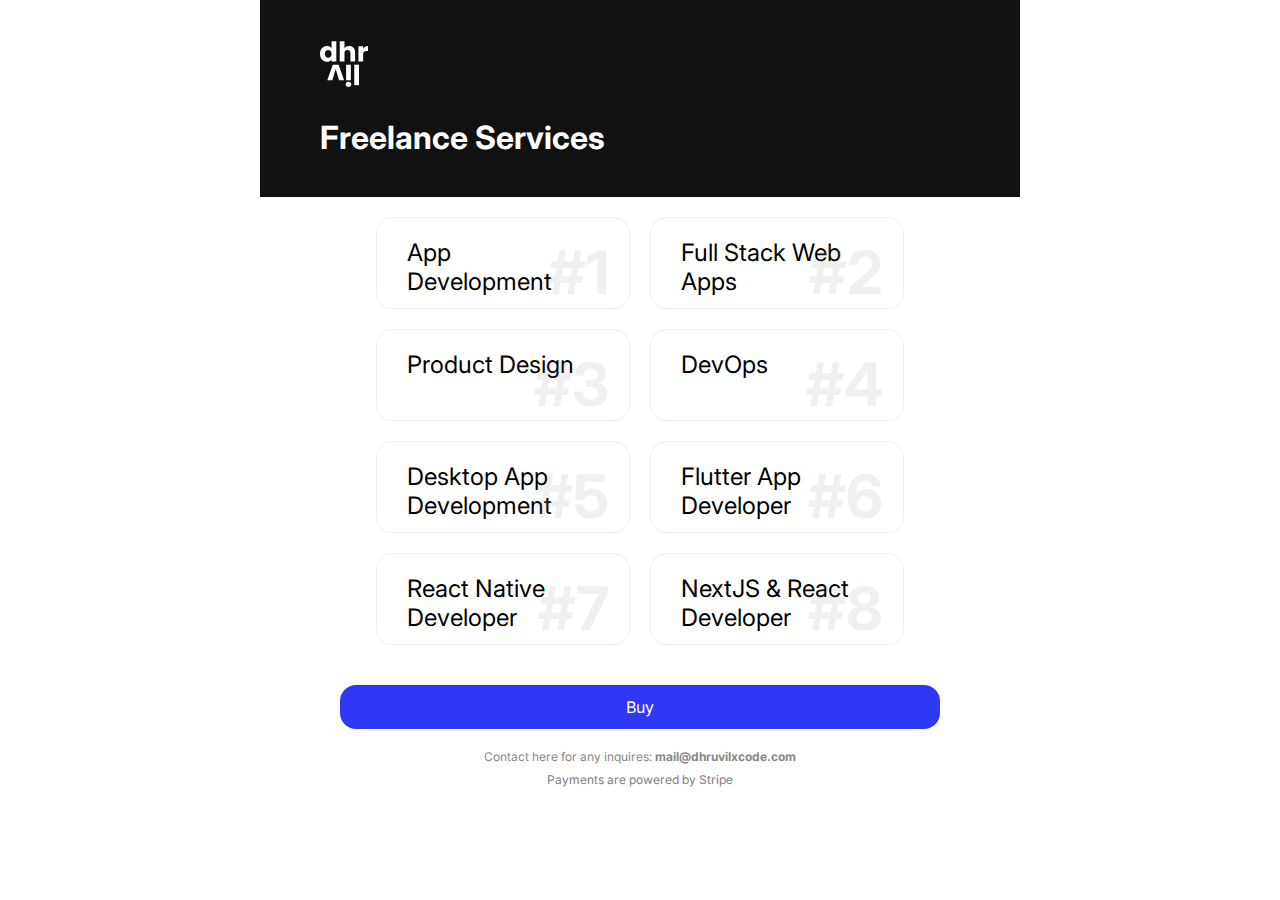
<file: services.html>
<!DOCTYPE html>
<html lang="en">

<head>
    <meta charset="UTF-8">
    <meta http-equiv="X-UA-Compatible" content="IE=edge">
    <meta name="viewport" content="width=device-width, initial-scale=1.0">

    <script async src="https://js.stripe.com/v3/buy-button.js"></script>
    <title>Freelance Services | Dhruvilxcode</title>
    <meta name="description" content="Freelance Service, App Development, Full Stack Web Apps, Product Design.">


    <!-- Facebook Meta Tags -->
    <meta property="og:type" content="profile">
    <meta property="og:title" content="Freelance Services | Dhruvil Patel - Full Stack Developer & Product Designer">
    <meta property="og:url" content="https://dhruvilxcode.com/services.html">
    <meta property="og:image" content="https://dhruvilxcode.com/assets/open_graph.jpeg">
    <meta property="og:description"
        content="Dhruvil Patel, i am Software Engineer, Coder, Designer, Full Stack Developer.">
    <meta property="profile:first_name" content="Dhruvil">
    <meta property="profile:last_name" content="Patel">
    <meta property="profile:username" content="dhruvilxcode">

    <!-- Twitter Meta Tags -->
    <meta name="twitter:card" content="summary_large_image">
    <meta property="twitter:domain" content="dhruvilxcode.com">
    <meta name="twitter:creator" content="@dhruvilxcode" />
    <meta property="twitter:url" content="http://dhruvilxcode.com/services.html">
    <meta name="twitter:title" content="Freelance Services | Dhruvil Patel">
    <meta name="twitter:description"
        content="Dhruvil Patel, i am Software Engineer, Coder, Designer, Full Stack Developer.">
    <meta name="twitter:image" content="https://dhruvilxcode.com/assets/open_graph.jpeg">




    <link rel="shortcut icon" href="./assets/dhruvil-logo-favicon.svg" type="image/svg">


    <style>
        @import url('https://fonts.googleapis.com/css2?family=Inter:wght@400;500;700;900&display=swap');


        * {
            padding: 0;
            margin: 0;
            font-family: 'Inter', sans-serif;

        }

        html {
            scroll-behavior: smooth;
        }


        .link-container {
            width: 50%;
            margin: 40px auto;

        }

        .flist-container {
            width: 50%;
            margin: 20px auto;
            background-color: #fff;
            color: #000;
            display: flex;
            justify-content: center;
            align-items: center;
            flex-wrap: wrap;
            gap: 20px;
        }

        .flist-item {
            /* box-shadow: 5px 5px 30px  rgba(0, 0, 0, 0.1); */
            border: 1px solid #efefef;
            background-color: #fff;
            padding: 20px 30px;
            border-radius: 16px;
            width: 30%;
            height: 50px;
            position: relative;
        }

        .flist-number {
            color: #88888821;
            font-size: 60px;
            font-weight: 700;
            position: absolute;
            z-index: 0;
            bottom: 0px;
            right: 20px;
        }

        .flist-title {
            font-size: 24px;
            z-index: 9999;
        }

        .page-heading {
            background-color: #111;
            color: #fff;
            width: 50%;
            margin: auto;
            padding: 40px 60px;
        }

        @media screen and (max-width: 768px) {
            .link-container {
                width: 100%;
                margin: 10px auto;
            }

            .flist-container {
                width: 100%;
                margin: 20px auto;
                background-color: #fff;
                color: #000;
                display: flex;
                justify-content: center;
                align-items: center;
                flex-wrap: wrap;
                gap: 20px;
            }

            .flist-item {
                /* box-shadow: 5px 5px 30px  rgba(0, 0, 0, 0.1); */
                border: 1px solid #efefef;
                background-color: #fff;
                padding: 20px 30px;
                border-radius: 16px;
                width: 30%;
                height: 50px;
                position: relative;
            }

            .flist-number {
                color: #88888821;
                font-size: 50px;
                z-index: 0;
                bottom: 0px;
                right: 20px;
            }

            .flist-title {
                font-size: 18px;
            }

            .page-heading {
                width: 100%;
                padding: 20px 40px;
                display: flex;
                align-items: center;
                gap: 20px
            }

            .page-heading h1 {
                margin-top: 0px !important;
            }

            .page-heading img {
                height: 32px !important;
            }
        }
    </style>
</head>

<body>


    <div class="page-heading">
        <img src="./assets/dhruvil-logo.svg" alt="dhruvilxcode"
            style="height: 48px;object-fit: contain;display: block;">
        <h1 style="margin-top: 30px;">Freelance Services</h1>
    </div>


    <div class="flist-container">
        <div class="flist-item">
            <p class="flist-number">#1</p>
            <p class="flist-title">App Development</p>
        </div>
        <div class="flist-item">
            <p class="flist-number">#2</p>
            <p class="flist-title">Full Stack Web Apps</p>
        </div>
        <div class="flist-item">
            <p class="flist-number">#3</p>
            <p class="flist-title">Product Design</p>
        </div>
        <div class="flist-item">
            <p class="flist-number">#4</p>
            <p class="flist-title">DevOps</p>
        </div>
        <div class="flist-item">
            <p class="flist-number">#5</p>
            <p class="flist-title">Desktop App Development</p>
        </div>
        <div class="flist-item">
            <p class="flist-number">#6</p>
            <p class="flist-title">Flutter App Developer</p>
        </div>
        <div class="flist-item">
            <p class="flist-number">#7</p>
            <p class="flist-title">React Native Developer</p>
        </div>
        <div class="flist-item">
            <p class="flist-number">#8</p>
            <p class="flist-title">NextJS & React Developer</p>
        </div>


    </div>
    <div class="link-container">
        <a style="display: block; border-radius: 16px; color: #fff; background-color: #2f38f4; padding: 12px 20px; text-align: center; margin: 20px;text-decoration: none;"
            href="https://buy.stripe.com/14k7tJeyfeXBbZu5kl">Buy</a>

        <a style="display: block;color: #888; font-size: 12px; text-align: center;text-decoration: none;" href="mailto:mail@dhruvilxcode.com">Contact here for any inquires: <b>mail@dhruvilxcode.com</b></a>

        <p style="margin-top: 8px;color: #808080;font-size: 12px; text-align: center;">Payments are powered by Stripe</p>
    </div>


</body>

</html>
</file>
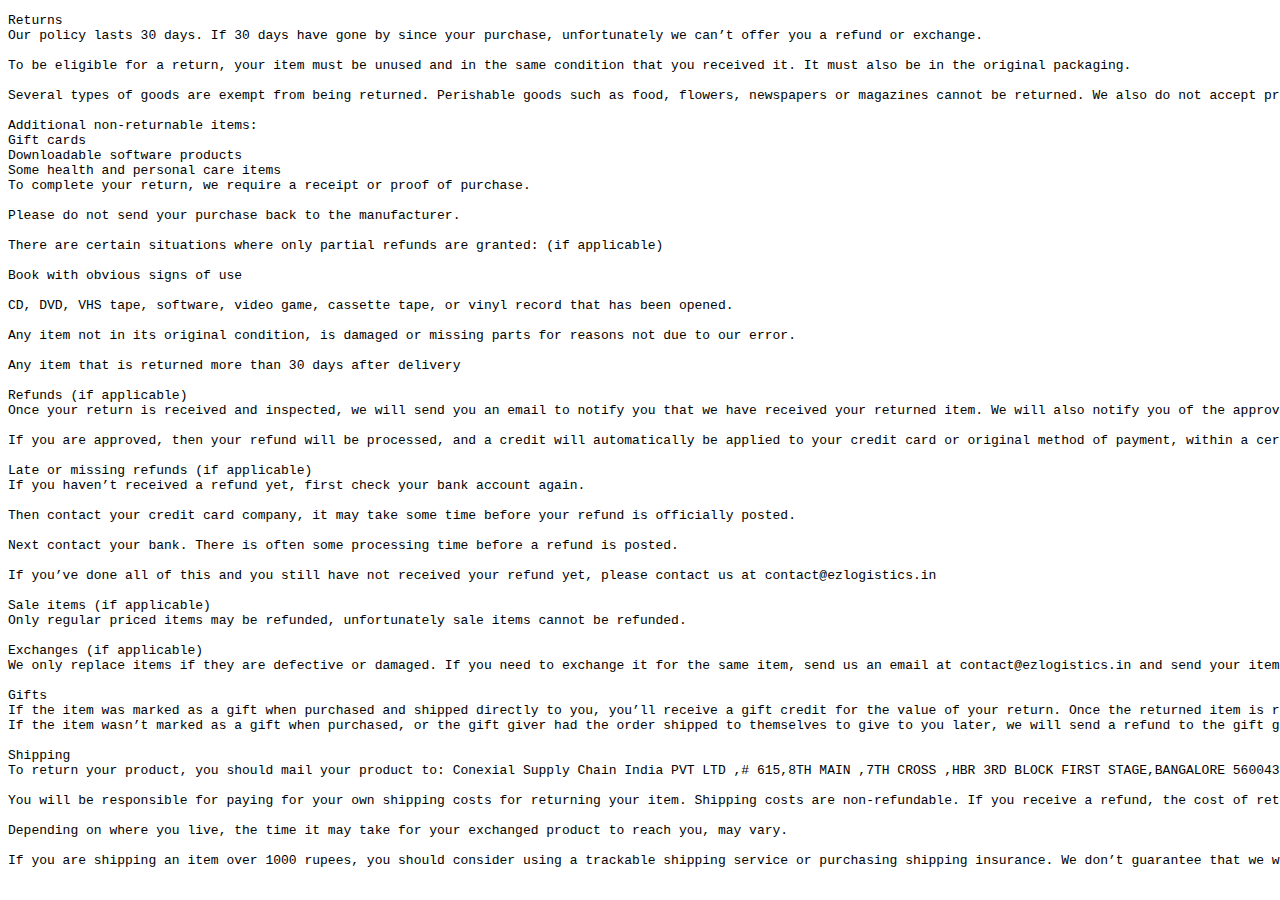
<file: business/cancellation-and-refund-policy.html>
<!DOCTYPE html>
<html lang="en">
<head>
    <meta charset="UTF-8">
    <meta http-equiv="X-UA-Compatible" content="IE=edge">
    <meta name="viewport" content="width=device-width, initial-scale=1.0">
    <title>Cancellation & Refund Policy</title>
    <meta name="robots" content="noindex,nofollow">
</head>
<body>
    <pre>
Returns
Our policy lasts 30 days. If 30 days have gone by since your purchase, unfortunately we can’t offer you a refund or exchange.

To be eligible for a return, your item must be unused and in the same condition that you received it. It must also be in the original packaging.

Several types of goods are exempt from being returned. Perishable goods such as food, flowers, newspapers or magazines cannot be returned. We also do not accept products that are intimate or sanitary goods, hazardous materials, or flammable liquids or gases.

Additional non-returnable items:
Gift cards
Downloadable software products
Some health and personal care items
To complete your return, we require a receipt or proof of purchase.

Please do not send your purchase back to the manufacturer.

There are certain situations where only partial refunds are granted: (if applicable)

Book with obvious signs of use

CD, DVD, VHS tape, software, video game, cassette tape, or vinyl record that has been opened.

Any item not in its original condition, is damaged or missing parts for reasons not due to our error.

Any item that is returned more than 30 days after delivery

Refunds (if applicable)
Once your return is received and inspected, we will send you an email to notify you that we have received your returned item. We will also notify you of the approval or rejection of your refund.

If you are approved, then your refund will be processed, and a credit will automatically be applied to your credit card or original method of payment, within a certain amount of days.

Late or missing refunds (if applicable)
If you haven’t received a refund yet, first check your bank account again.

Then contact your credit card company, it may take some time before your refund is officially posted.

Next contact your bank. There is often some processing time before a refund is posted.

If you’ve done all of this and you still have not received your refund yet, please contact us at contact@ezlogistics.in

Sale items (if applicable)
Only regular priced items may be refunded, unfortunately sale items cannot be refunded.

Exchanges (if applicable)
We only replace items if they are defective or damaged. If you need to exchange it for the same item, send us an email at contact@ezlogistics.in and send your item to. Conexial Supply Chain India PVT LTD ,# 615,8TH MAIN ,7TH CROSS ,HBR 3RD BLOCK FIRST STAGE,BANGALORE 560043

Gifts
If the item was marked as a gift when purchased and shipped directly to you, you’ll receive a gift credit for the value of your return. Once the returned item is received, a gift certificate will be mailed to you.
If the item wasn’t marked as a gift when purchased, or the gift giver had the order shipped to themselves to give to you later, we will send a refund to the gift giver and he will find out about your return.

Shipping
To return your product, you should mail your product to: Conexial Supply Chain India PVT LTD ,# 615,8TH MAIN ,7TH CROSS ,HBR 3RD BLOCK FIRST STAGE,BANGALORE 560043

You will be responsible for paying for your own shipping costs for returning your item. Shipping costs are non-refundable. If you receive a refund, the cost of return shipping will be deducted from your refund.

Depending on where you live, the time it may take for your exchanged product to reach you, may vary.

If you are shipping an item over 1000 rupees, you should consider using a trackable shipping service or purchasing shipping insurance. We don’t guarantee that we will receive your returned item.

</pre>
</body>
</html>
</file>
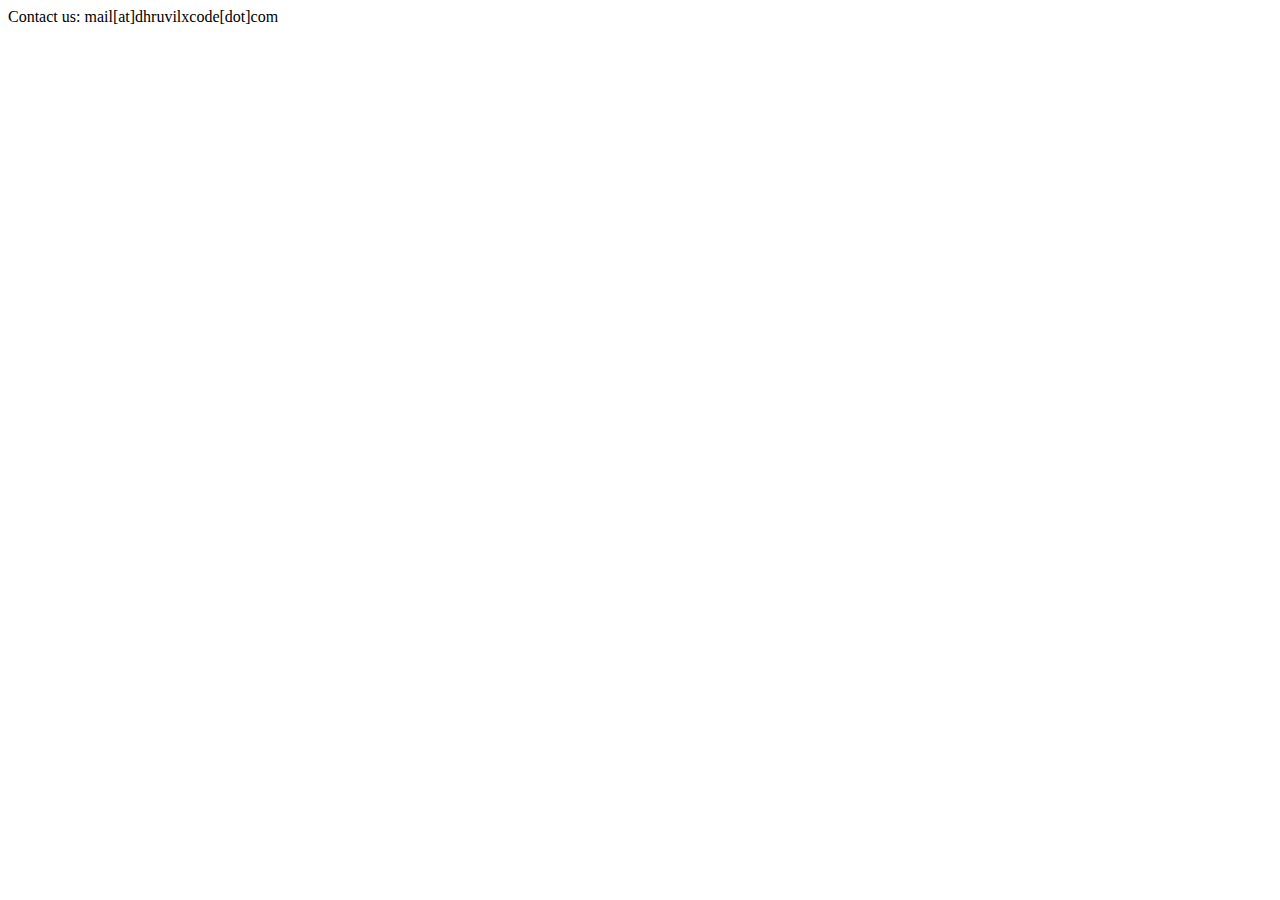
<file: business/customer-support.html>
<!DOCTYPE html>
<html lang="en">
<head>
    <meta charset="UTF-8">
    <meta http-equiv="X-UA-Compatible" content="IE=edge">
    <meta name="viewport" content="width=device-width, initial-scale=1.0">
    <title>Customer support</title>
    <meta name="robots" content="noindex,nofollow">
</head>
<body>
    Contact us: mail[at]dhruvilxcode[dot]com
</body>
</html>
</file>
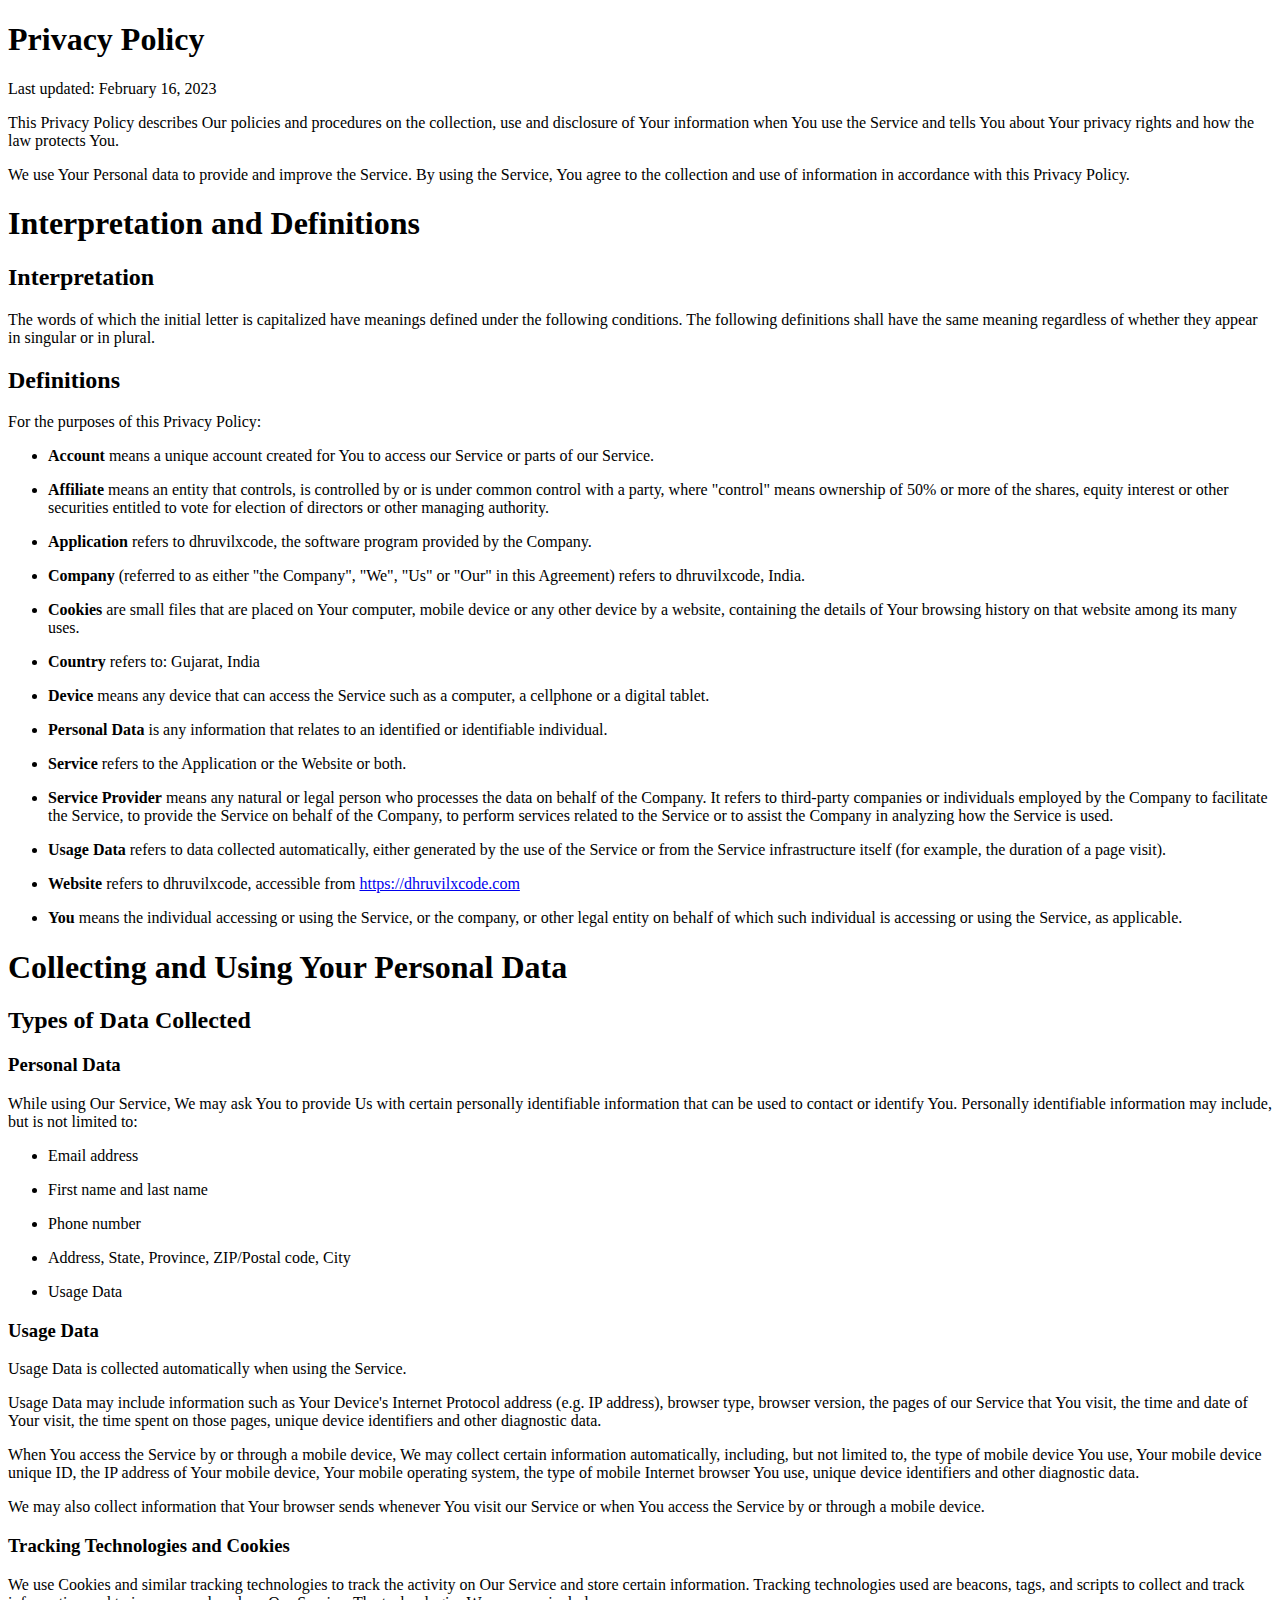
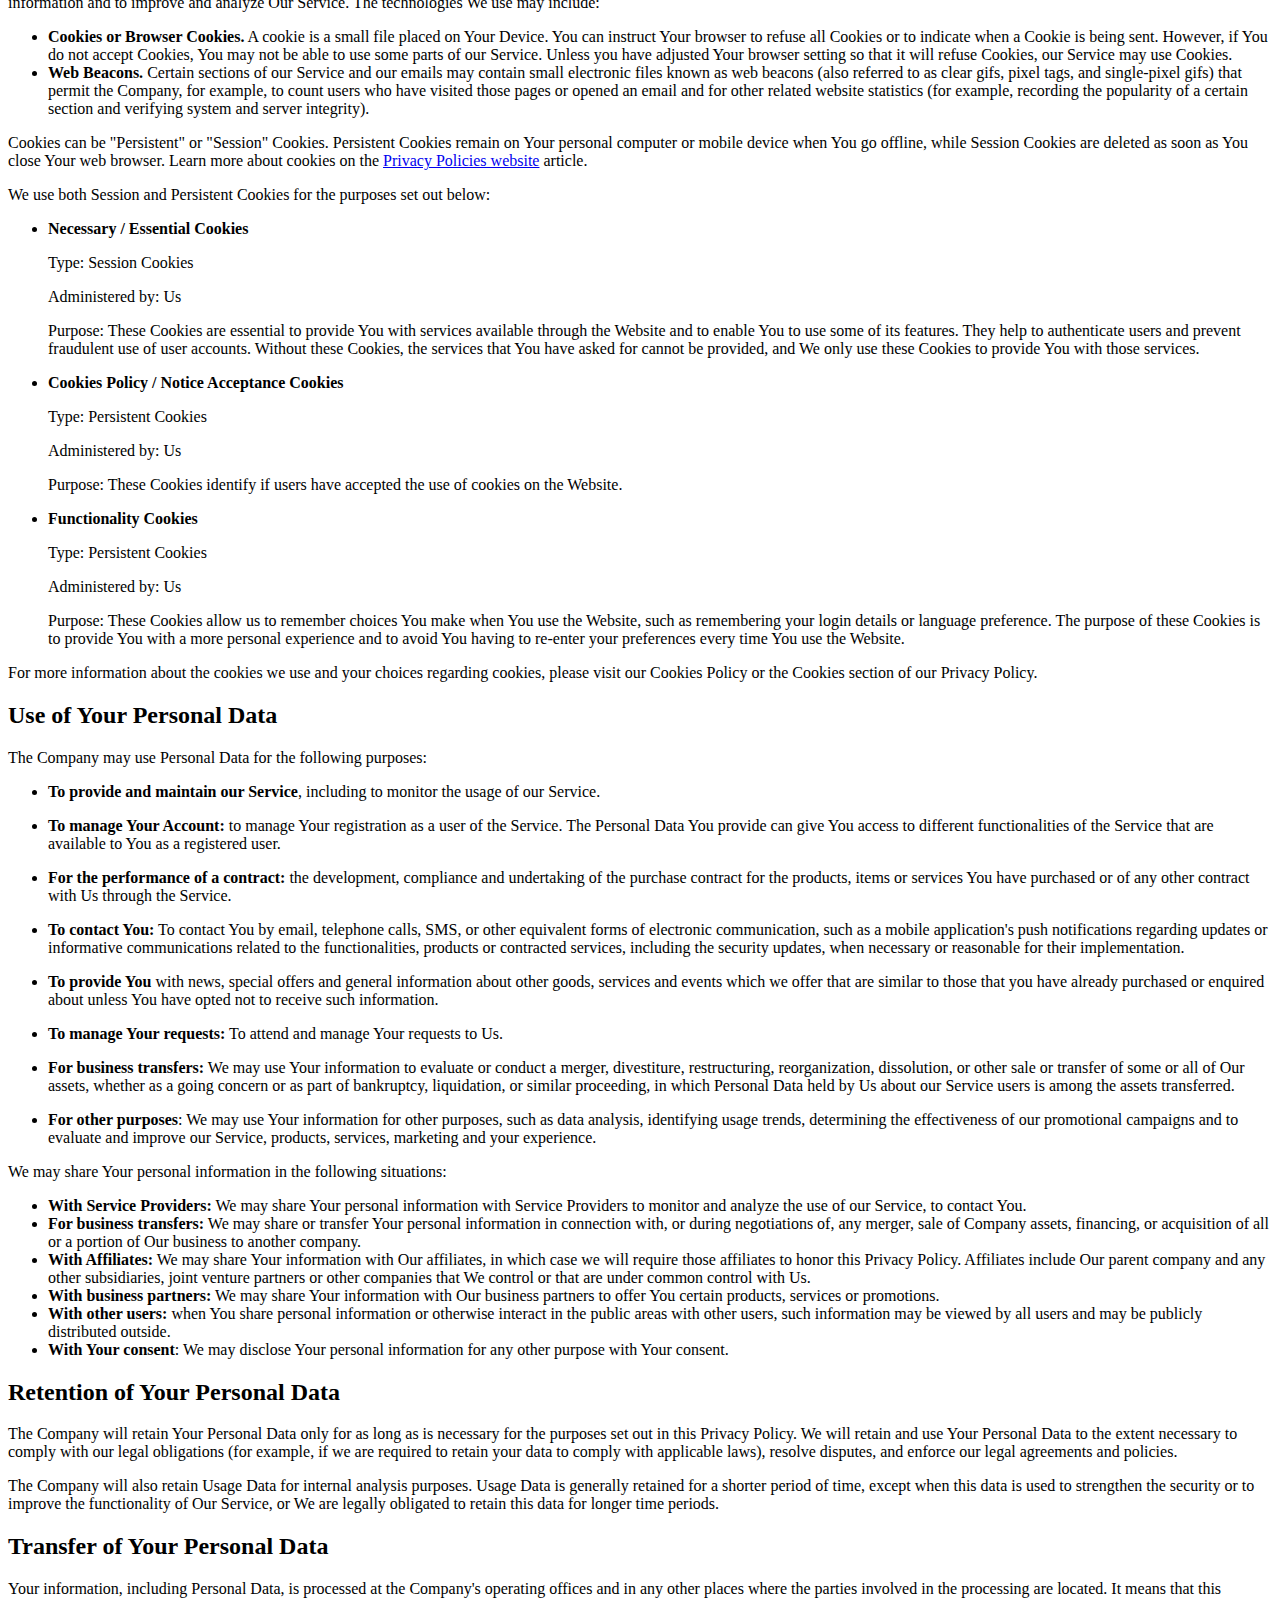
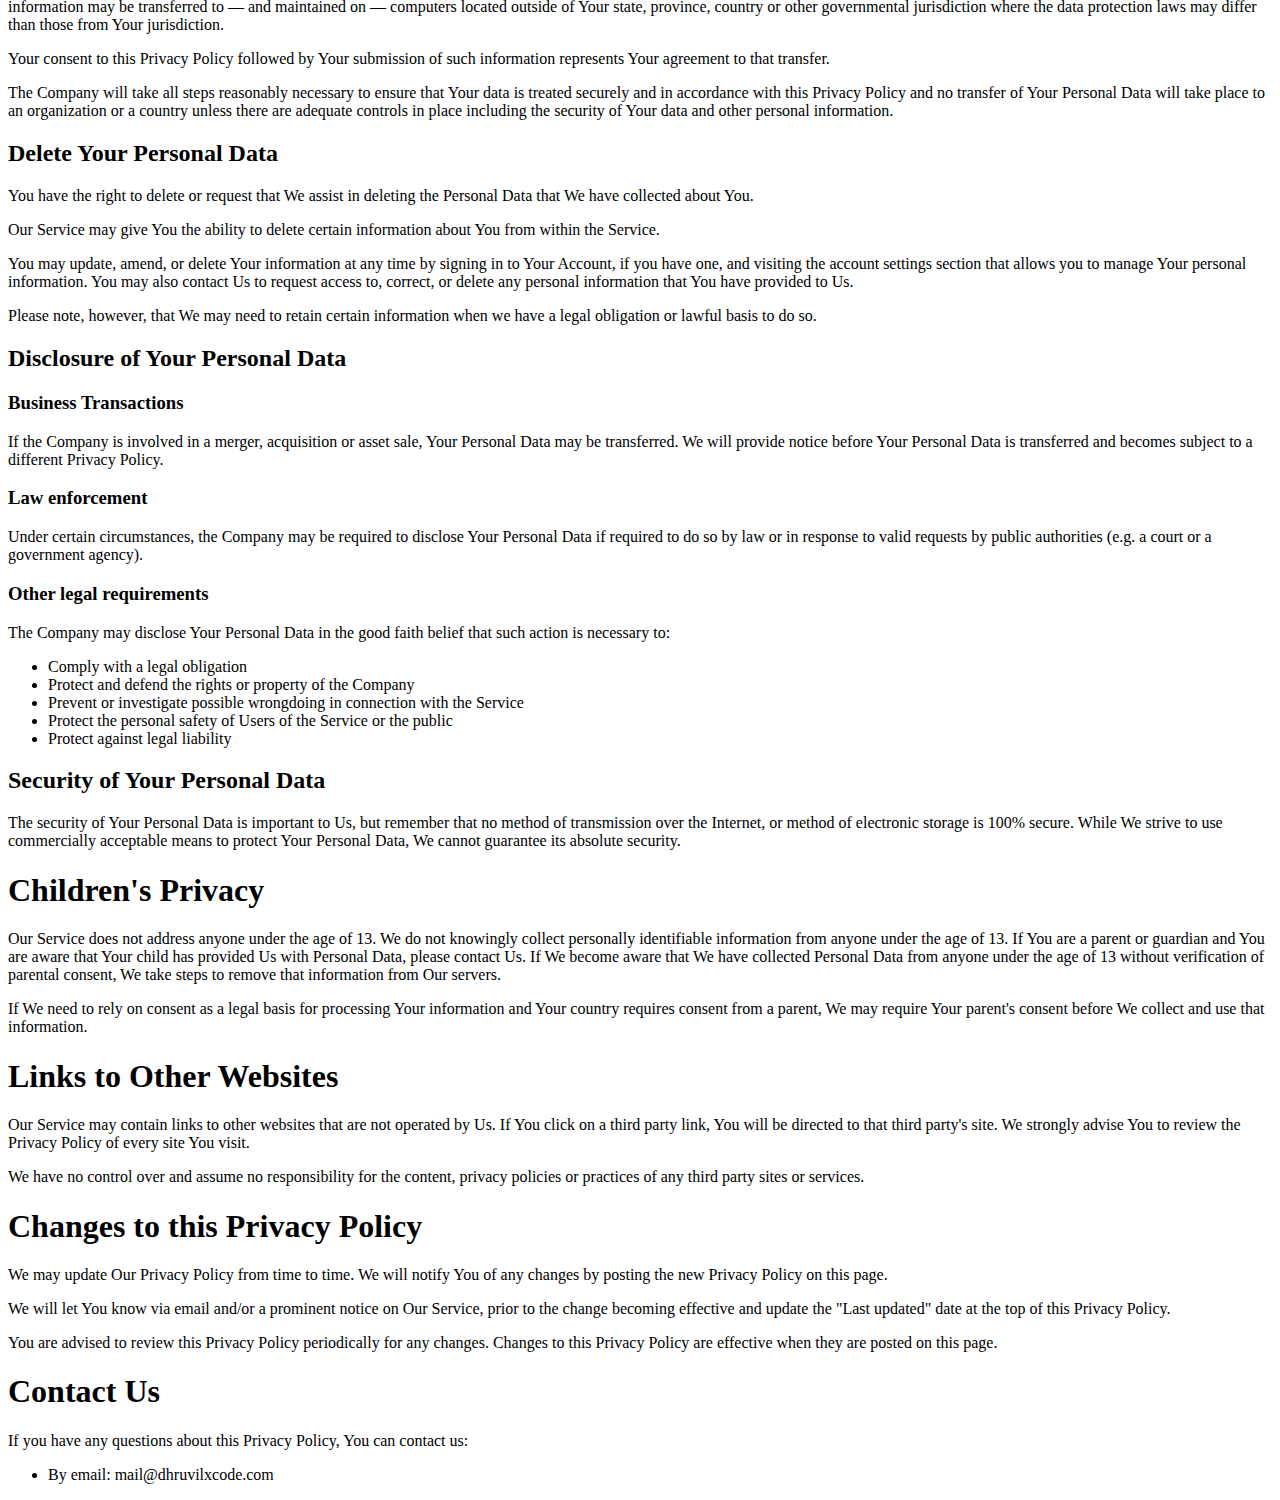
<file: business/privacy-policy.html>
<!DOCTYPE html>
<html lang="en">

<head>
    <meta charset="UTF-8">
    <meta http-equiv="X-UA-Compatible" content="IE=edge">
    <meta name="viewport" content="width=device-width, initial-scale=1.0">
    <title>Privacy policy</title>
    <meta name="robots" content="noindex,nofollow">
</head>

<body>
    <h1>Privacy Policy</h1>
    <p>Last updated: February 16, 2023</p>
    <p>This Privacy Policy describes Our policies and procedures on the collection, use and disclosure of Your
        information when You use the Service and tells You about Your privacy rights and how the law protects You.</p>
    <p>We use Your Personal data to provide and improve the Service. By using the Service, You agree to the collection
        and use of information in accordance with this Privacy Policy.</p>
    <h1>Interpretation and Definitions</h1>
    <h2>Interpretation</h2>
    <p>The words of which the initial letter is capitalized have meanings defined under the following conditions. The
        following definitions shall have the same meaning regardless of whether they appear in singular or in plural.
    </p>
    <h2>Definitions</h2>
    <p>For the purposes of this Privacy Policy:</p>
    <ul>
        <li>
            <p><strong>Account</strong> means a unique account created for You to access our Service or parts of our
                Service.</p>
        </li>
        <li>
            <p><strong>Affiliate</strong> means an entity that controls, is controlled by or is under common control
                with a party, where &quot;control&quot; means ownership of 50% or more of the shares, equity interest or
                other securities entitled to vote for election of directors or other managing authority.</p>
        </li>
        <li>
            <p><strong>Application</strong> refers to dhruvilxcode, the software program provided by the Company.</p>
        </li>
        <li>
            <p><strong>Company</strong> (referred to as either &quot;the Company&quot;, &quot;We&quot;, &quot;Us&quot;
                or &quot;Our&quot; in this Agreement) refers to dhruvilxcode, India.</p>
        </li>
        <li>
            <p><strong>Cookies</strong> are small files that are placed on Your computer, mobile device or any other
                device by a website, containing the details of Your browsing history on that website among its many
                uses.</p>
        </li>
        <li>
            <p><strong>Country</strong> refers to: Gujarat, India</p>
        </li>
        <li>
            <p><strong>Device</strong> means any device that can access the Service such as a computer, a cellphone or a
                digital tablet.</p>
        </li>
        <li>
            <p><strong>Personal Data</strong> is any information that relates to an identified or identifiable
                individual.</p>
        </li>
        <li>
            <p><strong>Service</strong> refers to the Application or the Website or both.</p>
        </li>
        <li>
            <p><strong>Service Provider</strong> means any natural or legal person who processes the data on behalf of
                the Company. It refers to third-party companies or individuals employed by the Company to facilitate the
                Service, to provide the Service on behalf of the Company, to perform services related to the Service or
                to assist the Company in analyzing how the Service is used.</p>
        </li>
        <li>
            <p><strong>Usage Data</strong> refers to data collected automatically, either generated by the use of the
                Service or from the Service infrastructure itself (for example, the duration of a page visit).</p>
        </li>
        <li>
            <p><strong>Website</strong> refers to dhruvilxcode, accessible from <a href="https://dhruvilxcode.com"
                    rel="external nofollow noopener" target="_blank">https://dhruvilxcode.com</a></p>
        </li>
        <li>
            <p><strong>You</strong> means the individual accessing or using the Service, or the company, or other legal
                entity on behalf of which such individual is accessing or using the Service, as applicable.</p>
        </li>
    </ul>
    <h1>Collecting and Using Your Personal Data</h1>
    <h2>Types of Data Collected</h2>
    <h3>Personal Data</h3>
    <p>While using Our Service, We may ask You to provide Us with certain personally identifiable information that can
        be used to contact or identify You. Personally identifiable information may include, but is not limited to:</p>
    <ul>
        <li>
            <p>Email address</p>
        </li>
        <li>
            <p>First name and last name</p>
        </li>
        <li>
            <p>Phone number</p>
        </li>
        <li>
            <p>Address, State, Province, ZIP/Postal code, City</p>
        </li>
        <li>
            <p>Usage Data</p>
        </li>
    </ul>
    <h3>Usage Data</h3>
    <p>Usage Data is collected automatically when using the Service.</p>
    <p>Usage Data may include information such as Your Device's Internet Protocol address (e.g. IP address), browser
        type, browser version, the pages of our Service that You visit, the time and date of Your visit, the time spent
        on those pages, unique device identifiers and other diagnostic data.</p>
    <p>When You access the Service by or through a mobile device, We may collect certain information automatically,
        including, but not limited to, the type of mobile device You use, Your mobile device unique ID, the IP address
        of Your mobile device, Your mobile operating system, the type of mobile Internet browser You use, unique device
        identifiers and other diagnostic data.</p>
    <p>We may also collect information that Your browser sends whenever You visit our Service or when You access the
        Service by or through a mobile device.</p>
    <h3>Tracking Technologies and Cookies</h3>
    <p>We use Cookies and similar tracking technologies to track the activity on Our Service and store certain
        information. Tracking technologies used are beacons, tags, and scripts to collect and track information and to
        improve and analyze Our Service. The technologies We use may include:</p>
    <ul>
        <li><strong>Cookies or Browser Cookies.</strong> A cookie is a small file placed on Your Device. You can
            instruct Your browser to refuse all Cookies or to indicate when a Cookie is being sent. However, if You do
            not accept Cookies, You may not be able to use some parts of our Service. Unless you have adjusted Your
            browser setting so that it will refuse Cookies, our Service may use Cookies.</li>
        <li><strong>Web Beacons.</strong> Certain sections of our Service and our emails may contain small electronic
            files known as web beacons (also referred to as clear gifs, pixel tags, and single-pixel gifs) that permit
            the Company, for example, to count users who have visited those pages or opened an email and for other
            related website statistics (for example, recording the popularity of a certain section and verifying system
            and server integrity).</li>
    </ul>
    <p>Cookies can be &quot;Persistent&quot; or &quot;Session&quot; Cookies. Persistent Cookies remain on Your personal
        computer or mobile device when You go offline, while Session Cookies are deleted as soon as You close Your web
        browser. Learn more about cookies on the <a
            href="https://www.privacypolicies.com/blog/privacy-policy-template/#Use_Of_Cookies_Log_Files_And_Tracking"
            target="_blank">Privacy Policies website</a> article.</p>
    <p>We use both Session and Persistent Cookies for the purposes set out below:</p>
    <ul>
        <li>
            <p><strong>Necessary / Essential Cookies</strong></p>
            <p>Type: Session Cookies</p>
            <p>Administered by: Us</p>
            <p>Purpose: These Cookies are essential to provide You with services available through the Website and to
                enable You to use some of its features. They help to authenticate users and prevent fraudulent use of
                user accounts. Without these Cookies, the services that You have asked for cannot be provided, and We
                only use these Cookies to provide You with those services.</p>
        </li>
        <li>
            <p><strong>Cookies Policy / Notice Acceptance Cookies</strong></p>
            <p>Type: Persistent Cookies</p>
            <p>Administered by: Us</p>
            <p>Purpose: These Cookies identify if users have accepted the use of cookies on the Website.</p>
        </li>
        <li>
            <p><strong>Functionality Cookies</strong></p>
            <p>Type: Persistent Cookies</p>
            <p>Administered by: Us</p>
            <p>Purpose: These Cookies allow us to remember choices You make when You use the Website, such as
                remembering your login details or language preference. The purpose of these Cookies is to provide You
                with a more personal experience and to avoid You having to re-enter your preferences every time You use
                the Website.</p>
        </li>
    </ul>
    <p>For more information about the cookies we use and your choices regarding cookies, please visit our Cookies Policy
        or the Cookies section of our Privacy Policy.</p>
    <h2>Use of Your Personal Data</h2>
    <p>The Company may use Personal Data for the following purposes:</p>
    <ul>
        <li>
            <p><strong>To provide and maintain our Service</strong>, including to monitor the usage of our Service.</p>
        </li>
        <li>
            <p><strong>To manage Your Account:</strong> to manage Your registration as a user of the Service. The
                Personal Data You provide can give You access to different functionalities of the Service that are
                available to You as a registered user.</p>
        </li>
        <li>
            <p><strong>For the performance of a contract:</strong> the development, compliance and undertaking of the
                purchase contract for the products, items or services You have purchased or of any other contract with
                Us through the Service.</p>
        </li>
        <li>
            <p><strong>To contact You:</strong> To contact You by email, telephone calls, SMS, or other equivalent forms
                of electronic communication, such as a mobile application's push notifications regarding updates or
                informative communications related to the functionalities, products or contracted services, including
                the security updates, when necessary or reasonable for their implementation.</p>
        </li>
        <li>
            <p><strong>To provide You</strong> with news, special offers and general information about other goods,
                services and events which we offer that are similar to those that you have already purchased or enquired
                about unless You have opted not to receive such information.</p>
        </li>
        <li>
            <p><strong>To manage Your requests:</strong> To attend and manage Your requests to Us.</p>
        </li>
        <li>
            <p><strong>For business transfers:</strong> We may use Your information to evaluate or conduct a merger,
                divestiture, restructuring, reorganization, dissolution, or other sale or transfer of some or all of Our
                assets, whether as a going concern or as part of bankruptcy, liquidation, or similar proceeding, in
                which Personal Data held by Us about our Service users is among the assets transferred.</p>
        </li>
        <li>
            <p><strong>For other purposes</strong>: We may use Your information for other purposes, such as data
                analysis, identifying usage trends, determining the effectiveness of our promotional campaigns and to
                evaluate and improve our Service, products, services, marketing and your experience.</p>
        </li>
    </ul>
    <p>We may share Your personal information in the following situations:</p>
    <ul>
        <li><strong>With Service Providers:</strong> We may share Your personal information with Service Providers to
            monitor and analyze the use of our Service, to contact You.</li>
        <li><strong>For business transfers:</strong> We may share or transfer Your personal information in connection
            with, or during negotiations of, any merger, sale of Company assets, financing, or acquisition of all or a
            portion of Our business to another company.</li>
        <li><strong>With Affiliates:</strong> We may share Your information with Our affiliates, in which case we will
            require those affiliates to honor this Privacy Policy. Affiliates include Our parent company and any other
            subsidiaries, joint venture partners or other companies that We control or that are under common control
            with Us.</li>
        <li><strong>With business partners:</strong> We may share Your information with Our business partners to offer
            You certain products, services or promotions.</li>
        <li><strong>With other users:</strong> when You share personal information or otherwise interact in the public
            areas with other users, such information may be viewed by all users and may be publicly distributed outside.
        </li>
        <li><strong>With Your consent</strong>: We may disclose Your personal information for any other purpose with
            Your consent.</li>
    </ul>
    <h2>Retention of Your Personal Data</h2>
    <p>The Company will retain Your Personal Data only for as long as is necessary for the purposes set out in this
        Privacy Policy. We will retain and use Your Personal Data to the extent necessary to comply with our legal
        obligations (for example, if we are required to retain your data to comply with applicable laws), resolve
        disputes, and enforce our legal agreements and policies.</p>
    <p>The Company will also retain Usage Data for internal analysis purposes. Usage Data is generally retained for a
        shorter period of time, except when this data is used to strengthen the security or to improve the functionality
        of Our Service, or We are legally obligated to retain this data for longer time periods.</p>
    <h2>Transfer of Your Personal Data</h2>
    <p>Your information, including Personal Data, is processed at the Company's operating offices and in any other
        places where the parties involved in the processing are located. It means that this information may be
        transferred to — and maintained on — computers located outside of Your state, province, country or other
        governmental jurisdiction where the data protection laws may differ than those from Your jurisdiction.</p>
    <p>Your consent to this Privacy Policy followed by Your submission of such information represents Your agreement to
        that transfer.</p>
    <p>The Company will take all steps reasonably necessary to ensure that Your data is treated securely and in
        accordance with this Privacy Policy and no transfer of Your Personal Data will take place to an organization or
        a country unless there are adequate controls in place including the security of Your data and other personal
        information.</p>
    <h2>Delete Your Personal Data</h2>
    <p>You have the right to delete or request that We assist in deleting the Personal Data that We have collected about
        You.</p>
    <p>Our Service may give You the ability to delete certain information about You from within the Service.</p>
    <p>You may update, amend, or delete Your information at any time by signing in to Your Account, if you have one, and
        visiting the account settings section that allows you to manage Your personal information. You may also contact
        Us to request access to, correct, or delete any personal information that You have provided to Us.</p>
    <p>Please note, however, that We may need to retain certain information when we have a legal obligation or lawful
        basis to do so.</p>
    <h2>Disclosure of Your Personal Data</h2>
    <h3>Business Transactions</h3>
    <p>If the Company is involved in a merger, acquisition or asset sale, Your Personal Data may be transferred. We will
        provide notice before Your Personal Data is transferred and becomes subject to a different Privacy Policy.</p>
    <h3>Law enforcement</h3>
    <p>Under certain circumstances, the Company may be required to disclose Your Personal Data if required to do so by
        law or in response to valid requests by public authorities (e.g. a court or a government agency).</p>
    <h3>Other legal requirements</h3>
    <p>The Company may disclose Your Personal Data in the good faith belief that such action is necessary to:</p>
    <ul>
        <li>Comply with a legal obligation</li>
        <li>Protect and defend the rights or property of the Company</li>
        <li>Prevent or investigate possible wrongdoing in connection with the Service</li>
        <li>Protect the personal safety of Users of the Service or the public</li>
        <li>Protect against legal liability</li>
    </ul>
    <h2>Security of Your Personal Data</h2>
    <p>The security of Your Personal Data is important to Us, but remember that no method of transmission over the
        Internet, or method of electronic storage is 100% secure. While We strive to use commercially acceptable means
        to protect Your Personal Data, We cannot guarantee its absolute security.</p>
    <h1>Children's Privacy</h1>
    <p>Our Service does not address anyone under the age of 13. We do not knowingly collect personally identifiable
        information from anyone under the age of 13. If You are a parent or guardian and You are aware that Your child
        has provided Us with Personal Data, please contact Us. If We become aware that We have collected Personal Data
        from anyone under the age of 13 without verification of parental consent, We take steps to remove that
        information from Our servers.</p>
    <p>If We need to rely on consent as a legal basis for processing Your information and Your country requires consent
        from a parent, We may require Your parent's consent before We collect and use that information.</p>
    <h1>Links to Other Websites</h1>
    <p>Our Service may contain links to other websites that are not operated by Us. If You click on a third party link,
        You will be directed to that third party's site. We strongly advise You to review the Privacy Policy of every
        site You visit.</p>
    <p>We have no control over and assume no responsibility for the content, privacy policies or practices of any third
        party sites or services.</p>
    <h1>Changes to this Privacy Policy</h1>
    <p>We may update Our Privacy Policy from time to time. We will notify You of any changes by posting the new Privacy
        Policy on this page.</p>
    <p>We will let You know via email and/or a prominent notice on Our Service, prior to the change becoming effective
        and update the &quot;Last updated&quot; date at the top of this Privacy Policy.</p>
    <p>You are advised to review this Privacy Policy periodically for any changes. Changes to this Privacy Policy are
        effective when they are posted on this page.</p>
    <h1>Contact Us</h1>
    <p>If you have any questions about this Privacy Policy, You can contact us:</p>
    <ul>
        <li>By email: mail@dhruvilxcode.com</li>
    </ul>
</body>

</html>
</file>
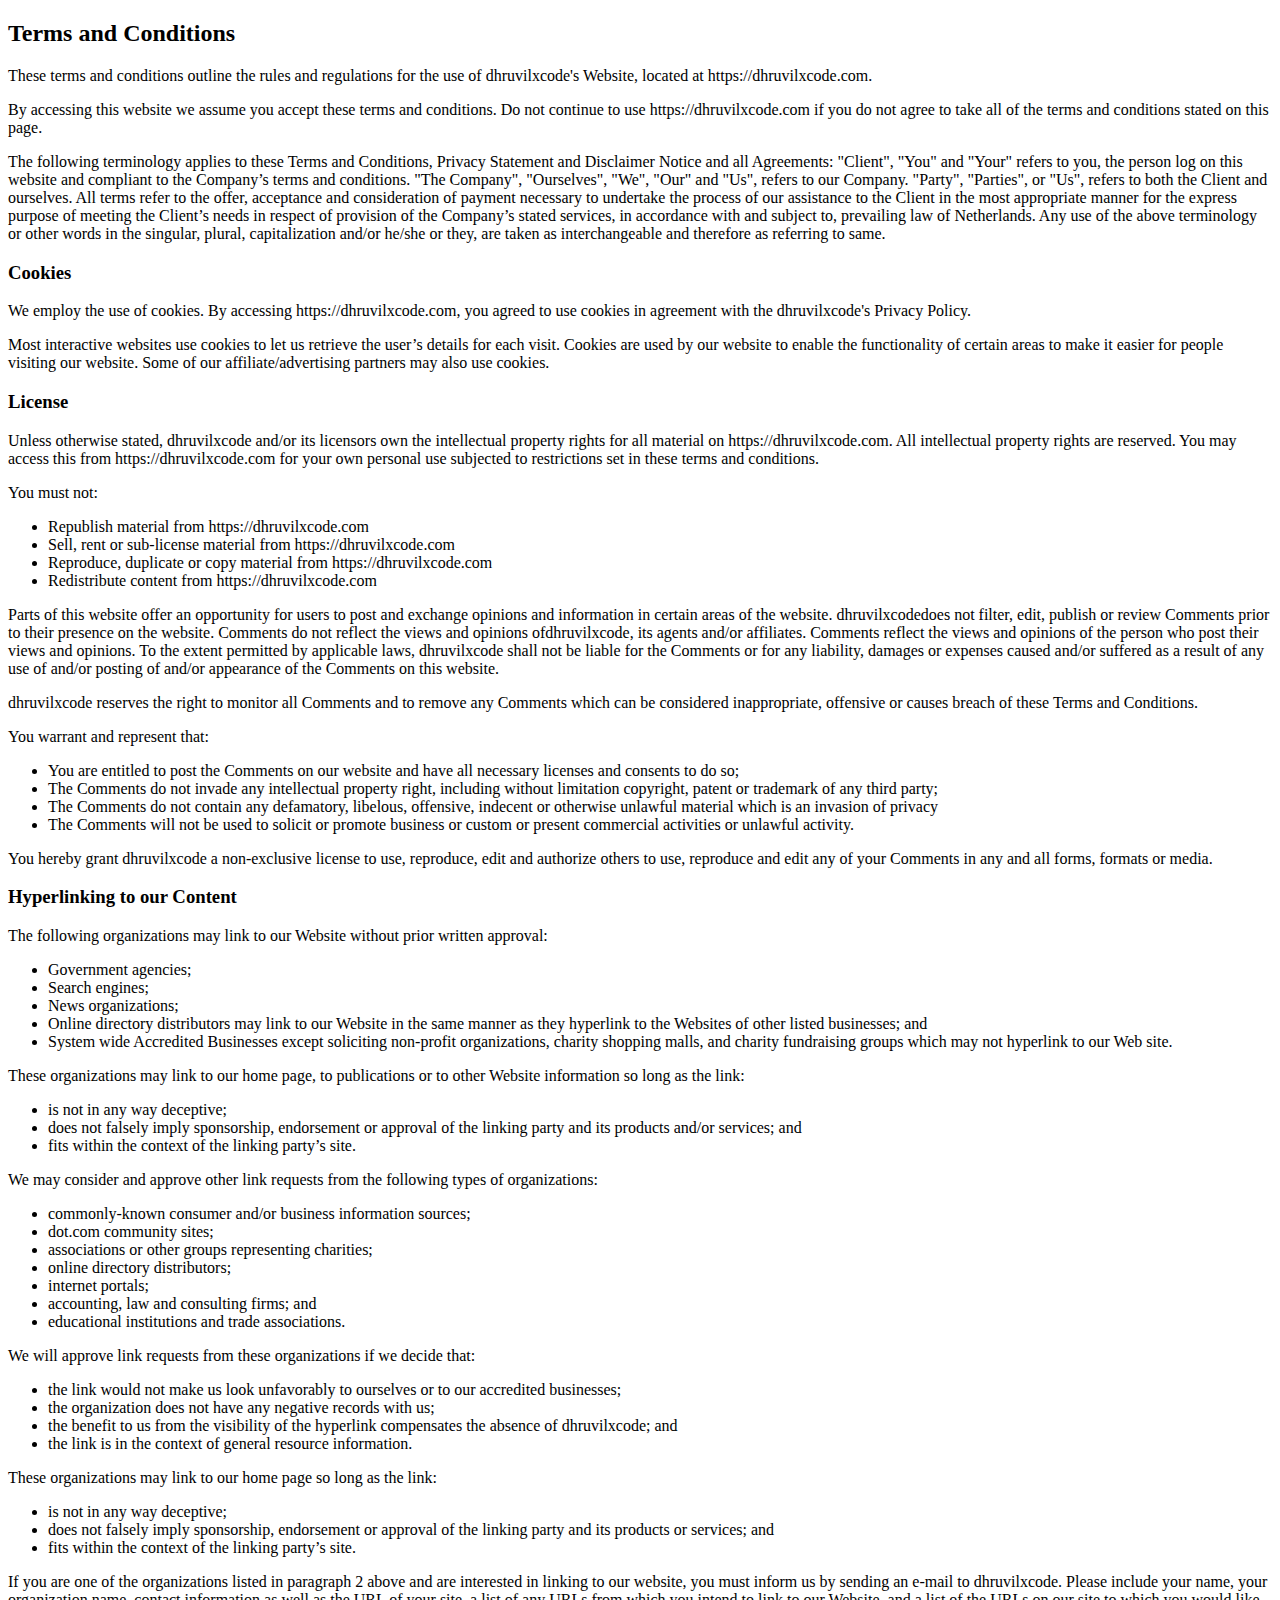
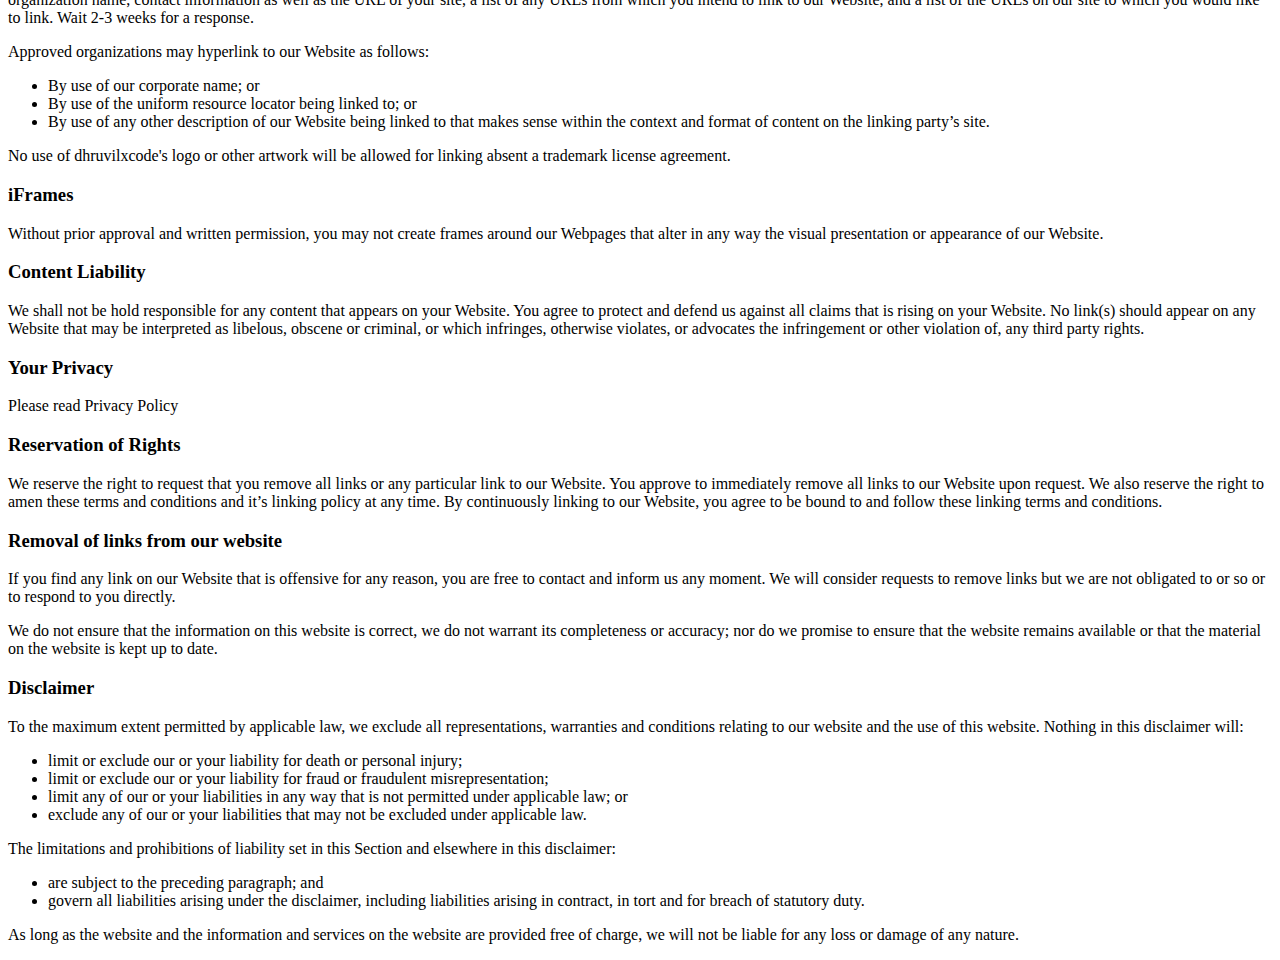
<file: business/terms-of-service.html>
<!DOCTYPE html>
<html lang="en">
<head>
    <meta charset="UTF-8">
    <meta http-equiv="X-UA-Compatible" content="IE=edge">
    <meta name="viewport" content="width=device-width, initial-scale=1.0">
    <title>Terms of service</title>
    <meta name="robots" content="noindex,nofollow">
</head>
<body>
    

<h2>Terms and Conditions</h2><p>These terms and conditions outline the rules and regulations for the use of <!-- -->dhruvilxcode<!-- -->&#x27;s Website, located at <!-- -->https://dhruvilxcode.com<!-- -->.</p><p>By accessing this website we assume you accept these terms and conditions. Do not continue to use <!-- -->https://dhruvilxcode.com<!-- --> if you do not agree to take all of the terms and conditions stated on this page.</p><p>The following terminology applies to these Terms and Conditions, Privacy Statement and Disclaimer Notice and all Agreements: &quot;Client&quot;, &quot;You&quot; and &quot;Your&quot; refers to you, the person log on this website and compliant to the Company’s terms and conditions. &quot;The Company&quot;, &quot;Ourselves&quot;, &quot;We&quot;, &quot;Our&quot; and &quot;Us&quot;, refers to our Company. &quot;Party&quot;, &quot;Parties&quot;, or &quot;Us&quot;, refers to both the Client and ourselves. All terms refer to the offer, acceptance and consideration of payment necessary to undertake the process of our assistance to the Client in the most appropriate manner for the express purpose of meeting the Client’s needs in respect of provision of the Company’s stated services, in accordance with and subject to, prevailing law of Netherlands. Any use of the above terminology or other words in the singular, plural, capitalization and/or he/she or they, are taken as interchangeable and therefore as referring to same.</p><h3>Cookies</h3><p>We employ the use of cookies. By accessing <!-- -->https://dhruvilxcode.com<!-- -->, you agreed to use cookies in agreement with the <!-- -->dhruvilxcode<!-- -->&#x27;s Privacy Policy.<!-- --> </p><p>Most interactive websites use cookies to let us retrieve the user’s details for each visit. Cookies are used by our website to enable the functionality of certain areas to make it easier for people visiting our website. Some of our affiliate/advertising partners may also use cookies.</p><h3>License</h3><p>Unless otherwise stated, <!-- -->dhruvilxcode<!-- --> and/or its licensors own the intellectual property rights for all material on <!-- -->https://dhruvilxcode.com<!-- -->. All intellectual property rights are reserved. You may access this from <!-- -->https://dhruvilxcode.com<!-- --> for your own personal use subjected to restrictions set in these terms and conditions.</p><p>You must not:</p><ul><li>Republish material from <!-- -->https://dhruvilxcode.com</li><li>Sell, rent or sub-license material from <!-- -->https://dhruvilxcode.com</li><li>Reproduce, duplicate or copy material from <!-- -->https://dhruvilxcode.com</li><li>Redistribute content from <!-- -->https://dhruvilxcode.com</li></ul><p>Parts of this website offer an opportunity for users to post and exchange opinions and information in certain areas of the website. <!-- -->dhruvilxcode<!-- -->does not filter, edit, publish or review Comments prior to their presence on the website. Comments do not reflect the views and opinions of<!-- -->dhruvilxcode<!-- -->, its agents and/or affiliates. Comments reflect the views and opinions of the person who post their views and opinions. To the extent permitted by applicable laws, <!-- -->dhruvilxcode<!-- --> shall not be liable for the Comments or for any liability, damages or expenses caused and/or suffered as a result of any use of and/or posting of and/or appearance of the Comments on this website.</p><p>dhruvilxcode<!-- --> reserves the right to monitor all Comments and to remove any Comments which can be considered inappropriate, offensive or causes breach of these Terms and Conditions.</p><p>You warrant and represent that:</p><ul><li>You are entitled to post the Comments on our website and have all necessary licenses and consents to do so;</li><li>The Comments do not invade any intellectual property right, including without limitation copyright, patent or trademark of any third party;</li><li>The Comments do not contain any defamatory, libelous, offensive, indecent or otherwise unlawful material which is an invasion of privacy</li><li>The Comments will not be used to solicit or promote business or custom or present commercial activities or unlawful activity.</li></ul><p>You hereby grant <!-- -->dhruvilxcode<!-- --> a non-exclusive license to use, reproduce, edit and authorize others to use, reproduce and edit any of your Comments in any and all forms, formats or media.</p><h3>Hyperlinking to our Content</h3><p>The following organizations may link to our Website without prior written approval:</p><ul><li>Government agencies;</li><li>Search engines;</li><li>News organizations;</li><li>Online directory distributors may link to our Website in the same manner as they hyperlink to the Websites of other listed businesses; and</li><li>System wide Accredited Businesses except soliciting non-profit organizations, charity shopping malls, and charity fundraising groups which may not hyperlink to our Web site.</li></ul><p>These organizations may link to our home page, to publications or to other Website information so long as the link:</p><ul class="type-alpha"><li>is not in any way deceptive;</li><li>does not falsely imply sponsorship, endorsement or approval of the linking party and its products and/or services; and</li><li>fits within the context of the linking party’s site.</li></ul><p>We may consider and approve other link requests from the following types of organizations:</p><ul><li>commonly-known consumer and/or business information sources;</li><li>dot.com community sites;</li><li>associations or other groups representing charities;</li><li>online directory distributors;</li><li>internet portals;</li><li>accounting, law and consulting firms; and</li><li>educational institutions and trade associations.</li></ul><p>We will approve link requests from these organizations if we decide that:</p><ul class="type-alpha"><li>the link would not make us look unfavorably to ourselves or to our accredited businesses;</li><li>the organization does not have any negative records with us;</li><li>the benefit to us from the visibility of the hyperlink compensates the absence of <!-- -->dhruvilxcode<!-- -->; and</li><li>the link is in the context of general resource information.</li></ul><p>These organizations may link to our home page so long as the link:</p><ul class="type-alpha"><li>is not in any way deceptive;</li><li>does not falsely imply sponsorship, endorsement or approval of the linking party and its products or services; and</li><li>fits within the context of the linking party’s site.</li></ul><p>If you are one of the organizations listed in paragraph 2 above and are interested in linking to our website, you must inform us by sending an e-mail to <!-- -->dhruvilxcode<!-- -->. Please include your name, your organization name, contact information as well as the URL of your site, a list of any URLs from which you intend to link to our Website, and a list of the URLs on our site to which you would like to link. Wait 2-3 weeks for a response.</p><p>Approved organizations may hyperlink to our Website as follows:</p><ul><li>By use of our corporate name; or</li><li>By use of the uniform resource locator being linked to; or</li><li>By use of any other description of our Website being linked to that makes sense within the context and format of content on the linking party’s site.</li></ul><p>No use of <!-- -->dhruvilxcode<!-- -->&#x27;s logo or other artwork will be allowed for linking absent a trademark license agreement.</p><h3>iFrames</h3><p>Without prior approval and written permission, you may not create frames around our Webpages that alter in any way the visual presentation or appearance of our Website.</p><h3>Content Liability</h3><p>We shall not be hold responsible for any content that appears on your Website. You agree to protect and defend us against all claims that is rising on your Website. No link(s) should appear on any Website that may be interpreted as libelous, obscene or criminal, or which infringes, otherwise violates, or advocates the infringement or other violation of, any third party rights.</p><h3>Your Privacy</h3><p>Please read Privacy Policy</p><h3>Reservation of Rights</h3><p>We reserve the right to request that you remove all links or any particular link to our Website. You approve to immediately remove all links to our Website upon request. We also reserve the right to amen these terms and conditions and it’s linking policy at any time. By continuously linking to our Website, you agree to be bound to and follow these linking terms and conditions.</p><h3>Removal of links from our website</h3><p>If you find any link on our Website that is offensive for any reason, you are free to contact and inform us any moment. We will consider requests to remove links but we are not obligated to or so or to respond to you directly.</p><p>We do not ensure that the information on this website is correct, we do not warrant its completeness or accuracy; nor do we promise to ensure that the website remains available or that the material on the website is kept up to date.</p><h3>Disclaimer</h3><p>To the maximum extent permitted by applicable law, we exclude all representations, warranties and conditions relating to our website and the use of this website. Nothing in this disclaimer will:</p><ul><li>limit or exclude our or your liability for death or personal injury;</li><li>limit or exclude our or your liability for fraud or fraudulent misrepresentation;</li><li>limit any of our or your liabilities in any way that is not permitted under applicable law; or</li><li>exclude any of our or your liabilities that may not be excluded under applicable law.</li></ul><p>The limitations and prohibitions of liability set in this Section and elsewhere in this disclaimer:</p><ul class="type-alpha"><li>are subject to the preceding paragraph; and</li><li>govern all liabilities arising under the disclaimer, including liabilities arising in contract, in tort and for breach of statutory duty.</li></ul><p>As long as the website and the information and services on the website are provided free of charge, we will not be liable for any loss or damage of any nature.</p>
    
</body>
</html>
</file>
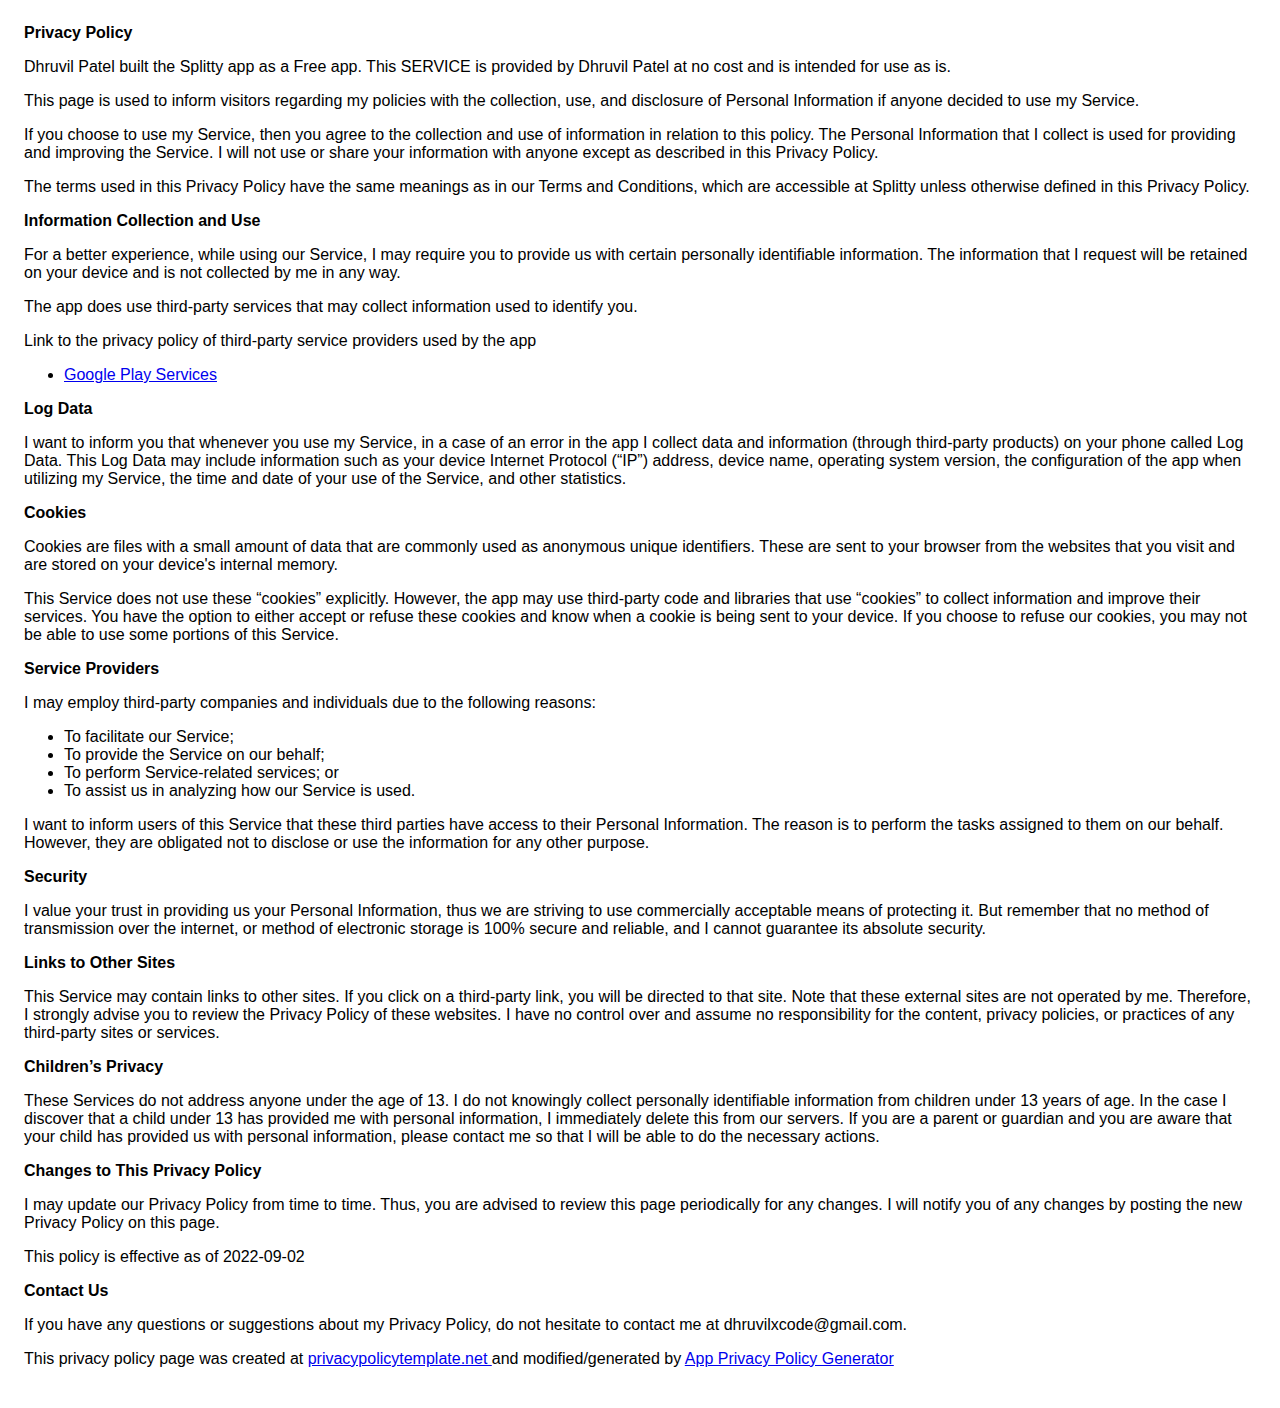
<file: splitterapp/privacy-policy.html>
<!DOCTYPE html>
    <html>
    <head>
      <meta charset='utf-8'>
      <meta name='viewport' content='width=device-width'>
      <title>Privacy Policy</title>
      <style> body { font-family: 'Helvetica Neue', Helvetica, Arial, sans-serif; padding:1em; } </style>
    </head>
    <body>
    <strong>Privacy Policy</strong> <p>
                  Dhruvil Patel built the Splitty app as
                  a Free app. This SERVICE is provided by
                  Dhruvil Patel at no cost and is intended for use as
                  is.
                </p> <p>
                  This page is used to inform visitors regarding my
                  policies with the collection, use, and disclosure of Personal
                  Information if anyone decided to use my Service.
                </p> <p>
                  If you choose to use my Service, then you agree to
                  the collection and use of information in relation to this
                  policy. The Personal Information that I collect is
                  used for providing and improving the Service. I will not use or share your information with
                  anyone except as described in this Privacy Policy.
                </p> <p>
                  The terms used in this Privacy Policy have the same meanings
                  as in our Terms and Conditions, which are accessible at
                  Splitty unless otherwise defined in this Privacy Policy.
                </p> <p><strong>Information Collection and Use</strong></p> <p>
                  For a better experience, while using our Service, I
                  may require you to provide us with certain personally
                  identifiable information. The information that
                  I request will be retained on your device and is not collected by me in any way.
                </p> <div><p>
                    The app does use third-party services that may collect
                    information used to identify you.
                  </p> <p>
                    Link to the privacy policy of third-party service providers used
                    by the app
                  </p> <ul><li><a href="https://www.google.com/policies/privacy/" target="_blank" rel="noopener noreferrer">Google Play Services</a></li><!----><!----><!----><!----><!----><!----><!----><!----><!----><!----><!----><!----><!----><!----><!----><!----><!----><!----><!----><!----><!----><!----><!----><!----><!----><!----><!----></ul></div> <p><strong>Log Data</strong></p> <p>
                  I want to inform you that whenever you
                  use my Service, in a case of an error in the app
                  I collect data and information (through third-party
                  products) on your phone called Log Data. This Log Data may
                  include information such as your device Internet Protocol
                  (“IP”) address, device name, operating system version, the
                  configuration of the app when utilizing my Service,
                  the time and date of your use of the Service, and other
                  statistics.
                </p> <p><strong>Cookies</strong></p> <p>
                  Cookies are files with a small amount of data that are
                  commonly used as anonymous unique identifiers. These are sent
                  to your browser from the websites that you visit and are
                  stored on your device's internal memory.
                </p> <p>
                  This Service does not use these “cookies” explicitly. However,
                  the app may use third-party code and libraries that use
                  “cookies” to collect information and improve their services.
                  You have the option to either accept or refuse these cookies
                  and know when a cookie is being sent to your device. If you
                  choose to refuse our cookies, you may not be able to use some
                  portions of this Service.
                </p> <p><strong>Service Providers</strong></p> <p>
                  I may employ third-party companies and
                  individuals due to the following reasons:
                </p> <ul><li>To facilitate our Service;</li> <li>To provide the Service on our behalf;</li> <li>To perform Service-related services; or</li> <li>To assist us in analyzing how our Service is used.</li></ul> <p>
                  I want to inform users of this Service
                  that these third parties have access to their Personal
                  Information. The reason is to perform the tasks assigned to
                  them on our behalf. However, they are obligated not to
                  disclose or use the information for any other purpose.
                </p> <p><strong>Security</strong></p> <p>
                  I value your trust in providing us your
                  Personal Information, thus we are striving to use commercially
                  acceptable means of protecting it. But remember that no method
                  of transmission over the internet, or method of electronic
                  storage is 100% secure and reliable, and I cannot
                  guarantee its absolute security.
                </p> <p><strong>Links to Other Sites</strong></p> <p>
                  This Service may contain links to other sites. If you click on
                  a third-party link, you will be directed to that site. Note
                  that these external sites are not operated by me.
                  Therefore, I strongly advise you to review the
                  Privacy Policy of these websites. I have
                  no control over and assume no responsibility for the content,
                  privacy policies, or practices of any third-party sites or
                  services.
                </p> <p><strong>Children’s Privacy</strong></p> <div><p>
                    These Services do not address anyone under the age of 13.
                    I do not knowingly collect personally
                    identifiable information from children under 13 years of age. In the case
                    I discover that a child under 13 has provided
                    me with personal information, I immediately
                    delete this from our servers. If you are a parent or guardian
                    and you are aware that your child has provided us with
                    personal information, please contact me so that
                    I will be able to do the necessary actions.
                  </p></div> <!----> <p><strong>Changes to This Privacy Policy</strong></p> <p>
                  I may update our Privacy Policy from
                  time to time. Thus, you are advised to review this page
                  periodically for any changes. I will
                  notify you of any changes by posting the new Privacy Policy on
                  this page.
                </p> <p>This policy is effective as of 2022-09-02</p> <p><strong>Contact Us</strong></p> <p>
                  If you have any questions or suggestions about my
                  Privacy Policy, do not hesitate to contact me at dhruvilxcode@gmail.com.
                </p> <p>This privacy policy page was created at <a href="https://privacypolicytemplate.net" target="_blank" rel="noopener noreferrer">privacypolicytemplate.net </a>and modified/generated by <a href="https://app-privacy-policy-generator.nisrulz.com/" target="_blank" rel="noopener noreferrer">App Privacy Policy Generator</a></p>
    </body>
    </html>
</file>
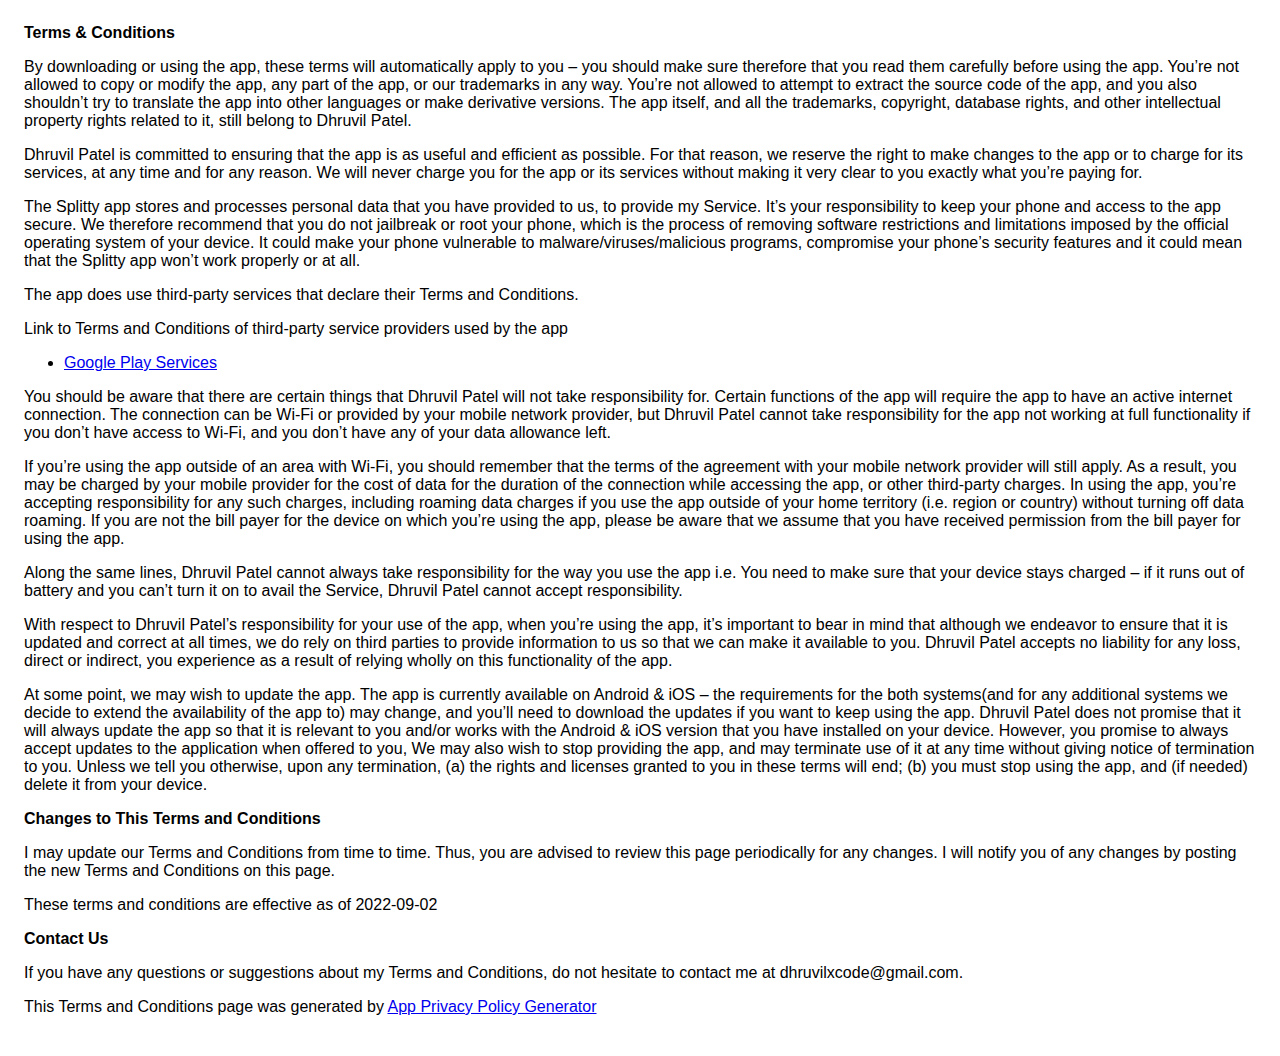
<file: splitterapp/terms-and-conditions.html>
<!DOCTYPE html>
    <html>
    <head>
      <meta charset='utf-8'>
      <meta name='viewport' content='width=device-width'>
      <title>Terms &amp; Conditions</title>
      <style> body { font-family: 'Helvetica Neue', Helvetica, Arial, sans-serif; padding:1em; } </style>
    </head>
    <body>
    <strong>Terms &amp; Conditions</strong> <p>
                  By downloading or using the app, these terms will
                  automatically apply to you – you should make sure therefore
                  that you read them carefully before using the app. You’re not
                  allowed to copy or modify the app, any part of the app, or
                  our trademarks in any way. You’re not allowed to attempt to
                  extract the source code of the app, and you also shouldn’t try
                  to translate the app into other languages or make derivative
                  versions. The app itself, and all the trademarks, copyright,
                  database rights, and other intellectual property rights related
                  to it, still belong to Dhruvil Patel.
                </p> <p>
                  Dhruvil Patel is committed to ensuring that the app is
                  as useful and efficient as possible. For that reason, we
                  reserve the right to make changes to the app or to charge for
                  its services, at any time and for any reason. We will never
                  charge you for the app or its services without making it very
                  clear to you exactly what you’re paying for.
                </p> <p>
                  The Splitty app stores and processes personal data that
                  you have provided to us, to provide my
                  Service. It’s your responsibility to keep your phone and
                  access to the app secure. We therefore recommend that you do
                  not jailbreak or root your phone, which is the process of
                  removing software restrictions and limitations imposed by the
                  official operating system of your device. It could make your
                  phone vulnerable to malware/viruses/malicious programs,
                  compromise your phone’s security features and it could mean
                  that the Splitty app won’t work properly or at all.
                </p> <div><p>
                    The app does use third-party services that declare their
                    Terms and Conditions.
                  </p> <p>
                    Link to Terms and Conditions of third-party service
                    providers used by the app
                  </p> <ul><li><a href="https://policies.google.com/terms" target="_blank" rel="noopener noreferrer">Google Play Services</a></li><!----><!----><!----><!----><!----><!----><!----><!----><!----><!----><!----><!----><!----><!----><!----><!----><!----><!----><!----><!----><!----><!----><!----><!----><!----><!----><!----></ul></div> <p>
                  You should be aware that there are certain things that
                  Dhruvil Patel will not take responsibility for. Certain
                  functions of the app will require the app to have an active
                  internet connection. The connection can be Wi-Fi or provided
                  by your mobile network provider, but Dhruvil Patel
                  cannot take responsibility for the app not working at full
                  functionality if you don’t have access to Wi-Fi, and you don’t
                  have any of your data allowance left.
                </p> <p></p> <p>
                  If you’re using the app outside of an area with Wi-Fi, you
                  should remember that the terms of the agreement with your
                  mobile network provider will still apply. As a result, you may
                  be charged by your mobile provider for the cost of data for
                  the duration of the connection while accessing the app, or
                  other third-party charges. In using the app, you’re accepting
                  responsibility for any such charges, including roaming data
                  charges if you use the app outside of your home territory
                  (i.e. region or country) without turning off data roaming. If
                  you are not the bill payer for the device on which you’re
                  using the app, please be aware that we assume that you have
                  received permission from the bill payer for using the app.
                </p> <p>
                  Along the same lines, Dhruvil Patel cannot always take
                  responsibility for the way you use the app i.e. You need to
                  make sure that your device stays charged – if it runs out of
                  battery and you can’t turn it on to avail the Service,
                  Dhruvil Patel cannot accept responsibility.
                </p> <p>
                  With respect to Dhruvil Patel’s responsibility for your
                  use of the app, when you’re using the app, it’s important to
                  bear in mind that although we endeavor to ensure that it is
                  updated and correct at all times, we do rely on third parties
                  to provide information to us so that we can make it available
                  to you. Dhruvil Patel accepts no liability for any
                  loss, direct or indirect, you experience as a result of
                  relying wholly on this functionality of the app.
                </p> <p>
                  At some point, we may wish to update the app. The app is
                  currently available on Android &amp; iOS – the requirements for the 
                  both systems(and for any additional systems we
                  decide to extend the availability of the app to) may change,
                  and you’ll need to download the updates if you want to keep
                  using the app. Dhruvil Patel does not promise that it
                  will always update the app so that it is relevant to you
                  and/or works with the Android &amp; iOS version that you have
                  installed on your device. However, you promise to always
                  accept updates to the application when offered to you, We may
                  also wish to stop providing the app, and may terminate use of
                  it at any time without giving notice of termination to you.
                  Unless we tell you otherwise, upon any termination, (a) the
                  rights and licenses granted to you in these terms will end;
                  (b) you must stop using the app, and (if needed) delete it
                  from your device.
                </p> <p><strong>Changes to This Terms and Conditions</strong></p> <p>
                  I may update our Terms and Conditions
                  from time to time. Thus, you are advised to review this page
                  periodically for any changes. I will
                  notify you of any changes by posting the new Terms and
                  Conditions on this page.
                </p> <p>
                  These terms and conditions are effective as of 2022-09-02
                </p> <p><strong>Contact Us</strong></p> <p>
                  If you have any questions or suggestions about my
                  Terms and Conditions, do not hesitate to contact me
                  at dhruvilxcode@gmail.com.
                </p> <p>This Terms and Conditions page was generated by <a href="https://app-privacy-policy-generator.nisrulz.com/" target="_blank" rel="noopener noreferrer">App Privacy Policy Generator</a></p>
    </body>
    </html>
</file>
<file: css/styles.css>
@import url('https://fonts.googleapis.com/css2?family=Inter:wght@400;500;700;900&display=swap');

* {
    padding: 0;
    margin: 0;
    font-family: 'Inter', sans-serif;
    cursor: none;
}

html {
    scroll-behavior: smooth;
}

body {
    color: #fff;
    background-color: #000;
}

::selection {
    background: #E83F3F;
}


.cursor {
    width: 48px;
    height: 48px;
    border-radius: 100%;
    border: 1px solid rgb(73, 73, 73);
    transition: all 200ms ease-out;
    position: fixed;
    pointer-events: none;
    left: 0;
    top: 0;
    transform: translate(calc(-50% + 15px), -50%);
    z-index: 999999999;
}

.cursor2 {
    width: 8px;
    height: 8px;
    border-radius: 100%;
    background-color: rgb(73, 73, 73);
    opacity: .3;
    position: fixed;
    transform: translate(-50%, -50%);
    pointer-events: none;
    transition: width .3s, height .3s, opacity .3s;
    z-index: 999999999;
}

.hover {
    background-color: rgb(67, 67, 67);
    opacity: 0.3;
}

.cursorinnerhover {
    width: 50px;
    height: 50px;
    opacity: .5;
}



.mt-20 {
    margin-top: 20px;
}
.mt-40 {
    margin-top: 40px;
}
.mt-60 {
    margin-top: 60px;
}
.mt-80 {
    margin-top: 80px;
}


/* section hero */
.section-hero {
    margin-top: 80px;
    margin-left: 160px;
}
.section-hero h1 {
    font-size: 4rem;
    font-weight: 900;
    position: relative;
    transition: 200ms all;
}
.t-gradient1 {
    background: linear-gradient(90deg,#8337FF 0%,#E87421 25%);
    background-clip: text;
    -webkit-background-clip: text;
    -webkit-text-fill-color: transparent;
}
.t-gradient2 {
    background: linear-gradient(90deg,#1FFFF2 0%,#24B64D 25%);
    background-clip: text;
    -webkit-background-clip: text;
    -webkit-text-fill-color: transparent;
}
.t-gradient3 {
    background: linear-gradient(90deg,#D045A9 0%,#E83F3F 25%);
    background-clip: text;
    -webkit-background-clip: text;
    -webkit-text-fill-color: transparent;
}
/* section hero */

/* section: technologies */
.section-technologies {
    margin-top: 200px;
    text-align: center;
}

.section-headings {
    margin-bottom: 150px;
}

.section-headings h1 {
    text-transform: uppercase;
    font-size: 3rem;
    font-weight: 900;
}

.heading-stroke-only {
    color: transparent;
    -webkit-text-stroke-width: 1px;
    -webkit-text-stroke-color: #fff;
    
}

.row {
    display: flex;
    justify-content: center;
    align-items: center;
    gap: 100px;
    flex-wrap: wrap;
}

.column {
    flex: 50%;
}
.tech-icon-img {
    height: 75px;
}
/* section: technologies */



/* section: portfolio */
.section-portfolio {
    margin-top: 250px;
    text-align: center;
}
.link-more {
    text-decoration: none;
    color: #fff;
    font-size: 3rem;
    font-weight: 900;
    position: relative;
    transition: 200ms;
}
.link-more::after {
    content: attr(data-text);
    position: absolute;
    font-size: 6rem;
    color: transparent;
    -webkit-text-stroke-width: 1px;
    -webkit-text-stroke-color: #fff;
    opacity: 0.1;
    z-index: -1;
    left: -50%;
    top: -50%;
}
.link-more:hover::after {
    content: attr(data-text);
    position: absolute;
    font-size: 6rem;
    color: #fff;
    -webkit-text-stroke-width: 1px;
    -webkit-text-stroke-color: #fff;
    opacity: 0.1;
    z-index: -1;
    left: -50%;
    top: -50%;
}
.section-portfolio-grid {
    margin-top: 40px;
    margin-bottom: 80px;
    display: flex;
    gap: 40px;
    flex-wrap: wrap;
    align-items: center;
    justify-content: center;
    padding: 0 80px;
}
.portfolio-card {
    text-decoration: none;
    background: #060606;
    width: 310px;
    border-radius: 40px;
    padding: 20px;
    transition: 200ms;
}
.portfolio-card img {
    width: 100%;
    height: 200px;
    object-fit: contain;
    border-radius: 20px;
    margin-bottom: 20px;
    transition: 200ms;
}
.portfolio-card .portfolio-card-details  h4 {
    color: #fff;
    font-weight: 400;
}
/* section: portfolio */


/* section: contact */
.section-contact {
    margin-top: 250px;
    text-align: center;
}
.contact-link {
    text-decoration: none;
    color: #fff;
    font-weight: 500;
    font-size: 3rem;
    display: flex;
    align-items: center;
    justify-content: center;
    gap: 20px;
    margin: 150px 0;
    position: relative;
    transition: 200ms;
}
.contact-link:hover {
    opacity: 0.5;
}
/* section: contact */



/* section: footer */
.footer {
    padding: 40px 60px;
    text-align: center;
    color: #d8d8d8;
    display: flex;
    flex-direction: row;
    justify-content: space-between;
    align-items: center;
}
.footer p {
    font-size: 1rem;
    opacity: 0.5;

}
.footer .footer-logo {
    width: 70px;
    /* opacity: 0.5; */
}
.footer .social-links {
    display: flex;
    align-items: center;
    gap: 20px;
}
.footer .social-link {
    text-decoration: none;
    color: #fff;
    outline: none;
}
.footer .social-link svg {
    fill: #fff;
    width: 24px;
    height: 24px;
}
/* section: footer */


/* section: navbar */
.navbar {
    display: flex;
    align-items: center;
    justify-content: space-between;
    padding: 60px 80px;
}

.navbar-logo {
    width: 60px;
}
/* .nav-links {

} */
.nav-link {
    margin-right: 20px;
    color: #888;
    text-decoration: none;
    text-transform: uppercase;
    transition: 200ms;
}
.nav-link:hover {
    color: #fff;
}
.navbar .nav-link-btn {
    background: none;
    border: none;
    display: none;
}
.navbar .nav-link-btn img {
    width: 24px;
}
/* section: navbar */


/* full screen navigation */
.nav-full-screen {
    width: 100%;
    height: 100vh;
    overflow: scroll;
    position: fixed;
    background: #33333333;
    backdrop-filter: blur(40px);
    -webkit-backdrop-filter: blur(40px);
    z-index: 99;
    display: none;
}
.nav-full-screen .nav-link {
    font-size: 4rem;
    font-weight: 700;
    text-transform: uppercase;
    display: block;
    margin-top: 40px;
    margin-left: 100px;
}
.nav-link-active {
    color: #fff !important;
    position: relative;
}
.nav-fullscreen-open {
    animation: nav-fullscreen-slide-down .5s ease-out;
    display: block;
}
.nav-full-screen .close {
    position: absolute;
    right: 20px;
    top: 20px;
    background: transparent;
    outline: none;
    border: none;
}
@keyframes nav-fullscreen-slide-down {
    from {
        top:-100vh;
        left: 0;
    }
    to {
        top:0;
        left: 0;
    }
}

.nav-full-screen .social-links {
    margin-top: 50px;
    margin-left: 100px;
    display: flex;
    align-items: center;
    gap: 20px;
}
.nav-full-screen .social-link {
    text-decoration: none;
    color: #fff;
    outline: none;
}
.nav-full-screen .social-link svg {
    fill: #fff;
    width: 24px;
    height: 24px;
}
/* full screen navigation */




/* section: about */
.section-about {
    margin-top: 100px;
    text-align: center;
}
.section-about-details {
    display: flex;
    padding: 0px 80px;
    align-items: center;
}
.section-about-image img {
    width: 400px;
    opacity: .5;
}
.section-about-texts {
    text-align: start;
}
.section-about-texts p {
    line-height: 2rem;
}
/* section: about */




/* desktop */
@media screen and (min-width: 768px) {
    .section-hero .hero-skill-heading:hover::after {
        content: attr(data-text);
        position: absolute;
        font-size: 12rem;
        color: transparent;
        -webkit-text-stroke-width: 2px;
        -webkit-text-stroke-color: #fff;
        opacity: 0.1;
        z-index: -1;
        left: -3rem;
        top: -3rem;
    }
    .portfolio-card:hover img {
        transition: 200ms;
        transform: scale(1.2) rotate(-10deg) ;
        filter: drop-shadow(4px 4px 40px rgba(255,255,255, 0.3));
    }

    .profile-image{
        border: 3px solid transparent;
        width: 20%;
        height: 40vh;
        border-image: linear-gradient(to bottom right, #ff6666, #66ff66, #6666ff) 1; /* Gradient border */
        overflow: hidden;
        border-radius: 50px;
        position: absolute;
        top: 137%;
        left: 40%;
        
    }

    .profile-picture{
        width: 100%;
        height: auto;
        display: block;
        
    }

    .section-about-texts{
        margin-top: 17%;
    }
}


/* mobile, tablet */
@media screen and (max-width: 768px) {
    .profile-image{
        border: 3px solid transparent;
        width: 45%;
        height: 25vh;
        border-image: linear-gradient(to bottom right, #ff6666, #66ff66, #6666ff) 1; /* Gradient border */
        overflow: hidden;
        border-radius: 50px;
        position: absolute;
        top: 94%;
        left: 26%;
        
    }

    .profile-picture{
        width: 100%;
        height: auto;
        display: block;
        
    }

    .section-about-texts{
        margin-top: 25%;
        text-align: left;
    }

    


    * {
        cursor: default;
    }
    .cursor {display: none;}
    .cursor2 {display: none;}

    /* show nav open icon */
    .nav-links {
        display: none;
    }
    .navbar .nav-link-btn {
        display: block;
    }




    /* section hero */
    .section-hero {
        margin-top: 40px;
        margin-left: 30px;
    }
    .section-hero h1 {
        font-size: 2.5rem;
    }
    /* section hero */
    
    /* section: technologies */
    .section-technologies {
        margin-top: 250px;
        text-align: center;
    }

    
    .section-headings h1 {
        font-size: 2rem;
    }

    .row {
        display: flex;
        justify-content: center;
        align-items: center;
        gap: 40px;
        flex-wrap: wrap;
    }
    
    .column {
        flex: 50%;
    }
    .tech-icon-img {
        width: 85px;
        height: 55px;
        object-fit: contain;
    }

  
    /* section: technologies */
    
    
    
    /* section: portfolio */
    .section-portfolio {
        margin-top: 250px;
        text-align: center;
    }
    .link-more {
        font-size: 2rem;
    }
    .link-more::after {
        font-size: 4rem;
        color: transparent;
        -webkit-text-stroke-width: 1px;
        -webkit-text-stroke-color: #fff;
        opacity: 0.2;
    }
    .link-more:hover::after {
        font-size: 4rem;
        color: #fff;
        opacity: 0.2;   
    }
    .section-portfolio-grid {
        display: flex;
        flex-direction: column;
        gap: 40px;
        flex-wrap: wrap;
        padding: 0 20px;
    }
    .portfolio-card {
        width: 100%;
        padding: 20px 0;
    }
    /* section: portfolio */
    
    
    /* section: contact */
    .contact-link {
        font-size: 1.5rem;
        margin: 40px 0;
        display: flex;
        align-items: center;
        justify-content: center;
    }
    /* section: contact */
    
    
    /* section: footer */
    .footer {
        margin-top: 80px;
        padding: 40px 60px;
        text-align: center;
        flex-direction: column;
        gap: 20px;
        justify-content: flex-start;
        align-items: center;
    }
    /* section: footer */
    
    
    /* section: navbar */
    .navbar {
        padding: 30px 30px;
    }
    /* section: navbar */
    

    /* full screen navigation */
    .nav-full-screen .nav-link {
        font-size: 2rem;
        display: block;
        margin-top: 30px;
        margin-left: 20px;
    }
    .nav-full-screen .social-links {
        margin-top: 30px;
        margin-left: 20px;
    }
    /* full screen navigation */


    /* section: about */
    .section-about-details {
        flex-direction: column;
    }
    .section-about-image img {
        width: 300px;
    }
    .section-about-image {
        margin-top: 40px;
        margin-bottom: 40px;
    }
    /* section: about */
}
</file>
